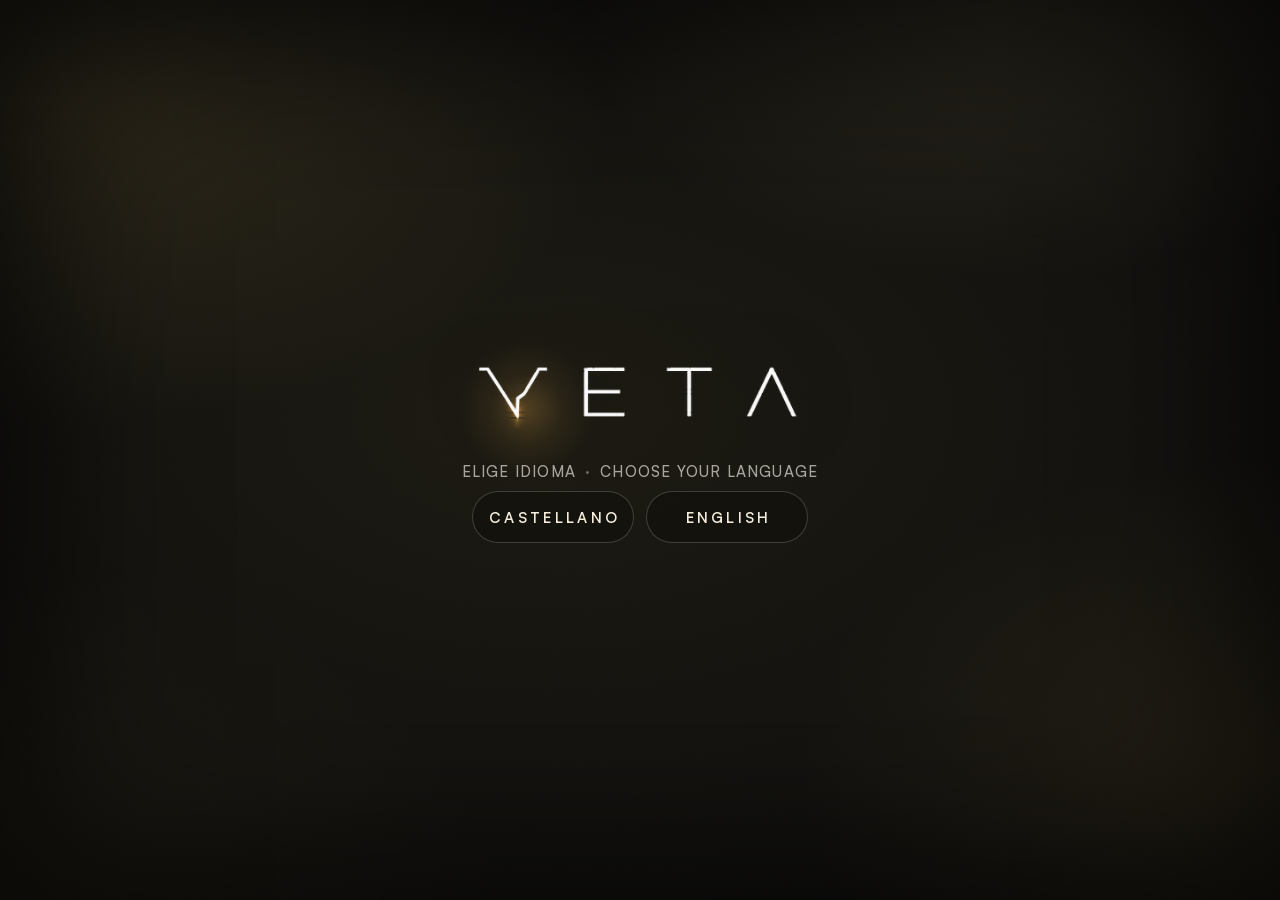
<file: index.html>
<!doctype html>
<html lang="es" data-modo="claro" data-color="veta" data-mov="normal">
<head>
<meta charset="utf-8">
<!-- Veta demo · núcleo · index.html — el armazón. Enlaza todos los archivos; después nadie más lo toca (PLAN_DEMO.md, 7.2). -->
<meta name="viewport" content="width=device-width, initial-scale=1, viewport-fit=cover">
<meta name="apple-mobile-web-app-capable" content="yes">
<meta name="mobile-web-app-capable" content="yes">
<meta name="apple-mobile-web-app-status-bar-style" content="black-translucent">
<meta name="apple-mobile-web-app-title" content="Veta">
<meta name="theme-color" content="#0A0906">
<meta name="description" content="Veta · demo con datos inventados">
<meta name="robots" content="noindex,nofollow">
<title>Veta</title>
<link rel="manifest" href="manifest.webmanifest">
<link rel="icon" type="image/png" href="assets/icono-180.png">
<link rel="apple-touch-icon" href="assets/icono-180.png">
<script>
/* tema antes del primer pintado (lo mismo que hace js/nucleo/tema.js) */
(function(){var r=document.documentElement,p={},s={};try{p=JSON.parse(localStorage.getItem('veta_pref_v1')||'{}')||{}}catch(e){}
try{s=JSON.parse(sessionStorage.getItem('veta_demo_v1')||'{}')||{}}catch(e){}
var mm=function(q){return !!(window.matchMedia&&matchMedia(q).matches)};var m=p.modo||'claro';if(m==='auto')m=mm('(prefers-color-scheme: dark)')?'oscuro':'claro';
r.setAttribute('data-modo',m==='oscuro'?'oscuro':'claro');r.setAttribute('data-color',p.color||'veta');
var red=p.mov==='reducido'||s.mov==='reducido'||/[?&]mov=reducido/.test(location.search)||mm('(prefers-reduced-motion: reduce)');r.setAttribute('data-mov',red?'reducido':'normal')})();
</script>
<link rel="stylesheet" href="css/base.css">
<link rel="stylesheet" href="css/temas.css">
<link rel="stylesheet" href="css/componentes.css">
<link rel="stylesheet" href="css/movimiento.css">
<link rel="stylesheet" href="css/vivo.css">
<link rel="stylesheet" href="css/ordenador.css">
<link rel="stylesheet" href="css/p-dia.css">
<link rel="stylesheet" href="css/p-clientes.css">
<link rel="stylesheet" href="css/p-veta.css">
<link rel="stylesheet" href="css/p-direccion.css">
<link rel="stylesheet" href="css/r7.css">
<link rel="stylesheet" href="css/imprimir.css" media="print">
</head>
<body>
<div id="app" class="app" data-completa="no">
  <div class="reloj" aria-hidden="true"></div>
  <aside id="lateral" class="lateral" aria-label="Destinos"></aside>
  <main id="marco" class="marco">
    <div id="col-a" class="col"></div>
    <div id="col-b" class="col"></div>
  </main>
  <aside id="cajon" class="cajon" aria-label="Guía"></aside>
  <nav id="barra" class="barra" aria-label="Destinos"></nav>
</div>
<div id="guia" class="guia" role="status" hidden></div>
<div id="aviso" class="aviso" role="status" aria-live="polite" hidden></div>
<div id="velo" class="velo" hidden></div>
<div id="hoja" class="hoja" role="dialog" aria-modal="true" tabindex="-1" hidden></div>
<noscript><p style="padding:16px">Veta necesita JavaScript.</p></noscript>

<!-- núcleo -->
<script src="js/nucleo/veta.js"></script>
<script src="js/nucleo/estado.js"></script>
<script src="js/nucleo/iconos.js"></script>
<script src="js/nucleo/tema.js"></script>
<script src="js/nucleo/movimiento.js"></script>
<script src="js/nucleo/ui.js"></script>
<script src="js/nucleo/plantillas.js"></script>
<script src="js/nucleo/hoja.js"></script>
<script src="js/nucleo/aviso.js"></script>
<script src="js/nucleo/modelo.js"></script>
<script src="js/nucleo/vivo.js"></script>
<script src="js/nucleo/rutas.js"></script>
<script src="js/nucleo/para.js"></script>
<script src="js/nucleo/guia.js"></script>
<!-- datos (los extra-*.js son de cada paquete) -->
<script src="js/datos/base.js"></script>
<script src="js/datos/dia.js"></script>
<script src="js/datos/clientes.js"></script>
<script src="js/datos/veta.js"></script>
<script src="js/datos/oficina.js"></script>
<script src="js/datos/extra-a.js"></script>
<script src="js/datos/extra-b.js"></script>
<script src="js/datos/extra-c.js"></script>
<script src="js/datos/extra-d.js"></script>
<!-- ronda 6: un archivo de datos por paquete (A, C, D) -->
<script src="js/datos/r6-dia.js"></script>
<script src="js/datos/r6-veta.js"></script>
<script src="js/datos/r6-direccion.js"></script>
<!-- pantallas: núcleo, A, B, C, D -->
<script src="js/pantallas/portada.js"></script>
<script src="js/pantallas/muestrario.js"></script>
<script src="js/pantallas/hoy.js"></script>
<script src="js/pantallas/mensaje.js"></script>
<script src="js/pantallas/dictar.js"></script>
<script src="js/pantallas/acta.js"></script>
<script src="js/pantallas/dictado.js"></script>
<script src="js/pantallas/espera.js"></script>
<script src="js/pantallas/informe.js"></script>
<script src="js/pantallas/clientes.js"></script>
<script src="js/pantallas/pregunta.js"></script>
<script src="js/pantallas/ficha.js"></script>
<script src="js/pantallas/documentos.js"></script>
<script src="js/pantallas/historia.js"></script>
<script src="js/pantallas/veta.js"></script>
<script src="js/pantallas/reglas.js"></script>
<script src="js/pantallas/regla.js"></script>
<script src="js/pantallas/entendido.js"></script>
<script src="js/pantallas/aprendido.js"></script>
<script src="js/pantallas/semana.js"></script>
<script src="js/pantallas/cuenta.js"></script>
<script src="js/pantallas/entrar.js"></script>
<script src="js/pantallas/primer-dia.js"></script>
<script src="js/pantallas/mapa.js"></script>
<script src="js/pantallas/oficina-veta.js"></script>
<script src="js/pantallas/equipo.js"></script>
<script src="js/pantallas/asunto.js"></script>
<script src="js/pantallas/regla-oficina.js"></script>
<script src="js/pantallas/semana-equipo.js"></script>
<script src="js/pantallas/reparto.js"></script>
<script src="js/pantallas/avisos.js"></script>
<script src="js/pantallas/conexiones.js"></script>
<script src="js/pantallas/informe-completo.js"></script>
<script src="js/pantallas/entra.js"></script>
<!-- ronda 6: pantallas nuevas (C: que-hace, antes-ahora · D: oficina-que-hace, oficina-antes-ahora) -->
<script src="js/pantallas/que-hace.js"></script>
<script src="js/pantallas/antes-ahora.js"></script>
<script src="js/pantallas/oficina-que-hace.js"></script>
<script src="js/pantallas/oficina-antes-ahora.js"></script>
<!-- ronda 6 · D: operaciones, una operación, una persona -->
<script src="js/pantallas/operaciones.js"></script>
<script src="js/pantallas/operacion.js"></script>
<script src="js/pantallas/persona.js"></script>
<!-- hojas: comunes (núcleo), A, B, C, D -->
<script src="js/hojas/comunes.js"></script>
<script src="js/hojas/dia.js"></script>
<script src="js/hojas/clientes.js"></script>
<script src="js/hojas/veta.js"></script>
<script src="js/hojas/direccion.js"></script>
</body>
</html>
</file>
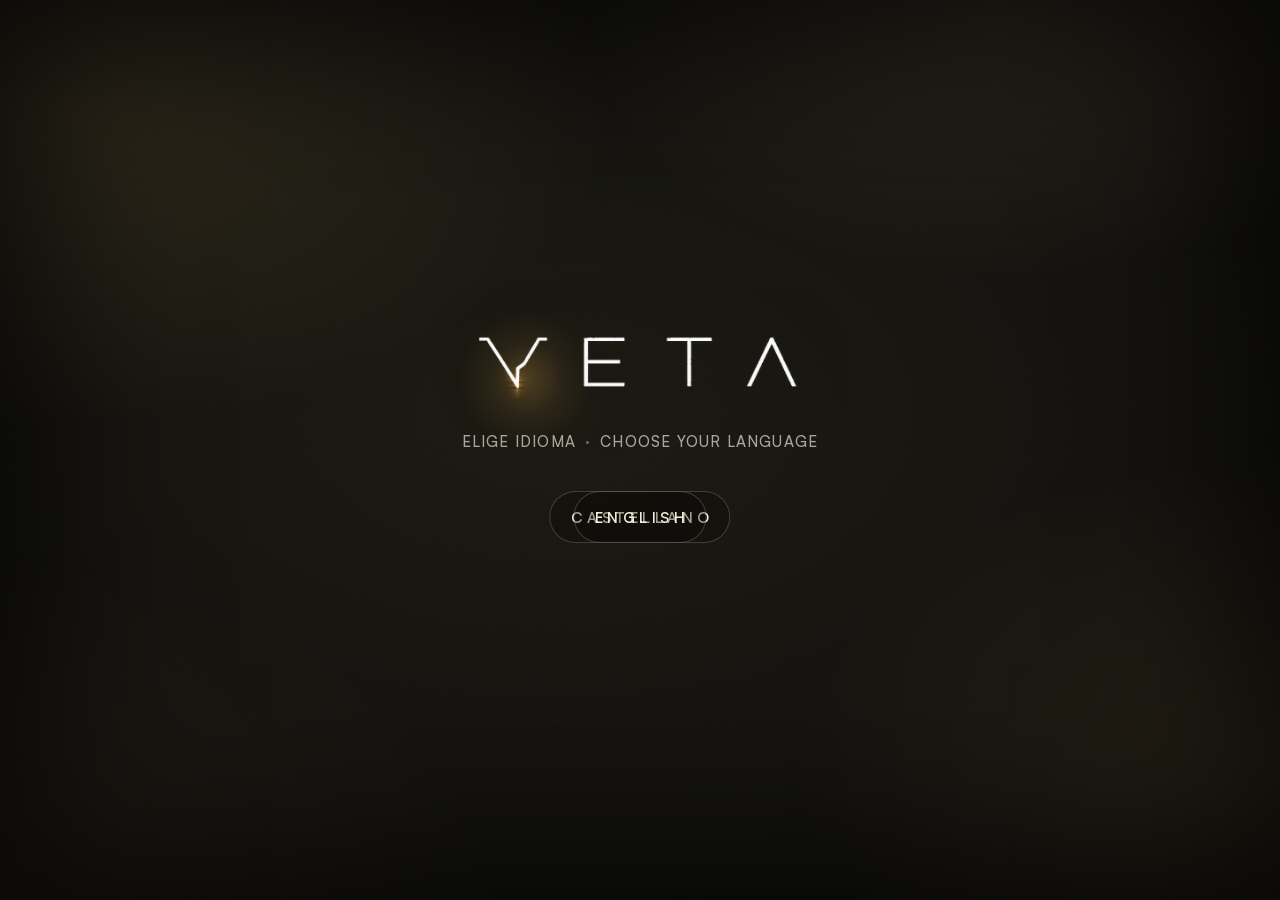
<file: b/index.html>
<!doctype html>
<html lang="es" data-modo="claro" data-color="veta" data-mov="normal">
<head>
<meta charset="utf-8">
<!-- Veta demo · núcleo · index.html — el armazón. Enlaza todos los archivos; después nadie más lo toca (PLAN_DEMO.md, 7.2). -->
<meta name="viewport" content="width=device-width, initial-scale=1, viewport-fit=cover">
<meta name="apple-mobile-web-app-capable" content="yes">
<meta name="mobile-web-app-capable" content="yes">
<meta name="apple-mobile-web-app-status-bar-style" content="black-translucent">
<meta name="apple-mobile-web-app-title" content="Veta">
<meta name="theme-color" content="#0A0906">
<meta name="description" content="Veta · demo con datos inventados">
<meta name="robots" content="noindex,nofollow">
<title>Veta</title>
<link rel="manifest" href="manifest.webmanifest">
<link rel="icon" type="image/png" href="assets/icono-180.png">
<link rel="apple-touch-icon" href="assets/icono-180.png">
<script>
/* tema antes del primer pintado (lo mismo que hace js/nucleo/tema.js) */
(function(){var r=document.documentElement,p={},s={};try{p=JSON.parse(localStorage.getItem('veta_pref_v1')||'{}')||{}}catch(e){}
try{s=JSON.parse(sessionStorage.getItem('veta_demo_v1')||'{}')||{}}catch(e){}
var mm=function(q){return !!(window.matchMedia&&matchMedia(q).matches)};var m=p.modo||'claro';if(m==='auto')m=mm('(prefers-color-scheme: dark)')?'oscuro':'claro';
r.setAttribute('data-modo',m==='oscuro'?'oscuro':'claro');r.setAttribute('data-color',p.color||'veta');
var red=p.mov==='reducido'||s.mov==='reducido'||/[?&]mov=reducido/.test(location.search)||mm('(prefers-reduced-motion: reduce)');r.setAttribute('data-mov',red?'reducido':'normal')})();
</script>
<link rel="stylesheet" href="css/base.css">
<link rel="stylesheet" href="css/temas.css">
<link rel="stylesheet" href="css/componentes.css">
<link rel="stylesheet" href="css/movimiento.css">
<link rel="stylesheet" href="css/vivo.css">
<link rel="stylesheet" href="css/ordenador.css">
<link rel="stylesheet" href="css/p-dia.css">
<link rel="stylesheet" href="css/p-clientes.css">
<link rel="stylesheet" href="css/p-veta.css">
<link rel="stylesheet" href="css/p-direccion.css">
<!-- ronda 7: piezas comunes (N2) y una hoja de estilos por agente -->
<link rel="stylesheet" href="css/r7.css">
<link rel="stylesheet" href="css/r7-a1.css">
<link rel="stylesheet" href="css/r7-a2.css">
<link rel="stylesheet" href="css/r7-e.css">
<link rel="stylesheet" href="css/r7-b.css">
<link rel="stylesheet" href="css/r7-c.css">
<link rel="stylesheet" href="css/r7-d1.css">
<link rel="stylesheet" href="css/r7-d2.css">
<link rel="stylesheet" href="css/imprimir.css" media="print">
</head>
<body>
<div id="app" class="app" data-completa="no">
  <div class="reloj" aria-hidden="true"></div>
  <aside id="lateral" class="lateral" aria-label="Destinos"></aside>
  <main id="marco" class="marco">
    <div id="col-a" class="col"></div>
    <div id="col-b" class="col"></div>
  </main>
  <aside id="cajon" class="cajon" aria-label="Guía"></aside>
  <nav id="barra" class="barra" aria-label="Destinos"></nav>
</div>
<div id="guia" class="guia" role="status" hidden></div>
<div id="aviso" class="aviso" role="status" aria-live="polite" hidden></div>
<div id="velo" class="velo" hidden></div>
<div id="hoja" class="hoja" role="dialog" aria-modal="true" tabindex="-1" hidden></div>
<noscript><p style="padding:16px">Veta necesita JavaScript.</p></noscript>

<!-- núcleo -->
<script src="js/nucleo/veta.js"></script>
<script src="js/nucleo/estado.js"></script>
<script src="js/nucleo/iconos.js"></script>
<script src="js/nucleo/tema.js"></script>
<script src="js/nucleo/movimiento.js"></script>
<script src="js/nucleo/ui.js"></script>
<script src="js/nucleo/plantillas.js"></script>
<script src="js/nucleo/hoja.js"></script>
<script src="js/nucleo/aviso.js"></script>
<script src="js/nucleo/modelo.js"></script>
<script src="js/nucleo/vivo.js"></script>
<script src="js/nucleo/rutas.js"></script>
<script src="js/nucleo/guia.js"></script>
<!-- datos (los extra-*.js son de cada paquete) -->
<script src="js/datos/base.js"></script>
<script src="js/datos/dia.js"></script>
<script src="js/datos/clientes.js"></script>
<script src="js/datos/veta.js"></script>
<script src="js/datos/oficina.js"></script>
<script src="js/datos/extra-a.js"></script>
<script src="js/datos/extra-b.js"></script>
<script src="js/datos/extra-c.js"></script>
<script src="js/datos/extra-d.js"></script>
<!-- ronda 6: un archivo de datos por paquete (A, C, D) -->
<script src="js/datos/r6-dia.js"></script>
<script src="js/datos/r6-veta.js"></script>
<script src="js/datos/r6-direccion.js"></script>
<!-- ronda 7: datos por agente y piezas comunes (r7.js va después de los datos y antes de las pantallas) -->
<script src="js/datos/r7-a1.js"></script>
<script src="js/datos/r7-a2.js"></script>
<script src="js/datos/r7-e.js"></script>
<script src="js/datos/r7-b.js"></script>
<script src="js/datos/r7-c.js"></script>
<script src="js/datos/r7-d1.js"></script>
<script src="js/datos/r7-d2.js"></script>
<script src="js/nucleo/r7.js"></script>
<!-- pantallas: núcleo, A, B, C, D -->
<script src="js/pantallas/portada.js"></script>
<script src="js/pantallas/muestrario.js"></script>
<script src="js/pantallas/hoy.js"></script>
<script src="js/pantallas/mensaje.js"></script>
<script src="js/pantallas/dictar.js"></script>
<script src="js/pantallas/acta.js"></script>
<script src="js/pantallas/dictado.js"></script>
<script src="js/pantallas/espera.js"></script>
<script src="js/pantallas/informe.js"></script>
<script src="js/pantallas/clientes.js"></script>
<script src="js/pantallas/pregunta.js"></script>
<script src="js/pantallas/ficha.js"></script>
<script src="js/pantallas/documentos.js"></script>
<script src="js/pantallas/historia.js"></script>
<script src="js/pantallas/veta.js"></script>
<script src="js/pantallas/reglas.js"></script>
<script src="js/pantallas/regla.js"></script>
<script src="js/pantallas/entendido.js"></script>
<script src="js/pantallas/aprendido.js"></script>
<script src="js/pantallas/semana.js"></script>
<script src="js/pantallas/cuenta.js"></script>
<script src="js/pantallas/entrar.js"></script>
<script src="js/pantallas/primer-dia.js"></script>
<script src="js/pantallas/mapa.js"></script>
<script src="js/pantallas/oficina-veta.js"></script>
<script src="js/pantallas/equipo.js"></script>
<script src="js/pantallas/asunto.js"></script>
<script src="js/pantallas/regla-oficina.js"></script>
<script src="js/pantallas/semana-equipo.js"></script>
<script src="js/pantallas/reparto.js"></script>
<script src="js/pantallas/avisos.js"></script>
<script src="js/pantallas/conexiones.js"></script>
<script src="js/pantallas/informe-completo.js"></script>
<script src="js/pantallas/entra.js"></script>
<!-- ronda 6: pantallas nuevas (C: que-hace, antes-ahora · D: oficina-que-hace, oficina-antes-ahora) -->
<script src="js/pantallas/que-hace.js"></script>
<script src="js/pantallas/antes-ahora.js"></script>
<script src="js/pantallas/oficina-que-hace.js"></script>
<script src="js/pantallas/oficina-antes-ahora.js"></script>
<!-- ronda 6 · D: operaciones, una operación, una persona -->
<script src="js/pantallas/operaciones.js"></script>
<script src="js/pantallas/operacion.js"></script>
<script src="js/pantallas/persona.js"></script>
<!-- ronda 7: Inicio (N2), visitas y visita (A2), decidir (D1), oficina (D2) -->
<script src="js/pantallas/inicio.js"></script>
<script src="js/pantallas/visitas.js"></script>
<script src="js/pantallas/visita.js"></script>
<script src="js/pantallas/decidir.js"></script>
<script src="js/pantallas/oficina.js"></script>
<!-- hojas: comunes (núcleo), A, B, C, D -->
<script src="js/hojas/comunes.js"></script>
<script src="js/hojas/dia.js"></script>
<script src="js/hojas/clientes.js"></script>
<script src="js/hojas/veta.js"></script>
<script src="js/hojas/direccion.js"></script>
</body>
</html>
</file>
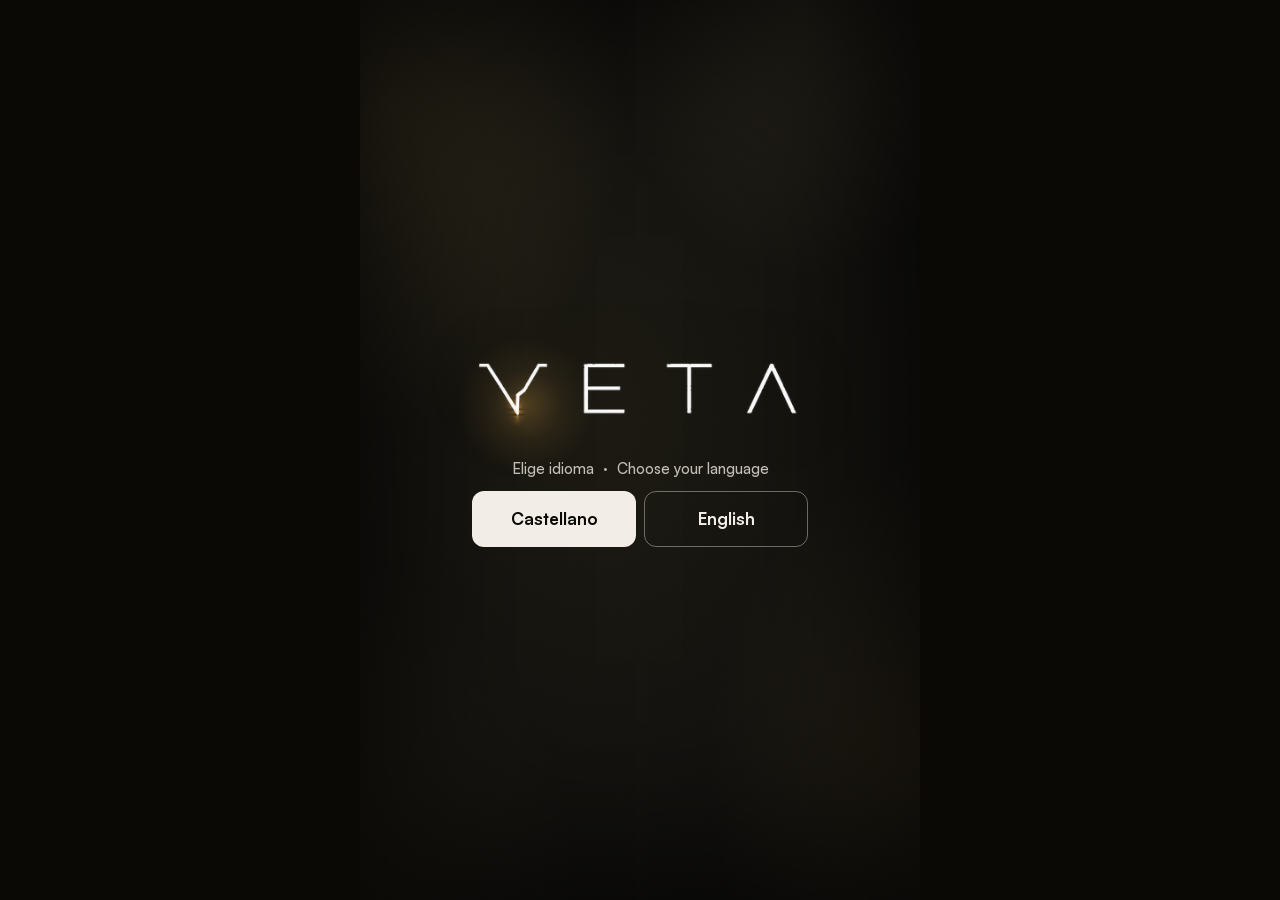
<file: c/index.html>
<!doctype html>
<html lang="es" data-modo="claro" data-color="veta" data-mov="normal">
<head>
<meta charset="utf-8">
<!-- Veta demo · núcleo · index.html — el armazón. Enlaza todos los archivos; después nadie más lo toca (PLAN_DEMO.md, 7.2). -->
<meta name="viewport" content="width=device-width, initial-scale=1, viewport-fit=cover">
<meta name="apple-mobile-web-app-capable" content="yes">
<meta name="mobile-web-app-capable" content="yes">
<meta name="apple-mobile-web-app-status-bar-style" content="black-translucent">
<meta name="apple-mobile-web-app-title" content="Veta">
<meta name="theme-color" content="#0A0906">
<meta name="description" content="Veta · demo con datos inventados">
<meta name="robots" content="noindex,nofollow">
<title>Veta</title>
<link rel="manifest" href="manifest.webmanifest">
<link rel="icon" type="image/png" href="assets/icono-180.png">
<link rel="apple-touch-icon" href="assets/icono-180.png">
<script>
/* tema antes del primer pintado (lo mismo que hace js/nucleo/tema.js) */
(function(){var r=document.documentElement,p={},s={};try{p=JSON.parse(localStorage.getItem('veta_pref_v1')||'{}')||{}}catch(e){}
try{s=JSON.parse(sessionStorage.getItem('veta_demo_v1')||'{}')||{}}catch(e){}
var mm=function(q){return !!(window.matchMedia&&matchMedia(q).matches)};var m=p.modo||'auto';if(m==='auto')m=mm('(prefers-color-scheme: dark)')?'oscuro':'claro';
r.setAttribute('data-modo',m==='oscuro'?'oscuro':'claro');r.setAttribute('data-color','veta');
var red=p.mov==='reducido'||s.mov==='reducido'||/[?&]mov=reducido/.test(location.search)||mm('(prefers-reduced-motion: reduce)');r.setAttribute('data-mov',red?'reducido':'normal')})();
</script>
<link rel="stylesheet" href="css/base.css">
<link rel="stylesheet" href="css/temas.css">
<link rel="stylesheet" href="css/componentes.css">
<link rel="stylesheet" href="css/v-sistema.css">
<link rel="stylesheet" href="css/movimiento.css">
<link rel="stylesheet" href="css/vivo.css">
<link rel="stylesheet" href="css/ordenador.css">
<link rel="stylesheet" href="css/p-dia.css">
<link rel="stylesheet" href="css/p-clientes.css">
<link rel="stylesheet" href="css/p-veta.css">
<link rel="stylesheet" href="css/p-visitas.css">
<link rel="stylesheet" href="css/p-pisos.css">
<link rel="stylesheet" href="css/p-direccion.css">
<!-- ronda 7: piezas comunes (N2) y una hoja de estilos por agente -->
<link rel="stylesheet" href="css/r7.css">
<link rel="stylesheet" href="css/r7-a1.css">
<link rel="stylesheet" href="css/r7-a2.css">
<link rel="stylesheet" href="css/r7-b.css">
<link rel="stylesheet" href="css/r7-c.css">
<link rel="stylesheet" href="css/r7-d2.css">
<!-- ronda 8: el fichero del carril E, el último -->
<link rel="stylesheet" href="css/r8-entrada.css">
<link rel="stylesheet" href="css/imprimir.css" media="print">
</head>
<body>
<div id="app" class="app" data-completa="no">
  <div class="reloj" aria-hidden="true"></div>
  <aside id="lateral" class="lateral" aria-label="Destinos"></aside>
  <main id="marco" class="marco">
    <div id="col-a" class="col"></div>
    <div id="col-b" class="col"></div>
  </main>
  <nav id="barra" class="barra" aria-label="Destinos"></nav>
</div>
<div id="aviso" class="aviso" role="status" aria-live="polite" hidden></div>
<div id="velo" class="velo" hidden></div>
<div id="hoja" class="hoja" role="dialog" aria-modal="true" tabindex="-1" hidden></div>
<noscript><p style="padding:16px">Veta necesita JavaScript.</p></noscript>

<!-- núcleo -->
<script src="js/nucleo/veta.js"></script>
<script src="js/nucleo/estado.js"></script>
<script src="js/nucleo/iconos.js"></script>
<script src="js/nucleo/tema.js"></script>
<script src="js/nucleo/movimiento.js"></script>
<script src="js/nucleo/ui.js"></script>
<script src="js/nucleo/v.js"></script>
<script src="js/nucleo/plantillas.js"></script>
<script src="js/nucleo/hoja.js"></script>
<script src="js/nucleo/aviso.js"></script>
<script src="js/nucleo/modelo.js"></script>
<script src="js/nucleo/vivo.js"></script>
<script src="js/nucleo/rutas.js"></script>
<!-- datos (los extra-*.js son de cada paquete) -->
<script src="js/datos/base.js"></script>
<script src="js/datos/dia.js"></script>
<script src="js/datos/clientes.js"></script>
<script src="js/datos/veta.js"></script>
<script src="js/datos/oficina.js"></script>
<script src="js/datos/extra-a.js"></script>
<script src="js/datos/extra-b.js"></script>
<script src="js/datos/extra-c.js"></script>
<script src="js/datos/extra-d.js"></script>
<!-- ronda 6: un archivo de datos por paquete (A, C, D) -->
<script src="js/datos/r6-dia.js"></script>
<script src="js/datos/r6-veta.js"></script>
<script src="js/datos/r6-direccion.js"></script>
<!-- ronda 7: datos por agente y piezas comunes (r7.js va después de los datos y antes de las pantallas) -->
<script src="js/datos/r7-a1.js"></script>
<script src="js/datos/r7-a2.js"></script>
<script src="js/datos/r7-e.js"></script>
<script src="js/datos/r7-b.js"></script>
<script src="js/datos/r7-c.js"></script>
<script src="js/datos/r7-d1.js"></script>
<script src="js/nucleo/r7.js"></script>
<!-- pantallas: núcleo, A, B, C, D -->
<script src="js/pantallas/portada.js"></script>
<script src="js/pantallas/muestrario.js"></script>
<script src="js/pantallas/hoy.js"></script>
<script src="js/pantallas/mensaje.js"></script>
<script src="js/pantallas/dictar.js"></script>
<script src="js/pantallas/acta.js"></script>
<script src="js/pantallas/dictado.js"></script>
<script src="js/pantallas/espera.js"></script>
<script src="js/pantallas/informe.js"></script>
<script src="js/pantallas/clientes.js"></script>
<script src="js/pantallas/pregunta.js"></script>
<script src="js/pantallas/ficha.js"></script>
<script src="js/pantallas/documentos.js"></script>
<script src="js/pantallas/historia.js"></script>
<script src="js/pantallas/veta.js"></script>
<script src="js/pantallas/reglas.js"></script>
<script src="js/pantallas/regla.js"></script>
<script src="js/pantallas/entendido.js"></script>
<script src="js/pantallas/aprendido.js"></script>
<script src="js/pantallas/semana.js"></script>
<script src="js/pantallas/cuenta.js"></script>
<script src="js/pantallas/entrar.js"></script>
<script src="js/pantallas/primer-dia.js"></script>
<script src="js/pantallas/mapa.js"></script>
<script src="js/pantallas/oficina-veta.js"></script>
<script src="js/pantallas/equipo.js"></script>
<script src="js/pantallas/asunto.js"></script>
<script src="js/pantallas/regla-oficina.js"></script>
<script src="js/pantallas/semana-equipo.js"></script>
<script src="js/pantallas/reparto.js"></script>
<script src="js/pantallas/avisos.js"></script>
<script src="js/pantallas/conexiones.js"></script>
<script src="js/pantallas/informe-completo.js"></script>
<script src="js/pantallas/entra.js"></script>
<!-- ronda 6: pantallas nuevas (C: que-hace, antes-ahora · D: oficina-que-hace, oficina-antes-ahora) -->
<script src="js/pantallas/que-hace.js"></script>
<script src="js/pantallas/antes-ahora.js"></script>
<script src="js/pantallas/oficina-que-hace.js"></script>
<script src="js/pantallas/oficina-antes-ahora.js"></script>
<!-- ronda 6 · D: operaciones, una operación, una persona -->
<script src="js/pantallas/operaciones.js"></script>
<script src="js/pantallas/operacion.js"></script>
<script src="js/pantallas/pisos.js"></script>
<script src="js/pantallas/operaciones-mias.js"></script>
<script src="js/pantallas/persona.js"></script>
<!-- ronda 7: Inicio (N2), visitas y visita (A2), decidir (D1), oficina (D2) -->
<script src="js/pantallas/inicio.js"></script>
<script src="js/pantallas/visitas.js"></script>
<script src="js/pantallas/visita.js"></script>
<script src="js/pantallas/decidir.js"></script>
<script src="js/pantallas/oficina.js"></script>
<!-- hojas: comunes (núcleo), A, B, C, D -->
<script src="js/hojas/comunes.js"></script>
<script src="js/hojas/dia.js"></script>
<script src="js/hojas/clientes.js"></script>
<script src="js/hojas/veta.js"></script>
<script src="js/hojas/direccion.js"></script>
</body>
</html>
</file>
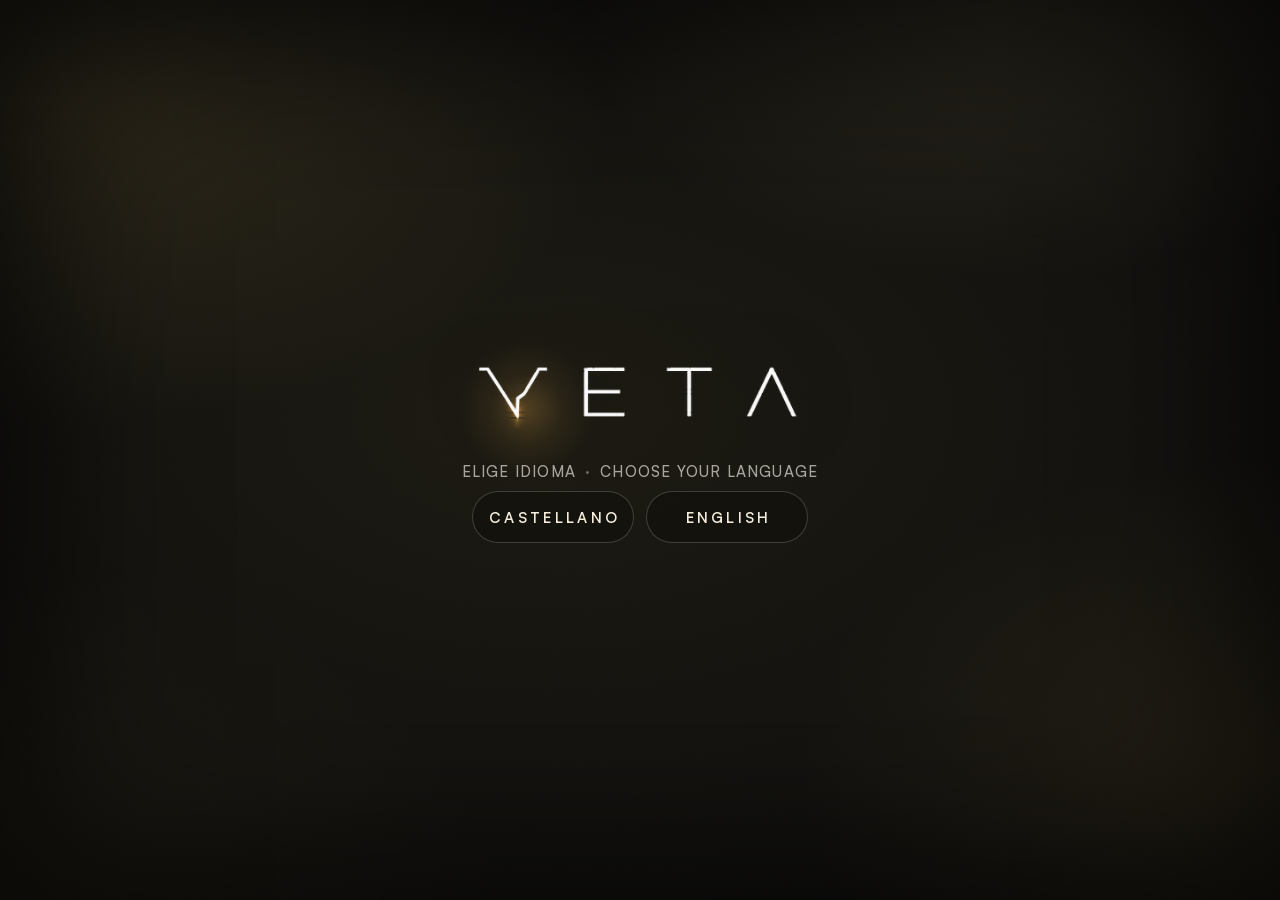
<file: en/index.html>
<!doctype html>
<html lang="en" data-modo="claro" data-color="veta" data-mov="normal">
<head>
<meta charset="utf-8">
<!-- Veta demo · núcleo · index.html — el armazón. Enlaza todos los archivos; después nadie más lo toca (PLAN_DEMO.md, 7.2). -->
<meta name="viewport" content="width=device-width, initial-scale=1, viewport-fit=cover">
<meta name="apple-mobile-web-app-capable" content="yes">
<meta name="mobile-web-app-capable" content="yes">
<meta name="apple-mobile-web-app-status-bar-style" content="black-translucent">
<meta name="apple-mobile-web-app-title" content="Veta">
<meta name="theme-color" content="#0A0906">
<meta name="description" content="Veta · demo with made-up data">
<meta name="robots" content="noindex,nofollow">
<title>Veta</title>
<link rel="manifest" href="manifest.webmanifest">
<link rel="icon" type="image/png" href="assets/icono-180.png">
<link rel="apple-touch-icon" href="assets/icono-180.png">
<script>
/* tema antes del primer pintado (lo mismo que hace js/nucleo/tema.js) */
(function(){var r=document.documentElement,p={},s={};try{p=JSON.parse(localStorage.getItem('veta_pref_v1')||'{}')||{}}catch(e){}
try{s=JSON.parse(sessionStorage.getItem('veta_demo_en_v1')||'{}')||{}}catch(e){}
var mm=function(q){return !!(window.matchMedia&&matchMedia(q).matches)};var m=p.modo||'claro';if(m==='auto')m=mm('(prefers-color-scheme: dark)')?'oscuro':'claro';
r.setAttribute('data-modo',m==='oscuro'?'oscuro':'claro');r.setAttribute('data-color',p.color||'veta');
var red=p.mov==='reducido'||s.mov==='reducido'||/[?&]mov=reducido/.test(location.search)||mm('(prefers-reduced-motion: reduce)');r.setAttribute('data-mov',red?'reducido':'normal')})();
</script>
<link rel="stylesheet" href="css/base.css">
<link rel="stylesheet" href="css/temas.css">
<link rel="stylesheet" href="css/componentes.css">
<link rel="stylesheet" href="css/movimiento.css">
<link rel="stylesheet" href="css/vivo.css">
<link rel="stylesheet" href="css/ordenador.css">
<link rel="stylesheet" href="css/p-dia.css">
<link rel="stylesheet" href="css/p-clientes.css">
<link rel="stylesheet" href="css/p-veta.css">
<link rel="stylesheet" href="css/p-direccion.css">
<link rel="stylesheet" href="css/r7.css">
<link rel="stylesheet" href="css/imprimir.css" media="print">
</head>
<body>
<div id="app" class="app" data-completa="no">
  <div class="reloj" aria-hidden="true"></div>
  <aside id="lateral" class="lateral" aria-label="Destinations"></aside>
  <main id="marco" class="marco">
    <div id="col-a" class="col"></div>
    <div id="col-b" class="col"></div>
  </main>
  <aside id="cajon" class="cajon" aria-label="Guide"></aside>
  <nav id="barra" class="barra" aria-label="Destinations"></nav>
</div>
<div id="guia" class="guia" role="status" hidden></div>
<div id="aviso" class="aviso" role="status" aria-live="polite" hidden></div>
<div id="velo" class="velo" hidden></div>
<div id="hoja" class="hoja" role="dialog" aria-modal="true" tabindex="-1" hidden></div>
<noscript><p style="padding:16px">Veta needs JavaScript.</p></noscript>

<!-- núcleo -->
<script src="js/nucleo/veta.js"></script>
<script src="js/nucleo/estado.js"></script>
<script src="js/nucleo/iconos.js"></script>
<script src="js/nucleo/tema.js"></script>
<script src="js/nucleo/movimiento.js"></script>
<script src="js/nucleo/ui.js"></script>
<script src="js/nucleo/plantillas.js"></script>
<script src="js/nucleo/hoja.js"></script>
<script src="js/nucleo/aviso.js"></script>
<script src="js/nucleo/modelo.js"></script>
<script src="js/nucleo/vivo.js"></script>
<script src="js/nucleo/rutas.js"></script>
<script src="js/nucleo/para.js"></script>
<script src="js/nucleo/guia.js"></script>
<!-- datos (los extra-*.js son de cada paquete) -->
<script src="js/datos/base.js"></script>
<script src="js/datos/dia.js"></script>
<script src="js/datos/clientes.js"></script>
<script src="js/datos/veta.js"></script>
<script src="js/datos/oficina.js"></script>
<script src="js/datos/extra-a.js"></script>
<script src="js/datos/extra-b.js"></script>
<script src="js/datos/extra-c.js"></script>
<script src="js/datos/extra-d.js"></script>
<!-- ronda 6: un archivo de datos por paquete (A, C, D) -->
<script src="js/datos/r6-dia.js"></script>
<script src="js/datos/r6-veta.js"></script>
<script src="js/datos/r6-direccion.js"></script>
<!-- pantallas: núcleo, A, B, C, D -->
<script src="js/pantallas/portada.js"></script>
<script src="js/pantallas/muestrario.js"></script>
<script src="js/pantallas/hoy.js"></script>
<script src="js/pantallas/mensaje.js"></script>
<script src="js/pantallas/dictar.js"></script>
<script src="js/pantallas/acta.js"></script>
<script src="js/pantallas/dictado.js"></script>
<script src="js/pantallas/espera.js"></script>
<script src="js/pantallas/informe.js"></script>
<script src="js/pantallas/clientes.js"></script>
<script src="js/pantallas/pregunta.js"></script>
<script src="js/pantallas/ficha.js"></script>
<script src="js/pantallas/documentos.js"></script>
<script src="js/pantallas/historia.js"></script>
<script src="js/pantallas/veta.js"></script>
<script src="js/pantallas/reglas.js"></script>
<script src="js/pantallas/regla.js"></script>
<script src="js/pantallas/entendido.js"></script>
<script src="js/pantallas/aprendido.js"></script>
<script src="js/pantallas/semana.js"></script>
<script src="js/pantallas/cuenta.js"></script>
<script src="js/pantallas/entrar.js"></script>
<script src="js/pantallas/primer-dia.js"></script>
<script src="js/pantallas/mapa.js"></script>
<script src="js/pantallas/oficina-veta.js"></script>
<script src="js/pantallas/equipo.js"></script>
<script src="js/pantallas/asunto.js"></script>
<script src="js/pantallas/regla-oficina.js"></script>
<script src="js/pantallas/semana-equipo.js"></script>
<script src="js/pantallas/reparto.js"></script>
<script src="js/pantallas/avisos.js"></script>
<script src="js/pantallas/conexiones.js"></script>
<script src="js/pantallas/informe-completo.js"></script>
<script src="js/pantallas/entra.js"></script>
<!-- ronda 6: pantallas nuevas (C: que-hace, antes-ahora · D: oficina-que-hace, oficina-antes-ahora) -->
<script src="js/pantallas/que-hace.js"></script>
<script src="js/pantallas/antes-ahora.js"></script>
<script src="js/pantallas/oficina-que-hace.js"></script>
<script src="js/pantallas/oficina-antes-ahora.js"></script>
<!-- ronda 6 · D: operaciones, una operación, una persona -->
<script src="js/pantallas/operaciones.js"></script>
<script src="js/pantallas/operacion.js"></script>
<script src="js/pantallas/persona.js"></script>
<!-- hojas: comunes (núcleo), A, B, C, D -->
<script src="js/hojas/comunes.js"></script>
<script src="js/hojas/dia.js"></script>
<script src="js/hojas/clientes.js"></script>
<script src="js/hojas/veta.js"></script>
<script src="js/hojas/direccion.js"></script>
</body>
</html>
</file>
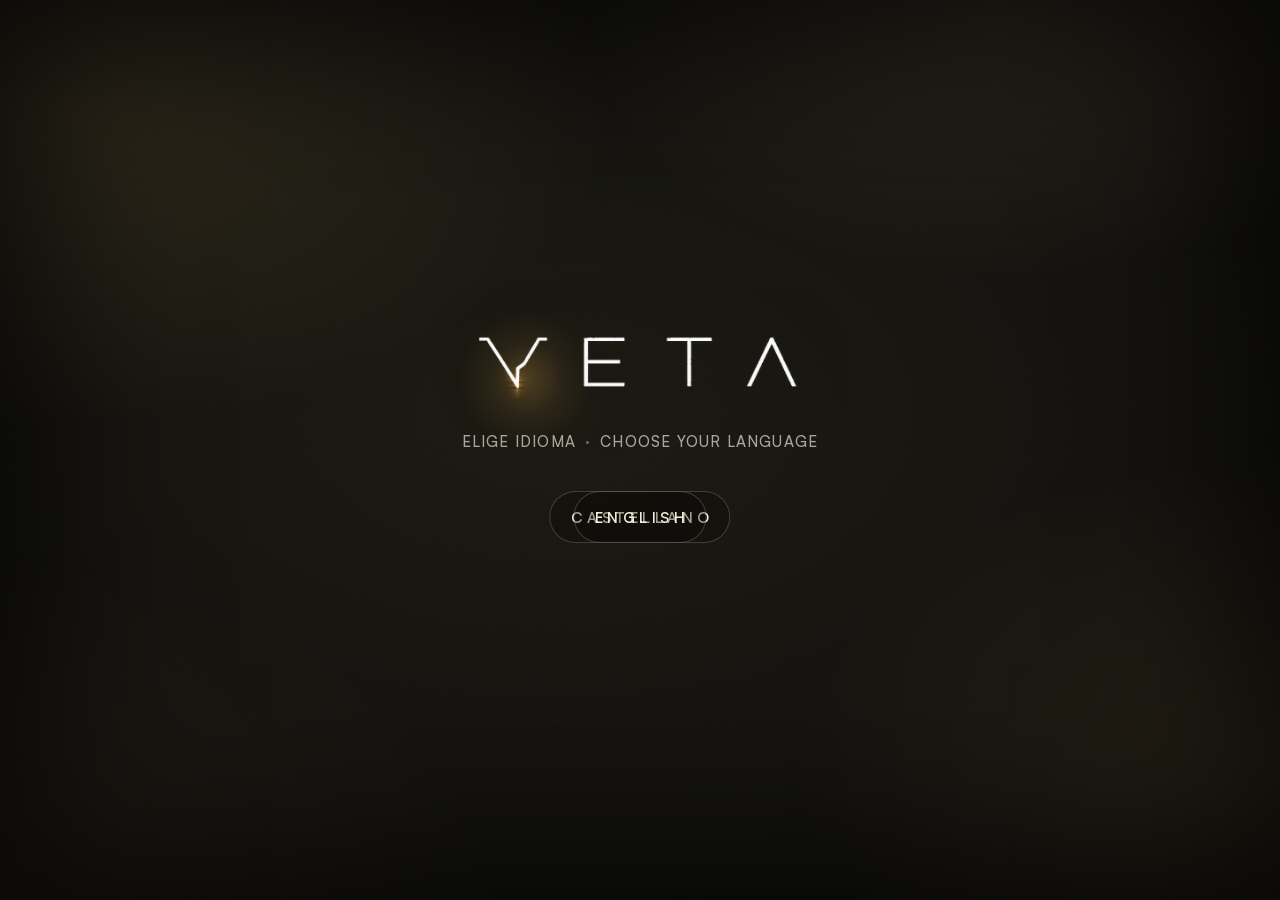
<file: b/en/index.html>
<!doctype html>
<html lang="en" data-modo="claro" data-color="veta" data-mov="normal">
<head>
<meta charset="utf-8">
<!-- Veta demo · núcleo · index.html — el armazón. Enlaza todos los archivos; después nadie más lo toca (PLAN_DEMO.md, 7.2). -->
<meta name="viewport" content="width=device-width, initial-scale=1, viewport-fit=cover">
<meta name="apple-mobile-web-app-capable" content="yes">
<meta name="mobile-web-app-capable" content="yes">
<meta name="apple-mobile-web-app-status-bar-style" content="black-translucent">
<meta name="apple-mobile-web-app-title" content="Veta">
<meta name="theme-color" content="#0A0906">
<meta name="description" content="Veta · demo with made-up data">
<meta name="robots" content="noindex,nofollow">
<title>Veta</title>
<link rel="manifest" href="manifest.webmanifest">
<link rel="icon" type="image/png" href="assets/icono-180.png">
<link rel="apple-touch-icon" href="assets/icono-180.png">
<script>
/* tema antes del primer pintado (lo mismo que hace js/nucleo/tema.js) */
(function(){var r=document.documentElement,p={},s={};try{p=JSON.parse(localStorage.getItem('veta_pref_v1')||'{}')||{}}catch(e){}
try{s=JSON.parse(sessionStorage.getItem('veta_demo_en_v1')||'{}')||{}}catch(e){}
var mm=function(q){return !!(window.matchMedia&&matchMedia(q).matches)};var m=p.modo||'claro';if(m==='auto')m=mm('(prefers-color-scheme: dark)')?'oscuro':'claro';
r.setAttribute('data-modo',m==='oscuro'?'oscuro':'claro');r.setAttribute('data-color',p.color||'veta');
var red=p.mov==='reducido'||s.mov==='reducido'||/[?&]mov=reducido/.test(location.search)||mm('(prefers-reduced-motion: reduce)');r.setAttribute('data-mov',red?'reducido':'normal')})();
</script>
<link rel="stylesheet" href="css/base.css">
<link rel="stylesheet" href="css/temas.css">
<link rel="stylesheet" href="css/componentes.css">
<link rel="stylesheet" href="css/movimiento.css">
<link rel="stylesheet" href="css/vivo.css">
<link rel="stylesheet" href="css/ordenador.css">
<link rel="stylesheet" href="css/p-dia.css">
<link rel="stylesheet" href="css/p-clientes.css">
<link rel="stylesheet" href="css/p-veta.css">
<link rel="stylesheet" href="css/p-direccion.css">
<!-- ronda 7: piezas comunes (N2) y una hoja de estilos por agente -->
<link rel="stylesheet" href="css/r7.css">
<link rel="stylesheet" href="css/r7-a1.css">
<link rel="stylesheet" href="css/r7-a2.css">
<link rel="stylesheet" href="css/r7-e.css">
<link rel="stylesheet" href="css/r7-b.css">
<link rel="stylesheet" href="css/r7-c.css">
<link rel="stylesheet" href="css/r7-d1.css">
<link rel="stylesheet" href="css/r7-d2.css">
<link rel="stylesheet" href="css/imprimir.css" media="print">
</head>
<body>
<div id="app" class="app" data-completa="no">
  <div class="reloj" aria-hidden="true"></div>
  <aside id="lateral" class="lateral" aria-label="Destinations"></aside>
  <main id="marco" class="marco">
    <div id="col-a" class="col"></div>
    <div id="col-b" class="col"></div>
  </main>
  <aside id="cajon" class="cajon" aria-label="Guide"></aside>
  <nav id="barra" class="barra" aria-label="Destinations"></nav>
</div>
<div id="guia" class="guia" role="status" hidden></div>
<div id="aviso" class="aviso" role="status" aria-live="polite" hidden></div>
<div id="velo" class="velo" hidden></div>
<div id="hoja" class="hoja" role="dialog" aria-modal="true" tabindex="-1" hidden></div>
<noscript><p style="padding:16px">Veta needs JavaScript.</p></noscript>

<!-- núcleo -->
<script src="js/nucleo/veta.js"></script>
<script src="js/nucleo/estado.js"></script>
<script src="js/nucleo/iconos.js"></script>
<script src="js/nucleo/tema.js"></script>
<script src="js/nucleo/movimiento.js"></script>
<script src="js/nucleo/ui.js"></script>
<script src="js/nucleo/plantillas.js"></script>
<script src="js/nucleo/hoja.js"></script>
<script src="js/nucleo/aviso.js"></script>
<script src="js/nucleo/modelo.js"></script>
<script src="js/nucleo/vivo.js"></script>
<script src="js/nucleo/rutas.js"></script>
<script src="js/nucleo/guia.js"></script>
<!-- datos (los extra-*.js son de cada paquete) -->
<script src="js/datos/base.js"></script>
<script src="js/datos/dia.js"></script>
<script src="js/datos/clientes.js"></script>
<script src="js/datos/veta.js"></script>
<script src="js/datos/oficina.js"></script>
<script src="js/datos/extra-a.js"></script>
<script src="js/datos/extra-b.js"></script>
<script src="js/datos/extra-c.js"></script>
<script src="js/datos/extra-d.js"></script>
<!-- ronda 6: un archivo de datos por paquete (A, C, D) -->
<script src="js/datos/r6-dia.js"></script>
<script src="js/datos/r6-veta.js"></script>
<script src="js/datos/r6-direccion.js"></script>
<!-- ronda 7: datos por agente y piezas comunes (r7.js va después de los datos y antes de las pantallas) -->
<script src="js/datos/r7-a1.js"></script>
<script src="js/datos/r7-a2.js"></script>
<script src="js/datos/r7-e.js"></script>
<script src="js/datos/r7-b.js"></script>
<script src="js/datos/r7-c.js"></script>
<script src="js/datos/r7-d1.js"></script>
<script src="js/datos/r7-d2.js"></script>
<script src="js/nucleo/r7.js"></script>
<!-- pantallas: núcleo, A, B, C, D -->
<script src="js/pantallas/portada.js"></script>
<script src="js/pantallas/muestrario.js"></script>
<script src="js/pantallas/hoy.js"></script>
<script src="js/pantallas/mensaje.js"></script>
<script src="js/pantallas/dictar.js"></script>
<script src="js/pantallas/acta.js"></script>
<script src="js/pantallas/dictado.js"></script>
<script src="js/pantallas/espera.js"></script>
<script src="js/pantallas/informe.js"></script>
<script src="js/pantallas/clientes.js"></script>
<script src="js/pantallas/pregunta.js"></script>
<script src="js/pantallas/ficha.js"></script>
<script src="js/pantallas/documentos.js"></script>
<script src="js/pantallas/historia.js"></script>
<script src="js/pantallas/veta.js"></script>
<script src="js/pantallas/reglas.js"></script>
<script src="js/pantallas/regla.js"></script>
<script src="js/pantallas/entendido.js"></script>
<script src="js/pantallas/aprendido.js"></script>
<script src="js/pantallas/semana.js"></script>
<script src="js/pantallas/cuenta.js"></script>
<script src="js/pantallas/entrar.js"></script>
<script src="js/pantallas/primer-dia.js"></script>
<script src="js/pantallas/mapa.js"></script>
<script src="js/pantallas/oficina-veta.js"></script>
<script src="js/pantallas/equipo.js"></script>
<script src="js/pantallas/asunto.js"></script>
<script src="js/pantallas/regla-oficina.js"></script>
<script src="js/pantallas/semana-equipo.js"></script>
<script src="js/pantallas/reparto.js"></script>
<script src="js/pantallas/avisos.js"></script>
<script src="js/pantallas/conexiones.js"></script>
<script src="js/pantallas/informe-completo.js"></script>
<script src="js/pantallas/entra.js"></script>
<!-- ronda 6: pantallas nuevas (C: que-hace, antes-ahora · D: oficina-que-hace, oficina-antes-ahora) -->
<script src="js/pantallas/que-hace.js"></script>
<script src="js/pantallas/antes-ahora.js"></script>
<script src="js/pantallas/oficina-que-hace.js"></script>
<script src="js/pantallas/oficina-antes-ahora.js"></script>
<!-- ronda 6 · D: operaciones, una operación, una persona -->
<script src="js/pantallas/operaciones.js"></script>
<script src="js/pantallas/operacion.js"></script>
<script src="js/pantallas/persona.js"></script>
<!-- ronda 7: Inicio (N2), visitas y visita (A2), decidir (D1), oficina (D2) -->
<script src="js/pantallas/inicio.js"></script>
<script src="js/pantallas/visitas.js"></script>
<script src="js/pantallas/visita.js"></script>
<script src="js/pantallas/decidir.js"></script>
<script src="js/pantallas/oficina.js"></script>
<!-- hojas: comunes (núcleo), A, B, C, D -->
<script src="js/hojas/comunes.js"></script>
<script src="js/hojas/dia.js"></script>
<script src="js/hojas/clientes.js"></script>
<script src="js/hojas/veta.js"></script>
<script src="js/hojas/direccion.js"></script>
</body>
</html>
</file>
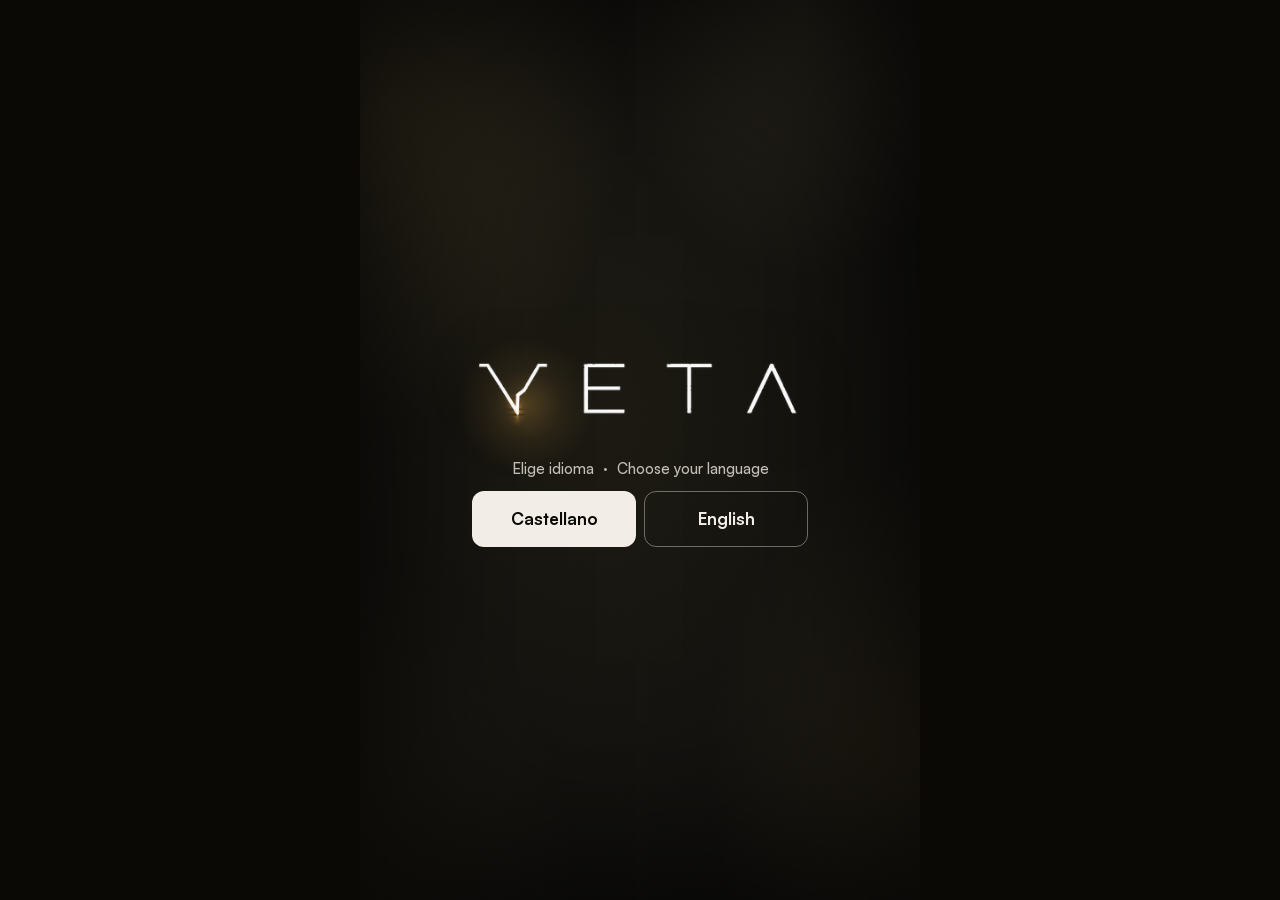
<file: c/en/index.html>
<!doctype html>
<html lang="en" data-modo="claro" data-color="veta" data-mov="normal">
<head>
<meta charset="utf-8">
<!-- Veta demo · núcleo · index.html — el armazón. Enlaza todos los archivos; después nadie más lo toca (PLAN_DEMO.md, 7.2). -->
<meta name="viewport" content="width=device-width, initial-scale=1, viewport-fit=cover">
<meta name="apple-mobile-web-app-capable" content="yes">
<meta name="mobile-web-app-capable" content="yes">
<meta name="apple-mobile-web-app-status-bar-style" content="black-translucent">
<meta name="apple-mobile-web-app-title" content="Veta">
<meta name="theme-color" content="#0A0906">
<meta name="description" content="Veta · demo with made-up data">
<meta name="robots" content="noindex,nofollow">
<title>Veta</title>
<link rel="manifest" href="manifest.webmanifest">
<link rel="icon" type="image/png" href="assets/icono-180.png">
<link rel="apple-touch-icon" href="assets/icono-180.png">
<script>
/* tema antes del primer pintado (lo mismo que hace js/nucleo/tema.js) */
(function(){var r=document.documentElement,p={},s={};try{p=JSON.parse(localStorage.getItem('veta_pref_v1')||'{}')||{}}catch(e){}
try{s=JSON.parse(sessionStorage.getItem('veta_demo_en_v1')||'{}')||{}}catch(e){}
var mm=function(q){return !!(window.matchMedia&&matchMedia(q).matches)};var m=p.modo||'auto';if(m==='auto')m=mm('(prefers-color-scheme: dark)')?'oscuro':'claro';
r.setAttribute('data-modo',m==='oscuro'?'oscuro':'claro');r.setAttribute('data-color','veta');
var red=p.mov==='reducido'||s.mov==='reducido'||/[?&]mov=reducido/.test(location.search)||mm('(prefers-reduced-motion: reduce)');r.setAttribute('data-mov',red?'reducido':'normal')})();
</script>
<link rel="stylesheet" href="css/base.css">
<link rel="stylesheet" href="css/temas.css">
<link rel="stylesheet" href="css/componentes.css">
<link rel="stylesheet" href="css/v-sistema.css">
<link rel="stylesheet" href="css/movimiento.css">
<link rel="stylesheet" href="css/vivo.css">
<link rel="stylesheet" href="css/ordenador.css">
<link rel="stylesheet" href="css/p-dia.css">
<link rel="stylesheet" href="css/p-clientes.css">
<link rel="stylesheet" href="css/p-veta.css">
<link rel="stylesheet" href="css/p-visitas.css">
<link rel="stylesheet" href="css/p-pisos.css">
<link rel="stylesheet" href="css/p-direccion.css">
<!-- ronda 7: piezas comunes (N2) y una hoja de estilos por agente -->
<link rel="stylesheet" href="css/r7.css">
<link rel="stylesheet" href="css/r7-a1.css">
<link rel="stylesheet" href="css/r7-a2.css">
<link rel="stylesheet" href="css/r7-b.css">
<link rel="stylesheet" href="css/r7-c.css">
<link rel="stylesheet" href="css/r7-d2.css">
<!-- ronda 8: el fichero del carril E, el último -->
<link rel="stylesheet" href="css/r8-entrada.css">
<link rel="stylesheet" href="css/imprimir.css" media="print">
</head>
<body>
<div id="app" class="app" data-completa="no">
  <div class="reloj" aria-hidden="true"></div>
  <aside id="lateral" class="lateral" aria-label="Destinations"></aside>
  <main id="marco" class="marco">
    <div id="col-a" class="col"></div>
    <div id="col-b" class="col"></div>
  </main>
  <nav id="barra" class="barra" aria-label="Destinations"></nav>
</div>
<div id="aviso" class="aviso" role="status" aria-live="polite" hidden></div>
<div id="velo" class="velo" hidden></div>
<div id="hoja" class="hoja" role="dialog" aria-modal="true" tabindex="-1" hidden></div>
<noscript><p style="padding:16px">Veta needs JavaScript.</p></noscript>

<!-- núcleo -->
<script src="js/nucleo/veta.js"></script>
<script src="js/nucleo/estado.js"></script>
<script src="js/nucleo/iconos.js"></script>
<script src="js/nucleo/tema.js"></script>
<script src="js/nucleo/movimiento.js"></script>
<script src="js/nucleo/ui.js"></script>
<script src="js/nucleo/v.js"></script>
<script src="js/nucleo/plantillas.js"></script>
<script src="js/nucleo/hoja.js"></script>
<script src="js/nucleo/aviso.js"></script>
<script src="js/nucleo/modelo.js"></script>
<script src="js/nucleo/vivo.js"></script>
<script src="js/nucleo/rutas.js"></script>
<!-- datos (los extra-*.js son de cada paquete) -->
<script src="js/datos/base.js"></script>
<script src="js/datos/dia.js"></script>
<script src="js/datos/clientes.js"></script>
<script src="js/datos/veta.js"></script>
<script src="js/datos/oficina.js"></script>
<script src="js/datos/extra-a.js"></script>
<script src="js/datos/extra-b.js"></script>
<script src="js/datos/extra-c.js"></script>
<script src="js/datos/extra-d.js"></script>
<!-- ronda 6: un archivo de datos por paquete (A, C, D) -->
<script src="js/datos/r6-dia.js"></script>
<script src="js/datos/r6-veta.js"></script>
<script src="js/datos/r6-direccion.js"></script>
<!-- ronda 7: datos por agente y piezas comunes (r7.js va después de los datos y antes de las pantallas) -->
<script src="js/datos/r7-a1.js"></script>
<script src="js/datos/r7-a2.js"></script>
<script src="js/datos/r7-e.js"></script>
<script src="js/datos/r7-b.js"></script>
<script src="js/datos/r7-c.js"></script>
<script src="js/datos/r7-d1.js"></script>
<script src="js/nucleo/r7.js"></script>
<!-- pantallas: núcleo, A, B, C, D -->
<script src="js/pantallas/portada.js"></script>
<script src="js/pantallas/muestrario.js"></script>
<script src="js/pantallas/hoy.js"></script>
<script src="js/pantallas/mensaje.js"></script>
<script src="js/pantallas/dictar.js"></script>
<script src="js/pantallas/acta.js"></script>
<script src="js/pantallas/dictado.js"></script>
<script src="js/pantallas/espera.js"></script>
<script src="js/pantallas/informe.js"></script>
<script src="js/pantallas/clientes.js"></script>
<script src="js/pantallas/pregunta.js"></script>
<script src="js/pantallas/ficha.js"></script>
<script src="js/pantallas/documentos.js"></script>
<script src="js/pantallas/historia.js"></script>
<script src="js/pantallas/veta.js"></script>
<script src="js/pantallas/reglas.js"></script>
<script src="js/pantallas/regla.js"></script>
<script src="js/pantallas/entendido.js"></script>
<script src="js/pantallas/aprendido.js"></script>
<script src="js/pantallas/semana.js"></script>
<script src="js/pantallas/cuenta.js"></script>
<script src="js/pantallas/entrar.js"></script>
<script src="js/pantallas/primer-dia.js"></script>
<script src="js/pantallas/mapa.js"></script>
<script src="js/pantallas/oficina-veta.js"></script>
<script src="js/pantallas/equipo.js"></script>
<script src="js/pantallas/asunto.js"></script>
<script src="js/pantallas/regla-oficina.js"></script>
<script src="js/pantallas/semana-equipo.js"></script>
<script src="js/pantallas/reparto.js"></script>
<script src="js/pantallas/avisos.js"></script>
<script src="js/pantallas/conexiones.js"></script>
<script src="js/pantallas/informe-completo.js"></script>
<script src="js/pantallas/entra.js"></script>
<!-- ronda 6: pantallas nuevas (C: que-hace, antes-ahora · D: oficina-que-hace, oficina-antes-ahora) -->
<script src="js/pantallas/que-hace.js"></script>
<script src="js/pantallas/antes-ahora.js"></script>
<script src="js/pantallas/oficina-que-hace.js"></script>
<script src="js/pantallas/oficina-antes-ahora.js"></script>
<!-- ronda 6 · D: operaciones, una operación, una persona -->
<script src="js/pantallas/operaciones.js"></script>
<script src="js/pantallas/operacion.js"></script>
<script src="js/pantallas/pisos.js"></script>
<script src="js/pantallas/operaciones-mias.js"></script>
<script src="js/pantallas/persona.js"></script>
<!-- ronda 7: Inicio (N2), visitas y visita (A2), decidir (D1), oficina (D2) -->
<script src="js/pantallas/inicio.js"></script>
<script src="js/pantallas/visitas.js"></script>
<script src="js/pantallas/visita.js"></script>
<script src="js/pantallas/decidir.js"></script>
<script src="js/pantallas/oficina.js"></script>
<!-- hojas: comunes (núcleo), A, B, C, D -->
<script src="js/hojas/comunes.js"></script>
<script src="js/hojas/dia.js"></script>
<script src="js/hojas/clientes.js"></script>
<script src="js/hojas/veta.js"></script>
<script src="js/hojas/direccion.js"></script>
</body>
</html>
</file>
<file: css/base.css>
/* Veta demo · núcleo · base.css
   Letras, variables (5.1), armazón de móvil y reglas de ergonomía (5.2). Los colores salen de temas.css
   (12 paletas × 2 modos, copiado de la demo antigua); aquí solo se definen sombras y velos como variables. */
@font-face{font-family:"Clash";src:url("../fonts/ClashDisplay-Variable.woff2") format("woff2");font-weight:200 700;font-display:swap}
@font-face{font-family:"Satoshi";src:url("../fonts/Satoshi-Variable.woff2") format("woff2");font-weight:300 900;font-display:swap}
/* el espacio de Clash mide .14 em y con el tracking negativo las palabras se juntan («¿Loenviaste?»): en toda letra de títulos
   el espacio sale de Satoshi (.265 em). Arreglo de raíz para todo lo que usa var(--display); no hace falta word-spacing. */
@font-face{font-family:"Hueco";src:url("../fonts/Satoshi-Variable.woff2") format("woff2");font-weight:300 900;font-display:swap;unicode-range:U+0020}
@font-face{font-family:"Signos";src:local("Helvetica Neue"),local("Helvetica"),local("Arial"),local("Roboto");unicode-range:U+00A1,U+00BF}

:root{
  --display:"Signos","Hueco","Clash","Satoshi",system-ui,sans-serif;
  --body:"Signos","Satoshi",system-ui,sans-serif;
  /* cinco tamaños y ni uno más */
  --f-apoyo:.9375rem; --f-cuerpo:1.0625rem; --f-hoja:1.25rem; --f-titulo:1.75rem; --f-cifra:2.5rem;
  /* espacio, rejilla de 4 */
  --e1:4px; --e2:8px; --e3:12px; --e4:16px; --e5:24px; --e6:32px; --e7:48px; --margen:16px;
  --r-1:8px; --r-2:12px; --r-btn:14px; --r-3:20px; --r-4:28px; --r-pill:999px;
  --banda:56px; --cab:56px; --tab-h:80px; --btn:56px; --btn-2:48px; --toque:48px; --fila:64px;
  --mic:58px; --mic-sube:26px; --col-max:560px;
  /* movimiento (5.4) */
  --t-toque:100ms; --t-corto:200ms; --t-medio:300ms; --t-largo:400ms; --t-paso:40ms;
  --c-estandar:cubic-bezier(.2,0,0,1); --c-entra:cubic-bezier(.05,.7,.1,1); --c-sale:cubic-bezier(.4,0,1,1);
  --c-muelle:cubic-bezier(.16,1,.3,1);
  /* sombras y velos (no son colores de paleta) */
  --velo:rgba(17,17,16,.4);
  --sombra-banda:0 8px 18px -12px rgba(0,0,0,.55);
  --sombra-fijo:0 -10px 18px -14px rgba(10,9,6,.35);
  --sombra-mic:inset 0 0 0 1px var(--mic-borde,transparent),0 0 0 5px var(--tab-b),0 10px 22px -8px rgba(0,0,0,.45);
  --brillo:rgba(255,255,255,.45);
  --rojo-b:var(--urg-t); --rojo-t:var(--urg-b);
}
@supports (transition-timing-function:linear(0,1)){:root{
  --c-muelle:linear(0,.016,.056,.111,.177,.247,.318,.388,.455,.518,.576,.63,.678,.721,.76,.794,.824,.85,.873,.893,.909,.924,.936,.947,.956,.964,.97,.975,.98,.983,.987,.989,.991,.993,.994,.996,.997,.997,.998,.998,1);
}}
html[data-modo=oscuro]{--brillo:rgba(255,255,255,.07);--sombra-fijo:0 -10px 18px -14px rgba(0,0,0,.7)}

/* ---- base ---- */
*,*::before,*::after{box-sizing:border-box}
html{-webkit-text-size-adjust:100%;text-size-adjust:100%;background:var(--fondo)}
html,body{height:100%;margin:0}
body{background:var(--fondo);color:var(--t1);font:500 var(--f-cuerpo)/1.4 var(--body);overflow:hidden;-webkit-font-smoothing:antialiased;-webkit-tap-highlight-color:transparent}
h1,h2,h3,p,ul,ol{margin:0}
ul,ol{padding:0;list-style:none}
button{font:inherit;color:inherit;background:none;border:0;padding:0;margin:0;cursor:pointer;text-align:inherit;-webkit-appearance:none;appearance:none}
button:disabled{cursor:default;opacity:.5}
img{display:block;max-width:100%}
input,textarea{font:500 var(--f-cuerpo)/1.4 var(--body);color:var(--t1)}
:focus{outline:none}
:focus-visible{outline:2px solid var(--acento);outline-offset:2px}
.desplaza:focus-visible{outline:none}
.solo-lector{position:absolute;width:1px;height:1px;overflow:hidden;clip:rect(0 0 0 0);white-space:nowrap}
[hidden]{display:none!important}
.ic{flex:none;display:block}
mark{background:var(--tinte);color:inherit;border-radius:4px;padding:0 2px}

/* ---- armazón de móvil ---- */
.app{position:fixed;inset:0;display:flex;flex-direction:column;background:var(--fondo);overflow:hidden}
.reloj{flex:none;height:env(safe-area-inset-top,0px);background:var(--top-b)}
.lateral,.cajon{display:none}
.marco{flex:1;min-height:0;display:flex;position:relative}
.col{flex:1;min-width:0;min-height:0;display:flex;flex-direction:column;background:var(--fondo);position:relative;timeline-scope:--desp}
#col-b:empty{display:none}
.desplaza{flex:1;min-height:0;overflow-y:auto;overflow-x:hidden;overscroll-behavior:contain;-webkit-overflow-scrolling:touch;scroll-timeline:--desp block}
.pant{width:100%;max-width:calc(var(--col-max) + 2*var(--margen));margin:0 auto;padding:var(--e4) var(--margen) var(--e6)}
.pant-cuerpo{display:flex;flex-direction:column;gap:var(--e3)}
.app[data-completa=si] .barra{display:none}

/* ---- cabeceras ---- */
.cab{flex:none;height:var(--cab);display:flex;align-items:center;gap:var(--e3);padding:0 var(--margen);position:relative;z-index:3;background:var(--fondo)}
.cab-t{font:700 var(--f-hoja)/1.1 var(--display);letter-spacing:-.01em;white-space:nowrap;overflow:hidden;text-overflow:ellipsis;min-width:0}
.cab-banda{background:var(--top-b);color:var(--top-t);justify-content:space-between}
.cab-banda .cab-t{font-size:var(--f-titulo);letter-spacing:-.02em}
.cab-yo{width:var(--toque);height:var(--toque);display:grid;place-items:center;border-radius:50%;margin-right:-6px}
/* el «volver» es solo la flecha (con su aria-label): el título tiene todo el ancho y no parte en dos líneas por culpa suya */
.cab-detalle{display:grid;grid-template-columns:minmax(min-content,1fr) minmax(0,auto) minmax(min-content,1fr);padding:0 var(--e2)}
.cab-detalle .cab-t{text-align:center;white-space:normal;line-height:1.08;display:-webkit-box;-webkit-box-orient:vertical;-webkit-line-clamp:2}
.cab-detalle .cab-atras span{max-width:11em}
.cab-detalle .cab-der{min-width:48px}
.cab-detalle .cab-der:empty{min-width:0}
.cab-atras{display:flex;align-items:center;gap:2px;min-height:var(--toque);min-width:var(--toque);padding:0 var(--e2) 0 0;color:var(--t2);font:600 var(--f-apoyo)/1.2 var(--body);overflow:hidden;justify-self:start;max-width:100%}
.cab-atras span{white-space:nowrap;overflow:hidden;text-overflow:ellipsis}
.cab-der{justify-self:end;display:flex;align-items:center}
.cab-lista{height:auto;padding:var(--e5) var(--margen) var(--e2)}
.cab-lista .cab-t{font-size:var(--f-titulo);letter-spacing:-.02em}

/* ---- botón fijo abajo (detalles) ---- */
.fijo{flex:none;position:relative;z-index:2;background:var(--fondo);padding:var(--e3) var(--margen);display:flex;flex-direction:column;gap:var(--e2);align-items:center}
.fijo>*{width:100%;max-width:var(--col-max)}
/* en móvil, con barra, el micro sube 26 px sobre ella: el botón fijo deja ese hueco para que no lo tape */
.app[data-vista=movil] .col-movil .fijo{padding-bottom:calc(var(--e3) + var(--mic-sube))}
/* y la lista deja debajo 96 px (el micro más aire): lo último de la pantalla nunca queda debajo del micro */
.app[data-vista=movil]:not([data-completa=si]) .col-movil .pant{padding-bottom:calc(96px + env(safe-area-inset-bottom,0px))}

/* ---- barra de abajo ---- */
.barra{flex:none;position:relative;z-index:4;height:calc(var(--tab-h) + env(safe-area-inset-bottom,0px));padding:0 var(--e2) env(safe-area-inset-bottom,0px);background:var(--tab-b);border-top:1px solid var(--borde);display:flex;align-items:stretch;justify-content:space-between}
.tabs{display:flex;gap:var(--e1);min-width:0}
.tab{position:relative;width:72px;min-width:var(--toque);height:var(--tab-h);display:flex;flex-direction:column;align-items:center;justify-content:center;gap:var(--e1);color:var(--t3);font:600 var(--f-apoyo)/1.1 var(--body)}
.tab::before{content:"";position:absolute;top:-1px;left:50%;width:28px;height:2px;margin-left:-14px;border-radius:2px;background:var(--tab-filete);opacity:0}
.tab.on{color:var(--tab-on,var(--t1));font-weight:700}
.tab.on::before{opacity:1}
.tab-ic{position:relative}
.contador{position:absolute;top:-7px;left:14px;min-width:20px;height:20px;padding:0 5px;border-radius:10px;background:var(--rojo-b);color:var(--rojo-t);font:700 var(--f-apoyo)/20px var(--body);text-align:center;box-shadow:0 0 0 2px var(--tab-b);font-variant-numeric:tabular-nums}
.contador-n{display:inline-block}
.mic{width:76px;height:calc(var(--tab-h) + var(--mic-sube));margin-top:calc(-1*var(--mic-sube));display:flex;flex-direction:column;align-items:center;justify-content:flex-start;gap:var(--e1);color:var(--t1);font:600 var(--f-apoyo)/1.1 var(--body)}
.mic-c{width:var(--mic);height:var(--mic);border-radius:50%;display:grid;place-items:center;background:var(--mic-b);color:var(--top-acento);box-shadow:var(--sombra-mic)}
.mic-p{color:var(--t3)}

/* ---- capas: velo, hoja, aviso, guía ---- */
.velo{position:fixed;inset:0;z-index:20;background:var(--velo);opacity:0}
.velo.on{opacity:1}
.hoja{position:fixed;left:0;right:0;bottom:0;z-index:21;max-height:86dvh;overflow-y:auto;overscroll-behavior:contain;background:var(--s1);color:var(--t1);border-radius:var(--r-4) var(--r-4) 0 0;padding:0 var(--margen) calc(var(--e6) + env(safe-area-inset-bottom,0px));box-shadow:var(--flota);transform:translateY(105%)}
.hoja.on{transform:none}
.hoja>*{max-width:var(--col-max);margin-left:auto;margin-right:auto}
.aviso{position:fixed;left:var(--margen);right:var(--margen);bottom:var(--aviso-b,104px);z-index:30;margin:0 auto;max-width:var(--col-max);min-height:var(--toque);display:flex;align-items:center;justify-content:space-between;gap:var(--e3);padding:var(--e2) var(--e2) var(--e2) var(--e4);border-radius:var(--r-3);background:var(--t1);color:var(--fondo);font:600 var(--f-apoyo)/1.3 var(--body);box-shadow:var(--flota);opacity:0;translate:0 8px}
.aviso.on{opacity:1;translate:0 0}
.aviso .btn-texto{color:var(--fondo);text-decoration:underline;text-underline-offset:3px}
.guia{position:fixed;left:var(--margen);right:var(--margen);bottom:calc(var(--tab-h) + env(safe-area-inset-bottom,0px) + var(--e3));z-index:6;margin:0 auto;max-width:var(--col-max);display:flex;gap:var(--e2);align-items:flex-start;padding:var(--e3) var(--e2) var(--e3) var(--e4);border-radius:var(--r-3);background:var(--tinte);color:var(--t1);border:1px solid var(--borde);box-shadow:var(--flota);font:500 var(--f-apoyo)/1.35 var(--body)}
.app[data-completa=si] ~ .guia,.app[data-completa=si] .guia{bottom:var(--e4)}
.guia-c{flex:1;min-width:0}
.guia-f{list-style:decimal;padding-left:1.2em;display:flex;flex-direction:column;gap:2px}
.guia-x{flex:none}
/* móviles bajos (375×667): un poco menos de aire arriba y entre bloques de la tarjeta, para que el botón principal
   de la primera tarjeta quede por encima del micro */
@media (max-width:899px) and (max-height:700px){
  .app[data-vista=movil] .pant{padding-top:var(--e1)}
  .app[data-vista=movil] .tarjeta{gap:var(--e2);padding:var(--e3) var(--e4)}
}
</file>
<file: css/temas.css>
/* GENERADO por demo/temas_app_veta.py — no editar a mano: cambia la paleta en el guion y vuelve a generar. */
html{--port-b:#0A0906;--port-t:#F2EDE6;--port-t2:#C3BFB8;--port-3:#C4A267;--port-btn-b:#F2EDE6;--port-btn-t:#0A0906;--port-sec:#F2EDE6}
html[data-modo=claro]{color-scheme:light;--urg-b:#FDEBE7;--urg-t:#A12A1B;--esp-b:#FFF1CC;--esp-t:#7A5300;--opo-b:#DFF3E5;--opo-t:#14592F;--inf-b:#E4EEFC;--inf-t:#1D4E96;--veta:#7F6234;--mic-b:radial-gradient(130% 100% at 28% 18%,rgba(255,246,228,.42),rgba(255,246,228,0) 52%),linear-gradient(155deg,#E6D3A8 0%,#C4A267 44%,#7F6234 100%);--mic-t:#0A0906;--av-ic-b:#EFE5D2;--av-ic-t:#7A5A2B;--somb:0 1px 2px rgba(10,9,6,.05),0 10px 24px -14px rgba(10,9,6,.22);--flota:0 12px 32px -8px rgba(10,9,6,.28);--veta-g:linear-gradient(115deg,#E6D3A8 0%,#C4A267 45%,#7F6234 100%);--mic-borde:transparent}
html[data-modo=oscuro]{color-scheme:dark;--urg-b:#3A1C17;--urg-t:#FFA898;--esp-b:#372B10;--esp-t:#F3C969;--opo-b:#132E1E;--opo-t:#86DDA2;--inf-b:#152843;--inf-t:#9CC2FA;--veta:#B08D57;--mic-b:radial-gradient(130% 100% at 28% 18%,rgba(255,246,228,.42),rgba(255,246,228,0) 52%),linear-gradient(155deg,#E6D3A8 0%,#C4A267 44%,#7F6234 100%);--mic-t:#0A0906;--av-ic-b:rgba(196,162,103,.16);--av-ic-t:#C4A267;--somb:none;--flota:0 12px 32px -8px rgba(0,0,0,.6);--veta-g:linear-gradient(115deg,#E6D3A8 0%,#C4A267 45%,#7F6234 100%);--mic-borde:transparent}
html[data-color=veta][data-modo=claro]{--fondo:#F2EDE6;--s1:#FFFDFA;--s2:#E9E2D8;--t1:#0A0906;--tab-b:#FFFDFA;--t2:#4A453D;--t3:#6A6259;--borde:rgba(10,9,6,.11);--tinte:#EDE4D2;--top-b:#0A0906;--top-t:#F2EDE6;--top-t2:#D2CDC7;--top-t3:#B6B2AC;--top-acento:#C4A267;--accion:#0A0906;--accion-t:#F2EDE6;--acento:#7A5A2B;--activo:#7A5A2B;--mic-b:radial-gradient(120% 90% at 30% 16%,rgba(242,237,230,.10),rgba(242,237,230,0) 55%),linear-gradient(160deg,#3B3733 0%,#171513 100%);--mic-t:#F2EDE6;--mic-aro:#F2EDE6;--mic-borde:transparent;--tab-on:#0A0906;--tab-filete:#C4A267}
html[data-color=veta][data-modo=claro] [data-area=marca]{--tinte:#E9E2D8;--top-b:transparent;--top-t:#0A0906;--top-t2:#4A453D;--top-t3:#6A6259;--accion:#0A0906;--accion-t:#F2EDE6;--acento:#7A5A2B;--top-acento:#7A5A2B;--activo:#7A5A2B}
.muestra[data-color=veta][data-modo=claro]{--m-fondo:#F2EDE6;--m-s1:#FFFDFA;--m-t:#0A0906;--m-borde:rgba(10,9,6,.11);--m-accion:#0A0906;--m-b1:#0A0906;--m-b2:#0A0906;--m-b3:#0A0906;--m-b4:#0A0906;--m-b5:#0A0906}
html[data-color=veta][data-modo=oscuro]{--fondo:#0A0906;--s1:#17140F;--s2:#221E17;--t1:#F2EDE6;--tab-b:#110F0B;--t2:#C3BFB8;--t3:#8F867B;--borde:rgba(242,237,230,.10);--tinte:#262017;--top-b:#1B1710;--top-t:#F2EDE6;--top-t2:#D4CFC8;--top-t3:#BAB5AE;--top-acento:#C4A267;--accion:#F2EDE6;--accion-t:#0A0906;--acento:#C4A267;--activo:#C4A267;--mic-b:radial-gradient(120% 90% at 30% 16%,rgba(242,237,230,.10),rgba(242,237,230,0) 55%),linear-gradient(160deg,#3B3733 0%,#171513 100%);--mic-t:#F2EDE6;--mic-aro:#0A0906;--mic-borde:rgba(242,237,230,.14);--tab-on:#F2EDE6;--tab-filete:#C4A267}
html[data-color=veta][data-modo=oscuro] [data-area=marca]{--tinte:#221E17;--top-b:transparent;--top-t:#F2EDE6;--top-t2:#C3BFB8;--top-t3:#8F867B;--accion:#C4A267;--accion-t:#0A0906;--acento:#C4A267;--top-acento:#C4A267;--activo:#C4A267}
.muestra[data-color=veta][data-modo=oscuro]{--m-fondo:#0A0906;--m-s1:#17140F;--m-t:#F2EDE6;--m-borde:rgba(242,237,230,.10);--m-accion:#F2EDE6;--m-b1:#1B1710;--m-b2:#1B1710;--m-b3:#1B1710;--m-b4:#1B1710;--m-b5:#1B1710}
html[data-color=joya][data-modo=claro]{--fondo:#F2EDE6;--s1:#FFFDFA;--s2:#E9E2D8;--t1:#0A0906;--tab-b:#FFFDFA;--t2:#4A453D;--t3:#6A6259;--borde:rgba(10,9,6,.11);--tinte:#EEE6CD;--top-b:#2B2A27;--top-t:#FFFFFF;--top-t2:#E1E1E1;--top-t3:#C8C8C7;--top-acento:#E6D3A8;--accion:#2B2A27;--accion-t:#FFFFFF;--acento:#2B2A27;--activo:#2B2A27}
html[data-color=joya][data-modo=claro] [data-area=hoy]{--tinte:#DCE6FE;--top-b:#1F3384;--top-t:#FFFFFF;--top-t2:#E0E2EE;--top-t3:#C5CADF;--top-acento:#E6D3A8;--accion:#1F3384;--accion-t:#FFFFFF;--acento:#1F3384;--activo:#1F3384}
html[data-color=joya][data-modo=claro] [data-area=vigilando]{--tinte:#E9E2FA;--top-b:#56308C;--top-t:#FFFFFF;--top-t2:#E7E2EF;--top-t3:#D3C9E1;--top-acento:#E6D3A8;--accion:#56308C;--accion-t:#FFFFFF;--acento:#56308C;--activo:#56308C}
html[data-color=joya][data-modo=claro] [data-area=clientes]{--tinte:#D1EEE3;--top-b:#0F5E4B;--top-t:#FFFFFF;--top-t2:#DDE8E6;--top-t3:#C1D5D0;--top-acento:#E6D3A8;--accion:#0F5E4B;--accion-t:#FFFFFF;--acento:#0F5E4B;--activo:#0F5E4B}
html[data-color=joya][data-modo=claro] [data-area=aprende]{--tinte:#FBDDE3;--top-b:#7E1F3F;--top-t:#FFFFFF;--top-t2:#EDE0E4;--top-t3:#DDC5CD;--top-acento:#E6D3A8;--accion:#7E1F3F;--accion-t:#FFFFFF;--acento:#7E1F3F;--activo:#7E1F3F}
html[data-color=joya][data-modo=claro] [data-area=voz]{--tinte:#FBDFD5;--top-b:#A14A27;--top-t:#FFFFFF;--top-t2:#F2E6E1;--top-t3:#F0E2DC;--top-acento:#E6D3A8;--accion:#A14A27;--accion-t:#FFFFFF;--acento:#A14A27;--activo:#A14A27}
html[data-color=joya][data-modo=claro] [data-area=yo]{--tinte:#EEE6CD;--top-b:#2B2A27;--top-t:#FFFFFF;--top-t2:#E1E1E1;--top-t3:#C8C8C7;--top-acento:#E6D3A8;--accion:#2B2A27;--accion-t:#FFFFFF;--acento:#2B2A27;--activo:#2B2A27}
html[data-color=joya][data-modo=claro] [data-area=direccion]{--tinte:#D1EBF9;--top-b:#0E4A63;--top-t:#FFFFFF;--top-t2:#DDE6E9;--top-t3:#C0D0D6;--top-acento:#E6D3A8;--accion:#0E4A63;--accion-t:#FFFFFF;--acento:#0E4A63;--activo:#0E4A63}
html[data-color=joya][data-modo=claro] [data-area=marca]{--tinte:#E9E2D8;--top-b:transparent;--top-t:#0A0906;--top-t2:#4A453D;--top-t3:#6A6259;--accion:#0A0906;--accion-t:#F2EDE6;--acento:#7A5A2B;--top-acento:#7A5A2B;--activo:#7A5A2B}
.muestra[data-color=joya][data-modo=claro]{--m-fondo:#F2EDE6;--m-s1:#FFFDFA;--m-t:#0A0906;--m-borde:rgba(10,9,6,.11);--m-accion:#1F3384;--m-b1:#1F3384;--m-b2:#56308C;--m-b3:#0F5E4B;--m-b4:#7E1F3F;--m-b5:#A14A27}
html[data-color=joya][data-modo=oscuro]{--fondo:#0A0906;--s1:#17140F;--s2:#221E17;--t1:#F2EDE6;--tab-b:#110F0B;--t2:#C3BFB8;--t3:#8F867B;--borde:rgba(242,237,230,.10);--tinte:#2E260E;--top-b:#363532;--top-t:#FFFFFF;--top-t2:#E3E3E2;--top-t3:#CBCACA;--top-acento:#E6D3A8;--accion-t:#120D01;--accion:#CEBD8A;--acento:#CEBD8A;--activo:#CEBD8A}
html[data-color=joya][data-modo=oscuro] [data-area=hoy]{--tinte:#1E263A;--top-b:#1E2F6D;--top-t:#FFFFFF;--top-t2:#DFE2EB;--top-t3:#C4C9D9;--top-acento:#E6D3A8;--accion-t:#080D1A;--accion:#A2BCFE;--acento:#A2BCFE;--activo:#A2BCFE}
html[data-color=joya][data-modo=oscuro] [data-area=vigilando]{--tinte:#292237;--top-b:#3E2465;--top-t:#FFFFFF;--top-t2:#E4E0E9;--top-t3:#CDC6D7;--top-acento:#E6D3A8;--accion-t:#0F0A18;--accion:#C7ADFE;--acento:#C7ADFE;--activo:#C7ADFE}
html[data-color=joya][data-modo=oscuro] [data-area=clientes]{--tinte:#0E2D24;--top-b:#034031;--top-t:#FFFFFF;--top-t2:#DCE4E2;--top-t3:#BDCDC9;--top-acento:#E6D3A8;--accion-t:#00110C;--accion:#88CFB8;--acento:#88CFB8;--activo:#88CFB8}
html[data-color=joya][data-modo=oscuro] [data-area=aprende]{--tinte:#371E24;--top-b:#60132E;--top-t:#FFFFFF;--top-t2:#E9DEE2;--top-t3:#D6C2C9;--top-acento:#E6D3A8;--accion-t:#18080B;--accion:#FE9DB3;--acento:#FE9DB3;--activo:#FE9DB3}
html[data-color=joya][data-modo=oscuro] [data-area=voz]{--tinte:#372017;--top-b:#5E1D00;--top-t:#FFFFFF;--top-t2:#E8DFDB;--top-t3:#D5C4BD;--top-acento:#E6D3A8;--accion-t:#180904;--accion:#FEA482;--acento:#FEA482;--activo:#FEA482}
html[data-color=joya][data-modo=oscuro] [data-area=yo]{--tinte:#2E260E;--top-b:#363532;--top-t:#FFFFFF;--top-t2:#E3E3E2;--top-t3:#CBCACA;--top-acento:#E6D3A8;--accion-t:#120D01;--accion:#CEBD8A;--acento:#CEBD8A;--activo:#CEBD8A}
html[data-color=joya][data-modo=oscuro] [data-area=direccion]{--tinte:#0F2A37;--top-b:#003B52;--top-t:#FFFFFF;--top-t2:#DBE4E7;--top-t3:#BDCCD2;--top-acento:#E6D3A8;--accion-t:#010F18;--accion:#8EC7E4;--acento:#8EC7E4;--activo:#8EC7E4}
html[data-color=joya][data-modo=oscuro] [data-area=marca]{--tinte:#221E17;--top-b:transparent;--top-t:#F2EDE6;--top-t2:#C3BFB8;--top-t3:#8F867B;--accion:#C4A267;--accion-t:#0A0906;--acento:#C4A267;--top-acento:#C4A267;--activo:#C4A267}
.muestra[data-color=joya][data-modo=oscuro]{--m-fondo:#0A0906;--m-s1:#17140F;--m-t:#F2EDE6;--m-borde:rgba(242,237,230,.10);--m-accion:#A2BCFE;--m-b1:#1E2F6D;--m-b2:#3E2465;--m-b3:#034031;--m-b4:#60132E;--m-b5:#5E1D00}
html[data-color=medianoche][data-modo=claro]{--fondo:#F7F8F8;--s1:#FFFFFF;--t1:#08090A;--s2:#E6E7E7;--tab-b:#FFFFFF;--t2:#464748;--t3:#646566;--borde:rgba(8,9,10,.11);--tinte:#D8EBE9;--top-b:#4F5BC4;--top-t:#FFFFFF;--top-t2:#E6E8F7;--top-t3:#E3E5F6;--accion:#4F5BC4;--accion-t:#FFFFFF;--acento:#0D7267;--top-acento:#FFFFFF;--activo:#4F5BC4}
html[data-color=medianoche][data-modo=claro] [data-area=marca]{--tinte:#E6E7E7;--top-b:transparent;--top-t:#08090A;--top-t2:#464748;--top-t3:#646566;--accion:#0A0906;--accion-t:#F2EDE6;--acento:#7A5A2B;--top-acento:#7A5A2B;--activo:#7A5A2B}
.muestra[data-color=medianoche][data-modo=claro]{--m-fondo:#F7F8F8;--m-s1:#FFFFFF;--m-t:#08090A;--m-borde:rgba(8,9,10,.11);--m-accion:#4F5BC4;--m-b1:#4F5BC4;--m-b2:#4F5BC4;--m-b3:#4F5BC4;--m-b4:#4F5BC4;--m-b5:#4F5BC4}
html[data-color=medianoche][data-modo=oscuro]{--fondo:#08090A;--s1:#14161A;--t1:#F7F8F8;--s2:#282A2E;--tab-b:#0E1012;--t2:#B9BABA;--t3:#919292;--borde:rgba(247,248,248,.11);--tinte:#243F51;--top-b:transparent;--top-t:#F7F8F8;--top-t2:#B9BABA;--top-t3:#919292;--accion:#8C96F5;--accion-t:#08090A;--acento:#56C2FF;--top-acento:#56C2FF;--activo:#8C96F5}
html[data-color=medianoche][data-modo=oscuro] [data-area=marca]{--tinte:#282A2E;--top-b:transparent;--top-t:#F7F8F8;--top-t2:#B9BABA;--top-t3:#919292;--accion:#C4A267;--accion-t:#0A0906;--acento:#C4A267;--top-acento:#C4A267;--activo:#C4A267}
.muestra[data-color=medianoche][data-modo=oscuro]{--m-fondo:#08090A;--m-s1:#14161A;--m-t:#F7F8F8;--m-borde:rgba(247,248,248,.11);--m-accion:#8C96F5;--m-b1:#8C96F5;--m-b2:#8C96F5;--m-b3:#8C96F5;--m-b4:#8C96F5;--m-b5:#8C96F5}
html[data-color=nube][data-modo=claro]{--fondo:#F0EEE9;--s1:#FFFFFF;--t1:#1B1C1E;--s2:#E1DFDB;--tab-b:#FFFFFF;--t2:#464747;--t3:#626160;--borde:rgba(27,28,30,.11);--tinte:#F1E3DC;--top-b:#0E6B72;--top-t:#FFFFFF;--top-t2:#DDEAEB;--top-t3:#CFE1E3;--accion:#0E6B72;--accion-t:#FFFFFF;--acento:#9F451B;--top-acento:#F2C9A6;--activo:#0E6B72}
html[data-color=nube][data-modo=claro] [data-area=marca]{--tinte:#E1DFDB;--top-b:transparent;--top-t:#1B1C1E;--top-t2:#464747;--top-t3:#626160;--accion:#0A0906;--accion-t:#F2EDE6;--acento:#7A5A2B;--top-acento:#7A5A2B;--activo:#7A5A2B}
.muestra[data-color=nube][data-modo=claro]{--m-fondo:#F0EEE9;--m-s1:#FFFFFF;--m-t:#1B1C1E;--m-borde:rgba(27,28,30,.11);--m-accion:#0E6B72;--m-b1:#0E6B72;--m-b2:#0E6B72;--m-b3:#0E6B72;--m-b4:#0E6B72;--m-b5:#0E6B72}
html[data-color=nube][data-modo=oscuro]{--fondo:#121413;--s1:#1C1F1E;--t1:#F0EEE9;--s2:#2F3230;--tab-b:#171A18;--t2:#C0BFBA;--t3:#9C9C99;--borde:rgba(240,238,233,.11);--tinte:#4D3E32;--top-b:#24484A;--top-t:#F0EEE9;--top-t2:#D3D7D3;--top-t3:#BBC3C0;--accion:#4FC3C9;--accion-t:#121413;--acento:#E8A173;--top-acento:#E8A173;--activo:#4FC3C9}
html[data-color=nube][data-modo=oscuro] [data-area=marca]{--tinte:#2F3230;--top-b:transparent;--top-t:#F0EEE9;--top-t2:#C0BFBA;--top-t3:#9C9C99;--accion:#C4A267;--accion-t:#0A0906;--acento:#C4A267;--top-acento:#C4A267;--activo:#C4A267}
.muestra[data-color=nube][data-modo=oscuro]{--m-fondo:#121413;--m-s1:#1C1F1E;--m-t:#F0EEE9;--m-borde:rgba(240,238,233,.11);--m-accion:#4FC3C9;--m-b1:#24484A;--m-b2:#24484A;--m-b3:#24484A;--m-b4:#24484A;--m-b5:#24484A}
html[data-color=lima][data-modo=claro]{--fondo:#F6F8F2;--s1:#FFFFFF;--t1:#0E1F00;--s2:#E6E9E1;--tab-b:#FFFFFF;--t2:#435038;--t3:#606A56;--borde:rgba(14,31,0,.11);--tinte:#F0FBE8;--top-b:#163300;--top-t:#FFFFFF;--top-t2:#DEE2DB;--top-t3:#C2CABD;--accion:#9FE870;--accion-t:#0E1F00;--acento:#163300;--top-acento:#9FE870;--activo:#163300}
html[data-color=lima][data-modo=claro] [data-area=marca]{--tinte:#E6E9E1;--top-b:transparent;--top-t:#0E1F00;--top-t2:#435038;--top-t3:#606A56;--accion:#0A0906;--accion-t:#F2EDE6;--acento:#7A5A2B;--top-acento:#7A5A2B;--activo:#7A5A2B}
.muestra[data-color=lima][data-modo=claro]{--m-fondo:#F6F8F2;--m-s1:#FFFFFF;--m-t:#0E1F00;--m-borde:rgba(14,31,0,.11);--m-accion:#9FE870;--m-b1:#163300;--m-b2:#163300;--m-b3:#163300;--m-b4:#163300;--m-b5:#163300}
html[data-color=lima][data-modo=oscuro]{--fondo:#0C1407;--s1:#162010;--t1:#EEF5E6;--s2:#293323;--tab-b:#111A0C;--t2:#B9C0B2;--t3:#949B8D;--borde:rgba(238,245,230,.11);--tinte:#445338;--top-b:#163300;--top-t:#EEF5E6;--top-t2:#D0DAC6;--top-t3:#B6C3AA;--accion:#9FE870;--accion-t:#0C1407;--acento:#D4F5B8;--top-acento:#9FE870;--activo:#9FE870}
html[data-color=lima][data-modo=oscuro] [data-area=marca]{--tinte:#293323;--top-b:transparent;--top-t:#EEF5E6;--top-t2:#B9C0B2;--top-t3:#949B8D;--accion:#C4A267;--accion-t:#0A0906;--acento:#C4A267;--top-acento:#C4A267;--activo:#C4A267}
.muestra[data-color=lima][data-modo=oscuro]{--m-fondo:#0C1407;--m-s1:#162010;--m-t:#EEF5E6;--m-borde:rgba(238,245,230,.11);--m-accion:#9FE870;--m-b1:#163300;--m-b2:#163300;--m-b3:#163300;--m-b4:#163300;--m-b5:#163300}
html[data-color=coral][data-modo=claro]{--fondo:#FFF8F5;--s1:#FFFFFF;--t1:#222222;--s2:#F0E9E6;--tab-b:#FFFFFF;--t2:#4D4C4B;--t3:#6A6766;--borde:rgba(34,34,34,.11);--tinte:#D6E9E7;--top-b:#D42246;--top-t:#FFFFFF;--top-t2:#FCF2F4;--top-t3:#FCF2F4;--accion:#D42246;--accion-t:#FFFFFF;--acento:#0A7168;--top-acento:#FFD9D2;--activo:#D42246}
html[data-color=coral][data-modo=claro] [data-area=marca]{--tinte:#F0E9E6;--top-b:transparent;--top-t:#222222;--top-t2:#4D4C4B;--top-t3:#6A6766;--accion:#0A0906;--accion-t:#F2EDE6;--acento:#7A5A2B;--top-acento:#7A5A2B;--activo:#7A5A2B}
.muestra[data-color=coral][data-modo=claro]{--m-fondo:#FFF8F5;--m-s1:#FFFFFF;--m-t:#222222;--m-borde:rgba(34,34,34,.11);--m-accion:#D42246;--m-b1:#D42246;--m-b2:#D42246;--m-b3:#D42246;--m-b4:#D42246;--m-b5:#D42246}
html[data-color=coral][data-modo=oscuro]{--fondo:#1A1213;--s1:#261A1C;--t1:#FBEFEF;--s2:#392D2F;--tab-b:#201618;--t2:#C5BBBB;--t3:#A19797;--borde:rgba(251,239,239,.11);--tinte:#2C4240;--top-b:#5F2831;--top-t:#FBEFEF;--top-t2:#E5D3D4;--top-t3:#D2BBBE;--accion:#FF5A78;--accion-t:#1A1213;--acento:#3FC1B3;--top-acento:#3FC1B3;--activo:#FF5A78}
html[data-color=coral][data-modo=oscuro] [data-area=marca]{--tinte:#392D2F;--top-b:transparent;--top-t:#FBEFEF;--top-t2:#C5BBBB;--top-t3:#A19797;--accion:#C4A267;--accion-t:#0A0906;--acento:#C4A267;--top-acento:#C4A267;--activo:#C4A267}
.muestra[data-color=coral][data-modo=oscuro]{--m-fondo:#1A1213;--m-s1:#261A1C;--m-t:#FBEFEF;--m-borde:rgba(251,239,239,.11);--m-accion:#FF5A78;--m-b1:#5F2831;--m-b2:#5F2831;--m-b3:#5F2831;--m-b4:#5F2831;--m-b5:#5F2831}
html[data-color=lavanda][data-modo=claro]{--fondo:#F6F3FB;--s1:#FFFFFF;--t1:#1E1B2E;--s2:#E7E4ED;--tab-b:#FFFFFF;--t2:#4B4858;--t3:#666370;--borde:rgba(30,27,46,.11);--tinte:#F4DEE8;--top-b:#D7D1F0;--top-t:#1E1B2E;--top-t2:#383449;--top-t3:#4E4A60;--accion:#5B4BC4;--accion-t:#FFFFFF;--acento:#B52E6C;--top-acento:#B8326F;--activo:#5B4BC4}
html[data-color=lavanda][data-modo=claro] [data-area=marca]{--tinte:#E7E4ED;--top-b:transparent;--top-t:#1E1B2E;--top-t2:#4B4858;--top-t3:#666370;--accion:#0A0906;--accion-t:#F2EDE6;--acento:#7A5A2B;--top-acento:#7A5A2B;--activo:#7A5A2B}
.muestra[data-color=lavanda][data-modo=claro]{--m-fondo:#F6F3FB;--m-s1:#FFFFFF;--m-t:#1E1B2E;--m-borde:rgba(30,27,46,.11);--m-accion:#5B4BC4;--m-b1:#D7D1F0;--m-b2:#D7D1F0;--m-b3:#D7D1F0;--m-b4:#D7D1F0;--m-b5:#D7D1F0}
html[data-color=lavanda][data-modo=oscuro]{--fondo:#14121C;--s1:#1E1B2B;--t1:#EFEBFA;--s2:#312E3E;--tab-b:#191624;--t2:#C0BCCA;--t3:#9A97A3;--borde:rgba(239,235,250,.11);--tinte:#513D52;--top-b:#443E60;--top-t:#EFEBFA;--top-t2:#D7D3E4;--top-t3:#C3BED2;--accion:#B3A5FF;--accion-t:#14121C;--acento:#F2A7CE;--top-acento:#F2A7CE;--activo:#B3A5FF}
html[data-color=lavanda][data-modo=oscuro] [data-area=marca]{--tinte:#312E3E;--top-b:transparent;--top-t:#EFEBFA;--top-t2:#C0BCCA;--top-t3:#9A97A3;--accion:#C4A267;--accion-t:#0A0906;--acento:#C4A267;--top-acento:#C4A267;--activo:#C4A267}
.muestra[data-color=lavanda][data-modo=oscuro]{--m-fondo:#14121C;--m-s1:#1E1B2B;--m-t:#EFEBFA;--m-borde:rgba(239,235,250,.11);--m-accion:#B3A5FF;--m-b1:#443E60;--m-b2:#443E60;--m-b3:#443E60;--m-b4:#443E60;--m-b5:#443E60}
html[data-color=mocha][data-modo=claro]{--fondo:#F4EDE4;--s1:#FBF7F1;--t1:#2A1F18;--s2:#E6DFD6;--tab-b:#FBF7F1;--t2:#4E453D;--t3:#696058;--borde:rgba(42,31,24,.11);--tinte:#DFE1D5;--top-b:#7A4B2E;--top-t:#FFFFFF;--top-t2:#ECE6E2;--top-t3:#DCD0C9;--accion:#7A4B2E;--accion-t:#FFFFFF;--acento:#4C6840;--top-acento:#E9C9A4;--activo:#7A4B2E}
html[data-color=mocha][data-modo=claro] [data-area=marca]{--tinte:#E6DFD6;--top-b:transparent;--top-t:#2A1F18;--top-t2:#4E453D;--top-t3:#696058;--accion:#0A0906;--accion-t:#F2EDE6;--acento:#7A5A2B;--top-acento:#7A5A2B;--activo:#7A5A2B}
.muestra[data-color=mocha][data-modo=claro]{--m-fondo:#F4EDE4;--m-s1:#FBF7F1;--m-t:#2A1F18;--m-borde:rgba(42,31,24,.11);--m-accion:#7A4B2E;--m-b1:#7A4B2E;--m-b2:#7A4B2E;--m-b3:#7A4B2E;--m-b4:#7A4B2E;--m-b5:#7A4B2E}
html[data-color=mocha][data-modo=oscuro]{--fondo:#1A1410;--s1:#251D17;--t1:#F3E9DD;--s2:#382F29;--tab-b:#201814;--t2:#C6BDB3;--t3:#A29991;--borde:rgba(243,233,221,.11);--tinte:#424233;--top-b:#533E2B;--top-t:#F3E9DD;--top-t2:#DDD1C4;--top-t3:#C9BDAF;--accion:#D9A06B;--accion-t:#1A1410;--acento:#9DB88A;--top-acento:#9DB88A;--activo:#D9A06B}
html[data-color=mocha][data-modo=oscuro] [data-area=marca]{--tinte:#382F29;--top-b:transparent;--top-t:#F3E9DD;--top-t2:#C6BDB3;--top-t3:#A29991;--accion:#C4A267;--accion-t:#0A0906;--acento:#C4A267;--top-acento:#C4A267;--activo:#C4A267}
.muestra[data-color=mocha][data-modo=oscuro]{--m-fondo:#1A1410;--m-s1:#251D17;--m-t:#F3E9DD;--m-borde:rgba(243,233,221,.11);--m-accion:#D9A06B;--m-b1:#533E2B;--m-b2:#533E2B;--m-b3:#533E2B;--m-b4:#533E2B;--m-b5:#533E2B}
html[data-color=cobalto][data-modo=claro]{--fondo:#FAFAF5;--s1:#FFFFFF;--t1:#101014;--s2:#EAEAE5;--tab-b:#FFFFFF;--t2:#4C4C4D;--t3:#676767;--borde:rgba(16,16,20,.11);--tinte:#E5EAD6;--top-b:#2B2BE0;--top-t:#FFFFFF;--top-t2:#E1E1FB;--top-t3:#C8C8F7;--accion:#2B2BE0;--accion-t:#FFFFFF;--acento:#546F08;--top-acento:#C6F432;--activo:#2B2BE0}
html[data-color=cobalto][data-modo=claro] [data-area=marca]{--tinte:#EAEAE5;--top-b:transparent;--top-t:#101014;--top-t2:#4C4C4D;--top-t3:#676767;--accion:#0A0906;--accion-t:#F2EDE6;--acento:#7A5A2B;--top-acento:#7A5A2B;--activo:#7A5A2B}
.muestra[data-color=cobalto][data-modo=claro]{--m-fondo:#FAFAF5;--m-s1:#FFFFFF;--m-t:#101014;--m-borde:rgba(16,16,20,.11);--m-accion:#2B2BE0;--m-b1:#2B2BE0;--m-b2:#2B2BE0;--m-b3:#2B2BE0;--m-b4:#2B2BE0;--m-b5:#2B2BE0}
html[data-color=cobalto][data-modo=oscuro]{--fondo:#0D0D14;--s1:#1A1A26;--t1:#F5F5FA;--s2:#2E2E39;--tab-b:#14141D;--t2:#BBBBC0;--t3:#97979D;--borde:rgba(245,245,250,.11);--tinte:#36365A;--top-b:#1B1B6E;--top-t:#F5F5FA;--top-t2:#D6D6E6;--top-t3:#BCBCD6;--accion:#C6F432;--accion-t:#0D0D14;--acento:#999BFE;--top-acento:#C6F432;--activo:#C6F432}
html[data-color=cobalto][data-modo=oscuro] [data-area=marca]{--tinte:#2E2E39;--top-b:transparent;--top-t:#F5F5FA;--top-t2:#BBBBC0;--top-t3:#97979D;--accion:#C4A267;--accion-t:#0A0906;--acento:#C4A267;--top-acento:#C4A267;--activo:#C4A267}
.muestra[data-color=cobalto][data-modo=oscuro]{--m-fondo:#0D0D14;--m-s1:#1A1A26;--m-t:#F5F5FA;--m-borde:rgba(245,245,250,.11);--m-accion:#C6F432;--m-b1:#1B1B6E;--m-b2:#1B1B6E;--m-b3:#1B1B6E;--m-b4:#1B1B6E;--m-b5:#1B1B6E}
html[data-color=zafiro][data-modo=claro]{--fondo:#F3F6FB;--s1:#FFFFFF;--t1:#0F1B33;--s2:#E3E7ED;--tab-b:#FFFFFF;--t2:#414A5D;--t3:#5E6575;--borde:rgba(15,27,51,.11);--tinte:#EFE6D6;--top-b:#1A3FA6;--top-t:#FFFFFF;--top-t2:#DFE4F3;--top-t3:#C3CDE8;--accion:#1A3FA6;--accion-t:#FFFFFF;--acento:#8E5B04;--top-acento:#F0B955;--activo:#1A3FA6}
html[data-color=zafiro][data-modo=claro] [data-area=marca]{--tinte:#E3E7ED;--top-b:transparent;--top-t:#0F1B33;--top-t2:#414A5D;--top-t3:#5E6575;--accion:#0A0906;--accion-t:#F2EDE6;--acento:#7A5A2B;--top-acento:#7A5A2B;--activo:#7A5A2B}
.muestra[data-color=zafiro][data-modo=claro]{--m-fondo:#F3F6FB;--m-s1:#FFFFFF;--m-t:#0F1B33;--m-borde:rgba(15,27,51,.11);--m-accion:#1A3FA6;--m-b1:#1A3FA6;--m-b2:#1A3FA6;--m-b3:#1A3FA6;--m-b4:#1A3FA6;--m-b5:#1A3FA6}
html[data-color=zafiro][data-modo=oscuro]{--fondo:#0A1224;--s1:#131D36;--t1:#EAF0FF;--s2:#263048;--tab-b:#0E182D;--t2:#B8BECE;--t3:#9299AA;--borde:rgba(234,240,255,.11);--tinte:#48423D;--top-b:#283B66;--top-t:#EAF0FF;--top-t2:#CFD7EA;--top-t3:#B8C1D7;--accion:#6E9BFF;--accion-t:#0A1224;--acento:#F0B955;--top-acento:#F0B955;--activo:#6E9BFF}
html[data-color=zafiro][data-modo=oscuro] [data-area=marca]{--tinte:#263048;--top-b:transparent;--top-t:#EAF0FF;--top-t2:#B8BECE;--top-t3:#9299AA;--accion:#C4A267;--accion-t:#0A0906;--acento:#C4A267;--top-acento:#C4A267;--activo:#C4A267}
.muestra[data-color=zafiro][data-modo=oscuro]{--m-fondo:#0A1224;--m-s1:#131D36;--m-t:#EAF0FF;--m-borde:rgba(234,240,255,.11);--m-accion:#6E9BFF;--m-b1:#283B66;--m-b2:#283B66;--m-b3:#283B66;--m-b4:#283B66;--m-b5:#283B66}
html[data-color=aurora][data-modo=claro]{--fondo:#F5F4FA;--s1:#FFFFFF;--t1:#1A1530;--s2:#E6E4EC;--tab-b:#FFFFFF;--t2:#4B475C;--t3:#666374;--borde:rgba(26,21,48,.11);--tinte:#D8E9EA;--top-b:linear-gradient(90deg,#6D3FD6,#3D5BD0,#0A7479);--top-t:#FFFFFF;--top-t2:#EBE4F9;--top-t3:#E2D9F7;--accion:#6D3FD6;--accion-t:#FFFFFF;--acento:#0F6F74;--top-acento:#FFFFFF;--activo:#6D3FD6}
html[data-color=aurora][data-modo=claro] [data-area=marca]{--tinte:#E6E4EC;--top-b:transparent;--top-t:#1A1530;--top-t2:#4B475C;--top-t3:#666374;--accion:#0A0906;--accion-t:#F2EDE6;--acento:#7A5A2B;--top-acento:#7A5A2B;--activo:#7A5A2B}
.muestra[data-color=aurora][data-modo=claro]{--m-fondo:#F5F4FA;--m-s1:#FFFFFF;--m-t:#1A1530;--m-borde:rgba(26,21,48,.11);--m-accion:#6D3FD6;--m-b1:#6D3FD6;--m-b2:#6D3FD6;--m-b3:#6D3FD6;--m-b4:#6D3FD6;--m-b5:#6D3FD6}
html[data-color=aurora][data-modo=oscuro]{--fondo:#0B0A14;--s1:#17142A;--t1:#EFEDFA;--s2:#2A283D;--tab-b:#110F1F;--t2:#B7B5C1;--t3:#93919D;--borde:rgba(239,237,250,.11);--tinte:#1C424E;--top-b:linear-gradient(90deg,#35206F,#1E3A6E,#0C4F52);--top-t:#EFEDFA;--top-t2:#D5D0E7;--top-t3:#BFB8D6;--accion:#9B7BFF;--accion-t:#0B0A14;--acento:#2DD4BF;--top-acento:#2DD4BF;--activo:#9B7BFF}
html[data-color=aurora][data-modo=oscuro] [data-area=marca]{--tinte:#2A283D;--top-b:transparent;--top-t:#EFEDFA;--top-t2:#B7B5C1;--top-t3:#93919D;--accion:#C4A267;--accion-t:#0A0906;--acento:#C4A267;--top-acento:#C4A267;--activo:#C4A267}
.muestra[data-color=aurora][data-modo=oscuro]{--m-fondo:#0B0A14;--m-s1:#17142A;--m-t:#EFEDFA;--m-borde:rgba(239,237,250,.11);--m-accion:#9B7BFF;--m-b1:#35206F;--m-b2:#35206F;--m-b3:#35206F;--m-b4:#35206F;--m-b5:#35206F}
html[data-color=salvia][data-modo=claro]{--fondo:#F3F5EE;--s1:#FFFFFF;--t1:#1C2A22;--s2:#E4E7E0;--tab-b:#FFFFFF;--t2:#424D45;--t3:#606761;--borde:rgba(28,42,34,.11);--tinte:#F2E2DD;--top-b:#2F6B4F;--top-t:#FFFFFF;--top-t2:#E2EAE6;--top-t3:#D5E1DC;--accion:#2F6B4F;--accion-t:#FFFFFF;--acento:#A94524;--top-acento:#F3C1A8;--activo:#2F6B4F}
html[data-color=salvia][data-modo=claro] [data-area=marca]{--tinte:#E4E7E0;--top-b:transparent;--top-t:#1C2A22;--top-t2:#424D45;--top-t3:#606761;--accion:#0A0906;--accion-t:#F2EDE6;--acento:#7A5A2B;--top-acento:#7A5A2B;--activo:#7A5A2B}
.muestra[data-color=salvia][data-modo=claro]{--m-fondo:#F3F5EE;--m-s1:#FFFFFF;--m-t:#1C2A22;--m-borde:rgba(28,42,34,.11);--m-accion:#2F6B4F;--m-b1:#2F6B4F;--m-b2:#2F6B4F;--m-b3:#2F6B4F;--m-b4:#2F6B4F;--m-b5:#2F6B4F}
html[data-color=salvia][data-modo=oscuro]{--fondo:#0F1612;--s1:#19231D;--t1:#E9F1EA;--s2:#2C362F;--tab-b:#141C18;--t2:#BDC5BF;--t3:#979F99;--borde:rgba(233,241,234,.11);--tinte:#4A3C2F;--top-b:#304C3D;--top-t:#E9F1EA;--top-t2:#CFDAD2;--top-t3:#B9C6BD;--accion:#7CCBA0;--accion-t:#0F1612;--acento:#EF9473;--top-acento:#E58B6A;--activo:#7CCBA0}
html[data-color=salvia][data-modo=oscuro] [data-area=marca]{--tinte:#2C362F;--top-b:transparent;--top-t:#E9F1EA;--top-t2:#BDC5BF;--top-t3:#979F99;--accion:#C4A267;--accion-t:#0A0906;--acento:#C4A267;--top-acento:#C4A267;--activo:#C4A267}
.muestra[data-color=salvia][data-modo=oscuro]{--m-fondo:#0F1612;--m-s1:#19231D;--m-t:#E9F1EA;--m-borde:rgba(233,241,234,.11);--m-accion:#7CCBA0;--m-b1:#304C3D;--m-b2:#304C3D;--m-b3:#304C3D;--m-b4:#304C3D;--m-b5:#304C3D}
</file>
<file: css/componentes.css>
/* Veta demo · núcleo · componentes.css
   Los componentes de la sección 5.3 (los pinta js/nucleo/ui.js). Todo con variables: ningún color a mano. */

/* ---- botones ---- */
.btn{display:flex;align-items:center;justify-content:center;gap:var(--e2);width:100%;min-height:var(--btn-2);border-radius:var(--r-btn);font:700 var(--f-apoyo)/1.2 var(--body);text-align:center;padding:0 var(--e4)}
.btn-principal{min-height:var(--btn);background:var(--accion);color:var(--accion-t);font-size:var(--f-cuerpo)}
.btn-claro{min-height:var(--btn);background:var(--port-btn-b);color:var(--port-btn-t);font-size:var(--f-cuerpo)}
.btn-secundario{background:transparent;color:var(--t1);box-shadow:inset 0 0 0 1.5px var(--borde)}
.btn-texto{width:auto;min-width:var(--toque);padding:0 var(--e2);background:none;color:var(--acento);font-weight:600}
.btn-redondo{width:var(--toque);height:var(--toque);min-height:var(--toque);padding:0;border-radius:50%;background:var(--s2);color:var(--t1)}
.btn-suelto{width:auto}
.btns{display:flex;gap:var(--e2)}
.btns>.btn{flex:1;min-width:0}
.btns:empty{display:none}

/* ---- tarjeta, bloque, lista, fila ---- */
.tarjeta{background:var(--s1);border:1px solid var(--borde);border-radius:var(--r-3);box-shadow:var(--somb);padding:var(--e4);display:flex;flex-direction:column;gap:var(--e3)}
.bloque{display:flex;flex-direction:column;gap:var(--e2)}
.bloque-t{font:700 var(--f-hoja)/1.1 var(--display);letter-spacing:-.01em;margin-top:var(--e2)}
.bloque-sub,.intro,.pie{font:500 var(--f-apoyo)/1.4 var(--body);color:var(--t2)}
.intro{font-size:var(--f-cuerpo);color:var(--t1)}
.pie{color:var(--t3);text-align:center;padding:var(--e3) 0}
.lista{background:var(--s1);border:1px solid var(--borde);border-radius:var(--r-3);box-shadow:var(--somb);overflow:hidden}
.fila{position:relative;width:100%;min-height:var(--fila);display:flex;align-items:center;gap:var(--e3);padding:var(--e3) var(--e4);text-align:left;color:var(--t1)}
.lista>.fila+.fila,.lista>*+.fila,.lista>.fila+*{border-top:1px solid var(--borde)}
.fila-c{flex:1;min-width:0;display:flex;flex-direction:column;gap:2px}
.fila-t{font:600 var(--f-cuerpo)/1.3 var(--body)}
.fila-s{font:500 var(--f-apoyo)/1.35 var(--body);color:var(--t2)}
.fila-e{margin-top:var(--e1)}
.fila-d{flex:none;font:500 var(--f-apoyo)/1.2 var(--body);color:var(--t3);font-variant-numeric:tabular-nums}
.fila-chev{flex:none;color:var(--t3)}
.fila-ic{flex:none;width:40px;height:40px;border-radius:50%;display:grid;place-items:center;background:var(--s2);color:var(--t1)}
.fila.marcada{background:var(--tinte);box-shadow:inset 3px 0 0 var(--top-acento)}

/* ---- avatar ---- */
.av{position:relative;flex:none;display:inline-grid;place-items:center;border-radius:50%;background:var(--s2);color:var(--t1);overflow:hidden;font:700 var(--f-apoyo)/1 var(--body)}
.av-32{width:32px;height:32px}.av-36{width:36px;height:36px}.av-40{width:40px;height:40px}.av-64{width:64px;height:64px;font-size:var(--f-hoja)}
.av img{position:absolute;inset:0;width:100%;height:100%;object-fit:cover}
.av.con-foto b{visibility:hidden}
.av-aro{box-shadow:0 0 0 1.5px var(--top-acento)}
.cab-banda .av{background:var(--s2);color:var(--t1)}

/* ---- foto de piso ---- */
.foto{position:relative;flex:none;display:block;overflow:hidden;border-radius:var(--r-btn);background:var(--s2);color:var(--t3)}
.foto img{position:absolute;inset:0;width:100%;height:100%;object-fit:cover}
.foto-res{position:absolute;inset:0;display:grid;place-items:center}
.foto.con-foto .foto-res{visibility:hidden}
.foto-mini{width:56px;height:56px}
.foto-ancha{width:100%;aspect-ratio:16/10}
button.foto{padding:0}

/* ---- etiquetas ---- */
.etq{display:inline-flex;align-items:center;gap:6px;min-height:28px;padding:2px var(--e3) 2px var(--e2);border-radius:var(--r-pill);font:600 var(--f-apoyo)/1.2 var(--body);vertical-align:middle}
.etq-neutro{background:var(--s2);color:var(--t2)}
.etq-rojo{background:var(--urg-b);color:var(--urg-t)}
.etq-ambar{background:var(--esp-b);color:var(--esp-t)}
.etq-verde{background:var(--opo-b);color:var(--opo-t)}
.etq-azul{background:var(--inf-b);color:var(--inf-t)}
.etq-oro{background:var(--tinte);color:var(--acento)}

/* ---- cita, borrador, nota ---- */
.cita{display:flex;flex-direction:column;gap:var(--e1);width:100%;min-height:var(--toque);text-align:left;color:var(--t1)}
.cita-t{font:500 var(--f-cuerpo)/1.4 var(--body);display:-webkit-box;-webkit-line-clamp:2;-webkit-box-orient:vertical;overflow:hidden}
.cita-o{font:500 var(--f-apoyo)/1.3 var(--body);color:var(--t3)}
.borrador{background:var(--s1);border:1px solid var(--veta);border-radius:var(--r-btn);padding:var(--e3) var(--e4);display:flex;flex-direction:column;gap:var(--e1)}
.borrador-r{font:700 var(--f-apoyo)/1.2 var(--body);color:var(--acento)}
.borrador-t{font:500 var(--f-cuerpo)/1.4 var(--body)}
.nota{display:flex;gap:var(--e2);align-items:flex-start;font:500 var(--f-apoyo)/1.4 var(--body);color:var(--t2)}
.nota .ic{margin-top:1px}
.nota-caja{background:var(--tinte);border-radius:var(--r-2);padding:var(--e3);color:var(--t1)}
.nota-gris{color:var(--t3)}
.enlace{display:inline-flex;align-items:center;min-height:var(--toque);font:600 var(--f-apoyo)/1.2 var(--body);color:var(--acento)}

/* ---- tarjeta de una cosa de la cola ---- */
.tc-cab{display:flex;align-items:center;gap:var(--e3)}
.tc-nombre{flex:1;min-width:0;font:700 var(--f-cuerpo)/1.25 var(--body)}
.tc-n{flex:none;font:600 var(--f-apoyo)/1 var(--body);color:var(--t3);font-variant-numeric:tabular-nums}
.tc-quien{display:flex;flex-wrap:wrap;align-items:center;gap:var(--e2);font:500 var(--f-apoyo)/1.3 var(--body);color:var(--t2)}
.tc-momento{font:600 var(--f-cuerpo)/1.3 var(--body)}
.tc-piso{display:flex;align-items:center;gap:var(--e3);font:500 var(--f-apoyo)/1.35 var(--body);color:var(--t2)}
.tc-saber,.tc-resumen,.tc-pie{font:500 var(--f-cuerpo)/1.4 var(--body)}
.tc-pie{font-size:var(--f-apoyo);color:var(--t2)}
.tc-encaja{display:flex;flex-direction:column;gap:var(--e2);padding:var(--e3);border-radius:var(--r-btn);background:var(--opo-b);color:var(--opo-t)}
.tc-encaja .tc-piso{color:var(--t1)}
.tc-encaja-t{font:700 var(--f-apoyo)/1.2 var(--body)}
.tc-antes{display:flex;flex-direction:column;gap:var(--e1);padding:var(--e3);border-radius:var(--r-btn);background:var(--tinte)}
.tc-antes b{font:700 var(--f-apoyo)/1.2 var(--body);color:var(--acento)}
.tc-antes li{font:500 var(--f-apoyo)/1.4 var(--body)}
.tc-preg{font:700 var(--f-hoja)/1.15 var(--display);letter-spacing:-.01em}
.tc-ic{width:40px;height:40px;border-radius:50%;display:grid;place-items:center;background:var(--tinte);color:var(--acento);flex:none}

/* ---- línea de hecho ---- */
.hecho{display:flex;align-items:center;justify-content:space-between;gap:var(--e2);min-height:var(--toque);padding:0 var(--e1) 0 var(--e3);border-radius:var(--r-2);background:var(--s1);border:1px solid var(--borde)}
.hecho-a{flex:1;min-width:0;min-height:var(--toque);display:flex;align-items:center;gap:var(--e2);text-align:left;color:var(--t1)}
.hecho-txt{font:600 var(--f-apoyo)/1.3 var(--body);min-width:0}
.hecho-h{color:var(--t3);font-weight:500;font-variant-numeric:tabular-nums}
.visto{flex:none;color:var(--acento)}
.visto path{stroke-dasharray:1;stroke-dashoffset:0}

/* ---- cifras ---- */
.cifra{display:flex;flex-direction:column;gap:var(--e1)}
.cifra-n{font:600 var(--f-cifra)/1 var(--display);letter-spacing:-.02em;font-variant-numeric:tabular-nums}
.cifra-u{font:500 var(--f-apoyo)/1.3 var(--body);color:var(--t2)}
.n8{display:grid;grid-template-columns:repeat(2,minmax(0,1fr));gap:1px;background:var(--borde);border:1px solid var(--borde);border-radius:var(--r-3);overflow:hidden}
.n8-c{background:var(--s1);padding:var(--e3) var(--e4);display:flex;flex-direction:column;gap:var(--e1)}
.n8-n{font:600 var(--f-titulo)/1 var(--display);font-variant-numeric:tabular-nums}
.n8-r{font:500 var(--f-apoyo)/1.3 var(--body);color:var(--t2)}
.rueda-col{display:inline-block;height:1.15em;overflow:hidden;vertical-align:top}
.rueda-tira{display:flex;flex-direction:column;transition:transform var(--t-largo) var(--c-estandar)}
.rueda-tira span{display:block;height:1.15em;line-height:1.15em}

/* ---- barra de pasos ---- */
.pasos{display:flex;flex-direction:column;gap:var(--e2)}
.pasos-l{display:block;height:4px;border-radius:2px;background:var(--s2);overflow:hidden}
.pasos-l i{display:block;height:100%;background:var(--acento);border-radius:2px}
.pasos-t{font:500 var(--f-apoyo)/1.3 var(--body);color:var(--t2)}

/* ---- campo ---- */
.campo{display:flex;flex-direction:column;gap:var(--e2)}
.campo-e{font:600 var(--f-apoyo)/1.2 var(--body);color:var(--t2)}
.campo-caja{display:flex;align-items:center;gap:var(--e2);min-height:var(--toque);padding:0 var(--e3);border-radius:var(--r-2);background:var(--s1);box-shadow:inset 0 0 0 1.5px color-mix(in srgb,var(--t1) 22%,transparent);color:var(--t3)}
.campo-i{flex:1;min-width:0;min-height:var(--toque);border:0;background:none;outline:none;font-size:var(--f-cuerpo);padding:var(--e3) 0}
textarea.campo-i{resize:vertical;line-height:1.4}
.campo-caja:focus-within{box-shadow:inset 0 0 0 2px var(--acento)}
.campo-i::placeholder{color:var(--t3)}

/* ---- interruptor ---- */
.interr{width:100%;min-height:var(--toque);display:flex;align-items:center;gap:var(--e3);padding:var(--e2) 0;text-align:left}
.interr-c{flex:1;min-width:0;display:flex;flex-direction:column;gap:2px}
.interr-t{font:600 var(--f-cuerpo)/1.3 var(--body)}
.interr-s{font:500 var(--f-apoyo)/1.3 var(--body);color:var(--t2)}
.interr-v{position:relative;flex:none;width:64px;height:48px}
.interr-v::before{content:"";position:absolute;left:8px;top:10px;width:48px;height:28px;border-radius:14px;background:var(--s2);box-shadow:inset 0 0 0 1.5px var(--borde)}
.interr-v::after{content:"";position:absolute;left:12px;top:14px;width:20px;height:20px;border-radius:50%;background:var(--s1);box-shadow:0 1px 3px rgba(0,0,0,.25)}
.interr[aria-checked=true] .interr-v::before{background:var(--accion)}
.interr[aria-checked=true] .interr-v::after{translate:20px 0;background:var(--accion-t)}

/* ---- selector de dos (o tres) ---- */
.selector{position:relative;display:grid;grid-template-columns:repeat(var(--n),minmax(0,1fr));min-height:var(--toque);padding:0;border-radius:var(--r-pill);background:var(--s2)}
.selector::before{content:"";position:absolute;top:3px;bottom:3px;left:3px;width:calc((100% - 6px)/var(--n));border-radius:var(--r-pill);background:var(--s1);box-shadow:var(--somb);translate:calc(100% * var(--pos)) 0}
.selector button{position:relative;min-height:var(--toque);border-radius:var(--r-pill);font:600 var(--f-apoyo)/1.1 var(--body);color:var(--t2);text-align:center}
.selector button[aria-checked=true]{color:var(--t1);font-weight:700}

/* ---- estados de pantalla ---- */
.vacio{display:flex;flex-direction:column;align-items:center;gap:var(--e3);text-align:center;padding:var(--e6) var(--e4)}
.vacio-ic{width:56px;height:56px;border-radius:50%;display:grid;place-items:center;background:var(--tinte);color:var(--acento)}
.vacio-t{font:700 var(--f-hoja)/1.15 var(--display);letter-spacing:-.01em}
.vacio-x{font:500 var(--f-apoyo)/1.4 var(--body);color:var(--t2);max-width:34ch}
.vacio .btn{width:auto}
.silueta{display:flex;flex-direction:column;gap:var(--e3)}
.sil-b{display:block;height:20px;border-radius:var(--r-1);background:var(--s2);position:relative;overflow:hidden}
.sil-alta{height:96px;border-radius:var(--r-3)}
.sil-b::after{content:"";position:absolute;inset:0;background:linear-gradient(90deg,transparent,var(--brillo),transparent);translate:-100% 0}
.error-p{display:flex;flex-direction:column;gap:var(--e3);align-items:stretch;padding:var(--e5) 0}
.error-p p{font:600 var(--f-cuerpo)/1.4 var(--body)}
.sinred{flex:none;display:flex;align-items:center;gap:var(--e2);min-height:var(--toque);padding:var(--e2) var(--margen);background:var(--tinte);color:var(--t1);font:500 var(--f-apoyo)/1.3 var(--body)}
.onda{display:inline-flex;align-items:center;gap:4px;height:40px}
.onda i{display:block;width:4px;height:36px;border-radius:2px;background:var(--veta-g);transform:scaleY(.35)}

/* ---- burbujas (H01) ---- */
.burbujas{display:flex;flex-direction:column;gap:var(--e2)}
.burbuja{max-width:85%;padding:var(--e2) var(--e3);border-radius:var(--r-btn);display:flex;flex-direction:column;gap:2px}
.burbuja p{font:500 var(--f-cuerpo)/1.4 var(--body)}
.burbuja span{font:500 var(--f-apoyo)/1.2 var(--body);color:var(--t3)}
.b-otro{align-self:flex-start;background:var(--s2);border-bottom-left-radius:4px}
.b-tu{align-self:flex-end;background:var(--tinte);border-bottom-right-radius:4px}

/* ---- contenido de las hojas ---- */
.asa{height:28px;display:grid;place-items:center;cursor:grab;touch-action:none;margin:0 calc(-1*var(--margen))}
.asa i{display:block;width:36px;height:4px;border-radius:2px;background:var(--borde);background:color-mix(in srgb,var(--t1) 22%,transparent)}
.hoja-t{font:700 var(--f-hoja)/1.15 var(--display);letter-spacing:-.01em;padding:var(--e1) 0 var(--e3)}
.hoja-c{display:flex;flex-direction:column;gap:var(--e3)}
.hoja-x{font:500 var(--f-cuerpo)/1.4 var(--body)}
.hoja-x.tenue{font-size:var(--f-apoyo);color:var(--t2)}
.ops{display:flex;flex-direction:column;border-radius:var(--r-3);border:1px solid var(--borde);overflow:hidden}
.op{width:100%;min-height:56px;display:flex;align-items:center;gap:var(--e3);padding:var(--e2) var(--e4);text-align:left;background:var(--s1)}
.op+.op{border-top:1px solid var(--borde)}
.op-c{flex:1;min-width:0;display:flex;flex-direction:column;gap:2px}
.op-t{font:600 var(--f-cuerpo)/1.3 var(--body)}
.op-s{font:500 var(--f-apoyo)/1.3 var(--body);color:var(--t2)}
.op-peligro .op-t{color:var(--urg-t)}
.op-marca{flex:none;color:var(--acento);opacity:0}
.op-elige[aria-checked=true] .op-marca{opacity:1}
.hoja-cancela{align-self:center}
.hoja-texto{display:flex;flex-direction:column;gap:var(--e4)}
.ht-b{display:flex;flex-direction:column;gap:var(--e1)}
.ht-t{font:700 var(--f-apoyo)/1.2 var(--body);color:var(--acento)}
.ht-b p,.ht-b li{font:500 var(--f-cuerpo)/1.45 var(--body)}
.ht-b ul{display:flex;flex-direction:column;gap:var(--e1)}
.ht-b li{padding-left:var(--e4);position:relative}
.ht-b li::before{content:"";position:absolute;left:2px;top:.62em;width:6px;height:6px;border-radius:50%;background:var(--acento)}

/* ---- H26 · paletas ---- */
.paletas{display:grid;grid-template-columns:repeat(2,minmax(0,1fr));gap:var(--e2)}
.paleta{min-height:var(--toque);display:flex;align-items:center;gap:var(--e2);padding:var(--e2) var(--e3);border-radius:var(--r-2);background:var(--s1);box-shadow:inset 0 0 0 1px var(--borde);font:600 var(--f-apoyo)/1.2 var(--body);text-align:left}
.paleta[aria-pressed=true]{box-shadow:inset 0 0 0 2px var(--acento)}
.muestra{flex:none;display:flex;width:36px;height:24px;border-radius:6px;overflow:hidden;box-shadow:inset 0 0 0 1px var(--m-borde,var(--borde))}
.muestra i{flex:1}
.muestra i:nth-child(1){background:var(--m-fondo)}.muestra i:nth-child(2){background:var(--m-b1)}.muestra i:nth-child(3){background:var(--m-accion)}

/* ---- H17 · foto ampliada ---- */
.fotos-mini{display:flex;gap:var(--e2)}
.fotos-mini .foto[aria-pressed=true]{box-shadow:0 0 0 2px var(--acento)}

/* ---- pantalla provisional ---- */
.pendiente{gap:var(--e2)}
.pendiente .etq{align-self:flex-start}

/* ---- portada (E1) ---- */
.pant-E1{max-width:none;padding:0;min-height:100%;display:flex}
.pant-E1 .pant-cuerpo{flex:1;gap:0}
.col[data-pant=E1],.col[data-pant=E1] .desplaza{background:var(--port-b)}
.portada{position:relative;flex:1;min-height:calc(100dvh - env(safe-area-inset-top,0px));display:flex;flex-direction:column;padding:var(--e5) var(--margen) calc(var(--e5) + env(safe-area-inset-bottom,0px));background:var(--port-b);color:var(--port-t);overflow:hidden}
.portada>*{position:relative;width:100%;max-width:var(--col-max);margin-left:auto;margin-right:auto}
.port-luz{position:absolute;inset:0 0 auto;max-width:none;height:420px;pointer-events:none;background:radial-gradient(85% 70% at 100% 0%,color-mix(in srgb,var(--port-3) 17%,transparent),transparent 70%)}
.port-veta{position:absolute;inset:0;max-width:none;pointer-events:none;background:var(--veta-g);opacity:.8;
  -webkit-mask:url("data:image/svg+xml,%3Csvg xmlns='http://www.w3.org/2000/svg' viewBox='0 0 390 844' preserveAspectRatio='none' fill='none' stroke='black' stroke-linecap='round'%3E%3Cpath d='M410 70C352 108 322 128 284 180S214 268 170 300 84 352 40 384-10 404-30 412' stroke-width='3.4'/%3E%3Cpath d='M284 180c26 30 40 62 74 82s44 30 60 34' stroke-width='2' opacity='.75'/%3E%3Cpath d='M170 300c-6 22-26 34-30 60s-16 34-30 50' stroke-width='1.6' opacity='.6'/%3E%3C/svg%3E") center/100% 100% no-repeat;
  mask:url("data:image/svg+xml,%3Csvg xmlns='http://www.w3.org/2000/svg' viewBox='0 0 390 844' preserveAspectRatio='none' fill='none' stroke='black' stroke-linecap='round'%3E%3Cpath d='M410 70C352 108 322 128 284 180S214 268 170 300 84 352 40 384-10 404-30 412' stroke-width='3.4'/%3E%3Cpath d='M284 180c26 30 40 62 74 82s44 30 60 34' stroke-width='2' opacity='.75'/%3E%3Cpath d='M170 300c-6 22-26 34-30 60s-16 34-30 50' stroke-width='1.6' opacity='.6'/%3E%3C/svg%3E") center/100% 100% no-repeat}
.port-marca{display:flex;align-items:center;gap:var(--e2);min-height:var(--toque)}
.port-marca img{width:30px;height:24px;object-fit:contain}
.port-marca b{font:600 var(--f-cuerpo)/1 var(--display);letter-spacing:.2em;color:var(--port-t)}
.port-h{margin-top:auto;font:600 var(--f-titulo)/1.08 var(--display);letter-spacing:-.02em;color:var(--port-t);text-wrap:balance}
.port-h span{display:block}
.port-h .oro{color:var(--port-3)}
.port-que{margin-top:var(--e4);font:500 var(--f-cuerpo)/1.45 var(--body);color:var(--port-t)}
.port-dice{margin-top:var(--e3);font:500 var(--f-cuerpo)/1.4 var(--body);color:var(--port-t2)}
.port-acc{margin-top:var(--e7);display:flex;flex-direction:column;gap:var(--e2)}
.port-acc .btn-texto{align-self:center;color:var(--port-3)}
.port-aviso{margin-top:var(--e3);font:500 var(--f-apoyo)/1.4 var(--body);color:var(--top-t3);text-align:center}

/* ---- marca e idioma (E1), como la portada de la web (revision_valor/PORTADA_WEB.md, A); el fondo también en Entrar (E2) ----
   El movimiento (luz que deriva, logotipo que respira, carrusel que gira) está en movimiento.css (17). */
.m-fondo{position:absolute;inset:0;max-width:none;margin:0;pointer-events:none;overflow:hidden;background:radial-gradient(125% 105% at 43% 46%,#1c1a12,#11100e 48%,#0a0a0b)}
.m-fondo i{position:absolute;display:block}
.m-luz{inset:-30%;background:radial-gradient(38% 32% at 22% 26%,rgba(226,192,103,.12),transparent 70%),radial-gradient(34% 30% at 82% 72%,rgba(201,162,75,.11),transparent 72%)}
.m-luz.dos{background:radial-gradient(30% 26% at 68% 20%,rgba(242,217,141,.09),transparent 70%),radial-gradient(40% 34% at 14% 82%,rgba(201,162,75,.08),transparent 74%)}
.m-vin{inset:0;box-shadow:inset 0 0 170px 34px #000000b3}
.m-grano{inset:0;opacity:.05;mix-blend-mode:overlay;background-image:url("data:image/svg+xml;utf8,<svg xmlns='http://www.w3.org/2000/svg' width='160' height='160'><filter id='n'><feTurbulence type='fractalNoise' baseFrequency='0.9' numOctaves='2'/></filter><rect width='100%25' height='100%25' filter='url(%23n)'/></svg>")}
.m-marca{padding:0}
/* la entrada ocupa la pantalla justa: sin el respiro de arriba que llevan las demás pantallas en móviles bajos (base.css) */
.app[data-vista=movil] .pant-E1,.app[data-vista=movil] .pant-E2{padding-top:0}
.m-pick{flex:1;max-width:none;display:flex;flex-direction:column;align-items:center;justify-content:center;gap:clamp(1.5rem,3.5vh,2.4rem);padding:var(--e5) var(--margen) calc(var(--e5) + env(safe-area-inset-bottom,0px))}
.m-logo{position:relative;display:inline-block}
.m-logo img{display:block;width:min(72vw,380px);height:auto;filter:drop-shadow(0 2px 30px rgba(0,0,0,.5));position:relative;z-index:2}
.m-halo{position:absolute;left:20%;top:72%;width:42%;aspect-ratio:1;transform:translate(-50%,-50%);background:radial-gradient(circle,rgba(226,170,78,.42) 0%,rgba(226,170,78,.12) 32%,transparent 60%);pointer-events:none;z-index:1;opacity:.65}
/* los idiomas: «Elige idioma · Choose your language» y la órbita con los dos. Cada idioma es su botón y se toca siempre:
   el de detrás sube y se atenúa, no se esconde. La órbita mide 2 × 5,75rem de ancho más el botón; 2 × 2rem de alto más el toque */
.m-idiomas{display:flex;flex-direction:column;align-items:center;gap:var(--e2);touch-action:manipulation;-webkit-user-select:none;user-select:none;-webkit-touch-callout:none}
.m-elige{margin:0;display:flex;flex-wrap:wrap;justify-content:center;gap:0 .6em;font:500 var(--f-apoyo)/1.5 var(--body);letter-spacing:.08em;text-transform:uppercase;color:var(--port-t2);opacity:.85;text-align:center}
.m-elige i{font-style:normal;opacity:.6}
.m-orbita{position:relative;width:min(100%,21rem);height:calc(4rem + var(--toque))}
.m-via{position:absolute;left:50%;top:50%;width:0;height:0}
.m-idioma{position:absolute;left:0;top:0;transform:translate(-50%,-50%);display:flex;align-items:center;justify-content:center;min-height:calc(var(--toque) + 4px);padding:0 1rem;white-space:nowrap;background:rgba(10,9,6,.35);border:1px solid rgba(245,236,220,.2);border-radius:999px;font:600 var(--f-apoyo)/1 var(--body);letter-spacing:.3em;text-indent:.3em;text-transform:uppercase;color:#F5ECDC;cursor:pointer;touch-action:manipulation;-webkit-user-select:none;user-select:none}
.m-idioma:focus-visible{outline:2px solid var(--port-3);outline-offset:2px}
@media (hover:hover) and (pointer:fine){.m-idioma:hover{border-color:rgba(232,190,120,.6)}}
/* sin movimiento: los dos quietos, en fila */
html[data-mov=reducido] .m-orbita{width:auto;height:auto;display:flex;flex-wrap:wrap;justify-content:center;gap:var(--e3)}
html[data-mov=reducido] .m-via{position:static;width:auto;height:auto}
html[data-mov=reducido] .m-idioma{position:static;transform:none;opacity:1}

/* ---- muestrario ---- */
.mu-sec{display:flex;flex-direction:column;gap:var(--e3)}
.mu-fila{display:flex;flex-wrap:wrap;gap:var(--e2);align-items:center}
.mu-cod{font:600 var(--f-apoyo)/1.2 var(--body);color:var(--t3)}
.mu-banda{border-radius:var(--r-3);overflow:hidden;border:1px solid var(--borde)}
.mu-banda .cab{position:static}
.mu-barra{position:relative;border-radius:var(--r-3);overflow:visible;padding-top:var(--mic-sube)}
.mu-barra .barra{height:var(--tab-h);padding-bottom:0;border:1px solid var(--borde);border-radius:0 0 var(--r-3) var(--r-3)}
.mu-efectos{display:grid;grid-template-columns:repeat(2,minmax(0,1fr));gap:var(--e2)}
.mu-efectos .btn{font-size:var(--f-apoyo)}
.mu-informe{height:220px;overflow-y:auto;border-radius:var(--r-3);border:1px solid var(--borde);background:var(--s1);padding:var(--e3)}
.mu-informe p{font:500 var(--f-apoyo)/1.4 var(--body);color:var(--t2);padding:var(--e2) 0}
/* cita de un chat que dirección no lee (cliente de otra persona) */
.cita.cita-ajena{flex-direction:row;align-items:flex-start;gap:var(--e2);min-height:0;color:var(--t2);font:500 var(--f-apoyo)/1.4 var(--body)}
.cita-ajena svg{flex:none;margin-top:2px}

/* A11 · las dos etiquetas de la orden dictada (Trabajo nuevo · Te lo propongo + Ejemplo) */
.c-etqs{display:flex;flex-wrap:wrap;gap:var(--e2);align-items:center}
</file>
<file: css/movimiento.css>
/* Veta demo · núcleo · movimiento.css
   Los 16 efectos de la sección 5.4. Cuatro duraciones (100, 200, 300, 400), cuatro curvas (estándar, entra, sale, muelle).
   Solo se mueven solos grabar (onda) y cargar (silueta). Con «Reducir movimiento» (html[data-mov=reducido]) se apaga todo:
   sin animaciones, sin desplazamientos; quedan fundidos de 100 ms en hoja, velo y aviso. */

/* 1 · el botón responde al dedo */
.btn,.tab,.mic,.op,.paleta,.cita,.hecho-a,.cab-atras,.cab-yo,.lat-d,.lat-mic,.lat-yo,.interr,.selector button,.fila,.foto,.guia-i,.miga-b,.enlace{transition:transform var(--t-corto) var(--c-muelle),opacity var(--t-corto) var(--c-muelle),background-color var(--t-corto) var(--c-estandar)}
.btn:active,.tab:active,.mic:active,.op:active,.paleta:active,.cita:active,.hecho-a:active,.cab-atras:active,.cab-yo:active,.lat-d:active,.lat-mic:active,.lat-yo:active,.interr:active,.selector button:active,.foto:active,.guia-i:active,.miga-b:active,.enlace:active{transform:scale(.97);opacity:.9;transition-duration:var(--t-toque);transition-timing-function:var(--c-estandar)}
.fila:active{transform:scale(.985);opacity:.9;transition-duration:var(--t-toque);transition-timing-function:var(--c-estandar)}
@media (hover:hover){.fila:hover,.op:hover{background-color:color-mix(in srgb,var(--tinte) 55%,transparent)}}

/* 2, 3, 4, 7, 16 · View Transitions: la columna activa se llama «pantalla»; la barra y la lista, aparte */
.col.activa{view-transition-name:pantalla}
#col-a.col-lista:not(.activa){view-transition-name:lista}
#barra{view-transition-name:barra}
#lateral{view-transition-name:lateral}
::view-transition-old(root),::view-transition-new(root){animation-duration:var(--t-corto)}
::view-transition-group(*){animation-duration:var(--t-medio);animation-timing-function:var(--c-estandar)}
::view-transition-group(foco-foto),::view-transition-group(foco-nombre),::view-transition-group(foco-piso){animation-timing-function:var(--c-muelle)}
html[data-dir=adelante]::view-transition-old(pantalla){animation:vt-sale var(--t-toque) var(--c-sale) both}
html[data-dir=adelante]::view-transition-new(pantalla){animation:vt-entra var(--t-medio) var(--c-muelle) 60ms both}
html[data-dir=atras]::view-transition-old(pantalla){animation:vt-sale var(--t-toque) var(--c-sale) both}
html[data-dir=atras]::view-transition-new(pantalla){animation:vt-entra-atras var(--t-medio) var(--c-muelle) 60ms both}
html[data-dir=pestana]::view-transition-old(pantalla){animation:vt-sale var(--t-toque) var(--c-sale) both}
html[data-dir=pestana]::view-transition-new(pantalla){animation:vt-funde var(--t-corto) var(--c-estandar) 60ms both}
html[data-dir=cambia]::view-transition-old(pantalla){animation:none;opacity:0}
html[data-dir=cambia]::view-transition-new(pantalla){animation:none}
::view-transition-group(pantalla),::view-transition-group(lista),::view-transition-group(barra),::view-transition-group(lateral){animation-duration:0s}
@keyframes vt-sale{to{opacity:0}}
@keyframes vt-entra{from{opacity:0;transform:translateX(12px)}}
@keyframes vt-entra-atras{from{opacity:0;transform:translateX(-12px)}}
@keyframes vt-funde{from{opacity:0}}
/* sin la API: la nueva entra con la misma animación en CSS y la vieja desaparece seca */
.entra-adelante{animation:vt-entra var(--t-medio) var(--c-muelle) both}
.entra-atras{animation:vt-entra-atras var(--t-medio) var(--c-muelle) both}
.entra-pestana{animation:vt-funde var(--t-corto) var(--c-estandar) both}

/* 5 · cascada al entrar (5 escalones de 40 ms como mucho) */
.tac .tac-b{animation:tac var(--t-corto) var(--c-entra) both;animation-delay:calc(var(--i,0) * var(--t-paso))}
@keyframes tac{from{opacity:0;transform:translateY(10px)}}

/* 6 · la hoja sube; el velo funde */
.hoja{transition:transform var(--t-corto) var(--c-sale)}
.hoja.on{transition:transform var(--t-medio) var(--c-muelle)}
.velo{transition:opacity var(--t-corto) var(--c-estandar)}

/* 7 · cambio en el sitio: lo viejo se va antes de que entre lo nuevo, así ningún texto se ve doble (crítica 2.5) */
::view-transition-old(*.sitio){animation:vt-sale 110ms var(--c-sale) both}
::view-transition-new(*.sitio){animation:vt-funde var(--t-corto) var(--c-estandar) 110ms both}
/* 7b · paso (ronda 6): con data-muda, lo nombrado viaja entero a su sitio nuevo, sin fundido (la fila que se muda de bloque) */
::view-transition-group(*.muda){animation-duration:var(--t-largo);animation-timing-function:var(--c-muelle)}
::view-transition-old(*.muda){animation:none;opacity:0}
::view-transition-new(*.muda){animation:none}
/* 4b · paso: la tarjeta se abre desde su sitio (data-foco="tarjeta" en la tarjeta tocada y en su destino). El contenido no se estira: se recorta */
::view-transition-group(foco-tarjeta){animation-duration:var(--t-largo);animation-timing-function:var(--c-muelle);overflow:clip;border-radius:var(--r-3)}
::view-transition-old(foco-tarjeta),::view-transition-new(foco-tarjeta){width:100%;height:100%;object-fit:none;object-position:0 0}
::view-transition-old(foco-tarjeta){animation:vt-sale var(--t-toque) var(--c-sale) both}
::view-transition-new(foco-tarjeta){animation:vt-funde var(--t-corto) var(--c-estandar) 60ms both}
/* 7 · hecho en el sitio: se dibuja el visto */
.hecho .visto path{animation:dibuja var(--t-corto) var(--c-estandar) 100ms both}
@keyframes dibuja{from{stroke-dashoffset:1}}

/* 8 · aviso negro: sube 8 px y aparece */
.aviso{transition:opacity var(--t-corto) var(--c-sale),translate var(--t-corto) var(--c-sale)}
.aviso.on{transition:opacity var(--t-corto) var(--c-muelle),translate var(--t-corto) var(--c-muelle)}

/* 10 · sombra bajo la cabecera y sobre el botón fijo, ligada al desplazamiento */
@supports (animation-timeline:scroll()){
  html:not([data-mov=reducido]) .cab-banda{animation:sombra-banda linear both;animation-timeline:--desp;animation-range:0 8px}
  html:not([data-mov=reducido]) .cab-detalle,html:not([data-mov=reducido]) .cab-panel{animation:linea-cab linear both;animation-timeline:--desp;animation-range:0 8px}
  html:not([data-mov=reducido]) .fijo{animation:sombra-fijo linear both;animation-timeline:--desp}
}
@keyframes sombra-banda{to{box-shadow:var(--sombra-banda)}}
@keyframes linea-cab{to{box-shadow:0 1px 0 var(--borde)}}
@keyframes sombra-fijo{0%,96%{box-shadow:var(--sombra-fijo)}100%{box-shadow:none}}
@supports not (animation-timeline:scroll()){
  .col.desplazado .cab-banda{box-shadow:var(--sombra-banda)}
  .col.desplazado .cab-detalle,.col.desplazado .cab-panel{box-shadow:0 1px 0 var(--borde)}
}
html[data-mov=reducido] .col.desplazado .cab-banda{box-shadow:var(--sombra-banda)}
html[data-mov=reducido] .col.desplazado .cab-detalle,html[data-mov=reducido] .col.desplazado .cab-panel{box-shadow:0 1px 0 var(--borde)}

/* 11 · en el informe, la foto se encoge un poco al bajar */
@supports (animation-timeline:view()){
  html:not([data-mov=reducido]) .foto-encoge{animation:encoge linear both;animation-timeline:view();animation-range:exit 0% exit 100%;transform-origin:50% 100%}
}
@keyframes encoge{to{transform:scale(.94)}}

/* 12 · silueta de carga (bucle permitido: cargar) */
.sil-b::after{animation:brillo 1.2s linear infinite}
@keyframes brillo{to{translate:100% 0}}

/* 13 · onda de dictar (bucle permitido: grabar) */
.onda i{animation:onda 1.2s ease-in-out infinite alternate}
.onda i:nth-child(even){animation-duration:1.6s}
.onda i:nth-child(2){animation-delay:-120ms}.onda i:nth-child(3){animation-delay:-360ms}.onda i:nth-child(4){animation-delay:-600ms}.onda i:nth-child(5){animation-delay:-240ms}.onda i:nth-child(6){animation-delay:-480ms}
.onda.pausada i{animation-play-state:paused}
@keyframes onda{from{transform:scaleY(.25)}to{transform:scaleY(1)}}

/* 14 · portada: la veta se descubre una vez, de derecha a izquierda */
.port-veta.descubre{animation:descubre 1.2s var(--c-entra) both}
@keyframes descubre{from{clip-path:inset(0 0 0 100%)}to{clip-path:inset(0)}}

/* 17 · marca e idioma (E1; la luz también en E2): son los tiempos de la portada de la web, no los de la app.
   La luz deriva (42 y 55 s), el logotipo y su halo respiran (4,4 s), el carrusel da una vuelta cada 10 s y el que da la cara
   se enciende. Al apoyar el dedo se para (.quieto); con ratón, al pasar por encima. Con «Reducir movimiento», nada de esto. */
.m-luz{animation:m-deriva 42s ease-in-out infinite alternate}
.m-luz.dos{animation:m-deriva2 55s ease-in-out infinite alternate}
@keyframes m-deriva{from{transform:translate3d(-2%,-1%,0) scale(1.04)}to{transform:translate3d(3%,2%,0) scale(1.12)}}
@keyframes m-deriva2{from{transform:translate3d(2%,1%,0) scale(1.08)}to{transform:translate3d(-3%,-2%,0) scale(1.02)}}
.m-pick{animation:m-aparece 1.1s ease .15s both}
@keyframes m-aparece{from{opacity:0}}
.m-logo img{animation:m-respira 4.4s ease-in-out infinite}
@keyframes m-respira{0%,to{transform:scale(1);opacity:.94}50%{transform:scale(1.055);opacity:1}}
.m-halo{animation:m-halo 4.4s ease-in-out infinite}
@keyframes m-halo{0%,to{opacity:.65;transform:translate(-50%,-50%) scale(1)}50%{opacity:1;transform:translate(-50%,-50%) scale(1.18)}}
/* los dos idiomas circulan, media vuelta de desfase: el riel lleva la x (ida y vuelta, 5 s cada tramo) y el botón la y y la
   profundidad, un cuarto de vuelta por detrás; así trazan una elipse. El de delante (abajo) se enciende como en la web */
.m-via{animation:m-orb-x 5s cubic-bezier(.37,0,.63,1) infinite alternate;animation-delay:calc(var(--i) * -5s)}
.m-idioma{animation:m-orb-y 5s cubic-bezier(.37,0,.63,1) infinite alternate;animation-delay:calc(var(--i) * -5s - 2.5s)}
@keyframes m-orb-x{from{transform:translateX(5.75rem)}to{transform:translateX(-5.75rem)}}
@keyframes m-orb-y{from{transform:translate(-50%,-50%) translateY(-2rem) scale(.96);opacity:.66;color:#C3BFB8;text-shadow:none;border-color:rgba(245,236,220,.14)}
  to{transform:translate(-50%,-50%) translateY(2rem) scale(1.06);opacity:1;color:#F5ECDC;text-shadow:0 0 26px rgba(232,190,120,.55);border-color:rgba(232,190,120,.5)}}
.m-orbita.quieto .m-via,.m-orbita.quieto .m-idioma{animation-play-state:paused}
@media (hover:hover) and (pointer:fine){.m-orbita:hover .m-via,.m-orbita:hover .m-idioma{animation-play-state:paused}}

/* 15 · interruptor y selector: el pomo se desliza; el flechín de un plegable gira */
.interr-v::before{transition:background-color var(--t-corto) var(--c-estandar)}
.interr-v::after{transition:translate var(--t-corto) var(--c-muelle),background-color var(--t-corto) var(--c-estandar)}
.selector::before{transition:translate var(--t-corto) var(--c-muelle)}
.chev-gira{transition:transform var(--t-corto) var(--c-muelle)}
[aria-expanded=true] .chev-gira{transform:rotate(180deg)}

/* 16 · cambio de tema, de paleta o de perfil: los colores funden */
html.cambia-tema *,html.cambia-tema *::before,html.cambia-tema *::after{transition:background-color var(--t-corto) var(--c-estandar),color var(--t-corto) var(--c-estandar),border-color var(--t-corto) var(--c-estandar),fill var(--t-corto) var(--c-estandar),stroke var(--t-corto) var(--c-estandar),box-shadow var(--t-corto) var(--c-estandar)!important}

/* ---- Reducir movimiento: todo apagado ---- */
html[data-mov=reducido] *,html[data-mov=reducido] *::before,html[data-mov=reducido] *::after{animation:none!important;transition-property:opacity!important;transition-duration:var(--t-toque)!important;transition-delay:0s!important;scroll-behavior:auto!important}
html[data-mov=reducido] .hoja{transform:none!important;opacity:0}
html[data-mov=reducido] .hoja.on{opacity:1}
html[data-mov=reducido] .aviso{translate:none}
html[data-mov=reducido] :active{transform:none!important}
html[data-mov=reducido] ::view-transition-group(*),html[data-mov=reducido] ::view-transition-old(*),html[data-mov=reducido] ::view-transition-new(*){animation:none!important}
</file>
<file: css/vivo.css>
/* Veta demo · núcleo · vivo.css · ronda 6 · «Piezas vivas»
   Lo que hace ver que Veta lee, aprende y trabaja sola. Se usan con VETA.vivo (js/nucleo/vivo.js); guía en PIEZAS_VIVAS.md.
   Regla del oro: --oro solo donde Veta ha encontrado, aprendido o cerrado algo. Nunca de adorno.
   Cómo se mueven: lo escrito aquí es el ESTADO FINAL. vivo.js pone .v-antes (el estado de salida) solo si hay movimiento
   y lo quita cuando la pieza entra en pantalla; la transición hace el resto. Sin JS o con «Reducir movimiento», se ve el final. */
:root{--oro:#BF953F;--oro-trazo:rgba(219,172,78,.62);--oro-suave:rgba(219,172,78,.18);--v-pista:color-mix(in srgb,var(--t1) 14%,transparent)}
html[data-modo=oscuro]{--oro:#D4AA70;--oro-trazo:rgba(212,170,112,.5);--oro-suave:rgba(212,170,112,.16)}

/* 1 · Oro: trazo de rotulador bajo la frase que prueba algo. Con varias líneas se dibuja seguido, una tras otra */
.v-oro{background:linear-gradient(transparent 60%,var(--oro-trazo) 60%,var(--oro-trazo) 93%,transparent 93%) no-repeat 0 0/100% 100%;border-radius:2px;transition:background-size var(--t-largo) var(--c-estandar) var(--v-ret,260ms)}
.v-oro.v-antes{background-size:0% 100%}
.hoja .v-oro{--v-ret:420ms}
.v-pastilla{display:inline-flex;align-items:center;gap:6px;min-height:28px;padding:2px var(--e3);border-radius:var(--r-pill);background:var(--s2);color:var(--t2);font:600 var(--f-apoyo)/1.2 var(--body);white-space:nowrap}

/* 2 · Anillo: casos contados (un tramo por caso) o veces vistas. Tres tamaños: s 28, m 56, l 104 */
.v-anillo{display:inline-flex;align-items:center;gap:var(--e2);vertical-align:middle;--v-d:56px;--v-g:3.6}
.v-an-s{--v-d:28px;--v-g:5}.v-an-l{--v-d:104px;--v-g:3}
.v-an-c{position:relative;flex:none;width:var(--v-d);height:var(--v-d);display:grid;place-items:center}
.v-an-c svg{position:absolute;inset:0;width:100%;height:100%;transform:rotate(-90deg);overflow:visible}
.v-an-p,.v-an-o{fill:none;stroke-width:var(--v-g)}
.v-an-p{stroke:var(--v-pista)}
.v-an-o{stroke:var(--oro);transition:stroke-dashoffset var(--t-largo) var(--c-estandar) var(--v-ret,160ms)}
.v-antes .v-an-o{stroke-dashoffset:var(--v-l)}
.v-an-i{position:relative;display:flex;flex-direction:column;align-items:center;gap:2px}
.v-an-n{font:700 var(--f-cuerpo)/1 var(--display);font-variant-numeric:tabular-nums}
.v-an-l .v-an-n{font-size:var(--f-cifra);letter-spacing:-.02em}
.v-an-de{font:500 var(--f-apoyo)/1 var(--body);color:var(--t2)}
.v-an-t{font:500 var(--f-apoyo)/1.3 var(--body);color:var(--t2)}

/* 3 · «¿Quién lo hace?»: los cinco pasos en una línea que baja de «Lo haces tú» a «Lo hago yo» (el último, cerrado). Mini: cinco puntos en fila */
.v-mini{display:inline-flex;align-items:center;gap:var(--e2);font:500 var(--f-apoyo)/1.2 var(--body);color:var(--t2);vertical-align:middle}
.v-mini-b{display:inline-flex;align-items:center;gap:3px;height:17px;flex:none}
.v-mini-b i{width:7px;height:7px;border-radius:50%;background:var(--v-pista)}
.v-mini-b i.on{background:var(--t1)}.v-mini-b i.aqui{width:9px;height:9px;background:var(--oro)}
.v-mini-b i.cerrado{background:none;box-shadow:inset 0 0 0 1.5px var(--t3)}
.v-esc-c{display:flex;flex-direction:column}
.v-esc-ext{font:600 var(--f-apoyo)/1.2 var(--body);color:var(--t2)}
.v-esc-ext:first-child{margin-bottom:var(--e3)}
.v-esc{display:flex;flex-direction:column;list-style:none}
.v-esc-p{position:relative;display:flex;flex-wrap:wrap;align-items:center;gap:2px var(--e2);padding:0 0 var(--e4) 30px;--v-c:var(--v-pista)}
.v-esc-p:last-child{padding-bottom:var(--e3)}
.v-esc-p::before{content:"";position:absolute;left:7px;top:14px;bottom:-10px;border-left:2px solid var(--v-c);transition:border-color var(--t-medio) var(--c-estandar)}
.v-esc-p:last-child::before{display:none}
.v-esc-p:nth-last-child(2)::before{border-left-style:dashed}
.v-esc-p::after{content:"";position:absolute;left:0;top:4px;width:16px;height:16px;border-radius:50%;background:var(--fondo);box-shadow:inset 0 0 0 2px var(--v-c);transition:background-color var(--t-medio) var(--c-estandar)}
.v-esc-hecho{--v-c:var(--t1)}.v-esc-hecho::after{background:var(--t1)}
.v-esc-aqui-p::after{background:var(--oro);box-shadow:0 0 0 4px var(--oro-suave)}
.v-esc-cerrado::after{display:none}
.v-esc-cerrado .v-esc-nom svg{position:absolute;left:-1px;top:3px;color:var(--t3)}
.v-esc-nom{font:600 var(--f-cuerpo)/1.5 var(--body)}
.v-esc-tx{flex-basis:100%;font:500 var(--f-apoyo)/1.35 var(--body);color:var(--t2)}
.v-esc-falta .v-esc-nom,.v-esc-cerrado .v-esc-nom{color:var(--t2)}
.v-esc-aqui{display:inline-flex;align-items:center;min-height:26px;padding:2px var(--e3);border-radius:var(--r-pill);background:var(--oro-suave);box-shadow:inset 0 0 0 1px var(--oro);font:600 var(--f-apoyo)/1.2 var(--body);color:var(--t1)}
.v-esc-sube{flex-basis:100%;display:flex;flex-direction:column;align-items:flex-start;gap:var(--e2);margin-top:var(--e2);padding:var(--e3);border-radius:var(--r-2);background:var(--tinte)}
.v-esc-sube p{font:500 var(--f-cuerpo)/1.4 var(--body);color:var(--t1)}
.v-esc-sube .btn{width:100%}
.v-esc-nota{flex-basis:100%;margin-top:var(--e2);padding:var(--e3);border-radius:var(--r-2);background:var(--oro-suave);font:500 var(--f-cuerpo)/1.4 var(--body);color:var(--t1)}

/* 4 · Hilo: línea de oro que une nodos (dijo → preparé → decidiste → aprendí) y se dibuja al llegar o al bajar */
.v-hilo{position:relative;display:flex;flex-direction:column;gap:var(--e4);padding-left:28px;list-style:none}
.v-hilo::before{content:"";position:absolute;left:5px;top:9px;bottom:14px;width:2px;border-radius:2px;background:var(--oro);transform-origin:50% 0;transition:transform var(--t-largo) var(--c-estandar) 80ms}
.v-hilo.v-antes::before{transform:scaleY(0)}
.v-hilo-n{position:relative;display:flex;flex-direction:column;gap:2px;transition:opacity var(--t-medio) var(--c-estandar) calc(var(--k,0) * 90ms),translate var(--t-medio) var(--c-muelle) calc(var(--k,0) * 90ms)}
.v-hilo-n::before{content:"";position:absolute;left:-28px;top:4px;width:12px;height:12px;border-radius:50%;background:var(--oro)}
.v-hilo.v-antes .v-hilo-n{opacity:0;translate:0 6px}
.v-hilo-k{font:600 var(--f-apoyo)/1.2 var(--body);color:var(--veta)}
.v-hilo-t{font:500 var(--f-cuerpo)/1.35 var(--body)}
.v-hilo-c{font:500 var(--f-apoyo)/1.3 var(--body);color:var(--t3)}
@supports (animation-timeline:view()){
  html:not([data-mov=reducido]) .v-hilo[data-scroll]::before{animation:v-hilo linear both;animation-timeline:view();animation-range:entry 15% cover 55%}
}
@keyframes v-hilo{from{transform:scaleY(0)}}

/* 5 · Cuenta: cifra que rueda de un valor a otro (usa VETA.rueda) */
.v-cuenta{font-variant-numeric:tabular-nums}

/* 6 · Antes y ahora: dos columnas y la línea de seis semanas */
.v-aa{display:flex;flex-direction:column;gap:var(--e3)}
.v-aa-cols{display:grid;grid-template-columns:1fr 1fr;gap:var(--e2)}
.v-aa-col{display:flex;flex-direction:column;gap:var(--e1);padding:var(--e3);border-radius:var(--r-2);background:var(--s2);min-width:0}
.v-aa-hoy{background:var(--oro-suave);box-shadow:inset 0 0 0 1px var(--oro)}
.v-aa-r{font:600 var(--f-apoyo)/1.2 var(--body);color:var(--t2)}
.v-aa-n{font:600 var(--f-cifra)/1 var(--display);letter-spacing:-.02em;font-variant-numeric:tabular-nums}
.v-aa-u{font:500 var(--f-apoyo)/1.3 var(--body);color:var(--t2)}
.v-aa-l{list-style:none;display:flex;flex-direction:column;gap:2px;margin-top:var(--e1);font:500 var(--f-apoyo)/1.35 var(--body);color:var(--t1)}
.v-aa-g{position:relative;height:76px;margin:0 7px}
.v-aa-g svg{position:absolute;inset:0;width:100%;height:100%;overflow:visible}
.v-aa-g polyline{fill:none;stroke:var(--oro);stroke-width:2.5;stroke-linecap:round;stroke-linejoin:round;vector-effect:non-scaling-stroke}
/* la línea se descubre de izquierda a derecha (con recorte: el trazo a rayas no se lleva bien con non-scaling-stroke) */
.v-aa-g svg{clip-path:inset(-12px -12px -12px 0);transition:clip-path var(--t-largo) var(--c-estandar) 120ms}
.v-aa.v-antes .v-aa-g svg{clip-path:inset(-12px 100% -12px 0)}
.v-aa-g i{position:absolute;width:8px;height:8px;margin:-4px 0 0 -4px;border-radius:50%;background:var(--t3)}
.v-aa-g i:last-child{width:14px;height:14px;margin:-7px 0 0 -7px;background:var(--oro);box-shadow:0 0 0 3px var(--s1);transition:opacity var(--t-corto) var(--c-estandar) 460ms,scale var(--t-corto) var(--c-muelle) 460ms}
.v-aa.v-antes .v-aa-g i:last-child{opacity:0;scale:.6}
.v-aa-ejes{display:flex;justify-content:space-between;gap:var(--e2);font:500 var(--f-apoyo)/1.3 var(--body);color:var(--t2)}

/* 7 · Escena «Veta lee»: caen mensajes, el oro subraya una frase y esa frase se vuelve la tarjeta con su prueba (6-8 s; se salta) */
.v-escena{display:flex;flex-direction:column;gap:var(--e2)}
.v-es-cab{display:flex;align-items:center;justify-content:space-between;gap:var(--e2);min-height:var(--toque)}
.v-es-salta{flex:none;white-space:nowrap}
.v-es-marco{position:relative;transition:min-height var(--t-medio) var(--c-estandar)}
.v-es-chat{display:none;flex-direction:column;gap:var(--e2);position:absolute;left:0;right:0;top:0;transition:opacity var(--t-corto) var(--c-sale)}
.v-es-b{max-width:88%;align-self:flex-start;padding:var(--e2) var(--e3);border-radius:var(--r-btn);border-bottom-left-radius:4px;background:var(--s2);display:flex;flex-direction:column;gap:2px;transition:opacity var(--t-medio) var(--c-estandar),translate var(--t-largo) var(--c-muelle)}
/* las tres son mensajes que llegan (de tres chats): todas a la izquierda; la derecha es de «tú» */
.v-es-b b{font:600 var(--f-apoyo)/1.2 var(--body);color:var(--t2)}
.v-es-b p{font:500 var(--f-cuerpo)/1.4 var(--body);display:-webkit-box;-webkit-line-clamp:3;-webkit-box-orient:vertical;overflow:hidden}
.v-es-b .v-oro{transition-duration:600ms;transition-delay:0s}
.v-es-fin{transition:opacity var(--t-medio) var(--c-estandar)}
.v-es-quien{display:flex;align-items:center;gap:var(--e3)}
.v-es-quien span{display:flex;flex-direction:column;gap:2px;min-width:0}
.v-es-quien b{font:600 var(--f-cuerpo)/1.2 var(--body)}
.v-es-quien span span{font:500 var(--f-apoyo)/1.3 var(--body);color:var(--t2)}
.v-es-cita{font:500 var(--f-cuerpo)/1.4 var(--body)}
.v-es-frase{display:block;transition:translate 480ms var(--c-muelle)}
.v-es-prueba{display:flex;flex-direction:column;align-items:flex-start;gap:var(--e2);transition:opacity var(--t-medio) var(--c-estandar),translate var(--t-medio) var(--c-muelle)}
.v-es-hecho{display:flex;gap:var(--e2);align-items:flex-start;font:500 var(--f-apoyo)/1.4 var(--body);color:var(--t1)}
.v-es-hecho .ic{color:var(--oro);flex:none;margin-top:1px}
.v-es-prueba .btn{width:100%}
/* mientras se reproduce (.v-jugando): estados de salida que las fases van soltando (f1 f2 f3 · lee · carta · prueba) */
.v-jugando .v-es-chat{display:flex}
.v-jugando .v-es-b{opacity:0;translate:0 -16px}
.v-jugando.f1 .v-es-b:nth-child(1),.v-jugando.f2 .v-es-b:nth-child(2),.v-jugando.f3 .v-es-b:nth-child(3){opacity:1;translate:0 0}
.v-jugando.lee .v-es-b:not(.v-es-clave){opacity:.32}
.v-jugando:not(.lee) .v-es-b .v-oro{background-size:0% 100%}
.v-jugando.carta .v-es-chat{opacity:0}
.v-jugando:not(.carta) .v-es-fin{opacity:0}
.v-jugando:not(.prueba) .v-es-prueba{opacity:0;translate:0 8px}

/* 8 · Pulso (estado vivo de Veta) y halo de borde mientras escucha */
.v-pulso{display:inline-flex;align-items:center;gap:var(--e2);min-height:24px;font:500 var(--f-apoyo)/1.3 var(--body);color:var(--v-pulso-c,var(--t2))}
.v-pulso-p{position:relative;flex:none;width:8px;height:8px;margin:0 3px;border-radius:50%;background:var(--oro)}
.v-pulso.vivo .v-pulso-p::after{content:"";position:absolute;inset:0;border-radius:50%;background:var(--oro);animation:v-late 1.4s cubic-bezier(.2,.6,.3,1) infinite}
@keyframes v-late{from{opacity:.55;transform:scale(1)}to{opacity:0;transform:scale(3.4)}}
.v-pulso-t{transition:opacity 140ms var(--c-estandar)}
.v-pulso.cambia .v-pulso-t{opacity:0}
@property --v-ang{syntax:"<angle>";inherits:false;initial-value:0deg}
.v-halo{position:fixed;inset:0;z-index:40;pointer-events:none;padding:4px;opacity:0;transition:opacity var(--t-medio) var(--c-estandar);
  background:conic-gradient(from var(--v-ang),transparent 0 6%,var(--oro) 20%,#F4E2B4 28%,var(--oro) 36%,transparent 52% 56%,var(--oro) 70%,#F4E2B4 78%,var(--oro) 86%,transparent 100%);
  -webkit-mask:linear-gradient(#000 0 0) content-box,linear-gradient(#000 0 0);-webkit-mask-composite:xor;mask:linear-gradient(#000 0 0) content-box exclude,linear-gradient(#000 0 0)}
.v-halo.on{opacity:1;animation:v-gira 3.6s linear infinite}
@keyframes v-gira{to{--v-ang:360deg}}
html[data-mov=reducido] .v-halo{background:var(--oro)}

/* 10 · Aviso con deshacer: anillo de cuenta atrás; al deshacer, el aviso enseña lo que Veta ha entendido */
.aviso-d{gap:6px}
.aviso-an{width:22px;height:22px;flex:none;transform:rotate(-90deg)}
.aviso-an circle{fill:none;stroke:currentColor;stroke-width:2.6}
.aviso-an circle:first-child{opacity:.28}
.aviso-an circle:last-child{stroke-dasharray:1;animation:v-atras var(--v-ms,5000ms) linear both}
@keyframes v-atras{to{stroke-dashoffset:1}}
.aviso.ensena .aviso-t{display:flex;align-items:center;gap:var(--e2)}
.aviso.ensena .aviso-t::before{content:"";flex:none;width:8px;height:8px;border-radius:50%;background:#D4AA70}

/* 11 · «De dónde sale» (H01): la frase literal subrayada y su fecha en una pastilla */
.burbuja.v-clave{max-width:92%;box-shadow:inset 0 0 0 1px var(--oro)}
.burbuja.v-clave .v-pastilla{align-self:flex-start;margin-top:var(--e1);background:var(--s1);color:var(--t1)}
.v-h01-pie{display:flex;gap:var(--e2);align-items:flex-start;font:500 var(--f-apoyo)/1.4 var(--body);color:var(--t2)}
.v-h01-pie .ic{color:var(--oro);flex:none;margin-top:1px}

/* muestrario: rótulo de cada pieza */
.v-mu{display:flex;flex-direction:column;gap:var(--e3)}
.v-mu-r{font:600 var(--f-apoyo)/1.3 var(--body);color:var(--t2);margin-top:var(--e2)}
.v-mu-fila{display:flex;flex-wrap:wrap;align-items:center;gap:var(--e4)}
</file>
<file: css/ordenador.css>
/* Veta demo · núcleo · ordenador.css
   A 900 px o más (5.5): barra lateral negra de 240, lista del destino (380) y panel de detalle (hasta 720).
   Las hojas son diálogos centrados de 480. Con la guía encendida, cajón de 320 a la derecha con el índice. */
@media (min-width:900px){
  .app{display:grid;grid-template-columns:240px minmax(0,1fr);grid-template-rows:minmax(0,1fr)}
  .app.guia-on{grid-template-columns:240px minmax(0,1fr) 320px}
  .reloj,#barra,#guia{display:none!important}
  .marco{grid-column:2;grid-row:1}

  /* barra lateral */
  .lateral{display:flex;flex-direction:column;gap:var(--e2);grid-column:1;grid-row:1;padding:var(--e5) var(--e3) var(--e4);background:var(--top-b);color:var(--top-t);overflow-y:auto}
  .lat-marca{display:flex;align-items:center;gap:var(--e2);min-height:var(--toque);padding:0 var(--e3);margin-bottom:var(--e3)}
  .lat-marca img{width:30px;height:24px;object-fit:contain}
  .lat-marca b{font:600 var(--f-cuerpo)/1 var(--display);letter-spacing:.2em}
  .lat-dest{display:flex;flex-direction:column;gap:var(--e1)}
  .lat-d{position:relative;display:flex;align-items:center;gap:var(--e3);min-height:var(--toque);padding:0 var(--e3);border-radius:var(--r-2);color:var(--top-t2);font:600 var(--f-cuerpo)/1.2 var(--body)}
  .lat-d.on{background:color-mix(in srgb,var(--top-t) 10%,transparent);color:var(--top-t);font-weight:700;box-shadow:inset 3px 0 0 var(--top-acento)}
  .lat-n{margin-left:auto;min-width:24px;height:24px;padding:0 6px;border-radius:12px;background:var(--rojo-b);color:var(--rojo-t);font:700 var(--f-apoyo)/24px var(--body);text-align:center}
  .lat-mic{display:flex;align-items:center;gap:var(--e3);min-height:56px;margin-top:var(--e4);padding:0 var(--e2);border-radius:var(--r-pill);color:var(--top-t);font:700 var(--f-cuerpo)/1 var(--body)}
  .lat-mic .mic-c{width:44px;height:44px;box-shadow:inset 0 0 0 1px var(--mic-borde,transparent)}
  .lat-yo{margin-top:auto;display:flex;align-items:center;gap:var(--e3);min-height:56px;padding:var(--e2);border-radius:var(--r-2);text-align:left;color:var(--top-t)}
  .lat-yo-c{display:flex;flex-direction:column;min-width:0}
  .lat-yo-n{font:600 var(--f-cuerpo)/1.2 var(--body);white-space:nowrap;overflow:hidden;text-overflow:ellipsis}
  .lat-yo-p{font:500 var(--f-apoyo)/1.2 var(--body);color:var(--top-t3)}

  /* dos columnas */
  .app[data-vista=dos] #col-a{flex:0 0 380px;border-right:1px solid var(--borde)}
  .app[data-vista=dos] #col-b{flex:1}
  .col-lista .pant{max-width:none}
  .col-panel .pant,.col-detalle .pant{max-width:calc(720px + 2*var(--margen));padding-left:var(--e5);padding-right:var(--e5)}
  .col-panel{background:var(--fondo)}
  .cab-panel{padding:0 var(--e5);justify-content:space-between}
  .miga{display:flex;align-items:center;gap:var(--e1);min-width:0}
  .miga-b{min-height:var(--toque);min-width:var(--toque);padding:0 var(--e1);font:600 var(--f-apoyo)/1.2 var(--body);color:var(--t2);white-space:nowrap}
  .miga-quieta{display:flex;align-items:center;min-width:0}
  .miga-s{color:var(--t3);font:600 var(--f-apoyo)/1 var(--body)}
  .fijo{align-items:flex-end;padding-left:var(--e5);padding-right:var(--e5)}
  .fijo>*{max-width:360px}
  .col-panel .borrador{max-width:560px}

  /* pantallas completas y anchas */
  .app[data-vista=completa]{grid-template-columns:minmax(0,1fr)}
  .app[data-vista=completa] .lateral,.app[data-vista=completa] .cajon{display:none}
  .app[data-vista=completa] .marco{grid-column:1}

  /* ocho números en 4×2 */
  .n8{grid-template-columns:repeat(4,minmax(0,1fr))}

  /* hojas: diálogos centrados de 480 */
  .hoja{left:50%;right:auto;top:50%;bottom:auto;width:480px;max-height:86dvh;border-radius:var(--r-4);padding-bottom:var(--e5);translate:-50% -50%;transform:translateY(16px);opacity:0;transition:transform var(--t-corto) var(--c-sale),opacity var(--t-corto) var(--c-sale)}
  .hoja.on{transform:none;opacity:1;transition:transform var(--t-medio) var(--c-muelle),opacity var(--t-corto) var(--c-estandar)}
  .asa{height:16px;cursor:default}
  .asa i{visibility:hidden}

  /* aviso: centrado en la zona de contenido */
  .aviso{left:calc(240px + var(--margen))}
  .app.guia-on ~ .aviso{right:calc(320px + var(--margen))}

  /* cajón de la guía */
  .app.guia-on .cajon{display:block;grid-column:3;grid-row:1;overflow-y:auto;background:var(--s1);border-left:1px solid var(--borde)}
  .cajon-c{padding:var(--e4);display:flex;flex-direction:column;gap:var(--e3)}
  .cajon-cab{display:flex;align-items:center;justify-content:space-between}
  .cajon-cab h2{font:700 var(--f-hoja)/1.1 var(--display)}
  .guia-pt{font:700 var(--f-apoyo)/1.2 var(--body);color:var(--acento);margin-top:var(--e2)}
  .cajon .guia-f{font:500 var(--f-apoyo)/1.4 var(--body)}
  .guia-g h3{font:700 var(--f-apoyo)/1.2 var(--body);color:var(--t2);margin:var(--e3) 0 var(--e1)}
  .guia-i{width:100%;min-height:var(--toque);display:flex;align-items:center;justify-content:space-between;gap:var(--e2);padding:0 var(--e2);border-radius:var(--r-1);font:500 var(--f-apoyo)/1.2 var(--body);text-align:left}
  .guia-cod{color:var(--t3);font-variant-numeric:tabular-nums}
  .guia-tt{font:500 var(--f-apoyo)/1.4 var(--body);padding:var(--e3);border-radius:var(--r-2);background:var(--tinte)}
  .guia-toque:empty{display:none}

  /* muestrario a lo ancho */
  .mu-efectos{grid-template-columns:repeat(4,minmax(0,1fr))}
}
</file>
<file: css/p-dia.css>
/* Veta demo · css · p-dia.css · paquete A (El día)
   Estilos propios de las pantallas y hojas del paquete A. Solo variables (temas.css, base.css): ningún color a mano.
   Prefijo .a-. El movimiento propio se apaga con «Reducir movimiento» (html[data-mov=reducido]). */

/* ---- A1 · Hoy ---- */
.a-leido{display:flex;align-items:center;justify-content:space-between;gap:var(--e2);width:100%;min-height:var(--toque);margin-top:calc(-1*var(--e2));text-align:left;font:600 var(--f-apoyo)/1.3 var(--body);color:var(--t2)}
.a-leido>span:first-child::first-letter{text-transform:uppercase}
.a-leido-c{color:var(--t3);display:grid;place-items:center}
.a-sitio{display:flex;flex-direction:column;gap:var(--e2)}
.a-abierta>.tarjeta{box-shadow:var(--somb),0 0 0 1px var(--borde)}
.a-pies{margin-top:var(--e1)}
.a-medias{gap:var(--e1)}
.a-medias .hecho-a{color:var(--t1)}
.a-medias .hecho-a svg{color:var(--urg-t);flex:none}
.a-medias .btn-texto{flex:none}

/* fin del día */
.a-fin{display:flex;flex-direction:column;align-items:center;gap:var(--e2);text-align:center;padding:var(--e5) var(--e4) var(--e3)}
.a-fin-ic{width:64px;height:64px;border-radius:50%;display:grid;place-items:center;background:var(--tinte);color:var(--acento)}
.a-fin-t{font:600 var(--f-titulo)/1.1 var(--display);letter-spacing:-.02em}
.a-fin-x{font:500 var(--f-apoyo)/1.4 var(--body);color:var(--t2);font-variant-numeric:tabular-nums}
.a-ens-cab{display:flex;align-items:center;gap:var(--e3)}
.a-ens-t{font:700 var(--f-cuerpo)/1.25 var(--body)}
.a-ens-x{font:500 var(--f-cuerpo)/1.45 var(--body)}
.a-dia{display:flex;flex-direction:column;background:var(--s1);border:1px solid var(--borde);border-radius:var(--r-2);padding:var(--e1) var(--e4)}
.a-dia-l{display:flex;gap:var(--e3);align-items:baseline;min-height:40px;padding:var(--e2) 0}
.a-dia-l+.a-dia-l{border-top:1px solid var(--borde)}
.a-dia-h{flex:none;width:44px;font:600 var(--f-apoyo)/1.3 var(--body);color:var(--t3);font-variant-numeric:tabular-nums}
.a-dia-t{font:500 var(--f-apoyo)/1.35 var(--body);color:var(--t1);min-width:0}

/* ---- A2 · Editar mensaje ---- */
.a-para{font:600 var(--f-apoyo)/1.3 var(--body);color:var(--t2)}
.a-msg .campo-i{min-height:120px;resize:none;overflow:hidden;font-size:var(--f-cuerpo);line-height:1.45}
.a-cambiado{background:var(--tinte)}
.a-cambiado .btn-texto{flex:none}
.a-vacio{color:var(--t2)}
.a-ajustes{display:flex;flex-wrap:wrap;gap:var(--e2)}
.a-ajustes .btn{width:auto;flex:1 1 auto;padding:0 var(--e3);border-radius:var(--r-pill)}
.a-ajustes .btn.on{box-shadow:inset 0 0 0 1.5px var(--veta);color:var(--acento)}

/* ---- A3 · Dictar ---- */
.pant-A3 .pant-cuerpo{gap:var(--e4)}
.a-rec{display:flex;align-items:center;justify-content:center;gap:var(--e2);padding-top:var(--e3)}
.a-punto{width:12px;height:12px;border-radius:50%;background:var(--urg-t);flex:none}
.a-rec-t{font:600 var(--f-hoja)/1.2 var(--display);font-variant-numeric:tabular-nums;letter-spacing:-.01em}
.a-rec.pausada .a-punto{background:var(--t3)}
.a-voz{display:flex;justify-content:center;align-items:center;min-height:120px}
.a-voz .onda{transform:scale(1.9);transform-origin:center}
.a-voz .a-escribe{width:100%}
.a-voz .a-escribe .campo-i{min-height:120px;resize:none;font-size:var(--f-cuerpo)}
.a-ctx{text-align:center;font:600 var(--f-apoyo)/1.3 var(--body);color:var(--t2)}
.a-ej{gap:var(--e2)}
.a-ej-r{font:700 var(--f-apoyo)/1.2 var(--body);color:var(--acento)}
.a-ej-t{font:500 var(--f-cuerpo)/1.5 var(--body)}
.a-ej-n{font-size:var(--f-apoyo)}
.a-senal{display:flex;gap:var(--e2);align-items:flex-start;font:500 var(--f-apoyo)/1.4 var(--body);color:var(--t2)}
.a-senal svg{flex:none;margin-top:1px}
.a-que{align-self:center}
.a-pasando{text-align:center;font:600 var(--f-hoja)/1.2 var(--display);padding:var(--e5) 0 var(--e2)}
html:not([data-mov=reducido]) .a-rec:not(.pausada) .a-punto{animation:a-late 1.2s var(--c-estandar) infinite}
@keyframes a-late{0%,100%{box-shadow:0 0 0 0 color-mix(in srgb,var(--urg-t) 45%,transparent)}50%{box-shadow:0 0 0 7px color-mix(in srgb,var(--urg-t) 0%,transparent)}}
html:not([data-mov=reducido]) .a-cambia{animation:a-cambia var(--t-medio) var(--c-entra) both}
@keyframes a-cambia{from{opacity:0;transform:translateY(8px)}}

/* ---- A4 · Acta y A4b ---- */
.a-ent{display:flex;align-items:flex-start;justify-content:space-between;gap:var(--e2)}
.a-ent-t{display:flex;flex-direction:column;gap:2px;min-width:0;padding-top:var(--e2)}
.a-ent-t b{font:700 var(--f-cuerpo)/1.3 var(--body)}
.a-ent-t span{font:500 var(--f-apoyo)/1.35 var(--body);color:var(--t2)}
.a-ent .btn-texto{flex:none}
.a-acta{gap:var(--e3)}
.a-acta-b{display:flex;flex-direction:column;gap:2px}
.a-acta-b+.a-acta-b{padding-top:var(--e3);border-top:1px solid var(--borde)}
.a-acta-t{font:700 var(--f-apoyo)/1.25 var(--body);color:var(--t2)}
.a-acta-x{font:500 var(--f-cuerpo)/1.45 var(--body)}
.a-corrige .campo-i{resize:none;font-size:var(--f-cuerpo)}
.a-tarea{display:flex;gap:var(--e3);padding:var(--e3) var(--e4);border-radius:var(--r-btn);background:var(--tinte)}
.a-tarea-ic{flex:none;width:40px;height:40px;border-radius:50%;display:grid;place-items:center;background:var(--s1);color:var(--acento)}
.a-tarea-c{display:flex;flex-direction:column;gap:2px;min-width:0}
.a-tarea-r{font:700 var(--f-apoyo)/1.25 var(--body);color:var(--acento)}
.a-tarea-t{font:600 var(--f-cuerpo)/1.4 var(--body)}
.a-tarea-p{font:500 var(--f-apoyo)/1.3 var(--body);color:var(--t2)}
.a-cosa{gap:var(--e2)}
.a-cosa-t{font:600 var(--f-hoja)/1.3 var(--display);letter-spacing:-.01em}
.a-cosa-nota{font:500 var(--f-cuerpo)/1.45 var(--body);letter-spacing:0}
.a-cosa-d{display:flex;align-items:center;gap:var(--e2);font:600 var(--f-cuerpo)/1.3 var(--body);color:var(--t2)}
.a-pie{font:500 var(--f-apoyo)/1.4 var(--body);color:var(--t2)}

/* ---- A7 · En espera ---- */
.a-cuantas{font:600 var(--f-apoyo)/1.3 var(--body);color:var(--t2)}
.a-fecha{font-variant-numeric:tabular-nums}
.a-vencida{color:var(--urg-t)}

/* ---- A12 · Informe al propietario ---- */
.a-inf-cab{display:flex;flex-direction:column;gap:0}
.a-inf-cab .enlace{align-self:flex-start}
.a-voz-av{display:flex;align-items:center;gap:var(--e3);width:100%;min-height:var(--toque);padding:var(--e2) var(--e4);border-radius:var(--r-btn);background:var(--inf-b);color:var(--inf-t);text-align:left;font:500 var(--f-apoyo)/1.35 var(--body)}
.a-voz-av svg{flex:none}
.a-inf{padding:0;overflow:hidden;gap:var(--e2)}
.a-inf>*:not(.a-inf-foto){margin:0 var(--e4)}
.a-inf-r{order:-1;padding-top:var(--e3);font:700 var(--f-apoyo)/1.2 var(--body);color:var(--acento)}
.a-inf-foto{margin:0;line-height:0}
.a-inf-foto .foto-ancha{width:100%;border-radius:0}
.a-inf-t{font:600 var(--f-hoja)/1.2 var(--display);letter-spacing:-.01em;padding-top:var(--e2)}
.a-inf-x{font:500 var(--f-cuerpo)/1.45 var(--body)}
.a-inf-firma{padding-bottom:var(--e4);font:500 var(--f-apoyo)/1.3 var(--body);color:var(--t3)}
.a-msg-llano{padding:var(--e3) var(--e4);border-radius:var(--r-btn);background:var(--s2);font:500 var(--f-cuerpo)/1.45 var(--body)}
.a-inf-n{font-size:var(--f-apoyo)}
.a-preg{display:flex;flex-direction:column;gap:var(--e2);width:100%}

/* ---- Hojas ---- */
.a-h-sec{display:flex;flex-direction:column;gap:var(--e1)}
.a-h-txt{font:500 var(--f-cuerpo)/1.45 var(--body)}
.a-h-gris{display:flex;gap:var(--e2);align-items:flex-start;font:500 var(--f-apoyo)/1.4 var(--body);color:var(--t2)}
.a-h-gris svg{flex:none;margin-top:1px}
.a-h-marca{font-variant-numeric:tabular-nums}
.a-canales{display:flex;flex-direction:column;border:1px solid var(--borde);border-radius:var(--r-2);padding:0 var(--e4)}
.a-canales li{display:flex;align-items:center;gap:var(--e3);min-height:48px}
.a-canales li+li{border-top:1px solid var(--borde)}
.a-verde{width:10px;height:10px;border-radius:50%;background:var(--opo-t);flex:none}
.a-can-n{flex:1;min-width:0;font:600 var(--f-apoyo)/1.3 var(--body)}
.a-can-h{flex:none;font:500 var(--f-apoyo)/1.3 var(--body);color:var(--t3)}
.a-h-lista{display:flex;flex-direction:column;gap:var(--e1)}
.a-h-lista li{position:relative;padding-left:var(--e4);font:500 var(--f-cuerpo)/1.45 var(--body)}
.a-h-lista li::before{content:"";position:absolute;left:2px;top:.62em;width:6px;height:6px;border-radius:50%;background:var(--acento)}
.a-h-hechas{display:flex;flex-direction:column;border:1px solid var(--borde);border-radius:var(--r-2)}
.a-hl{display:flex;align-items:center;gap:var(--e1);padding:0 var(--e1) 0 var(--e4);min-height:56px}
.a-hl+.a-hl{border-top:1px solid var(--borde)}
.a-hl-a{flex:1;min-width:0;min-height:var(--toque);display:flex;align-items:center;gap:var(--e3);text-align:left;color:var(--t1)}
.a-hl .btn-texto{flex:none}
.a-h-cifras{display:grid;grid-template-columns:repeat(3,1fr);gap:var(--e2)}
.a-h-cifras div{display:flex;flex-direction:column;gap:var(--e1);padding:var(--e3);border-radius:var(--r-2);background:var(--s2)}
.a-h-cifras b{font:600 var(--f-cifra)/1 var(--display);font-variant-numeric:tabular-nums}
.a-h-cifras span{font:500 var(--f-apoyo)/1.25 var(--body);color:var(--t2)}
.a-h-dijo{font:500 var(--f-cuerpo)/1.5 var(--body);padding-left:var(--e4);border-left:2px solid var(--veta)}

/* movimiento propio: el final del día y el «Hecho hoy» (se apaga con «Reducir movimiento») */
html:not([data-mov=reducido]) .a-fin-ic{animation:a-sello var(--t-largo) var(--c-muelle) 120ms both}
@keyframes a-sello{from{transform:scale(.4);opacity:0}}

.a-inf-t{letter-spacing:0}
/* la tarjeta abierta de Hoy, un poco más prieta para que su botón quepa a la vista */
.a-abierta .tc{gap:var(--e2)}
.a-abierta .tc .btn-principal{margin-top:var(--e1)}
.a-abierta .tc-encaja .foto-mini{width:48px;height:48px}
.a-abierta .nota-caja{padding:var(--e2) var(--e3)}
.a-abierta .tc-encaja{padding:var(--e2) var(--e3)}

/* ---- ronda 6 · Hoy: lo que Veta aprende y hace sola (prefijo .a-r6-) ---- */
.a-r6-hoy{display:flex;align-items:center;justify-content:space-between;gap:var(--e2);width:100%;min-height:var(--toque);margin-top:calc(-1*var(--e2));text-align:left;color:var(--t1)}
.a-r6-hoy-t{font:700 var(--f-cuerpo)/1.25 var(--body);letter-spacing:-.005em}
.a-r6-hoy-a{color:var(--t2);font-weight:600;white-space:nowrap}
.a-r6-ch{color:var(--t3);display:grid;place-items:center;flex:none}
.a-r6-desde{display:block;width:100%;min-height:var(--toque);margin-top:calc(-1*var(--e3));padding:0 0 var(--e1);text-align:left;font:500 var(--f-apoyo)/1.35 var(--body);color:var(--t2)}
.a-r6-desde b{color:var(--t1);font-weight:700}
.a-r6-mas{display:flex;align-items:center;gap:var(--e3);width:100%;min-height:var(--toque);padding:var(--e1) var(--e4);text-align:left;color:var(--t1);background:var(--s1);border:1px solid var(--borde);border-radius:var(--r-3)}
.a-r6-mas-av{display:flex;flex:none}
.a-r6-mas-av>*{margin-left:-10px;box-shadow:0 0 0 2px var(--s1);border-radius:50%}
.a-r6-mas-av>*:first-child{margin-left:0}
.a-r6-mas-t{flex:1;min-width:0;font:600 var(--f-apoyo)/1.3 var(--body)}
.a-r6-mas .chev-gira{color:var(--t3);display:grid;place-items:center;flex:none;transform:rotate(90deg)}
.a-r6-mas[aria-expanded=true] .chev-gira{transform:rotate(-90deg)}
.a-r6-lista{background:var(--s1);border:1px solid var(--borde);border-radius:var(--r-3);box-shadow:var(--somb);overflow:hidden}
.a-r6-fila{position:relative;display:flex;align-items:center;gap:var(--e3);width:100%;min-height:64px;padding:var(--e3) var(--e4);text-align:left;color:var(--t1)}
.a-r6-fila+.a-r6-fila{border-top:1px solid var(--borde)}
.a-r6-f-i{flex:none;width:40px;display:grid;place-items:center;color:var(--t2)}
.a-r6-de-veta .a-r6-f-i{color:var(--oro)}
.a-r6-f-c{flex:1;min-width:0;display:flex;flex-direction:column;gap:2px}
.a-r6-f-t{font:600 var(--f-cuerpo)/1.3 var(--body)}
.a-r6-f-s{font:500 var(--f-apoyo)/1.35 var(--body);color:var(--t2)}
.a-r6-f-e{font:600 var(--f-apoyo)/1.3 var(--body);color:var(--acento);margin-top:2px}
.a-r6-f-ch{color:var(--t3);display:grid;place-items:center;flex:none}
.a-r6-fila .btn{width:auto;flex:none;min-width:var(--toque);min-height:var(--toque);padding:0 var(--e1)}
.a-r6-en{align-self:flex-start}
.a-r6-apr{border-color:var(--oro);box-shadow:0 0 0 3px var(--oro-suave),var(--somb)}
.a-r6-apr-t{font:700 var(--f-hoja)/1.15 var(--display);letter-spacing:-.01em}
.a-r6-apr-x{font:500 var(--f-apoyo)/1.35 var(--body);color:var(--t2);margin-top:calc(-1*var(--e2))}
.a-r6-dif{display:flex;flex-direction:column;gap:var(--e2)}
.a-r6-dif p{font:500 var(--f-cuerpo)/1.45 var(--body)}
.a-r6-dif-r{display:block;font:600 var(--f-apoyo)/1.3 var(--body);color:var(--t2)}
.a-r6-quita{color:var(--t3);text-decoration:line-through;text-decoration-thickness:1.5px}
.a-r6-ok-t{display:flex;gap:var(--e2);align-items:flex-start;font:500 var(--f-cuerpo)/1.4 var(--body)}
.a-r6-ok-t svg{flex:none;color:var(--oro);margin-top:1px}
.a-r6-apl{font:600 var(--f-apoyo)/1.35 var(--body);color:var(--t2)}
.a-r6-ok .btn{align-self:flex-start;width:auto;min-width:var(--toque);padding:0}
.borrador .v-oro,.a-r6-dif .v-oro{padding:0 1px}
.a-ej-p{font:500 var(--f-apoyo)/1.4 var(--body);color:var(--t2)}
/* arriba, apretado: la tarjeta entera y el arranque de «Esto lo hago yo» caben sin desplazar a 390×844 */
.a-r6-hoy{margin-top:calc(-1*var(--e3));align-items:flex-start;padding-top:12px}
.a-r6-desde{margin-top:-28px}
.a-r6-mas{margin-top:-4px}
.a-r6-mas+.bloque .bloque-t,.a-abierta+.bloque .bloque-t{margin-top:0}
.a-cambiado{flex-wrap:wrap}
.a-cambiado .hecho-a{flex:1 0 100%}

/* P4 · en pantallas bajas (iPhone SE, 667) la línea «Desde ayer…» se esconde: si no, el botón de la tarjeta queda bajo el micro */
@media (max-width:899px) and (max-height:700px){.a-r6-desde{display:none}}

/* ---- pulido ronda 6 · Hoy al abrir: la cuenta a tamaño de título, la tira dorada de lo cerrado y la tarjeta sin aire de más ---- */
.a-r6-hoy{margin-top:calc(-1*var(--e2));padding-top:0;align-items:center;min-height:56px}
.a-r6-hoy-t{font:700 1.5rem/1.14 var(--display);letter-spacing:-.015em}
.a-r6-hoy-a{display:block;color:var(--t2);font-weight:700;white-space:nowrap}
.a-r6-tira{display:flex;align-items:center;gap:var(--e2);width:100%;min-height:var(--toque);margin-top:calc(-1*var(--e2));padding:var(--e1) var(--e3);text-align:left;color:var(--t1);background:var(--oro-suave);box-shadow:inset 0 0 0 1px var(--oro-trazo);border-radius:var(--r-2)}
.a-r6-tira>svg{flex:none;color:var(--oro)}
.a-r6-tira-t{flex:1;min-width:0;font:600 var(--f-apoyo)/1.25 var(--body)}
.a-r6-tira-t b{font-weight:700}
.a-r6-tuyas{margin-top:-4px}
/* pulido 2: las frases se leen enteras; si no caben en una línea, pasan a dos (nunca «…») */
.a-r6-fila .a-r6-f-t,.a-r6-fila .a-r6-f-s{overflow-wrap:break-word}
.a-r6-mira{align-self:flex-start;min-height:var(--toque);text-align:left;font:600 var(--f-cuerpo)/1.3 var(--body)}
.a-msg .campo-caja{position:relative}
.a-msg .campo-i{position:relative}
.a-msg-oro{position:absolute;color:transparent;white-space:pre-wrap;overflow-wrap:break-word;pointer-events:none;box-sizing:border-box}
.a-h-aun{color:var(--t2)}
.a-r6-tira-t>span{display:block}
</file>
<file: css/p-clientes.css>
/* Veta demo · css · p-clientes.css · paquete B (Clientes)
   Estilos propios de las pantallas y hojas del paquete B. Solo variables (temas.css, base.css): ningún color a mano.
   Todo lo que se mueve se apaga solo con «Reducir movimiento» (regla general de movimiento.css). */

/* ---- caja de buscar y sugerencias (A5, A5b, A5p) ---- */
.b-caja .campo-caja{min-height:52px;border-radius:var(--r-pill);padding:0 var(--e4);background:var(--s1)}
.b-caja .campo-i{font-weight:500}
.b-sug{display:grid;grid-template-rows:0fr;opacity:0;margin-top:calc(-1 * var(--e3));transition:grid-template-rows var(--t-medio) var(--c-muelle),opacity var(--t-corto) var(--c-estandar),margin var(--t-medio) var(--c-muelle)}
.b-sug.on{grid-template-rows:1fr;opacity:1;margin-top:0}
.b-sug-in{overflow:hidden;min-height:0;display:flex;flex-direction:column;gap:var(--e2)}
.b-sug-r{font:600 var(--f-apoyo)/1.2 var(--body);color:var(--t3);margin-top:var(--e1)}
.b-chips{display:flex;flex-wrap:wrap;gap:var(--e2)}
.b-chip{min-height:var(--toque);padding:0 var(--e4);border-radius:var(--r-pill);background:var(--s1);border:1px solid var(--borde);font:600 var(--f-apoyo)/1 var(--body);color:var(--t1);
  transform:translateY(6px);opacity:0;transition:transform var(--t-medio) var(--c-muelle),opacity var(--t-corto) var(--c-estandar),background var(--t-toque) var(--c-estandar);transition-delay:calc(var(--k,0) * 30ms)}
.b-chip b{font-variant-numeric:tabular-nums;color:var(--acento)}
.b-sug.on .b-chip{transform:none;opacity:1}
.b-chip:active{background:var(--tinte)}
.b-preg .fila{min-height:var(--toque)}

/* ---- filas de clientes: etiqueta y motivo en una línea ---- */
.b-mot{display:flex;flex-wrap:wrap;align-items:center;gap:var(--e1) var(--e2);margin-top:2px}
.b-mot .etq{min-height:26px}
.b-mot-t{font:500 var(--f-apoyo)/1.3 var(--body);color:var(--t2)}
.b-mot-e{font-weight:700;color:var(--t1)}
.b-preguntar .fila-t{color:var(--acento)}
.b-filtro{display:flex;align-items:center;justify-content:space-between;gap:var(--e2);min-height:var(--toque);padding-left:var(--e3);border-radius:var(--r-pill);background:var(--tinte)}
.b-filtro-t{display:inline-flex;align-items:center;gap:var(--e2);font:700 var(--f-apoyo)/1.2 var(--body);color:var(--acento)}
.b-res{display:flex;flex-direction:column;gap:var(--e3)}
.b-zona{display:flex;flex-direction:column;gap:var(--e3)}

/* lo que entra al filtrar: filas en cascada corta (sustituye a la cascada de la pantalla) */
@keyframes b-entra{from{opacity:0;transform:translateY(8px)}}
.b-entra .fila,.b-entra .vacio,.b-entra .b-filtro{animation:b-entra var(--t-medio) var(--c-muelle) both}
.b-entra .fila:nth-child(2){animation-delay:30ms}.b-entra .fila:nth-child(3){animation-delay:60ms}
.b-entra .fila:nth-child(4){animation-delay:90ms}.b-entra .fila:nth-child(5){animation-delay:120ms}
.b-entra .fila:nth-child(n+6){animation-delay:150ms}

/* ---- A5p · respuesta ---- */
.b-carga{display:flex;flex-direction:column;gap:var(--e3)}
.b-carga-t,.b-resp-r,.b-paso-r{display:inline-flex;align-items:center;gap:var(--e2);font:600 var(--f-apoyo)/1.2 var(--body);color:var(--acento)}
.b-respuesta{display:flex;flex-direction:column;gap:var(--e4)}
.b-resp-c{gap:var(--e3)}
.b-resp-t{font:700 var(--f-hoja)/1.25 var(--display);letter-spacing:-.01em}
@keyframes b-escribe{from{clip-path:inset(0 100% 0 0)}to{clip-path:inset(0 0 0 0)}}
.tac .b-escribe,.b-respuesta .b-escribe{animation:b-escribe 520ms var(--c-entra) both 80ms}
.fijo.b-espera{visibility:hidden}

/* ---- A6 · ficha ---- */
.b-cabt{display:inline-flex;align-items:center;gap:var(--e2);max-width:100%;min-width:0;vertical-align:middle}
.b-cabt .av{flex:none}
.b-cabt-n{min-width:0;overflow:hidden;text-overflow:ellipsis;white-space:nowrap}
.b-ficha{display:flex;flex-direction:column;gap:var(--e4)}
.b-arriba{display:flex;flex-direction:column;gap:var(--e3)}
.b-quien{display:flex;flex-wrap:wrap;align-items:center;gap:var(--e2);font:500 var(--f-cuerpo)/1.35 var(--body);color:var(--t2)}
.b-tel{display:flex;align-items:center;justify-content:space-between;gap:var(--e3);padding:var(--e1) var(--e1) var(--e1) var(--e4);border-radius:var(--r-pill);background:var(--s1);border:1px solid var(--borde)}
.b-tel-n{display:inline-flex;align-items:center;gap:var(--e2);font:600 var(--f-cuerpo)/1 var(--body);font-variant-numeric:tabular-nums;letter-spacing:.02em}
.b-tel-n .ic{color:var(--t3)}
.b-tel-b{display:flex;gap:var(--e2)}
.b-sig{gap:var(--e3)}
.b-sig .bloque-t{margin-top:0}
.b-ficha .tc-cab{display:none}
.b-paso.abierta{box-shadow:var(--somb),inset 3px 0 0 var(--top-acento)}
.b-paso-t{font:700 var(--f-cuerpo)/1.35 var(--body)}
.b-marcas{display:flex;flex-direction:column;gap:var(--e2)}
.b-sinop{display:flex;align-items:center;gap:var(--e2);font:500 var(--f-apoyo)/1.3 var(--body);color:var(--t2)}
.b-cruce .fila-t{color:var(--acento)}
/* la barra de la operación se llena al entrar */
@keyframes b-llena{from{transform:scaleX(0)}}
.b-barra .pasos-l i{transform-origin:0 50%;animation:b-llena 900ms var(--c-muelle) both 180ms}

/* ---- A6d · documentos ---- */
.b-doc{gap:var(--e2)}
.b-doc.abierta{box-shadow:var(--somb),inset 3px 0 0 var(--top-acento)}
.b-doc-cab{display:flex;align-items:center;justify-content:space-between;gap:var(--e2);flex-wrap:wrap}
.b-doc-t{font:700 var(--f-cuerpo)/1.3 var(--body)}
.b-docs{margin-top:var(--e1)}
.b-doc-fila{padding-right:var(--e2)}
.b-doc-fila .fila-ic{color:var(--opo-t);background:var(--opo-b)}
.b-doc + .b-doc,.b-doc + .hecho,.hecho + .b-doc{margin-top:var(--e2)}

/* ---- A16 · historia ---- */
.b-hfila .fila-d{align-self:flex-start;padding-top:2px}
.b-hist .lista{overflow:hidden}
.b-entra.b-hist .fila,.b-hist.b-entra .fila{animation:b-entra var(--t-medio) var(--c-muelle) both}
.b-sabe{display:flex;flex-direction:column;gap:var(--e1);padding:var(--e3) var(--e4);border-radius:var(--r-3);background:var(--s1);border:1px solid var(--borde)}
.b-sabe + .b-sabe{margin-top:var(--e2)}
.b-sabe-t{font:600 var(--f-cuerpo)/1.35 var(--body)}

/* ---- hojas ---- */
.b-voz{display:flex;flex-direction:column;gap:var(--e2)}
.b-audio{display:flex;align-items:center;gap:var(--e3);min-height:var(--toque);padding:0 var(--e4);border-radius:var(--r-pill);background:var(--s2)}
.b-audio-l{flex:1;height:6px;border-radius:var(--r-pill);background:var(--borde);overflow:hidden}
.b-audio-l i{display:block;height:100%;width:100%;border-radius:inherit;background:var(--acento);transform:scaleX(0);transform-origin:0 50%}
.b-audio.on .b-audio-l i{transform:scaleX(1);transition:transform var(--dur,4000ms) linear}
.b-audio.fin .b-audio-l i{transform:scaleX(1)}
.b-audio-t{flex:none;font:600 var(--f-apoyo)/1 var(--body);font-variant-numeric:tabular-nums;color:var(--t2)}
.b-resumen{display:flex;flex-direction:column;gap:var(--e1);padding:var(--e3) var(--e4);border-radius:var(--r-btn);background:var(--s1);border:1px solid var(--borde)}
.b-resumen p{font:500 var(--f-apoyo)/1.4 var(--body)}
.b-resumen p:first-child{font-weight:700;font-size:var(--f-cuerpo)}
.b-acta{display:flex;flex-direction:column;gap:2px}
.b-acta + .b-acta{margin-top:var(--e3)}
.b-acta b{font:700 var(--f-apoyo)/1.2 var(--body);color:var(--t2)}
.b-cruce-c{gap:var(--e2)}
.b-cruce-c .foto-ancha{border-radius:var(--r-2)}
.b-ya{margin-top:var(--e2);opacity:.8}
</file>
<file: css/p-veta.css>
/* Veta demo · css · p-veta.css · paquete C (Veta, cuenta y entrada)
   Estilos propios de las pantallas y hojas del paquete C. Solo variables (temas.css, base.css): ningún color a mano.
   Movimiento propio solo bajo html:not([data-mov=reducido]); duraciones y curvas del sistema. */

/* ---- piezas comunes ---- */
.c-frase{font:600 var(--f-hoja)/1.3 var(--display);letter-spacing:-.01em;color:var(--t1);text-wrap:pretty}
.c-frase-g{font-size:1.375rem}
.c-apoyo{font:500 var(--f-apoyo)/1.45 var(--body);color:var(--t2)}
.c-apagada{opacity:.55}
.c-prop-cab{display:flex;align-items:center;gap:var(--e2)}
.c-sel{margin-bottom:var(--e1)}
.c-vista{display:flex;flex-direction:column;gap:var(--e3)}
.c-cita-quieta{margin:0;padding:var(--e3) var(--e4);border-left:3px solid var(--veta);background:var(--tinte);border-radius:0 var(--r-2) var(--r-2) 0}
.c-cita-quieta .cita-t{-webkit-line-clamp:unset;display:block}
.c-hoja-lista{box-shadow:none}
.lista>.interr{padding:var(--e2) var(--e2) var(--e2) var(--e4)}
.lista>.interr+.interr,.lista>.interr+.fila,.lista>.fila+.interr,.lista>.c-confirma+.fila,.lista>.fila+.c-confirma{border-top:1px solid var(--borde)}
.interr-t{font:600 var(--f-cuerpo)/1.3 var(--body)}
.interr-s{font:500 var(--f-apoyo)/1.35 var(--body);color:var(--t2)}
.interr-c{flex:1;display:flex;flex-direction:column;gap:2px;min-width:0}

/* la propuesta: un hilo dorado a la izquierda que se dibuja al entrar */
.c-propuesta{position:relative;overflow:hidden}
.c-propuesta::before{content:"";position:absolute;left:0;top:0;bottom:0;width:4px;background:var(--veta-g,var(--veta));transform-origin:50% 0}
html:not([data-mov=reducido]) .c-propuesta::before{animation:c-hilo var(--t-largo) var(--c-entra) 120ms both}
@keyframes c-hilo{from{transform:scaleY(0)}}
.fila.c-resalta{background:var(--tinte)}
.fila.c-resalta::before{content:"";position:absolute;left:0;top:0;bottom:0;width:4px;background:var(--veta)}
.c-reglas .fila-t{font-weight:600}
.c-regla-etq{display:flex}
.c-cuentas .fila-d{font:600 var(--f-cuerpo)/1 var(--display);color:var(--t1)}

/* A10 · las dos partes que se tocan: 11 como yo · 3 distinto */
.c-partes{display:flex;gap:4px;border-radius:var(--r-2);overflow:hidden}
.c-parte-a{flex:var(--a) 1 0}
.c-parte-b{flex:var(--b) 1 0}
.c-parte{min-height:64px;display:flex;flex-direction:column;align-items:flex-start;justify-content:center;gap:2px;padding:var(--e2) var(--e3);text-align:left;font:600 var(--f-apoyo)/1.2 var(--body)}
.c-parte b{font:600 1.75rem/1 var(--display);font-variant-numeric:tabular-nums}
.c-parte-a{background:var(--accion);color:var(--accion-t)}
.c-parte-b{background:var(--s2);color:var(--t1);position:relative;min-width:104px}
.c-parte-b .chev-gira{position:absolute;right:var(--e2);top:var(--e2);display:flex}
.c-parte span{white-space:nowrap}
html:not([data-mov=reducido]) .c-partes{animation:c-abre var(--t-largo) var(--c-muelle) 160ms both}
@keyframes c-abre{from{clip-path:inset(0 100% 0 0 round var(--r-2))}to{clip-path:inset(0 0 0 0 round var(--r-2))}}
.c-distinto{margin-top:var(--e2)}
.c-espero{font:500 var(--f-cuerpo)/1.45 var(--body);color:var(--t1);padding:var(--e3) var(--e4);background:var(--s1);border:1px solid var(--borde);border-radius:var(--r-2)}
.fila.c-hoy .fila-ic{background:var(--opo-b);color:var(--opo-t)}

/* A10b · niveles en vertical */
.c-niveles{list-style:none;margin:0;padding:0;display:flex;flex-direction:column;position:relative}
.c-nivel{position:relative;display:flex;gap:var(--e3);padding:var(--e2) 0 var(--e4)}
.c-nivel:not(:last-child)::before{content:"";position:absolute;left:19px;top:44px;bottom:0;width:2px;background:var(--borde)}
.c-nivel.pasado::before{background:var(--veta)!important}
.c-nivel-n{flex:none;width:40px;height:40px;border-radius:50%;display:grid;place-items:center;background:var(--s2);color:var(--t2);font:700 var(--f-apoyo)/1 var(--body)}
.c-nivel.pasado .c-nivel-n{background:var(--tinte);color:var(--acento)}
.c-nivel.on .c-nivel-n{background:var(--accion);color:var(--accion-t);box-shadow:0 0 0 4px var(--tinte)}
.c-nivel-c{display:flex;flex-direction:column;align-items:flex-start;gap:4px;padding-top:8px}
.c-nivel-c b{font:600 var(--f-cuerpo)/1.25 var(--body)}
.c-nivel-c>span{font:500 var(--f-apoyo)/1.35 var(--body);color:var(--t2)}
.c-nivel.cerrado .c-nivel-c b,.c-nivel.cerrado .c-nivel-c>span{color:var(--t3)}
html:not([data-mov=reducido]) .c-nivel.on .c-nivel-n{animation:c-late var(--t-largo) var(--c-muelle) 300ms both}
@keyframes c-late{from{transform:scale(.6)}}

/* A11 · lo he entendido */
.c-entiende{display:flex;align-items:center;justify-content:space-between;gap:var(--e2);flex-wrap:wrap}
.c-entiende-t{font:600 var(--f-hoja)/1.2 var(--display);letter-spacing:-.01em}

/* A13 · lo aprendido, con «Olvidar» */
.c-aprendidos{display:flex;flex-direction:column;gap:var(--e2)}
.c-aprendi{display:flex;align-items:center;gap:var(--e2);padding:var(--e3) var(--e2) var(--e3) var(--e4);background:var(--s1);border:1px solid var(--borde);border-radius:var(--r-2)}
.c-aprendi-c{flex:1;min-width:0}
.c-aprendi-t{font:600 var(--f-cuerpo)/1.35 var(--body)}
.c-aprendi-o{font:500 var(--f-apoyo)/1.35 var(--body);color:var(--t3);margin-top:2px}
.c-dice{list-style:none;margin:0 0 var(--e2);padding:0;display:flex;flex-direction:column;gap:var(--e2)}
.c-dice li{font:500 var(--f-cuerpo)/1.45 var(--body);color:var(--t2);padding-left:var(--e4);position:relative}
.c-dice li::before{content:"";position:absolute;left:0;top:.6em;width:6px;height:6px;border-radius:50%;background:var(--veta)}

/* A13b · ejemplos */
.c-chips{display:flex;flex-wrap:wrap;gap:var(--e2)}
.c-chip{min-height:var(--toque);padding:var(--e2) var(--e4);border-radius:var(--r-pill);background:var(--s1);box-shadow:inset 0 0 0 1.5px var(--borde);font:600 var(--f-apoyo)/1.25 var(--body);color:var(--t1);text-align:left}

/* A14 · cifra y horas */
.c-cifra{display:flex;flex-direction:column;gap:var(--e2);padding:var(--e4);background:var(--s1);border:1px solid var(--borde);border-radius:var(--r-3);box-shadow:var(--somb)}
.c-cifra .cifra-n{font-size:3.5rem}
.c-horas{display:flex;flex-wrap:wrap;align-items:center;gap:var(--e2);font:500 var(--f-apoyo)/1.3 var(--body);color:var(--t2);padding-top:var(--e2);border-top:1px solid var(--borde)}
.c-horas b{font:600 var(--f-hoja)/1 var(--display);color:var(--t1);font-variant-numeric:tabular-nums}

/* A15 · la cabecera de la cuenta y las confirmaciones en el sitio */
.c-yo,.c-caso-cab{display:flex;align-items:center;gap:var(--e4)}
.c-yo-n{font:600 var(--f-hoja)/1.2 var(--display)}
.c-yo-p{font:500 var(--f-apoyo)/1.35 var(--body);color:var(--t2);margin-top:2px}
.c-yo-acc{font:500 var(--f-apoyo)/1.35 var(--body);color:var(--t1);margin-top:var(--e2)}
.c-yo-acc b{font-weight:600}
.c-confirma{display:flex;flex-direction:column;gap:var(--e3);padding:var(--e4);background:var(--tinte);border-radius:var(--r-2)}
.lista>.c-confirma{border-radius:0}
.c-confirma p{font:600 var(--f-cuerpo)/1.35 var(--body)}
.c-peligro{color:var(--urg-t)!important}
.c-salidas{display:flex;flex-direction:column;align-items:center;gap:var(--e1)}
.c-salidas>.c-confirma,.c-salidas>.hecho{width:100%}
.c-clave{display:flex;flex-direction:column;gap:var(--e3);padding:0 var(--e4) var(--e4)}
.c-chats{display:flex;flex-direction:column}

/* E2 · entrar, sobre negro como la portada */
.pant-E2{max-width:none;padding:0;min-height:100%;display:flex}
.pant-E2 .pant-cuerpo{flex:1;gap:0}
.col[data-pant=E2],.col[data-pant=E2] .desplaza{background:var(--port-b)}
.c-entrar{gap:0}
.c-entrar-c{margin-top:auto;display:flex;flex-direction:column;gap:var(--e4);padding-top:var(--e6)}
.c-entrar-h{font:600 var(--f-titulo)/1.1 var(--display);letter-spacing:-.02em;color:var(--port-t)}
.c-entrar .campo-e,.c-entrar-e{font:600 var(--f-apoyo)/1.2 var(--body);color:var(--port-t2)}
.c-entrar .campo-caja{background:color-mix(in srgb,var(--port-t) 8%,transparent);box-shadow:inset 0 0 0 1.5px color-mix(in srgb,var(--port-t) 22%,transparent)}
.c-entrar .campo-caja:focus-within{box-shadow:inset 0 0 0 2px var(--port-3)}
.c-entrar .campo-i{color:var(--port-t)}
.c-entrar-campos{display:flex;flex-direction:column;gap:var(--e3)}
.c-entrar-err{display:flex;align-items:center;gap:var(--e2);font:600 var(--f-apoyo)/1.35 var(--body);color:var(--port-t);padding:var(--e3);border-radius:var(--r-2);background:color-mix(in srgb,var(--urg-t) 30%,transparent)}
.c-entrar-cuentas{display:flex;flex-direction:column;gap:var(--e2)}
.c-cuenta{display:flex;align-items:center;gap:var(--e3);min-height:64px;padding:var(--e2) var(--e3);border-radius:var(--r-2);color:var(--port-t);font:600 var(--f-cuerpo)/1.2 var(--body);text-align:left;box-shadow:inset 0 0 0 1.5px color-mix(in srgb,var(--port-t) 16%,transparent);transition:box-shadow var(--t-corto) var(--c-estandar),background var(--t-corto) var(--c-estandar)}
.c-cuenta-t{flex:1}
.c-cuenta-m{display:flex;color:var(--port-3);opacity:0;transform:scale(.6);transition:opacity var(--t-corto) var(--c-estandar),transform var(--t-medio) var(--c-muelle)}
.c-cuenta[aria-pressed=true]{background:color-mix(in srgb,var(--port-3) 14%,transparent);box-shadow:inset 0 0 0 2px var(--port-3)}
.c-cuenta[aria-pressed=true] .c-cuenta-m{opacity:1;transform:none}
.c-entrar .port-acc{margin-top:var(--e2)}
/* E2 · paso del papel: dos opciones grandes; y en el formulario, con qué papel entras */
.c-papel{min-height:88px;padding:var(--e3) var(--e4)}
.c-papel-ic{flex:none;display:flex;color:var(--port-3)}
.c-papel .c-cuenta-t{display:flex;flex-direction:column;gap:var(--e1)}
.c-papel-t{font:600 var(--f-hoja)/1.2 var(--display)}
.c-papel-s{font:500 var(--f-apoyo)/1.4 var(--body);color:var(--port-t2)}
.c-papel-chev{flex:none;display:flex;color:var(--port-t2)}
.c-papel-nota{font:500 var(--f-apoyo)/1.4 var(--body);color:var(--port-t2)}
/* paso 2 de la entrada: el lema y el papel en una sola pantalla (mismo fondo que la portada) */
.c-lema .c-entrar-c{gap:var(--e3)}
.c-lema .port-h,.c-lema .port-que{margin-top:0}
.c-papel-h{margin-top:var(--e4);font:600 var(--f-hoja)/1.2 var(--display);letter-spacing:-.01em;color:var(--port-t)}
.c-primer{display:flex;justify-content:center}
.c-primer .btn-texto{color:var(--port-3)}
@media (max-height:700px){.c-lema .port-que{display:none}.c-lema .c-papel-h{margin-top:var(--e2)}}
.c-entrar-papel{display:flex;align-items:center;gap:var(--e2);font:600 var(--f-apoyo)/1.35 var(--body);color:var(--port-3)}
.c-entrar-papel svg{flex:none}

/* A18 · primer día */
.c-pd{display:flex;flex-direction:column;gap:var(--e5)}
.c-pd-top{display:flex;align-items:center;gap:var(--e2);min-height:var(--toque)}
.c-pd-atras{flex:none;width:48px;height:48px;margin-left:calc(-1 * var(--e3));display:grid;place-items:center;border-radius:50%;color:var(--t1)}
.c-pd-pasos{flex:1;min-width:0}
.c-pd-pasos .pasos-t{font:600 var(--f-apoyo)/1.2 var(--body);color:var(--t2)}
.c-pd-pasos .pasos-l i{transition:width var(--t-largo) var(--c-muelle)}
.c-pd-h{font:600 var(--f-titulo)/1.1 var(--display);letter-spacing:-.02em;text-wrap:balance}
.c-pd-c{display:flex;flex-direction:column;gap:var(--e4)}
.c-cargando{opacity:.8}
/* el hilo dorado con sus nudos */
.c-hilo{list-style:none;margin:0;padding:0;position:relative;display:flex;flex-direction:column;gap:var(--e5)}
.c-hilo::before{content:"";position:absolute;left:11px;top:12px;bottom:12px;width:2px;border-radius:1px;background:var(--veta);transform-origin:50% 0}
html:not([data-mov=reducido]) .c-hilo::before{animation:c-hilo var(--t-largo) var(--c-entra) 80ms both;animation-duration:calc(var(--t-largo) * 2)}
.c-nudo{position:relative;display:flex;align-items:center;gap:var(--e4);font:600 var(--f-cuerpo)/1.35 var(--body);min-height:24px}
.c-nudo-p{flex:none;width:24px;height:24px;border-radius:50%;background:var(--fondo);box-shadow:inset 0 0 0 2px var(--veta);position:relative}
.c-nudo-p::after{content:"";position:absolute;inset:6px;border-radius:50%;background:var(--veta)}
html:not([data-mov=reducido]) .c-nudo-p{animation:c-nudo var(--t-medio) var(--c-muelle) both;animation-delay:calc(160ms + var(--k) * 150ms)}
@keyframes c-nudo{from{transform:scale(0)}}
.c-hilo-corto{gap:var(--e4)}
.c-hilo-corto .c-nudo{align-items:flex-start}
.c-nudo-s{font:500 var(--f-apoyo)/1.4 var(--body);color:var(--t2)}
/* leyendo tus chats: tres líneas que se marcan */
.c-busca{list-style:none;margin:0;padding:0;display:flex;flex-direction:column;gap:var(--e3)}
.c-busca-l{display:flex;align-items:center;gap:var(--e3);font:600 var(--f-cuerpo)/1.35 var(--body);color:var(--t3);transition:color var(--t-corto) var(--c-estandar)}
.c-busca-m{flex:none;width:32px;height:32px;border-radius:50%;display:grid;place-items:center;box-shadow:inset 0 0 0 2px var(--borde);color:var(--accion-t)}
.c-busca-m svg path{stroke-dasharray:1;stroke-dashoffset:1}
.c-busca-l:not(.hecho-l) .c-busca-m{border-top:2px solid var(--veta);box-sizing:border-box}
html:not([data-mov=reducido]) .c-busca-l:not(.hecho-l) .c-busca-m{animation:c-gira 900ms linear infinite}
@keyframes c-gira{to{transform:rotate(360deg)}}
.c-busca-l.hecho-l{color:var(--t1)}
.c-busca-l.hecho-l .c-busca-m{background:var(--accion);box-shadow:none;border:0}
.c-busca-l.hecho-l .c-busca-m svg path{stroke-dashoffset:0}
html:not([data-mov=reducido]) .c-busca-l.hecho-l .c-busca-m svg path{transition:stroke-dashoffset var(--t-medio) var(--c-estandar) 80ms}
html:not([data-mov=reducido]) .c-busca-l.hecho-l .c-busca-m{animation:c-late var(--t-medio) var(--c-muelle) both}
.c-leido{display:flex;flex-direction:column;gap:var(--e3)}
.c-tres{list-style:none;margin:0;padding:0;display:flex;flex-direction:column;gap:var(--e3)}
.c-tres li{display:flex;align-items:center;gap:var(--e3);font:600 var(--f-cuerpo)/1.35 var(--body)}
.c-tres li .ic,.c-tres li svg{flex:none;color:var(--acento)}
.c-pista{display:flex;align-items:center;gap:var(--e2);font:600 var(--f-apoyo)/1.4 var(--body);color:var(--acento);padding:var(--e3) var(--e4);background:var(--tinte);border-radius:var(--r-2)}
.c-pista svg{flex:none}

/* barras (G11, hoja de la lista de cada día) y G14 */
.c-barras{display:flex;flex-direction:column;gap:var(--e3);padding:var(--e4);background:var(--s1);border:1px solid var(--borde);border-radius:var(--r-3)}
.c-barra{display:grid;grid-template-columns:96px 1fr 32px;align-items:center;gap:var(--e3)}
.c-barra-n{font:600 var(--f-apoyo)/1.2 var(--body);color:var(--t2)}
.c-barra-v{font:600 var(--f-cuerpo)/1 var(--display);text-align:right;font-variant-numeric:tabular-nums}
.c-barra-t{display:block;height:12px;border-radius:6px;background:var(--s2);overflow:hidden}
.c-barra-t i{display:block;height:100%;width:calc(var(--v) * 100%);min-width:4px;border-radius:6px;background:var(--accion);transform-origin:0 50%}
html:not([data-mov=reducido]) .c-barra-t i{animation:c-crece var(--t-largo) var(--c-muelle) both;animation-delay:calc(200ms + var(--k) * 60ms)}
@keyframes c-crece{from{transform:scaleX(0)}}
.c-sabe{display:flex;flex-direction:column;gap:var(--e2);padding:var(--e4);background:var(--s1);border:1px solid var(--borde);border-radius:var(--r-2)}
.c-sabe-t{font:600 var(--f-cuerpo)/1.35 var(--body)}
.c-sabe-l{display:grid;grid-template-columns:1fr auto auto;align-items:center;gap:var(--e2);font:600 var(--f-apoyo)/1 var(--body)}
.c-sabe-l .c-barra-t i{background:var(--veta)}
/* G13 · qué pasó */
.c-tiempo{list-style:none;margin:0;padding:0 0 0 var(--e4);display:flex;flex-direction:column;gap:var(--e4);border-left:2px solid var(--borde)}
.c-tiempo li{position:relative;display:flex;flex-direction:column;gap:2px}
.c-tiempo li::before{content:"";position:absolute;left:calc(-1 * var(--e4) - 6px);top:6px;width:10px;height:10px;border-radius:50%;background:var(--veta)}
.c-tiempo-f{font:600 var(--f-apoyo)/1.3 var(--body);color:var(--t3)}
.c-tiempo-t{font:500 var(--f-cuerpo)/1.4 var(--body)}
.c-tiempo-cita{font-weight:600}

/* hojas: partes de la orden, tiempos, recibo, pasos */
.c-partes-h{display:flex;flex-direction:column;border:1px solid var(--borde);border-radius:var(--r-3);overflow:hidden}
.c-parte-h{display:flex;align-items:center;gap:var(--e2);padding:var(--e3) var(--e2) var(--e3) var(--e4);background:var(--s1)}
.c-parte-h+.c-parte-h{border-top:1px solid var(--borde)}
.c-parte-h-c{flex:1;min-width:0}
.c-parte-h-t{font:600 var(--f-apoyo)/1.3 var(--body);color:var(--t3)}
.c-parte-h-x{font:600 var(--f-cuerpo)/1.35 var(--body)}
.c-tiempos{display:flex;flex-direction:column;border:1px solid var(--borde);border-radius:var(--r-3);overflow:hidden}
.c-tmp{display:flex;align-items:center;justify-content:space-between;gap:var(--e2);padding:var(--e2) var(--e2) var(--e2) var(--e4);background:var(--s1)}
.c-tmp+.c-tmp{border-top:1px solid var(--borde)}
.c-tmp-n{font:600 var(--f-cuerpo)/1.3 var(--body)}
.c-paso{display:flex;align-items:center;gap:var(--e1)}
.c-paso-v{min-width:64px;text-align:center;font:600 var(--f-cuerpo)/1 var(--display);font-variant-numeric:tabular-nums}
.c-recibo{display:flex;flex-direction:column;gap:var(--e2);padding:var(--e4);background:var(--tinte);border-radius:var(--r-2);font:500 var(--f-cuerpo)/1.4 var(--body)}
.c-recibo-t{display:flex;align-items:center;gap:var(--e2);color:var(--acento)}
.c-recibo-t b{color:var(--t1);font:600 var(--f-hoja)/1.2 var(--display)}
/* H31: pasos para leer, no para tocar (sin marco de tarjeta) */
.c-pasos-h{list-style:none;margin:0;padding:0;display:flex;flex-direction:column;gap:var(--e4)}
.c-pasos-h li{display:flex;align-items:flex-start;gap:var(--e3);font:500 var(--f-cuerpo)/1.45 var(--body)}
.c-paso-n{flex:none;min-width:1.4em;font:600 var(--f-cuerpo)/1.45 var(--display);color:var(--acento)}
.c-paso-ic{display:inline-flex;vertical-align:-4px;color:var(--acento)}
/* en las hojas, una lista que solo informa no lleva marco de tarjeta: así no parece tocable */
#hoja .lista:not(:has(button,a,[role=switch],[data-ir],[data-hoja],[data-accion])),#hoja .a-canales{background:none;border:0;border-radius:0;box-shadow:none;padding-left:0;padding-right:0}
#hoja .lista:not(:has(button,a,[role=switch],[data-ir],[data-hoja],[data-accion]))>.fila{padding-left:0;padding-right:0}

/* A15b · cada chat fuera, con su «Quitar de la lista» a la derecha */
.c-chat-f{display:flex;align-items:center;gap:var(--e2);padding-right:var(--e2)}
.c-chat-f>.fila{flex:1;min-width:0}
.c-chat-f>.btn{flex:none}

/* ================= ronda 6 · P2 · Veta: aprender ================= */
/* A8 · «Lo que ya preparo yo» arriba */
.c-ya{display:flex;flex-direction:column;gap:var(--e3);padding:var(--e4);background:var(--s1);border:1px solid var(--borde);border-radius:var(--r-2)}
.c-ya-h{font:600 var(--f-titulo)/1.1 var(--display);letter-spacing:-.02em;margin:0}
.c-ya-s{font:500 var(--f-apoyo)/1.4 var(--body);color:var(--t2);margin:0}
.c-ya-n{list-style:none;margin:0;padding:0;display:grid;grid-template-columns:repeat(3,minmax(0,1fr));gap:var(--e2)}
.c-ya-n li{display:flex;flex-direction:column;gap:2px;min-width:0}
.c-ya-n b{font:600 var(--f-cifra)/1 var(--display);font-variant-numeric:tabular-nums;color:var(--t1)}
.c-ya-n span{font:500 var(--f-apoyo)/1.3 var(--body);color:var(--t2)}
.c-ya-aa{display:flex;align-items:center;gap:var(--e2);min-height:48px;padding:var(--e2) 0 0;border-top:1px solid var(--borde);color:var(--t1);text-decoration:none;font:500 var(--f-cuerpo)/1.4 var(--body)}
.c-ya-aa span{flex:1}
.c-ya-aa b{font-weight:700;color:var(--t1)}
.c-ya-aa svg{flex:none;color:var(--t3)}
/* entrada a «Qué hace Veta» */
.c-qh-entra{display:flex;align-items:center;gap:var(--e3);min-height:64px;padding:var(--e3) var(--e4);background:var(--t1);color:var(--fondo);border-radius:var(--r-2);text-decoration:none}
.c-qh-ic{flex:none;display:inline-flex;align-items:center;justify-content:center;width:44px;height:44px;border-radius:50%;background:var(--oro,var(--veta));color:var(--t1)}
.c-qh-tx{flex:1;display:flex;flex-direction:column;gap:2px;min-width:0}
.c-qh-tx b{font:600 var(--f-hoja)/1.2 var(--display)}
.c-qh-tx span{font:500 var(--f-apoyo)/1.35 var(--body);opacity:.85}
.c-prop-f .v-anillo{flex:none;margin-right:var(--e2)}
.c-hoy-t{color:var(--acento)}

/* A19 · Qué hace Veta */
.c-qh-intro{font-size:var(--f-hoja);line-height:1.35}
.c-qh-nav{display:grid;grid-template-columns:repeat(3,minmax(0,1fr));gap:var(--e2)}
.c-qh-sal{display:flex;flex-direction:column;align-items:flex-start;gap:2px;min-height:72px;padding:var(--e2) var(--e3);background:var(--s1);border:1px solid var(--borde);border-radius:var(--r-2);color:var(--t1);text-align:left;font:500 var(--f-apoyo)/1.25 var(--body);cursor:pointer}
.c-qh-sal b{font:600 1.75rem/1 var(--display)}
.c-qh-sal-yo b{color:var(--acento)}
.c-qh-sal-no{opacity:.8}
.c-qh{scroll-margin-top:72px}
.c-qh-h{display:flex;align-items:center;gap:var(--e2)}
.c-qh-h svg{flex:none;color:var(--acento)}
.c-qh-no .c-qh-h svg{color:var(--t3)}
.c-qh-l{list-style:none;margin:0;padding:0;background:var(--s1);border:1px solid var(--borde);border-radius:var(--r-2);overflow:hidden}
.c-qh-f{display:flex;align-items:flex-start;gap:var(--e2);padding:var(--e3) var(--e2) var(--e3) var(--e4)}
.c-qh-f+.c-qh-f{border-top:1px solid var(--borde)}
.c-qh-fc{flex:1;min-width:0;display:flex;flex-direction:column;gap:4px}
.c-qh-t{margin:0;font:600 var(--f-cuerpo)/1.3 var(--body);color:var(--t1)}
.c-qh-t .etq{margin-left:4px;vertical-align:2px}
.c-qh-e{margin:0;font:500 var(--f-apoyo)/1.45 var(--body);color:var(--t2);text-wrap:pretty}
.c-qh-no .c-qh-t{color:var(--t2)}
.c-qh-ver{flex:none;display:inline-flex;align-items:center;gap:2px;min-width:72px;min-height:48px;padding:0 var(--e2);background:none;border:0;color:var(--acento);font:600 var(--f-apoyo)/1 var(--body);cursor:pointer}
.c-qh-pie{font:500 var(--f-apoyo)/1.45 var(--body);color:var(--t2)}
.c-qh-pie a{color:var(--acento);font-weight:600;display:inline-block;min-height:48px;line-height:48px}

/* A10 · ¿Quién lo hace? */
.c-quien-ej{display:flex;align-items:center;gap:6px;margin:0 0 var(--e2);font:600 var(--f-apoyo)/1.2 var(--body);color:var(--t2)}
.c-quien-yo{color:var(--acento)}
.c-quien-yo svg{transform:rotate(180deg)}
.c-quien-tu{margin:var(--e2) 0 0}
.c-ya-n b .v-cuenta{font:inherit}
.c-vivo-f{border-left:3px solid var(--oro,var(--veta))}

/* A13 · lo aprendido, con quién, cuándo y cuántas veces */
.c-aprendidos{display:flex;flex-direction:column;gap:var(--e3)}
.c-ap-fila{display:flex;flex-direction:column;gap:var(--e2);padding:var(--e4);background:var(--s1);border:1px solid var(--borde);border-radius:var(--r-2);transition:opacity .2s}
.c-ap-hoy{border-color:var(--oro,var(--veta));box-shadow:0 0 0 1px var(--oro,var(--veta)) inset}
.c-ap-off .c-ap-t,.c-ap-off .c-ap-n,.c-ap-off .c-ap-cambio{opacity:.5}
.c-ap-cuando{margin:0}
.c-ap-t{margin:0;font:600 var(--f-hoja)/1.3 var(--display);color:var(--t1);text-wrap:pretty}
.c-ap-cambio{margin:0;display:flex;flex-direction:column;gap:2px;font:500 var(--f-apoyo)/1.4 var(--body)}
.c-ap-cambio s{color:var(--t3)}
.c-ap-cambio span{color:var(--t1);font-weight:600}
.c-ap-q{margin:0;font:500 var(--f-apoyo)/1.4 var(--body);color:var(--t2)}
.c-ap-n{margin:0;display:flex;align-items:center;gap:var(--e2);font:500 var(--f-apoyo)/1.4 var(--body);color:var(--t1)}
.c-ap-paso{margin:0;font:500 var(--f-apoyo)/1.4 var(--body);color:var(--t2)}
.c-ap-acc{display:flex;align-items:center;justify-content:space-between;gap:var(--e2);border-top:1px solid var(--borde);padding-top:var(--e2)}
.c-ap-acc .interr{flex:1}

/* A20 · antes y ahora */
.c-aa-horas{display:flex;flex-direction:column;gap:4px;margin:0 0 var(--e3)}
.c-aa-horas b{font:600 var(--f-cifra)/1 var(--display);font-variant-numeric:tabular-nums}
.c-aa-horas span{font:500 var(--f-apoyo)/1.4 var(--body);color:var(--t2)}

/* A14 · A15 · lo que dirección ve de ti */
.c-dv .nota{margin-top:var(--e3)}

/* A18 · primer día: lo que he encontrado */
.c-pd-hall{display:flex;flex-direction:column;gap:var(--e2);padding:var(--e4);margin-bottom:var(--e3)}
.c-pd-hq{display:flex;align-items:center;gap:var(--e3)}
.c-pd-hq>span{display:flex;flex-direction:column;gap:2px;font:500 var(--f-apoyo)/1.3 var(--body);color:var(--t2)}
.c-pd-hq b{font:600 var(--f-cuerpo)/1.2 var(--body);color:var(--t1)}
.c-pd-hf{margin:0;font:500 var(--f-cuerpo)/1.45 var(--body);color:var(--t1)}
.c-pd-h2{margin-top:var(--e5)}

/* ---- pulido ronda 6 (B) ---- */
/* un trabajo: su nombre en grande y, debajo, qué es */
.c-regla-que{font:500 var(--f-cuerpo)/1.45 var(--body);color:var(--t1);margin-top:calc(var(--e2) * -1);text-wrap:pretty}
/* «Te lo propongo»: el anillo con el número dentro (9, 14), del tamaño de los iconos de las otras filas */
.c-prop-f .v-anillo{--v-d:44px;--v-g:4}
/* Qué hace Veta: tres filas por grupo y «Ver los 6» */
.c-qh-mas{display:flex;align-items:center;justify-content:center;gap:4px;width:100%;min-height:48px;margin-top:var(--e1);background:none;border:0;color:var(--acento);font:600 var(--f-cuerpo)/1 var(--body);cursor:pointer}
</file>
<file: css/p-direccion.css>
/* Veta demo · css · p-direccion.css · paquete D (Dirección)
   Estilos propios de las pantallas y hojas del paquete D. Solo variables (temas.css, base.css): ningún color a mano.
   Movimiento propio (barras que crecen, el traspaso de la cartera): solo sin «Reducir movimiento». */

/* ---------- piezas comunes ---------- */
.d-solo-ord{display:none}
.d-periodo{font:700 var(--f-apoyo)/1.3 var(--body);color:var(--acento);letter-spacing:.01em}
.d-dato{font:500 var(--f-cuerpo)/1.4 var(--body);color:var(--t2)}
.d-dato b{font:600 var(--f-titulo)/1 var(--display);color:var(--t1);font-variant-numeric:tabular-nums;margin-right:var(--e1)}
.d-sec{margin-top:0}
.d-tres{display:grid;grid-template-columns:repeat(3,minmax(0,1fr));gap:1px;background:var(--borde);border:1px solid var(--borde);border-radius:var(--r-2);overflow:hidden}
.d-tres-c{display:flex;flex-direction:column;gap:var(--e1);padding:var(--e3);background:var(--s1);min-width:0}
.d-tres-c b{font:600 var(--f-titulo)/1 var(--display);font-variant-numeric:tabular-nums}
.d-tres-c span{font:500 var(--f-apoyo)/1.3 var(--body);color:var(--t2)}
.d-tres-c .d-tres-a{color:var(--t3)}
.d-confirma{display:flex;flex-direction:column;background:var(--s1);border:1px solid var(--borde);border-radius:var(--r-3);box-shadow:var(--somb);overflow:hidden}
.d-confirma>div{display:flex;flex-direction:column;gap:var(--e1);padding:var(--e4)}
.d-confirma>div+div{border-top:1px solid var(--borde)}
.d-confirma dt{font:700 var(--f-apoyo)/1.2 var(--body);color:var(--acento)}
@media (max-width:899px){.d-confirma .d-solo-ancho{display:none}}
.d-confirma dd{margin:0;font:500 var(--f-cuerpo)/1.45 var(--body);color:var(--t1)}
.pant .lista>.hecho{border:0;border-radius:0;min-height:var(--fila);background:var(--s1)}

/* ---------- G1 · Equipo ---------- */
.d-equipo{display:flex;flex-direction:column;gap:var(--e3)}
.d-leido{background:transparent;padding-left:0;padding-right:0;min-height:var(--toque)}
.d-leido .fila-ic{background:var(--tinte);color:var(--acento)}
.d-oficina{display:flex;flex-direction:column;gap:var(--e2);width:100%;padding:var(--e4);text-align:left;color:var(--t1);background:var(--s1);border:1px solid var(--borde);border-radius:var(--r-3);box-shadow:var(--somb)}
.d-oficina-cab{display:flex;align-items:center;justify-content:space-between;gap:var(--e2)}
.d-oficina-t{font:700 var(--f-hoja)/1.15 var(--display);letter-spacing:-.01em}
.d-oficina-s{font:500 var(--f-apoyo)/1.4 var(--body);color:var(--t2)}
.d-temas{display:grid;grid-template-columns:repeat(3,minmax(0,1fr));gap:var(--e2);margin-top:var(--e1)}
.d-tema{display:flex;flex-direction:column;gap:var(--e1);padding:var(--e3) var(--e2) var(--e3) var(--e3);border-radius:var(--r-2);background:var(--fondo);min-width:0}
.d-tema b{font:600 var(--f-hoja)/1.05 var(--display);font-variant-numeric:tabular-nums;color:var(--t1)}
.d-tema span{font:500 var(--f-apoyo)/1.25 var(--body);color:var(--t2);overflow-wrap:anywhere}
.d-cola-m{display:flex;flex-direction:column;gap:var(--e3)}
.d-decididas{display:flex;flex-direction:column;gap:var(--e2)}
.d-decididas-b{min-height:var(--toque);padding:var(--e2) var(--e3);border-radius:var(--r-2);background:transparent;color:var(--t2)}
.d-decididas-b .fila-ic{background:var(--tinte);color:var(--acento)}
.d-decididas-l{display:flex;flex-direction:column;gap:var(--e2)}
.d-decididas-l[hidden]{display:none}

/* ---------- G2 · Un asunto ---------- */
.d-asunto-cab{display:flex;flex-wrap:wrap;gap:var(--e2)}
.d-pasos{position:relative;display:flex;flex-direction:column;gap:0;padding:var(--e2) 0 var(--e2) var(--e5);list-style:none}
.d-pasos::before{content:"";position:absolute;left:7px;top:18px;bottom:18px;width:2px;border-radius:2px;background:var(--borde)}
.d-paso{position:relative;display:flex;flex-direction:column;gap:2px;padding:var(--e2) 0}
.d-paso::before{content:"";position:absolute;left:calc(-1 * var(--e5) + 2px);top:15px;width:12px;height:12px;border-radius:50%;background:var(--s1);box-shadow:inset 0 0 0 2px var(--veta)}
.d-paso:last-child::before{background:var(--urg-t);box-shadow:none}
.d-paso-c{font:600 var(--f-apoyo)/1.3 var(--body);color:var(--t3);font-variant-numeric:tabular-nums}
.d-paso-t{font:500 var(--f-cuerpo)/1.4 var(--body)}
.d-paso:last-child .d-paso-t{font-weight:700;color:var(--urg-t)}
.d-encaja{display:flex;align-items:center;gap:var(--e3);padding:var(--e3);border-radius:var(--r-btn);background:var(--opo-b);color:var(--opo-t)}
.d-encaja-c{display:flex;flex-direction:column;gap:2px;min-width:0}
.d-encaja-c b{font:700 var(--f-cuerpo)/1.3 var(--body);color:var(--t1)}
.d-encaja-c span{font:500 var(--f-apoyo)/1.35 var(--body)}
.d-encaja-z{color:var(--t2)}

/* ---------- G2b · Una regla para la oficina ---------- */
.d-regla-cab{display:flex;flex-wrap:wrap;align-items:center;gap:var(--e2) var(--e3)}
.d-regla-quien{font:500 var(--f-apoyo)/1.3 var(--body);color:var(--t2)}
.d-frase{position:relative;margin:0;padding:var(--e4) var(--e4) var(--e4) var(--e5);font:600 var(--f-hoja)/1.35 var(--display);letter-spacing:-.005em;background:var(--s1);border:1px solid var(--borde);border-radius:var(--r-3);box-shadow:var(--somb)}
.d-frase::before{content:"";position:absolute;left:var(--e3);top:var(--e4);bottom:var(--e4);width:3px;border-radius:3px;background:var(--veta)}

/* ---------- G5 · Reparto y G5b · Pasar la cartera ---------- */
.d-cartera{gap:var(--e4)}
.d-persona{display:flex;align-items:center;gap:var(--e3)}
.d-persona-c{display:flex;flex-direction:column;gap:2px}
.d-persona-c b{font:700 var(--f-hoja)/1.15 var(--display)}
.d-persona-c span{font:500 var(--f-apoyo)/1.3 var(--body);color:var(--t2)}
.d-propone{display:flex;gap:var(--e2);align-items:flex-start;font:600 var(--f-cuerpo)/1.4 var(--body)}
.d-propone .ic{flex:none;color:var(--acento);margin-top:2px}
.d-traspaso{display:grid;grid-template-columns:auto minmax(0,1fr) auto;align-items:center;gap:var(--e3);padding:var(--e5) var(--e4);background:var(--s1);border:1px solid var(--borde);border-radius:var(--r-3);box-shadow:var(--somb)}
.d-tr-p{display:flex;flex-direction:column;align-items:center;gap:var(--e2);min-width:72px}
.d-tr-p b{font:700 var(--f-apoyo)/1.2 var(--body);text-align:center}
.d-tr-avs{display:flex}
.d-tr-dos .d-tr-avs .av+.av{margin-left:-16px;box-shadow:0 0 0 2px var(--s1)}
.d-tr-via{position:relative;height:40px;display:flex;align-items:center;justify-content:center}
.d-tr-linea{position:absolute;left:0;right:0;top:50%;height:2px;margin-top:-1px;border-radius:2px;background:var(--veta);transform-origin:left center}
.d-tr-linea::after{content:"";position:absolute;right:-1px;top:-5px;width:12px;height:12px;border-top:2px solid var(--veta);border-right:2px solid var(--veta);transform:rotate(45deg)}
.d-tr-n{position:relative;padding:var(--e1) var(--e3);border-radius:var(--r-pill);background:var(--accion);color:var(--accion-t);font:700 var(--f-apoyo)/1.4 var(--body);font-variant-numeric:tabular-nums}

/* ---------- G3 · Semana ---------- */
.d-cifra-semana{display:flex;flex-direction:column;gap:var(--e2)}
.d-cifra-semana .cifra-n{font-size:calc(var(--f-cifra) * 1.4)}
.d-cifra-semana .cifra-u{font:600 var(--f-cuerpo)/1.3 var(--body);color:var(--t1)}
.d-antes{font:500 var(--f-apoyo)/1.3 var(--body);color:var(--t2)}
.d-comps{display:flex;flex-direction:column;gap:var(--e3);padding:var(--e4);background:var(--s1);border:1px solid var(--borde);border-radius:var(--r-3)}
.d-comp{display:grid;grid-template-columns:104px minmax(0,1fr);grid-template-rows:auto auto;column-gap:var(--e3);row-gap:var(--e1);align-items:center}
.d-comp-t{grid-row:1 / 3;font:600 var(--f-apoyo)/1.2 var(--body);color:var(--t2)}
.d-barra{position:relative;display:flex;align-items:center;gap:var(--e2);height:22px}
.d-barra i{display:block;height:14px;width:calc(var(--v) * (100% - 44px));border-radius:0 7px 7px 0;transform-origin:left center}
.d-barra-a i{background:var(--veta)}
.d-barra-b i{background:var(--s2)}
.d-barra b{font:700 var(--f-apoyo)/1 var(--body);font-variant-numeric:tabular-nums}
.d-barra-b b{color:var(--t2);font-weight:600}
.d-leyenda{display:flex;flex-wrap:wrap;align-items:center;gap:var(--e1) var(--e3);font:500 var(--f-apoyo)/1.3 var(--body);color:var(--t2)}
.d-leyenda i{display:inline-block;width:12px;height:12px;border-radius:3px;margin-right:-4px}
.d-ley-a{background:var(--veta)}
.d-ley-b{background:var(--s2)}
.d-tres-lineas{display:flex;flex-direction:column;background:var(--s1);border:1px solid var(--borde);border-radius:var(--r-3);box-shadow:var(--somb);overflow:hidden}
.d-tres-lineas>p,.d-parado-b{padding:var(--e4);font:500 var(--f-cuerpo)/1.45 var(--body)}
.d-tres-lineas>*+*{border-top:1px solid var(--borde)}
.d-tres-lineas b{font-weight:700}
.d-parado-b{width:100%;display:flex;align-items:center;justify-content:space-between;gap:var(--e3);text-align:left;color:var(--t1);min-height:var(--toque)}
.d-parado-l{border:0;border-radius:0;box-shadow:none;border-top:1px solid var(--borde);background:var(--fondo)}
.d-parado-l[hidden]{display:none}

/* ---------- G3b · Enviar el resumen ---------- */
.d-correo{gap:var(--e4)}
.d-correo-cab{display:flex;flex-direction:column}
.d-correo-f{display:flex;align-items:center;gap:var(--e3);min-height:44px;padding:var(--e2) 0;font:500 var(--f-apoyo)/1.3 var(--body)}
.d-correo-f+.d-correo-f{border-top:1px solid var(--borde)}
.d-correo-f>span:first-child{flex:none;width:64px;color:var(--t3)}
.d-correo-f b{font-weight:600;min-width:0}
.d-para{display:flex}
.d-para .av+.av{margin-left:-8px;box-shadow:0 0 0 2px var(--s1)}

/* ---------- G3e · El tiempo que gana el equipo ---------- */
.d-horas{align-items:flex-start}
.d-euros{display:flex;flex-wrap:wrap;align-items:baseline;gap:var(--e1);font:500 var(--f-apoyo)/1.3 var(--body);color:var(--t2)}
.d-euros b{font:600 var(--f-titulo)/1 var(--display);color:var(--t1);font-variant-numeric:tabular-nums}
.d-semanas{display:grid;grid-template-columns:repeat(4,minmax(0,1fr));gap:var(--e2);height:200px;align-items:end;padding:var(--e4) var(--e3) var(--e2);background:var(--s1);border:1px solid var(--borde);border-radius:var(--r-3)}
.d-sem{position:relative;height:100%;min-height:var(--toque);display:flex;flex-direction:column;justify-content:flex-end;align-items:center;gap:var(--e1);border-radius:var(--r-1);color:var(--t1)}
.d-sem i{display:block;width:min(56px,80%);height:calc(var(--v) * (100% - 52px));border-radius:8px 8px 3px 3px;background:var(--s2);transform-origin:bottom center}
.d-sem:last-child i{background:var(--veta)}
.d-sem b{font:700 var(--f-apoyo)/1 var(--body);font-variant-numeric:tabular-nums}
.d-sem span{font:500 var(--f-apoyo)/1.2 var(--body);color:var(--t2)}
.d-antes-ahora{display:flex;flex-direction:column;align-items:flex-start;gap:var(--e2);padding:var(--e4);background:var(--s1);border:1px solid var(--borde);border-radius:var(--r-3)}
.d-antes-ahora ul{display:flex;flex-direction:column;gap:var(--e2);padding-left:var(--e5);font:500 var(--f-cuerpo)/1.4 var(--body)}

/* ---------- G3d y G8 · tablas ---------- */
.d-ofi{gap:var(--e2)}
.d-ofi .bloque-t{margin-top:0}
.d-tabla{width:100%;border-collapse:separate;border-spacing:0;background:var(--s1);border:1px solid var(--borde);border-radius:var(--r-3);overflow:hidden;font:500 var(--f-apoyo)/1.35 var(--body)}
.d-tabla th,.d-tabla td{padding:var(--e3) var(--e4);text-align:left;vertical-align:top}
.d-tabla thead th{font-weight:700;color:var(--t2);background:var(--tinte)}
.d-tabla tbody tr+tr>*{border-top:1px solid var(--borde)}
.d-tabla td{font:700 var(--f-cuerpo)/1.3 var(--body);font-variant-numeric:tabular-nums;text-align:right;white-space:nowrap}
.d-tabla thead th:not(:first-child){text-align:right}
.d-tabla td span,.d-tabla th span{display:block;font:500 var(--f-apoyo)/1.3 var(--body);color:var(--t3)}
.d-tabla tbody th{font-weight:600;color:var(--t1)}
.d-inf-cab{display:flex;flex-direction:column;gap:var(--e1)}
.d-inf-s{display:flex;flex-direction:column;gap:var(--e2)}
.d-inf-dos{display:flex;flex-direction:column;gap:var(--e3)}
.d-pares{display:flex;flex-direction:column;background:var(--s1);border:1px solid var(--borde);border-radius:var(--r-3);overflow:hidden}
.d-pares>div{display:flex;align-items:baseline;justify-content:space-between;gap:var(--e3);padding:var(--e3) var(--e4)}
.d-pares>div+div{border-top:1px solid var(--borde)}
.d-pares dt{font:500 var(--f-apoyo)/1.35 var(--body);color:var(--t2)}
.d-pares dd{font:700 var(--f-cuerpo)/1.2 var(--body);font-variant-numeric:tabular-nums;text-align:right}
.d-inf-l{display:flex;flex-direction:column;gap:var(--e2);padding:var(--e4) var(--e4) var(--e4) var(--e6);background:var(--s1);border:1px solid var(--borde);border-radius:var(--r-3);font:500 var(--f-cuerpo)/1.4 var(--body)}
.d-tabla-8 td{min-width:84px}

/* ---------- G6 · Avisos ---------- */
.d-avisame{display:flex;align-items:center;gap:var(--e3);padding:var(--e3) var(--e4);background:var(--s1);border:1.5px solid var(--t1);border-radius:var(--r-3);box-shadow:var(--somb)}
.d-avisame-ic{flex:none;width:44px;height:44px;border-radius:50%;display:grid;place-items:center;background:var(--tinte);color:var(--acento)}
.d-avisame-c{flex:1;min-width:0;display:flex;flex-direction:column;gap:2px}
.d-avisame-c>span{font:700 var(--f-hoja)/1.15 var(--display)}
.d-avisame-i{width:100%;min-height:var(--toque);border:0;background:transparent;color:var(--t1);font:500 var(--f-cuerpo)/1.3 var(--body);padding:0;outline:none}
.d-avisame-i::placeholder{color:var(--t3)}
.d-avisame:focus-within{box-shadow:0 0 0 3px var(--tinte),var(--somb)}
.d-ej{gap:var(--e3)}
.d-usar{flex:none;padding:0 var(--e4)}
.d-ej.marcada .d-usar{background:var(--accion);color:var(--accion-t);box-shadow:none}

/* ---------- G7 ---------- */
.d-interrs .interr{padding:var(--e3) var(--e4)}
.d-interrs .interr+.interr{border-top:1px solid var(--borde)}
.d-parte p{font:500 var(--f-cuerpo)/1.55 var(--body)}

/* ---------- G9 · Lo que entra ---------- */
.d-entra{display:grid;grid-template-columns:repeat(2,minmax(0,1fr));gap:var(--e3)}
.d-entra-c{display:flex;flex-direction:column;align-items:flex-start;gap:var(--e2);min-height:148px;padding:var(--e4);text-align:left;color:var(--t1);background:var(--s1);border:1px solid var(--borde);border-radius:var(--r-3);box-shadow:var(--somb)}
.d-entra-ic{width:40px;height:40px;border-radius:50%;display:grid;place-items:center;background:var(--tinte);color:var(--acento)}
.d-entra-c b{font:600 var(--f-cifra)/1 var(--display);font-variant-numeric:tabular-nums}
.d-entra-c>span:last-child{font:600 var(--f-apoyo)/1.3 var(--body);color:var(--t2)}

/* ---------- hojas ---------- */
.d-tema-op{gap:var(--e3)}
.d-tema-n{flex:none;font:700 var(--f-cuerpo)/1 var(--body);font-variant-numeric:tabular-nums;color:var(--t2)}
.d-tema-op[aria-disabled=true]{opacity:.45}
.d-tema-op[aria-checked=true]{background:var(--tinte)}
.d-tema-op[aria-checked=true] .d-tema-n{color:var(--t1)}
.d-temas-h,.d-temas-h+.d-cuenta{margin-bottom:var(--e3)}
.d-cuenta{font:600 var(--f-apoyo)/1.3 var(--body);color:var(--t2);text-align:center}
.d-casos{display:flex;flex-direction:column;gap:var(--e2);list-style:none;padding:0}
.d-casos li{display:flex;gap:var(--e2);align-items:flex-start;font:500 var(--f-apoyo)/1.4 var(--body)}
.d-casos .ic{flex:none;color:var(--acento);margin-top:1px}
.d-coste-caja{display:flex;align-items:center}
.d-coste-caja .campo-i{font:600 var(--f-titulo)/1.2 var(--display)}
.d-coste-u{flex:none;padding:0 var(--e4);font:600 var(--f-hoja)/1 var(--display);color:var(--t2)}
#hoja .d-encaja{margin:var(--e3) 0}
#hoja .lista{margin-bottom:var(--e3)}

/* ---------- movimiento propio (apagado con «Reducir movimiento») ---------- */
@keyframes d-crece-x{from{transform:scaleX(0)}}
@keyframes d-crece-y{from{transform:scaleY(0)}}
@keyframes d-viaja{from{transform:translateX(-90px) scale(.8);opacity:0}60%{opacity:1}}
@keyframes d-llega{0%,55%{transform:scale(.86);opacity:.4}100%{transform:none;opacity:1}}
@keyframes d-aparece{from{opacity:0;transform:translateY(6px)}}
html:not([data-mov=reducido]) .d-barra i{animation:d-crece-x var(--t-largo) var(--c-entra) both;animation-delay:calc(var(--t-corto) + var(--t-paso))}
html:not([data-mov=reducido]) .d-comp+.d-comp .d-barra i{animation-delay:calc(var(--t-corto) + 3 * var(--t-paso))}
html:not([data-mov=reducido]) .d-barra b{animation:d-aparece var(--t-corto) var(--c-entra) both;animation-delay:var(--t-largo)}
html:not([data-mov=reducido]) .d-sem i{animation:d-crece-y var(--t-largo) var(--c-entra) both;animation-delay:calc(var(--t-corto) + var(--k) * 60ms)}
html:not([data-mov=reducido]) .d-sem b{animation:d-aparece var(--t-corto) var(--c-entra) both;animation-delay:calc(var(--t-largo) + var(--k) * 60ms)}
html:not([data-mov=reducido]) .d-tr-linea{animation:d-crece-x var(--t-largo) var(--c-entra) both;animation-delay:var(--t-corto)}
html:not([data-mov=reducido]) .d-tr-n{animation:d-viaja calc(2 * var(--t-largo)) var(--c-entra) both;animation-delay:var(--t-corto)}
html:not([data-mov=reducido]) .d-tr-p:last-child{animation:d-llega calc(2 * var(--t-largo)) var(--c-muelle) both;animation-delay:var(--t-corto)}
html:not([data-mov=reducido]) .d-decididas-l:not([hidden])>*{animation:d-aparece var(--t-corto) var(--c-entra) both}
html:not([data-mov=reducido]) .d-parado-l:not([hidden])>*{animation:d-aparece var(--t-corto) var(--c-entra) both}
.d-oficina,.d-entra-c,.d-sem{transition:transform var(--t-toque) var(--c-estandar),box-shadow var(--t-corto) var(--c-estandar)}
@media (hover:hover){
  .d-oficina:hover,.d-entra-c:hover{box-shadow:var(--flota)}
  .d-sem:hover i{filter:brightness(.96)}
}

/* ---------- ordenador (900 px o más): diseño propio, no el móvil estirado ---------- */
@media (min-width:900px){
  .d-solo-movil{display:none}
  .d-solo-ord{display:block}
  /* lista de Equipo (380) */
  .d-equipo-ord{gap:var(--e3)}
  .d-equipo-ord .d-oficina{padding:var(--e3) var(--e4)}
  .d-equipo-ord .d-oficina-t{font-size:var(--f-cuerpo)}
  .d-equipo-ord .d-tema{padding:var(--e2)}
  .d-equipo-ord .d-cola .fila-d{font-weight:600;color:var(--acento)}
  .d-equipo-ord .bloque-t{font-size:var(--f-cuerpo)}
  /* panel: dos columnas donde ayudan */
  .col-panel .d-cifra-sem-wrap,.col-panel .pant-G3 .pant-cuerpo{display:grid;grid-template-columns:minmax(0,1fr) minmax(0,1fr);column-gap:var(--e5);row-gap:var(--e4);align-items:start}
  .col-panel .pant-G3 .pant-cuerpo>*{grid-column:1 / -1}
  .col-panel .pant-G3 .pant-cuerpo>.d-cifra-semana{grid-column:1;align-self:center}
  .col-panel .pant-G3 .pant-cuerpo>.d-comps{grid-column:2}
  .col-panel .pant-G3 .pant-cuerpo>.d-periodo{grid-column:1 / -1}
  .d-inf-dos{display:grid;grid-template-columns:repeat(2,minmax(0,1fr));gap:var(--e4);align-items:start}
  .d-entra{grid-template-columns:repeat(4,minmax(0,1fr))}
  .d-entra-c{min-height:176px}
  .d-cartera .d-persona{padding-bottom:var(--e2)}
  .d-tres-c{padding:var(--e4)}
  .d-tres-c b{font-size:var(--f-cifra)}
  .d-semanas{height:240px}
  .d-traspaso{padding:var(--e6) var(--e6)}
  .d-tabla th,.d-tabla td{padding:var(--e3) var(--e5)}
  .col-panel .pant-G2 .pant-cuerpo,.col-panel .pant-G2b .pant-cuerpo{max-width:640px}
}

/* G1 en móvil: la fila de la oficina, compacta, con los tres temas en una línea */
.d-oficina-m{background:var(--s1);border:1px solid var(--borde);border-radius:var(--r-3);box-shadow:var(--somb);align-items:flex-start}
.d-oficina-m .fila-ic{background:var(--tinte);color:var(--acento)}
.d-oficina-m .fila-chev{align-self:center}
.d-temas-l{display:flex;flex-wrap:wrap;align-items:baseline;gap:0 var(--e1);margin-top:var(--e1);font:600 var(--f-apoyo)/1.4 var(--body);color:var(--acento)}
.d-temas-l b{font-weight:800;font-variant-numeric:tabular-nums}
.d-temas-l i{font-style:normal;color:var(--t3)}
.d-leido{min-height:56px;padding-top:var(--e1);padding-bottom:var(--e1)}
/* pantallas bajas (375×667): la tarjeta sube para que su botón se vea sin desplazar; «Cómo va la oficina hoy» pasa debajo de la cola */
@media (max-width:899px) and (max-height:760px){
  .d-equipo>.d-oficina-m{order:1}
  .d-equipo>.d-decididas,.d-equipo>.bloque{order:2}
}

/* ========== ronda 6 · P3 · operaciones, una operación, una persona, equipo con nombres ========== */
/* filtros: botones que se parten en dos líneas si no caben (nunca scroll horizontal) */
.d-filtros{display:flex;flex-wrap:wrap;gap:var(--e2);margin:var(--e3) 0 var(--e4)}
.d-filtro{min-height:48px;padding:0 var(--e4);border:1px solid var(--borde);border-radius:var(--r-pill);background:var(--s1);color:var(--t1);font:600 var(--f-apoyo)/1.2 var(--body)}
.d-filtro b{font-weight:700;color:var(--t2);margin-left:2px}
.d-filtro[aria-pressed=true]{background:var(--t1);color:var(--fondo);border-color:var(--t1)}
.d-filtro[aria-pressed=true] b{color:var(--fondo)}
.d-ops-intro{font:500 var(--f-cuerpo)/1.4 var(--body);color:var(--t2)}
.d-ops-intro b{color:var(--t1)}
.d-ops{display:flex;flex-direction:column;gap:var(--e3)}
.d-op{display:flex;flex-direction:column;gap:var(--e3);width:100%;padding:var(--e4);text-align:left;background:var(--s1);border:1px solid var(--borde);border-radius:var(--r-3);color:var(--t1)}
.d-op-cab{display:flex;align-items:center;gap:var(--e3);width:100%}
.d-op-tc{flex:1;min-width:0;display:flex;flex-direction:column;gap:2px}
.d-op-n{font:600 var(--f-cuerpo)/1.3 var(--body)}
.d-op-q{font:500 var(--f-apoyo)/1.3 var(--body);color:var(--t2)}
.d-op-d{display:grid;grid-template-columns:minmax(0,1fr) minmax(0,1fr);gap:var(--e3) var(--e4);width:100%}
.d-op-c{display:flex;flex-direction:column;gap:2px;min-width:0}
.d-op-r{font:600 var(--f-apoyo)/1.2 var(--body);color:var(--t3)}
.d-op-v{font:500 var(--f-apoyo)/1.35 var(--body);color:var(--t1);overflow-wrap:anywhere}
.d-op-v b{font-weight:700}
.d-op-quien{display:flex;align-items:center;gap:var(--e2)}
.d-op-nadie{font-weight:700;color:var(--urg-t)}
.d-op-aviso{display:flex;align-items:center;gap:var(--e2);align-self:flex-start;padding:var(--e2) var(--e3);border-radius:var(--r-2);font:600 var(--f-apoyo)/1.3 var(--body)}
.d-op-aviso svg{flex:none}
.d-tono-rojo{background:var(--urg-b);color:var(--urg-t)}
.d-tono-ambar{background:var(--esp-b);color:var(--esp-t)}
.d-tono-neutro{background:var(--s2);color:var(--t2)}
/* pulido C · móvil: dos líneas por operación, en una lista seguida (los cuatro rótulos van dentro de la operación) */
.d-ops-m{gap:0;border:1px solid var(--borde);border-radius:var(--r-3);overflow:hidden;background:var(--s1)}
.d-op-m{flex-direction:row;align-items:flex-start;gap:var(--e3);padding:var(--e3) var(--e4);border:0;border-bottom:1px solid var(--borde);border-radius:0;background:transparent}
.d-op-m:last-child{border-bottom:0}
.d-op-m .av{flex:none;margin-top:2px}
.d-op-m .fila-chev{align-self:center}
.d-op-1{font:500 var(--f-cuerpo)/1.3 var(--body);color:var(--t2)}
.d-op-1 b{font-weight:600;color:var(--t1)}
.d-op-2{font:500 var(--f-apoyo)/1.35 var(--body);color:var(--t2)}
.d-op-que{display:flex;align-items:flex-start;gap:var(--e1);margin-top:2px;background:transparent;font:600 var(--f-apoyo)/1.3 var(--body)}
.d-op-que svg{flex:none;margin-top:1px}
.d-ops-otras{margin-top:var(--e3)}
.d-ops-mas{display:flex;align-items:center;justify-content:space-between;gap:var(--e3);width:100%;min-height:var(--toque);padding:0 var(--e4);border:1px solid var(--borde);border-radius:var(--r-3);background:var(--s1);color:var(--t1);font:600 var(--f-cuerpo)/1.3 var(--body);text-align:left}
.d-ops-resto{margin-top:var(--e3)}
.d-ops-teresa{display:flex;flex-direction:column;gap:var(--e3);margin-top:var(--e4)}
.d-op-grupo{margin-top:var(--e5)}
.d-op-gt{display:flex;align-items:center;gap:var(--e3);width:100%;min-height:48px;margin-bottom:var(--e2);font:700 var(--f-cuerpo)/1.3 var(--body);color:var(--t1);text-align:left}
.d-op-gt span:nth-child(2){flex:1}
.d-op-gt-q{color:var(--urg-t)}
.d-ops-pie{margin-top:var(--e5)}
.d-op-th{display:none}
/* en ordenador (pantalla ancha): una fila por operación, como una tabla */
@media (min-width:900px){
  .d-ops{gap:0;border:1px solid var(--borde);border-radius:var(--r-3);overflow:hidden;background:var(--s1)}
  .d-op-th,.d-op{display:grid;grid-template-columns:minmax(0,1.3fr) minmax(0,1fr) minmax(0,.8fr) minmax(0,1.3fr) minmax(0,1.1fr);gap:var(--e3);align-items:start}
  .d-ops-sinq .d-op-th,.d-ops-sinq .d-op{grid-template-columns:minmax(0,1.3fr) minmax(0,.8fr) minmax(0,1.3fr) minmax(0,1.1fr)}
  .d-op-th{padding:var(--e3) var(--e4);font:700 var(--f-apoyo)/1.2 var(--body);color:var(--t3);border-bottom:1px solid var(--borde)}
  .d-op{border:0;border-bottom:1px solid var(--borde);border-radius:0;padding:var(--e3) var(--e4)}
  .d-op:last-child{border-bottom:0}
  .d-op-d{display:contents}
  .d-op-r{display:none}
  .d-op-cab .fila-chev{display:none}
  .d-op-cab .av{display:none}
  .d-op-aviso{grid-column:1/-1;margin-top:calc(var(--e2) * -1)}
}
@media (hover:hover){.d-op:hover{background:var(--s2)}}

/* una operación y una persona */
.d-opd-cab{display:flex;align-items:center;gap:var(--e4);margin-bottom:var(--e3)}
.d-opd-n{font:600 var(--f-titulo)/1.15 var(--display);color:var(--t1)}
.d-opd-q{font:500 var(--f-cuerpo)/1.35 var(--body);color:var(--t2);margin-top:2px}
.d-opd-aviso{margin:0 0 var(--e3)}
.d-opd-pasos{display:flex;flex-wrap:wrap;gap:var(--e1) var(--e2);margin-top:var(--e2);font:500 var(--f-apoyo)/1.3 var(--body);color:var(--t3)}
.d-opd-pasos i{font-style:normal}
.d-opd-pasos .d-aqui{color:var(--t1);font-weight:700}
.d-opd-toca{font:600 var(--f-cuerpo)/1.4 var(--body);color:var(--t1)}
.d-opd-acc{display:flex;flex-direction:column;gap:var(--e3)}
.d-per-p{font:500 var(--f-cuerpo)/1.45 var(--body);color:var(--t1)}
.d-per-cifra{display:flex;align-items:baseline;flex-wrap:wrap;gap:var(--e2);font:500 var(--f-cuerpo)/1.3 var(--body);color:var(--t2)}
.d-per-cifra .v-cuenta{font:600 var(--f-cifra)/1 var(--display);color:var(--t1);font-variant-numeric:tabular-nums}
.d-dice{display:grid;grid-template-columns:minmax(0,1fr) minmax(0,1fr);gap:1px;background:var(--borde);border:1px solid var(--borde);border-radius:var(--r-2);overflow:hidden}
.d-dice p{display:flex;flex-direction:column;gap:var(--e1);padding:var(--e3);background:var(--s1);font:600 var(--f-cuerpo)/1.3 var(--body);color:var(--t1)}
.d-dice-r{font:600 var(--f-apoyo)/1.2 var(--body);color:var(--t3)}
.d-per-pie{display:flex;align-items:center;flex-wrap:wrap;gap:var(--e2);margin-top:var(--e2);font:500 var(--f-apoyo)/1.35 var(--body);color:var(--t2)}
.d-per-g{margin:var(--e3) 0 var(--e1);font:700 var(--f-apoyo)/1.2 var(--body);color:var(--t3)}

/* equipo: cuatro semanas (lo que dejé listo arriba, lo que me corregisteis abajo) */
.d-4s-t{font:500 var(--f-cuerpo)/1.4 var(--body);color:var(--t2)}
.d-4s-t b{color:var(--t1);font-weight:700;font-variant-numeric:tabular-nums}
.d-4s{display:grid;grid-template-columns:repeat(4,minmax(0,1fr));gap:var(--e3);margin:var(--e2) 0;padding:var(--e2) var(--e3);background:var(--s1);border:1px solid var(--borde);border-radius:var(--r-2)}
/* pulido C: solo las barras de lo que dejé listo, a media altura; la cifra encima y la semana debajo (lo corregido va en la frase) */
.d-4s-c{display:grid;grid-template-rows:auto 32px auto;justify-items:center;align-items:end;gap:3px;min-width:0}
.d-4s-n{font:700 var(--f-apoyo)/1 var(--body);color:var(--t2);font-variant-numeric:tabular-nums}
.d-4s-a{width:70%;height:calc(var(--v) * 32px);background:var(--t3);border-radius:4px 4px 0 0}
.d-4s-e{font:600 var(--f-apoyo)/1.2 var(--body);color:var(--t3);white-space:nowrap}
.d-4s-hoy .d-4s-a{background:var(--acento)}
.d-4s-hoy .d-4s-n,.d-4s-hoy .d-4s-e{color:var(--t1)}
@media (prefers-reduced-motion:no-preference){
  .d-4s-a{transform-origin:bottom;animation:d-4s-crece .4s var(--c-sale, ease-out) both}
  .d-4s-c:nth-child(2) span{animation-delay:.05s}.d-4s-c:nth-child(3) span{animation-delay:.1s}.d-4s-c:nth-child(4) span{animation-delay:.15s}
}
html[data-mov=reducido] .d-4s-a{animation:none}
@keyframes d-4s-crece{from{transform:scaleY(0)}to{transform:scaleY(1)}}
.d-pide .btn{margin-top:var(--e3)}
.d-ops-entrada{margin-top:var(--e4)}
/* pulido C · «Más de la oficina»: una fila que abre aquí mismo lo que antes eran ocho */
.d-mas{display:flex;flex-direction:column;gap:var(--e3)}
.d-mas-b{background:var(--s1);border:1px solid var(--borde);border-radius:var(--r-3)}
.d-mas-b .fila-ic{background:var(--tinte);color:var(--acento)}
.d-mas-l{display:flex;flex-direction:column;gap:var(--e3)}
.d-mas-l[hidden]{display:none}
.d-rojo-t{color:var(--urg-t);font-weight:700}
.d-sem-l{display:flex;flex-direction:column;gap:var(--e3);margin-top:var(--e4);padding:0;list-style:none}
.d-sem-l li{font:500 var(--f-cuerpo)/1.45 var(--body);color:var(--t1);padding-left:var(--e4);position:relative}
.d-sem-l li::before{content:'';position:absolute;left:0;top:.6em;width:6px;height:6px;border-radius:50%;background:var(--t3)}
.d-sem-l b{font-weight:700;font-variant-numeric:tabular-nums}
/* lo que ves tú · lo que ve cada uno (G7b): dos columnas; en móvil estrecho, una debajo de otra */
.d-ve{display:grid;grid-template-columns:repeat(auto-fit,minmax(min(100%,300px),1fr));gap:var(--e3);margin:var(--e4) 0}
.d-ve-col{padding:var(--e4);background:var(--s1);border:1px solid var(--borde);border-radius:var(--r-3)}
.d-ve-t{font:600 var(--f-hoja)/1.2 var(--display);color:var(--t1);margin-bottom:var(--e3)}
.d-ve-l{display:flex;flex-direction:column;gap:var(--e3);padding:0;list-style:none}
.d-ve-l li{display:flex;gap:var(--e2);align-items:flex-start;font:500 var(--f-apoyo)/1.4 var(--body);color:var(--t1)}
.d-ve-l svg{flex:none;margin-top:2px}
.d-ve-no{color:var(--t2)}
.d-ve-no svg{color:var(--t3)}
</file>
<file: css/r7.css>
/* Veta demo · ronda 7 (limpia) · r7.css
   Menos ruido: las pantallas principales son pocas puertas (cara o icono, verbo, una línea y un número); nada llega desplegado.
   Cada pantalla dice arriba para qué sirve (.para). Los bloques largos entran plegados (.pliegue). El «‹» dice a dónde vuelve.
   Va detrás de los p-*.css: lo que aquí se dice manda. Mismas variables y los cinco tamaños de base.css. */

/* ---- para qué sirve la pantalla: una línea, siempre arriba ---- */
.para{font:500 var(--f-apoyo)/1.4 var(--body);color:var(--t2);margin:0 0 var(--e1);max-width:34em;text-wrap:pretty}
.col-completa .para{margin-top:var(--e2)}
.pant-E1 .para,.pant-E2 .para{display:none}

/* ---- puertas ---- */
.puertas{display:flex;flex-direction:column;gap:var(--e2)}
.puerta{min-height:84px;padding:var(--e3) var(--e4) var(--e3) var(--e3);gap:10px;background:var(--s1);border:1px solid var(--borde);border-radius:var(--r-3);box-shadow:var(--somb)}
.puerta-l{flex:none;width:64px;display:flex;align-items:center;justify-content:center}
.puerta-ic{width:44px;height:44px;border-radius:50%;display:grid;place-items:center;background:var(--s2);color:var(--t1)}
.puerta .fila-t{font:600 var(--f-cuerpo)/1.2 var(--display);letter-spacing:-.005em}
.puerta .fila-s{line-height:1.3}
.puerta-n{flex:none;text-align:right;font:700 var(--f-titulo)/1 var(--display);letter-spacing:-.02em;font-variant-numeric:tabular-nums;color:var(--t1)}
.puerta .foto-mini{width:48px;height:48px;border-radius:var(--r-2)}
.puerta-1{background:var(--t1);color:var(--fondo);border-color:transparent}
.puerta-1 .fila-s{color:inherit;opacity:.78}
.puerta-1 .puerta-n{color:var(--top-acento)}
.puerta-1 .fila-chev{color:inherit;opacity:.55}
.puerta-1 .puerta-ic{background:var(--top-acento);color:var(--t1)}
.puerta-hecha .puerta-ic{background:var(--oro-suave);color:var(--oro)}
.caras{display:flex;align-items:center}
.caras>*{width:30px;height:30px;margin-left:-13px;box-shadow:0 0 0 2px var(--s1);border-radius:50%}
.caras>*:first-child{margin-left:0}
.puerta-1 .caras>*{box-shadow:0 0 0 2px var(--t1)}
.caras-sueltas{gap:4px}
.caras-sueltas>*{margin-left:0;box-shadow:none}
.puerta-1 .caras-sueltas>*{box-shadow:none}
/* lo que casi nunca hace falta: filas bajas, sin círculo, debajo de las puertas */
.menores{background:transparent;border:0;box-shadow:none;border-radius:0;margin-top:var(--e2)}
.menores>.fila{min-height:var(--toque);padding:var(--e2) var(--e1);color:var(--t2)}
.menores .fila-t{font:600 var(--f-apoyo)/1.3 var(--body)}
.menores .fila-s{display:none}
.menores .fila-ic{width:28px;height:28px;background:transparent;color:var(--t3)}

/* ---- pliegues: un bloque largo entra cerrado, con su título, una línea y su número ---- */
.pliegue{gap:0;background:var(--s1);border:1px solid var(--borde);border-radius:var(--r-3);box-shadow:var(--somb);overflow:hidden}
.pliegue-b{display:flex;align-items:center;gap:var(--e3);width:100%;min-height:var(--fila);padding:var(--e3) var(--e4);text-align:left;color:var(--t1)}
.pliegue-tx{flex:1;min-width:0;display:flex;flex-direction:column;gap:2px}
.pliegue-t{font:600 var(--f-cuerpo)/1.25 var(--body)}
.pliegue-s{font:500 var(--f-apoyo)/1.35 var(--body);color:var(--t2)}
.pliegue-n{flex:none;font:700 var(--f-hoja)/1 var(--display);font-variant-numeric:tabular-nums;color:var(--t1)}
.pliegue-ch{flex:none;color:var(--t3);display:grid;place-items:center;transform:rotate(90deg);transition:transform var(--t-corto) var(--c-estandar)}
.pliegue-b[aria-expanded=true] .pliegue-ch{transform:rotate(-90deg)}
.pliegue-c{display:flex;flex-direction:column;gap:var(--e2);padding:0 var(--e3) var(--e3)}
.pliegue-c>.lista,.pliegue-c>.tarjeta{box-shadow:none}
.pliegue+.pliegue{margin-top:calc(-1*var(--e1))}

/* ---- el «‹» dice a dónde vuelve ---- */
.cab-detalle{grid-template-columns:minmax(0,1fr) minmax(0,auto) minmax(0,1fr)}
.cab-detalle .cab-atras{color:var(--t1);padding-right:var(--e2)}
.cab-detalle .cab-atras span{max-width:7.5em;color:var(--t2)}
.cab-detalle .cab-t{font-size:var(--f-cuerpo);font-weight:700;font-family:var(--body);letter-spacing:0;max-width:11em;text-wrap:balance}

/* ---- las hojas se cierran con su ✕ (además del velo y del asa) ---- */
.hoja-x-b{position:absolute;top:var(--e3);right:var(--e3);width:36px;height:36px;border-radius:50%;display:grid;place-items:center;background:var(--s2);color:var(--t2);z-index:3}
.hoja .hoja-t{padding-right:52px}

/* ---- portada: los dos idiomas quietos, uno a cada lado ---- */
.m-dos{display:grid;grid-template-columns:1fr 1fr;gap:var(--e3);width:min(100%,21rem)}
.m-dos .m-idioma{position:static;transform:none;opacity:1;animation:none;width:100%;padding:0 var(--e2);letter-spacing:.22em;text-indent:.22em}
.m-logo img,.m-halo{animation:none}

/* ---- entrar: una pantalla de acceso, sin historia ---- */
.c-acceso .c-entrar-c{margin-top:auto;margin-bottom:auto;gap:var(--e3);padding-top:0}
.c-acceso .port-dice{margin-top:calc(-1*var(--e1));margin-bottom:var(--e2)}
.c-acceso .c-papel{min-height:76px}
.c-acceso .c-papel-t{font:600 var(--f-cuerpo)/1.2 var(--display)}
.c-acceso .c-primer{margin-top:var(--e2)}
.c-acceso .c-primer .btn-texto{font-size:var(--f-apoyo)}

/* ---- la visita contada (A4): el acta y el informe para el propietario, plegados; se abren al tocarlos ---- */
.a-ent{align-items:center}
.a-ent-t{padding-top:0}
.a-doc{display:flex;flex-direction:column;background:var(--s1);border:1px solid var(--borde);border-radius:var(--r-3);box-shadow:var(--somb);overflow:hidden}
.a-doc-b{display:flex;align-items:center;gap:var(--e3);width:100%;min-height:80px;padding:var(--e3);text-align:left;color:var(--t1)}
.a-doc-b .foto-mini{width:56px;height:56px;border-radius:var(--r-2)}
.a-doc-c{flex:1;min-width:0;display:flex;flex-direction:column;gap:2px}
.a-doc-t{font:600 var(--f-cuerpo)/1.2 var(--display);letter-spacing:-.005em}
.a-doc-s{font:500 var(--f-apoyo)/1.3 var(--body);color:var(--t2)}
.a-doc-e{flex:none;display:inline-flex;align-items:center;gap:var(--e1);font:700 var(--f-apoyo)/1 var(--body);color:var(--t2)}
.a-doc-ok{color:var(--opo-t)}
.a-doc-ch{flex:none;color:var(--t3);display:grid;place-items:center;transform:rotate(90deg);transition:transform var(--t-corto) var(--c-estandar)}
.a-doc-b[aria-expanded=true] .a-doc-ch{transform:rotate(-90deg)}
.a-doc-x{display:flex;flex-direction:column;gap:var(--e3);padding:0 var(--e3) var(--e4);border-top:1px solid var(--borde);padding-top:var(--e3)}
.a-doc-x.a-acta{border:0;border-top:1px solid var(--borde);border-radius:0;background:transparent;box-shadow:none}
.a-doc-foto .foto-ancha{border-radius:var(--r-2)}
.a-doc-carta{display:flex;flex-direction:column;gap:var(--e3);padding:var(--e3);border-radius:var(--r-2);background:var(--fondo);box-shadow:inset 0 0 0 1px var(--borde)}
.a-doc-carta h4{margin:0}
.a-doc-carta .a-inf-r{order:0;padding-top:0}
.a-doc-carta .a-inf-t{padding-top:0}
.a-doc-carta .a-inf-firma{padding-bottom:0}
.a-doc-fotos{display:grid;grid-template-columns:1fr 1fr;gap:var(--e2)}
.a-doc-fotos .foto-ancha{aspect-ratio:4/3;border-radius:var(--r-2)}
.a-doc-cuando{margin-top:calc(-1*var(--e2));font:500 var(--f-apoyo)/1.3 var(--body);color:var(--t2)}
.a-doc-msg{display:flex;flex-direction:column;gap:var(--e1);padding:var(--e3) var(--e4);border-radius:var(--r-btn);background:var(--s2)}
.a-doc-msg-r{font:700 var(--f-apoyo)/1.25 var(--body);color:var(--t2)}
.a-doc-msg p{font:500 var(--f-cuerpo)/1.45 var(--body)}

/* ---- lo aprendido (A13): cada cosa entra plegada; al tocarla, cuánto se usa, hasta dónde llega Veta y «Olvidar» ---- */
.c-ap-fila{padding:0;gap:0;overflow:hidden;border-radius:var(--r-3)}
.c-ap-cab{display:flex;align-items:center;gap:var(--e3);width:100%;min-height:var(--fila);padding:var(--e3) var(--e4);text-align:left;color:var(--t1)}
.c-ap-cab-c{flex:1;min-width:0;display:flex;flex-direction:column;gap:4px}
.c-ap-cab .c-ap-t{font:600 var(--f-cuerpo)/1.3 var(--body)}
.c-ap-cab .c-ap-q{font:500 var(--f-apoyo)/1.35 var(--body);color:var(--t2)}
.c-ap-ch{flex:none;color:var(--t3);display:grid;place-items:center;transform:rotate(90deg);transition:transform var(--t-corto) var(--c-estandar)}
.c-ap-cab[aria-expanded=true] .c-ap-ch{transform:rotate(-90deg)}
.c-ap-det{display:flex;flex-direction:column;gap:var(--e2);padding:0 var(--e4) var(--e3)}
.c-aprendidos{gap:var(--e2)}

/* ---- qué hace Veta (A19, G15): el ejemplo y los tres grupos, plegados ---- */
.c-qh.pliegue .c-qh-l{border:0;border-radius:0;background:transparent}
.c-qh.pliegue .c-qh-f{padding-left:var(--e1)}
.c-qh.pliegue .pliegue-c{padding-top:0}

/* ---- operaciones (G17): los filtros en una sola fila que se desliza; cada operación, en dos líneas ---- */
.app[data-vista=movil] .d-filtros{flex-wrap:nowrap;overflow-x:auto;margin:0 calc(-1*var(--margen)) var(--e2);padding:0 var(--margen);scrollbar-width:none}
.app[data-vista=movil] .d-filtros::-webkit-scrollbar{display:none}
.app[data-vista=movil] .d-filtro{flex:none;min-height:40px;padding:0 var(--e3)}
.pliegue-dato .pliegue-b{cursor:default}

/* ---- ordenador: la puerta abierta en el panel se marca con el filete, sin perder su fondo ---- */
.puerta.marcada{background:var(--s1);box-shadow:inset 3px 0 0 var(--top-acento),var(--somb)}
.puerta-1.marcada{background:var(--t1)}
</file>
<file: css/imprimir.css>
/* Veta demo · css · imprimir.css · paquete D (Dirección)
   Estilos de impresión del informe completo (G8) y del resumen. Se enlaza con media="print".
   Solo sale la pantalla que se imprime: sin barras, cabeceras, botones ni la lista de la izquierda. */
@page{size:A4;margin:16mm 14mm}
html,body{background:#fff!important;color:#000!important;height:auto!important;overflow:visible!important}
.lateral,#lateral,#barra,.barra,#guia,.cajon,#aviso,#velo,#hoja,.reloj,.cab,.fijo,.sinred{display:none!important}
.app,.marco,#marco,.col,.desplaza{display:block!important;position:static!important;height:auto!important;max-height:none!important;overflow:visible!important;width:auto!important;box-shadow:none!important;border:0!important;background:none!important}
.col:not(:has(.pant-G8,.pant-G3b)){display:none!important}
.pant{max-width:none!important;padding:0!important;margin:0!important}
.pant *{animation:none!important;transition:none!important;box-shadow:none!important}
.pant-G8 .pant-cuerpo{display:block!important}
.pant-G8 .pant-cuerpo>*{margin:0 0 6mm}
.d-solo-movil{display:none!important}
.d-solo-ord{display:block!important}
.d-periodo{font-size:13pt;color:#000!important}
.bloque-t{font-size:14pt;margin:0 0 2mm}
.bloque-sub,.pie{font-size:10pt;color:#333!important}
.d-inf-dos{display:grid!important;grid-template-columns:1fr 1fr;gap:6mm}
.d-tabla,.d-pares,.d-inf-l{width:100%;border:0.4pt solid #888!important;border-radius:0!important;background:none!important;font-size:10.5pt;break-inside:avoid}
.d-tabla thead th{background:#eee!important;color:#000!important}
.d-tabla th,.d-tabla td{padding:2mm 3mm!important;border-top:0.4pt solid #bbb}
.d-tabla td,.d-pares dd{font-size:10.5pt!important}
.d-pares>div{padding:2mm 3mm!important;border-top:0.4pt solid #bbb!important}
.d-inf-l{padding:3mm 3mm 3mm 8mm!important}
.d-inf-s{break-inside:avoid}
</file>
<file: b/css/base.css>
/* Veta demo · núcleo · base.css
   Letras, variables (5.1), armazón de móvil y reglas de ergonomía (5.2). Los colores salen de temas.css
   (12 paletas × 2 modos, copiado de la demo antigua); aquí solo se definen sombras y velos como variables. */
@font-face{font-family:"Clash";src:url("../fonts/ClashDisplay-Variable.woff2") format("woff2");font-weight:200 700;font-display:swap}
@font-face{font-family:"Satoshi";src:url("../fonts/Satoshi-Variable.woff2") format("woff2");font-weight:300 900;font-display:swap}
/* el espacio de Clash mide .14 em y con el tracking negativo las palabras se juntan («¿Loenviaste?»): en toda letra de títulos
   el espacio sale de Satoshi (.265 em). Arreglo de raíz para todo lo que usa var(--display); no hace falta word-spacing. */
@font-face{font-family:"Hueco";src:url("../fonts/Satoshi-Variable.woff2") format("woff2");font-weight:300 900;font-display:swap;unicode-range:U+0020}
@font-face{font-family:"Signos";src:local("Helvetica Neue"),local("Helvetica"),local("Arial"),local("Roboto");unicode-range:U+00A1,U+00BF}

:root{
  --display:"Signos","Hueco","Clash","Satoshi",system-ui,sans-serif;
  --body:"Signos","Satoshi",system-ui,sans-serif;
  /* cinco tamaños y ni uno más */
  --f-apoyo:.9375rem; --f-cuerpo:1.0625rem; --f-hoja:1.25rem; --f-titulo:1.75rem; --f-cifra:2.5rem;
  /* espacio, rejilla de 4 */
  --e1:4px; --e2:8px; --e3:12px; --e4:16px; --e5:24px; --e6:32px; --e7:48px; --margen:16px;
  --r-1:8px; --r-2:12px; --r-btn:14px; --r-3:20px; --r-4:28px; --r-pill:999px;
  --banda:56px; --cab:56px; --tab-h:64px; --btn:56px; --btn-2:48px; --toque:48px; --fila:64px;
  --mic:58px; --mic-sube:26px; --col-max:560px;
  /* movimiento (5.4) */
  --t-toque:100ms; --t-corto:200ms; --t-medio:300ms; --t-largo:400ms; --t-paso:40ms;
  --c-estandar:cubic-bezier(.2,0,0,1); --c-entra:cubic-bezier(.05,.7,.1,1); --c-sale:cubic-bezier(.4,0,1,1);
  --c-muelle:cubic-bezier(.16,1,.3,1);
  /* sombras y velos (no son colores de paleta) */
  --velo:rgba(17,17,16,.4);
  --sombra-banda:0 8px 18px -12px rgba(0,0,0,.55);
  --sombra-fijo:0 -10px 18px -14px rgba(10,9,6,.35);
  --sombra-mic:inset 0 0 0 1px var(--mic-borde,transparent),0 0 0 5px var(--tab-b),0 10px 22px -8px rgba(0,0,0,.45);
  --brillo:rgba(255,255,255,.45);
  --rojo-b:var(--urg-t); --rojo-t:var(--urg-b);
}
@supports (transition-timing-function:linear(0,1)){:root{
  --c-muelle:linear(0,.016,.056,.111,.177,.247,.318,.388,.455,.518,.576,.63,.678,.721,.76,.794,.824,.85,.873,.893,.909,.924,.936,.947,.956,.964,.97,.975,.98,.983,.987,.989,.991,.993,.994,.996,.997,.997,.998,.998,1);
}}
html[data-modo=oscuro]{--brillo:rgba(255,255,255,.07);--sombra-fijo:0 -10px 18px -14px rgba(0,0,0,.7)}

/* ---- base ---- */
*,*::before,*::after{box-sizing:border-box}
html{-webkit-text-size-adjust:100%;text-size-adjust:100%;background:var(--fondo)}
html,body{height:100%;margin:0}
body{background:var(--fondo);color:var(--t1);font:500 var(--f-cuerpo)/1.4 var(--body);overflow:hidden;-webkit-font-smoothing:antialiased;-webkit-tap-highlight-color:transparent}
h1,h2,h3,p,ul,ol{margin:0}
ul,ol{padding:0;list-style:none}
button{font:inherit;color:inherit;background:none;border:0;padding:0;margin:0;cursor:pointer;text-align:inherit;-webkit-appearance:none;appearance:none}
button:disabled{cursor:default;opacity:.5}
img{display:block;max-width:100%}
input,textarea{font:500 var(--f-cuerpo)/1.4 var(--body);color:var(--t1)}
:focus{outline:none}
:focus-visible{outline:2px solid var(--acento);outline-offset:2px}
.desplaza:focus-visible{outline:none}
.solo-lector{position:absolute;width:1px;height:1px;overflow:hidden;clip:rect(0 0 0 0);white-space:nowrap}
[hidden]{display:none!important}
.ic{flex:none;display:block}
mark{background:var(--tinte);color:inherit;border-radius:4px;padding:0 2px}

/* ---- armazón de móvil ---- */
.app{position:fixed;inset:0;display:flex;flex-direction:column;background:var(--fondo);overflow:hidden}
.reloj{flex:none;height:env(safe-area-inset-top,0px);background:var(--top-b)}
.lateral,.cajon{display:none}
.marco{flex:1;min-height:0;display:flex;position:relative}
.col{flex:1;min-width:0;min-height:0;display:flex;flex-direction:column;background:var(--fondo);position:relative;timeline-scope:--desp}
#col-b:empty{display:none}
.desplaza{flex:1;min-height:0;overflow-y:auto;overflow-x:hidden;overscroll-behavior:contain;-webkit-overflow-scrolling:touch;scroll-timeline:--desp block}
.pant{width:100%;max-width:calc(var(--col-max) + 2*var(--margen));margin:0 auto;padding:var(--e4) var(--margen) var(--e6)}
.pant-cuerpo{display:flex;flex-direction:column;gap:var(--e3)}
.app[data-completa=si] .barra{display:none}

/* ---- cabeceras ---- */
.cab{flex:none;height:var(--cab);display:flex;align-items:center;gap:var(--e3);padding:0 var(--margen);position:relative;z-index:3;background:var(--fondo)}
.cab-t{font:700 var(--f-hoja)/1.1 var(--display);letter-spacing:-.01em;white-space:nowrap;overflow:hidden;text-overflow:ellipsis;min-width:0}
.cab-banda{background:var(--top-b);color:var(--top-t);justify-content:space-between}
.cab-banda .cab-t{font-size:var(--f-titulo);letter-spacing:-.02em}
.cab-yo{width:var(--toque);height:var(--toque);display:grid;place-items:center;border-radius:50%;margin-right:-6px}
/* el «volver» es solo la flecha (con su aria-label): el título tiene todo el ancho y no parte en dos líneas por culpa suya */
.cab-detalle{display:grid;grid-template-columns:minmax(min-content,1fr) minmax(0,auto) minmax(min-content,1fr);padding:0 var(--e2)}
.cab-detalle .cab-t{text-align:center;white-space:normal;line-height:1.08;display:-webkit-box;-webkit-box-orient:vertical;-webkit-line-clamp:2}
.cab-detalle .cab-atras span{max-width:11em}
.cab-detalle .cab-der{min-width:48px}
.cab-detalle .cab-der:empty{min-width:0}
.cab-atras{display:flex;align-items:center;gap:2px;min-height:var(--toque);min-width:var(--toque);padding:0 var(--e2) 0 0;color:var(--t2);font:600 var(--f-apoyo)/1.2 var(--body);overflow:hidden;justify-self:start;max-width:100%}
.cab-atras span{white-space:nowrap;overflow:hidden;text-overflow:ellipsis}
.cab-der{justify-self:end;display:flex;align-items:center}
.cab-lista{height:auto;padding:var(--e5) var(--margen) var(--e2)}
.cab-lista .cab-t{font-size:var(--f-titulo);letter-spacing:-.02em}

/* ---- botón fijo abajo (detalles) ---- */
.fijo{flex:none;position:relative;z-index:2;background:var(--fondo);padding:var(--e3) var(--margen);display:flex;flex-direction:column;gap:var(--e2);align-items:center}
.fijo>*{width:100%;max-width:var(--col-max)}
/* en móvil, con barra, el micro sube 26 px sobre ella: el botón fijo deja ese hueco para que no lo tape */
.app[data-vista=movil] .col-movil .fijo{padding-bottom:calc(var(--e3) + var(--mic-sube))}
/* arreglos (ronda 7): ya no hay micro sobre la barra. La barra (64 px + margen del iPhone) va en su sitio, debajo de la
   zona que se desplaza, y no tapa nada (medido: lo que se desplaza acaba justo donde empieza la barra). La lista deja
   solo el aire de siempre (--e6), no 96 px de hueco */
.app[data-vista=movil]:not([data-completa=si]) .col-movil .pant{padding-bottom:var(--e6)}

/* ---- barra de abajo ---- */
.barra{flex:none;position:relative;z-index:4;height:calc(var(--tab-h) + env(safe-area-inset-bottom,0px));padding:0 var(--e2) env(safe-area-inset-bottom,0px);background:var(--tab-b);border-top:1px solid var(--borde);display:flex;align-items:stretch;justify-content:space-between}
.tabs{display:flex;gap:var(--e1);min-width:0}
.tab{position:relative;width:72px;min-width:var(--toque);height:var(--tab-h);display:flex;flex-direction:column;align-items:center;justify-content:center;gap:var(--e1);color:var(--t3);font:600 var(--f-apoyo)/1.1 var(--body)}
.tab::before{content:"";position:absolute;top:-1px;left:50%;width:28px;height:2px;margin-left:-14px;border-radius:2px;background:var(--tab-filete);opacity:0}
.tab.on{color:var(--tab-on,var(--t1));font-weight:700}
.tab.on::before{opacity:1}
.tab-ic{position:relative}
.contador{position:absolute;top:-7px;left:14px;min-width:20px;height:20px;padding:0 5px;border-radius:10px;background:var(--rojo-b);color:var(--rojo-t);font:700 var(--f-apoyo)/20px var(--body);text-align:center;box-shadow:0 0 0 2px var(--tab-b);font-variant-numeric:tabular-nums}
.contador-n{display:inline-block}
.mic{width:76px;height:calc(var(--tab-h) + var(--mic-sube));margin-top:calc(-1*var(--mic-sube));display:flex;flex-direction:column;align-items:center;justify-content:flex-start;gap:var(--e1);color:var(--t1);font:600 var(--f-apoyo)/1.1 var(--body)}
.mic-c{width:var(--mic);height:var(--mic);border-radius:50%;display:grid;place-items:center;background:var(--mic-b);color:var(--top-acento);box-shadow:var(--sombra-mic)}
.mic-p{color:var(--t3)}

/* ---- capas: velo, hoja, aviso, guía ---- */
.velo{position:fixed;inset:0;z-index:20;background:var(--velo);opacity:0}
.velo.on{opacity:1}
.hoja{position:fixed;left:0;right:0;bottom:0;z-index:21;max-height:86dvh;overflow-y:auto;overscroll-behavior:contain;background:var(--s1);color:var(--t1);border-radius:var(--r-4) var(--r-4) 0 0;padding:0 var(--margen) calc(var(--e6) + env(safe-area-inset-bottom,0px));box-shadow:var(--flota);transform:translateY(105%)}
.hoja.on{transform:none}
.hoja>*{max-width:var(--col-max);margin-left:auto;margin-right:auto}
.aviso{position:fixed;left:var(--margen);right:var(--margen);bottom:var(--aviso-b,104px);z-index:30;margin:0 auto;max-width:var(--col-max);min-height:var(--toque);display:flex;align-items:center;justify-content:space-between;gap:var(--e3);padding:var(--e2) var(--e2) var(--e2) var(--e4);border-radius:var(--r-3);background:var(--t1);color:var(--fondo);font:600 var(--f-apoyo)/1.3 var(--body);box-shadow:var(--flota);opacity:0;translate:0 8px}
.aviso.on{opacity:1;translate:0 0}
.aviso .btn-texto{color:var(--fondo);text-decoration:underline;text-underline-offset:3px}
.guia{position:fixed;left:var(--margen);right:var(--margen);bottom:calc(var(--tab-h) + env(safe-area-inset-bottom,0px) + var(--e3));z-index:6;margin:0 auto;max-width:var(--col-max);display:flex;gap:var(--e2);align-items:flex-start;padding:var(--e3) var(--e2) var(--e3) var(--e4);border-radius:var(--r-3);background:var(--tinte);color:var(--t1);border:1px solid var(--borde);box-shadow:var(--flota);font:500 var(--f-apoyo)/1.35 var(--body)}
.app[data-completa=si] ~ .guia,.app[data-completa=si] .guia{bottom:var(--e4)}
.guia-c{flex:1;min-width:0}
.guia-f{list-style:decimal;padding-left:1.2em;display:flex;flex-direction:column;gap:2px}
.guia-x{flex:none}
/* móviles bajos (375×667): un poco menos de aire arriba y entre bloques de la tarjeta, para que el botón principal
   de la primera tarjeta quede por encima del micro */
@media (max-width:899px) and (max-height:700px){
  .app[data-vista=movil] .pant{padding-top:var(--e1)}
  .app[data-vista=movil] .tarjeta{gap:var(--e2);padding:var(--e3) var(--e4)}
}

/* ---- ronda 7 · cabecera única («‹ de dónde vienes», título, la frase) y barra de cinco sitios sin micro ---- */
.cab-r7{height:auto;display:block;padding:0 var(--margen) var(--e3)}
.cab-r7 .cab-fila{display:flex;align-items:center;justify-content:space-between;height:44px;margin-left:calc(-1*var(--e2))}
.cab-r7 .cab-atras{height:44px;min-height:44px;max-width:75%;margin:0;padding:0 var(--e3) 0 0;gap:var(--e1);color:var(--t1);font:600 var(--f-cuerpo)/1.2 var(--body)}
.cab-r7 .cab-atras span{max-width:none}
.cab-r7 .cab-t{font-size:var(--f-titulo);line-height:1.1;letter-spacing:-.02em;white-space:normal;overflow:visible}
/* 22-nov · la frase ya no va bajo el título: va en la hoja del «?» (zona de 44, círculo de 28, gris, sin color), siempre arriba a la derecha */
.cab-der{gap:var(--e1)}
.cab-ayuda{flex:none;width:44px;height:44px;display:grid;place-items:center;margin-right:-8px;color:var(--t3)}
.cab-ayuda-c{width:28px;height:28px;box-sizing:border-box;border-radius:50%;border:1.5px solid currentColor;display:grid;place-items:center;font:600 15px/1 var(--body);opacity:.8}
.cab-ayuda:active .cab-ayuda-c{background:var(--s2)}
.cab-lista .cab-ayuda,.cab-panel .cab-ayuda{margin-left:auto}
.hoja-ayuda{margin:0 0 var(--e4);max-width:34em;font:500 var(--f-cuerpo)/1.45 var(--body);color:var(--t1)}
/* el número que decía la frase, pequeño y en gris al lado del título: «Te toca a ti · 6» */
.cab-tit{display:flex;align-items:baseline;gap:var(--e2);min-width:0}
.cab-tit .cab-t{min-width:0}
.cab-n{flex:none;font:600 var(--f-hoja)/1 var(--body);color:var(--t3)}
.cab-n::before{content:'·';margin-right:var(--e2)}
.cab-panel .cab-n{margin-left:var(--e2);font-size:var(--f-cuerpo)}
/* la instrucción del paso (pantallas con `fraseCuerpo`): arriba del cuerpo, con su letra */
.pant-frase{margin:0;max-width:34em;font:500 var(--f-cuerpo)/1.4 var(--body);color:var(--t1)}
.tabs{flex:1}
.tab{flex:1 1 0;width:auto;min-width:0}
.tab-p{white-space:nowrap}
/* FD (defecto 16): el globo de «Te toca» y «Decidir», negro con el número en crema (el rojo es solo «nadie contesta»).
   En dirección «Operaciones» es largo: cada sitio mide lo que su palabra y el aire sobrante se reparte, para que no se toque con «Equipo» */
.contador{background:var(--t1);color:var(--fondo)}
.tabs:has(> [data-tab=operaciones]){gap:0}
.tabs:has(> [data-tab=operaciones]) .tab{flex:1 1 auto;padding:0 2px}
.app[data-vista=movil] .col-movil .fijo{padding-bottom:var(--e3)}
</file>
<file: b/css/temas.css>
/* GENERADO por demo/temas_app_veta.py — no editar a mano: cambia la paleta en el guion y vuelve a generar. */
html{--port-b:#0A0906;--port-t:#F2EDE6;--port-t2:#C3BFB8;--port-3:#C4A267;--port-btn-b:#F2EDE6;--port-btn-t:#0A0906;--port-sec:#F2EDE6}
html[data-modo=claro]{color-scheme:light;--urg-b:#FDEBE7;--urg-t:#A12A1B;--esp-b:#FFF1CC;--esp-t:#7A5300;--opo-b:#DFF3E5;--opo-t:#14592F;--inf-b:#E4EEFC;--inf-t:#1D4E96;--veta:#7F6234;--mic-b:radial-gradient(130% 100% at 28% 18%,rgba(255,246,228,.42),rgba(255,246,228,0) 52%),linear-gradient(155deg,#E6D3A8 0%,#C4A267 44%,#7F6234 100%);--mic-t:#0A0906;--av-ic-b:#EFE5D2;--av-ic-t:#7A5A2B;--somb:0 1px 2px rgba(10,9,6,.05),0 10px 24px -14px rgba(10,9,6,.22);--flota:0 12px 32px -8px rgba(10,9,6,.28);--veta-g:linear-gradient(115deg,#E6D3A8 0%,#C4A267 45%,#7F6234 100%);--mic-borde:transparent}
html[data-modo=oscuro]{color-scheme:dark;--urg-b:#3A1C17;--urg-t:#FFA898;--esp-b:#372B10;--esp-t:#F3C969;--opo-b:#132E1E;--opo-t:#86DDA2;--inf-b:#152843;--inf-t:#9CC2FA;--veta:#B08D57;--mic-b:radial-gradient(130% 100% at 28% 18%,rgba(255,246,228,.42),rgba(255,246,228,0) 52%),linear-gradient(155deg,#E6D3A8 0%,#C4A267 44%,#7F6234 100%);--mic-t:#0A0906;--av-ic-b:rgba(196,162,103,.16);--av-ic-t:#C4A267;--somb:none;--flota:0 12px 32px -8px rgba(0,0,0,.6);--veta-g:linear-gradient(115deg,#E6D3A8 0%,#C4A267 45%,#7F6234 100%);--mic-borde:transparent}
html[data-color=veta][data-modo=claro]{--fondo:#F2EDE6;--s1:#FFFDFA;--s2:#E9E2D8;--t1:#0A0906;--tab-b:#FFFDFA;--t2:#4A453D;--t3:#6A6259;--borde:rgba(10,9,6,.11);--tinte:#EDE4D2;--top-b:#0A0906;--top-t:#F2EDE6;--top-t2:#D2CDC7;--top-t3:#B6B2AC;--top-acento:#C4A267;--accion:#0A0906;--accion-t:#F2EDE6;--acento:#7A5A2B;--activo:#7A5A2B;--mic-b:radial-gradient(120% 90% at 30% 16%,rgba(242,237,230,.10),rgba(242,237,230,0) 55%),linear-gradient(160deg,#3B3733 0%,#171513 100%);--mic-t:#F2EDE6;--mic-aro:#F2EDE6;--mic-borde:transparent;--tab-on:#0A0906;--tab-filete:#C4A267}
html[data-color=veta][data-modo=claro] [data-area=marca]{--tinte:#E9E2D8;--top-b:transparent;--top-t:#0A0906;--top-t2:#4A453D;--top-t3:#6A6259;--accion:#0A0906;--accion-t:#F2EDE6;--acento:#7A5A2B;--top-acento:#7A5A2B;--activo:#7A5A2B}
.muestra[data-color=veta][data-modo=claro]{--m-fondo:#F2EDE6;--m-s1:#FFFDFA;--m-t:#0A0906;--m-borde:rgba(10,9,6,.11);--m-accion:#0A0906;--m-b1:#0A0906;--m-b2:#0A0906;--m-b3:#0A0906;--m-b4:#0A0906;--m-b5:#0A0906}
html[data-color=veta][data-modo=oscuro]{--fondo:#0A0906;--s1:#17140F;--s2:#221E17;--t1:#F2EDE6;--tab-b:#110F0B;--t2:#C3BFB8;--t3:#8F867B;--borde:rgba(242,237,230,.10);--tinte:#262017;--top-b:#1B1710;--top-t:#F2EDE6;--top-t2:#D4CFC8;--top-t3:#BAB5AE;--top-acento:#C4A267;--accion:#F2EDE6;--accion-t:#0A0906;--acento:#C4A267;--activo:#C4A267;--mic-b:radial-gradient(120% 90% at 30% 16%,rgba(242,237,230,.10),rgba(242,237,230,0) 55%),linear-gradient(160deg,#3B3733 0%,#171513 100%);--mic-t:#F2EDE6;--mic-aro:#0A0906;--mic-borde:rgba(242,237,230,.14);--tab-on:#F2EDE6;--tab-filete:#C4A267}
html[data-color=veta][data-modo=oscuro] [data-area=marca]{--tinte:#221E17;--top-b:transparent;--top-t:#F2EDE6;--top-t2:#C3BFB8;--top-t3:#8F867B;--accion:#C4A267;--accion-t:#0A0906;--acento:#C4A267;--top-acento:#C4A267;--activo:#C4A267}
.muestra[data-color=veta][data-modo=oscuro]{--m-fondo:#0A0906;--m-s1:#17140F;--m-t:#F2EDE6;--m-borde:rgba(242,237,230,.10);--m-accion:#F2EDE6;--m-b1:#1B1710;--m-b2:#1B1710;--m-b3:#1B1710;--m-b4:#1B1710;--m-b5:#1B1710}
html[data-color=joya][data-modo=claro]{--fondo:#F2EDE6;--s1:#FFFDFA;--s2:#E9E2D8;--t1:#0A0906;--tab-b:#FFFDFA;--t2:#4A453D;--t3:#6A6259;--borde:rgba(10,9,6,.11);--tinte:#EEE6CD;--top-b:#2B2A27;--top-t:#FFFFFF;--top-t2:#E1E1E1;--top-t3:#C8C8C7;--top-acento:#E6D3A8;--accion:#2B2A27;--accion-t:#FFFFFF;--acento:#2B2A27;--activo:#2B2A27}
html[data-color=joya][data-modo=claro] [data-area=hoy]{--tinte:#DCE6FE;--top-b:#1F3384;--top-t:#FFFFFF;--top-t2:#E0E2EE;--top-t3:#C5CADF;--top-acento:#E6D3A8;--accion:#1F3384;--accion-t:#FFFFFF;--acento:#1F3384;--activo:#1F3384}
html[data-color=joya][data-modo=claro] [data-area=vigilando]{--tinte:#E9E2FA;--top-b:#56308C;--top-t:#FFFFFF;--top-t2:#E7E2EF;--top-t3:#D3C9E1;--top-acento:#E6D3A8;--accion:#56308C;--accion-t:#FFFFFF;--acento:#56308C;--activo:#56308C}
html[data-color=joya][data-modo=claro] [data-area=clientes]{--tinte:#D1EEE3;--top-b:#0F5E4B;--top-t:#FFFFFF;--top-t2:#DDE8E6;--top-t3:#C1D5D0;--top-acento:#E6D3A8;--accion:#0F5E4B;--accion-t:#FFFFFF;--acento:#0F5E4B;--activo:#0F5E4B}
html[data-color=joya][data-modo=claro] [data-area=aprende]{--tinte:#FBDDE3;--top-b:#7E1F3F;--top-t:#FFFFFF;--top-t2:#EDE0E4;--top-t3:#DDC5CD;--top-acento:#E6D3A8;--accion:#7E1F3F;--accion-t:#FFFFFF;--acento:#7E1F3F;--activo:#7E1F3F}
html[data-color=joya][data-modo=claro] [data-area=voz]{--tinte:#FBDFD5;--top-b:#A14A27;--top-t:#FFFFFF;--top-t2:#F2E6E1;--top-t3:#F0E2DC;--top-acento:#E6D3A8;--accion:#A14A27;--accion-t:#FFFFFF;--acento:#A14A27;--activo:#A14A27}
html[data-color=joya][data-modo=claro] [data-area=yo]{--tinte:#EEE6CD;--top-b:#2B2A27;--top-t:#FFFFFF;--top-t2:#E1E1E1;--top-t3:#C8C8C7;--top-acento:#E6D3A8;--accion:#2B2A27;--accion-t:#FFFFFF;--acento:#2B2A27;--activo:#2B2A27}
html[data-color=joya][data-modo=claro] [data-area=direccion]{--tinte:#D1EBF9;--top-b:#0E4A63;--top-t:#FFFFFF;--top-t2:#DDE6E9;--top-t3:#C0D0D6;--top-acento:#E6D3A8;--accion:#0E4A63;--accion-t:#FFFFFF;--acento:#0E4A63;--activo:#0E4A63}
html[data-color=joya][data-modo=claro] [data-area=marca]{--tinte:#E9E2D8;--top-b:transparent;--top-t:#0A0906;--top-t2:#4A453D;--top-t3:#6A6259;--accion:#0A0906;--accion-t:#F2EDE6;--acento:#7A5A2B;--top-acento:#7A5A2B;--activo:#7A5A2B}
.muestra[data-color=joya][data-modo=claro]{--m-fondo:#F2EDE6;--m-s1:#FFFDFA;--m-t:#0A0906;--m-borde:rgba(10,9,6,.11);--m-accion:#1F3384;--m-b1:#1F3384;--m-b2:#56308C;--m-b3:#0F5E4B;--m-b4:#7E1F3F;--m-b5:#A14A27}
html[data-color=joya][data-modo=oscuro]{--fondo:#0A0906;--s1:#17140F;--s2:#221E17;--t1:#F2EDE6;--tab-b:#110F0B;--t2:#C3BFB8;--t3:#8F867B;--borde:rgba(242,237,230,.10);--tinte:#2E260E;--top-b:#363532;--top-t:#FFFFFF;--top-t2:#E3E3E2;--top-t3:#CBCACA;--top-acento:#E6D3A8;--accion-t:#120D01;--accion:#CEBD8A;--acento:#CEBD8A;--activo:#CEBD8A}
html[data-color=joya][data-modo=oscuro] [data-area=hoy]{--tinte:#1E263A;--top-b:#1E2F6D;--top-t:#FFFFFF;--top-t2:#DFE2EB;--top-t3:#C4C9D9;--top-acento:#E6D3A8;--accion-t:#080D1A;--accion:#A2BCFE;--acento:#A2BCFE;--activo:#A2BCFE}
html[data-color=joya][data-modo=oscuro] [data-area=vigilando]{--tinte:#292237;--top-b:#3E2465;--top-t:#FFFFFF;--top-t2:#E4E0E9;--top-t3:#CDC6D7;--top-acento:#E6D3A8;--accion-t:#0F0A18;--accion:#C7ADFE;--acento:#C7ADFE;--activo:#C7ADFE}
html[data-color=joya][data-modo=oscuro] [data-area=clientes]{--tinte:#0E2D24;--top-b:#034031;--top-t:#FFFFFF;--top-t2:#DCE4E2;--top-t3:#BDCDC9;--top-acento:#E6D3A8;--accion-t:#00110C;--accion:#88CFB8;--acento:#88CFB8;--activo:#88CFB8}
html[data-color=joya][data-modo=oscuro] [data-area=aprende]{--tinte:#371E24;--top-b:#60132E;--top-t:#FFFFFF;--top-t2:#E9DEE2;--top-t3:#D6C2C9;--top-acento:#E6D3A8;--accion-t:#18080B;--accion:#FE9DB3;--acento:#FE9DB3;--activo:#FE9DB3}
html[data-color=joya][data-modo=oscuro] [data-area=voz]{--tinte:#372017;--top-b:#5E1D00;--top-t:#FFFFFF;--top-t2:#E8DFDB;--top-t3:#D5C4BD;--top-acento:#E6D3A8;--accion-t:#180904;--accion:#FEA482;--acento:#FEA482;--activo:#FEA482}
html[data-color=joya][data-modo=oscuro] [data-area=yo]{--tinte:#2E260E;--top-b:#363532;--top-t:#FFFFFF;--top-t2:#E3E3E2;--top-t3:#CBCACA;--top-acento:#E6D3A8;--accion-t:#120D01;--accion:#CEBD8A;--acento:#CEBD8A;--activo:#CEBD8A}
html[data-color=joya][data-modo=oscuro] [data-area=direccion]{--tinte:#0F2A37;--top-b:#003B52;--top-t:#FFFFFF;--top-t2:#DBE4E7;--top-t3:#BDCCD2;--top-acento:#E6D3A8;--accion-t:#010F18;--accion:#8EC7E4;--acento:#8EC7E4;--activo:#8EC7E4}
html[data-color=joya][data-modo=oscuro] [data-area=marca]{--tinte:#221E17;--top-b:transparent;--top-t:#F2EDE6;--top-t2:#C3BFB8;--top-t3:#8F867B;--accion:#C4A267;--accion-t:#0A0906;--acento:#C4A267;--top-acento:#C4A267;--activo:#C4A267}
.muestra[data-color=joya][data-modo=oscuro]{--m-fondo:#0A0906;--m-s1:#17140F;--m-t:#F2EDE6;--m-borde:rgba(242,237,230,.10);--m-accion:#A2BCFE;--m-b1:#1E2F6D;--m-b2:#3E2465;--m-b3:#034031;--m-b4:#60132E;--m-b5:#5E1D00}
html[data-color=medianoche][data-modo=claro]{--fondo:#F7F8F8;--s1:#FFFFFF;--t1:#08090A;--s2:#E6E7E7;--tab-b:#FFFFFF;--t2:#464748;--t3:#646566;--borde:rgba(8,9,10,.11);--tinte:#D8EBE9;--top-b:#4F5BC4;--top-t:#FFFFFF;--top-t2:#E6E8F7;--top-t3:#E3E5F6;--accion:#4F5BC4;--accion-t:#FFFFFF;--acento:#0D7267;--top-acento:#FFFFFF;--activo:#4F5BC4}
html[data-color=medianoche][data-modo=claro] [data-area=marca]{--tinte:#E6E7E7;--top-b:transparent;--top-t:#08090A;--top-t2:#464748;--top-t3:#646566;--accion:#0A0906;--accion-t:#F2EDE6;--acento:#7A5A2B;--top-acento:#7A5A2B;--activo:#7A5A2B}
.muestra[data-color=medianoche][data-modo=claro]{--m-fondo:#F7F8F8;--m-s1:#FFFFFF;--m-t:#08090A;--m-borde:rgba(8,9,10,.11);--m-accion:#4F5BC4;--m-b1:#4F5BC4;--m-b2:#4F5BC4;--m-b3:#4F5BC4;--m-b4:#4F5BC4;--m-b5:#4F5BC4}
html[data-color=medianoche][data-modo=oscuro]{--fondo:#08090A;--s1:#14161A;--t1:#F7F8F8;--s2:#282A2E;--tab-b:#0E1012;--t2:#B9BABA;--t3:#919292;--borde:rgba(247,248,248,.11);--tinte:#243F51;--top-b:transparent;--top-t:#F7F8F8;--top-t2:#B9BABA;--top-t3:#919292;--accion:#8C96F5;--accion-t:#08090A;--acento:#56C2FF;--top-acento:#56C2FF;--activo:#8C96F5}
html[data-color=medianoche][data-modo=oscuro] [data-area=marca]{--tinte:#282A2E;--top-b:transparent;--top-t:#F7F8F8;--top-t2:#B9BABA;--top-t3:#919292;--accion:#C4A267;--accion-t:#0A0906;--acento:#C4A267;--top-acento:#C4A267;--activo:#C4A267}
.muestra[data-color=medianoche][data-modo=oscuro]{--m-fondo:#08090A;--m-s1:#14161A;--m-t:#F7F8F8;--m-borde:rgba(247,248,248,.11);--m-accion:#8C96F5;--m-b1:#8C96F5;--m-b2:#8C96F5;--m-b3:#8C96F5;--m-b4:#8C96F5;--m-b5:#8C96F5}
html[data-color=nube][data-modo=claro]{--fondo:#F0EEE9;--s1:#FFFFFF;--t1:#1B1C1E;--s2:#E1DFDB;--tab-b:#FFFFFF;--t2:#464747;--t3:#626160;--borde:rgba(27,28,30,.11);--tinte:#F1E3DC;--top-b:#0E6B72;--top-t:#FFFFFF;--top-t2:#DDEAEB;--top-t3:#CFE1E3;--accion:#0E6B72;--accion-t:#FFFFFF;--acento:#9F451B;--top-acento:#F2C9A6;--activo:#0E6B72}
html[data-color=nube][data-modo=claro] [data-area=marca]{--tinte:#E1DFDB;--top-b:transparent;--top-t:#1B1C1E;--top-t2:#464747;--top-t3:#626160;--accion:#0A0906;--accion-t:#F2EDE6;--acento:#7A5A2B;--top-acento:#7A5A2B;--activo:#7A5A2B}
.muestra[data-color=nube][data-modo=claro]{--m-fondo:#F0EEE9;--m-s1:#FFFFFF;--m-t:#1B1C1E;--m-borde:rgba(27,28,30,.11);--m-accion:#0E6B72;--m-b1:#0E6B72;--m-b2:#0E6B72;--m-b3:#0E6B72;--m-b4:#0E6B72;--m-b5:#0E6B72}
html[data-color=nube][data-modo=oscuro]{--fondo:#121413;--s1:#1C1F1E;--t1:#F0EEE9;--s2:#2F3230;--tab-b:#171A18;--t2:#C0BFBA;--t3:#9C9C99;--borde:rgba(240,238,233,.11);--tinte:#4D3E32;--top-b:#24484A;--top-t:#F0EEE9;--top-t2:#D3D7D3;--top-t3:#BBC3C0;--accion:#4FC3C9;--accion-t:#121413;--acento:#E8A173;--top-acento:#E8A173;--activo:#4FC3C9}
html[data-color=nube][data-modo=oscuro] [data-area=marca]{--tinte:#2F3230;--top-b:transparent;--top-t:#F0EEE9;--top-t2:#C0BFBA;--top-t3:#9C9C99;--accion:#C4A267;--accion-t:#0A0906;--acento:#C4A267;--top-acento:#C4A267;--activo:#C4A267}
.muestra[data-color=nube][data-modo=oscuro]{--m-fondo:#121413;--m-s1:#1C1F1E;--m-t:#F0EEE9;--m-borde:rgba(240,238,233,.11);--m-accion:#4FC3C9;--m-b1:#24484A;--m-b2:#24484A;--m-b3:#24484A;--m-b4:#24484A;--m-b5:#24484A}
html[data-color=lima][data-modo=claro]{--fondo:#F6F8F2;--s1:#FFFFFF;--t1:#0E1F00;--s2:#E6E9E1;--tab-b:#FFFFFF;--t2:#435038;--t3:#606A56;--borde:rgba(14,31,0,.11);--tinte:#F0FBE8;--top-b:#163300;--top-t:#FFFFFF;--top-t2:#DEE2DB;--top-t3:#C2CABD;--accion:#9FE870;--accion-t:#0E1F00;--acento:#163300;--top-acento:#9FE870;--activo:#163300}
html[data-color=lima][data-modo=claro] [data-area=marca]{--tinte:#E6E9E1;--top-b:transparent;--top-t:#0E1F00;--top-t2:#435038;--top-t3:#606A56;--accion:#0A0906;--accion-t:#F2EDE6;--acento:#7A5A2B;--top-acento:#7A5A2B;--activo:#7A5A2B}
.muestra[data-color=lima][data-modo=claro]{--m-fondo:#F6F8F2;--m-s1:#FFFFFF;--m-t:#0E1F00;--m-borde:rgba(14,31,0,.11);--m-accion:#9FE870;--m-b1:#163300;--m-b2:#163300;--m-b3:#163300;--m-b4:#163300;--m-b5:#163300}
html[data-color=lima][data-modo=oscuro]{--fondo:#0C1407;--s1:#162010;--t1:#EEF5E6;--s2:#293323;--tab-b:#111A0C;--t2:#B9C0B2;--t3:#949B8D;--borde:rgba(238,245,230,.11);--tinte:#445338;--top-b:#163300;--top-t:#EEF5E6;--top-t2:#D0DAC6;--top-t3:#B6C3AA;--accion:#9FE870;--accion-t:#0C1407;--acento:#D4F5B8;--top-acento:#9FE870;--activo:#9FE870}
html[data-color=lima][data-modo=oscuro] [data-area=marca]{--tinte:#293323;--top-b:transparent;--top-t:#EEF5E6;--top-t2:#B9C0B2;--top-t3:#949B8D;--accion:#C4A267;--accion-t:#0A0906;--acento:#C4A267;--top-acento:#C4A267;--activo:#C4A267}
.muestra[data-color=lima][data-modo=oscuro]{--m-fondo:#0C1407;--m-s1:#162010;--m-t:#EEF5E6;--m-borde:rgba(238,245,230,.11);--m-accion:#9FE870;--m-b1:#163300;--m-b2:#163300;--m-b3:#163300;--m-b4:#163300;--m-b5:#163300}
html[data-color=coral][data-modo=claro]{--fondo:#FFF8F5;--s1:#FFFFFF;--t1:#222222;--s2:#F0E9E6;--tab-b:#FFFFFF;--t2:#4D4C4B;--t3:#6A6766;--borde:rgba(34,34,34,.11);--tinte:#D6E9E7;--top-b:#D42246;--top-t:#FFFFFF;--top-t2:#FCF2F4;--top-t3:#FCF2F4;--accion:#D42246;--accion-t:#FFFFFF;--acento:#0A7168;--top-acento:#FFD9D2;--activo:#D42246}
html[data-color=coral][data-modo=claro] [data-area=marca]{--tinte:#F0E9E6;--top-b:transparent;--top-t:#222222;--top-t2:#4D4C4B;--top-t3:#6A6766;--accion:#0A0906;--accion-t:#F2EDE6;--acento:#7A5A2B;--top-acento:#7A5A2B;--activo:#7A5A2B}
.muestra[data-color=coral][data-modo=claro]{--m-fondo:#FFF8F5;--m-s1:#FFFFFF;--m-t:#222222;--m-borde:rgba(34,34,34,.11);--m-accion:#D42246;--m-b1:#D42246;--m-b2:#D42246;--m-b3:#D42246;--m-b4:#D42246;--m-b5:#D42246}
html[data-color=coral][data-modo=oscuro]{--fondo:#1A1213;--s1:#261A1C;--t1:#FBEFEF;--s2:#392D2F;--tab-b:#201618;--t2:#C5BBBB;--t3:#A19797;--borde:rgba(251,239,239,.11);--tinte:#2C4240;--top-b:#5F2831;--top-t:#FBEFEF;--top-t2:#E5D3D4;--top-t3:#D2BBBE;--accion:#FF5A78;--accion-t:#1A1213;--acento:#3FC1B3;--top-acento:#3FC1B3;--activo:#FF5A78}
html[data-color=coral][data-modo=oscuro] [data-area=marca]{--tinte:#392D2F;--top-b:transparent;--top-t:#FBEFEF;--top-t2:#C5BBBB;--top-t3:#A19797;--accion:#C4A267;--accion-t:#0A0906;--acento:#C4A267;--top-acento:#C4A267;--activo:#C4A267}
.muestra[data-color=coral][data-modo=oscuro]{--m-fondo:#1A1213;--m-s1:#261A1C;--m-t:#FBEFEF;--m-borde:rgba(251,239,239,.11);--m-accion:#FF5A78;--m-b1:#5F2831;--m-b2:#5F2831;--m-b3:#5F2831;--m-b4:#5F2831;--m-b5:#5F2831}
html[data-color=lavanda][data-modo=claro]{--fondo:#F6F3FB;--s1:#FFFFFF;--t1:#1E1B2E;--s2:#E7E4ED;--tab-b:#FFFFFF;--t2:#4B4858;--t3:#666370;--borde:rgba(30,27,46,.11);--tinte:#F4DEE8;--top-b:#D7D1F0;--top-t:#1E1B2E;--top-t2:#383449;--top-t3:#4E4A60;--accion:#5B4BC4;--accion-t:#FFFFFF;--acento:#B52E6C;--top-acento:#B8326F;--activo:#5B4BC4}
html[data-color=lavanda][data-modo=claro] [data-area=marca]{--tinte:#E7E4ED;--top-b:transparent;--top-t:#1E1B2E;--top-t2:#4B4858;--top-t3:#666370;--accion:#0A0906;--accion-t:#F2EDE6;--acento:#7A5A2B;--top-acento:#7A5A2B;--activo:#7A5A2B}
.muestra[data-color=lavanda][data-modo=claro]{--m-fondo:#F6F3FB;--m-s1:#FFFFFF;--m-t:#1E1B2E;--m-borde:rgba(30,27,46,.11);--m-accion:#5B4BC4;--m-b1:#D7D1F0;--m-b2:#D7D1F0;--m-b3:#D7D1F0;--m-b4:#D7D1F0;--m-b5:#D7D1F0}
html[data-color=lavanda][data-modo=oscuro]{--fondo:#14121C;--s1:#1E1B2B;--t1:#EFEBFA;--s2:#312E3E;--tab-b:#191624;--t2:#C0BCCA;--t3:#9A97A3;--borde:rgba(239,235,250,.11);--tinte:#513D52;--top-b:#443E60;--top-t:#EFEBFA;--top-t2:#D7D3E4;--top-t3:#C3BED2;--accion:#B3A5FF;--accion-t:#14121C;--acento:#F2A7CE;--top-acento:#F2A7CE;--activo:#B3A5FF}
html[data-color=lavanda][data-modo=oscuro] [data-area=marca]{--tinte:#312E3E;--top-b:transparent;--top-t:#EFEBFA;--top-t2:#C0BCCA;--top-t3:#9A97A3;--accion:#C4A267;--accion-t:#0A0906;--acento:#C4A267;--top-acento:#C4A267;--activo:#C4A267}
.muestra[data-color=lavanda][data-modo=oscuro]{--m-fondo:#14121C;--m-s1:#1E1B2B;--m-t:#EFEBFA;--m-borde:rgba(239,235,250,.11);--m-accion:#B3A5FF;--m-b1:#443E60;--m-b2:#443E60;--m-b3:#443E60;--m-b4:#443E60;--m-b5:#443E60}
html[data-color=mocha][data-modo=claro]{--fondo:#F4EDE4;--s1:#FBF7F1;--t1:#2A1F18;--s2:#E6DFD6;--tab-b:#FBF7F1;--t2:#4E453D;--t3:#696058;--borde:rgba(42,31,24,.11);--tinte:#DFE1D5;--top-b:#7A4B2E;--top-t:#FFFFFF;--top-t2:#ECE6E2;--top-t3:#DCD0C9;--accion:#7A4B2E;--accion-t:#FFFFFF;--acento:#4C6840;--top-acento:#E9C9A4;--activo:#7A4B2E}
html[data-color=mocha][data-modo=claro] [data-area=marca]{--tinte:#E6DFD6;--top-b:transparent;--top-t:#2A1F18;--top-t2:#4E453D;--top-t3:#696058;--accion:#0A0906;--accion-t:#F2EDE6;--acento:#7A5A2B;--top-acento:#7A5A2B;--activo:#7A5A2B}
.muestra[data-color=mocha][data-modo=claro]{--m-fondo:#F4EDE4;--m-s1:#FBF7F1;--m-t:#2A1F18;--m-borde:rgba(42,31,24,.11);--m-accion:#7A4B2E;--m-b1:#7A4B2E;--m-b2:#7A4B2E;--m-b3:#7A4B2E;--m-b4:#7A4B2E;--m-b5:#7A4B2E}
html[data-color=mocha][data-modo=oscuro]{--fondo:#1A1410;--s1:#251D17;--t1:#F3E9DD;--s2:#382F29;--tab-b:#201814;--t2:#C6BDB3;--t3:#A29991;--borde:rgba(243,233,221,.11);--tinte:#424233;--top-b:#533E2B;--top-t:#F3E9DD;--top-t2:#DDD1C4;--top-t3:#C9BDAF;--accion:#D9A06B;--accion-t:#1A1410;--acento:#9DB88A;--top-acento:#9DB88A;--activo:#D9A06B}
html[data-color=mocha][data-modo=oscuro] [data-area=marca]{--tinte:#382F29;--top-b:transparent;--top-t:#F3E9DD;--top-t2:#C6BDB3;--top-t3:#A29991;--accion:#C4A267;--accion-t:#0A0906;--acento:#C4A267;--top-acento:#C4A267;--activo:#C4A267}
.muestra[data-color=mocha][data-modo=oscuro]{--m-fondo:#1A1410;--m-s1:#251D17;--m-t:#F3E9DD;--m-borde:rgba(243,233,221,.11);--m-accion:#D9A06B;--m-b1:#533E2B;--m-b2:#533E2B;--m-b3:#533E2B;--m-b4:#533E2B;--m-b5:#533E2B}
html[data-color=cobalto][data-modo=claro]{--fondo:#FAFAF5;--s1:#FFFFFF;--t1:#101014;--s2:#EAEAE5;--tab-b:#FFFFFF;--t2:#4C4C4D;--t3:#676767;--borde:rgba(16,16,20,.11);--tinte:#E5EAD6;--top-b:#2B2BE0;--top-t:#FFFFFF;--top-t2:#E1E1FB;--top-t3:#C8C8F7;--accion:#2B2BE0;--accion-t:#FFFFFF;--acento:#546F08;--top-acento:#C6F432;--activo:#2B2BE0}
html[data-color=cobalto][data-modo=claro] [data-area=marca]{--tinte:#EAEAE5;--top-b:transparent;--top-t:#101014;--top-t2:#4C4C4D;--top-t3:#676767;--accion:#0A0906;--accion-t:#F2EDE6;--acento:#7A5A2B;--top-acento:#7A5A2B;--activo:#7A5A2B}
.muestra[data-color=cobalto][data-modo=claro]{--m-fondo:#FAFAF5;--m-s1:#FFFFFF;--m-t:#101014;--m-borde:rgba(16,16,20,.11);--m-accion:#2B2BE0;--m-b1:#2B2BE0;--m-b2:#2B2BE0;--m-b3:#2B2BE0;--m-b4:#2B2BE0;--m-b5:#2B2BE0}
html[data-color=cobalto][data-modo=oscuro]{--fondo:#0D0D14;--s1:#1A1A26;--t1:#F5F5FA;--s2:#2E2E39;--tab-b:#14141D;--t2:#BBBBC0;--t3:#97979D;--borde:rgba(245,245,250,.11);--tinte:#36365A;--top-b:#1B1B6E;--top-t:#F5F5FA;--top-t2:#D6D6E6;--top-t3:#BCBCD6;--accion:#C6F432;--accion-t:#0D0D14;--acento:#999BFE;--top-acento:#C6F432;--activo:#C6F432}
html[data-color=cobalto][data-modo=oscuro] [data-area=marca]{--tinte:#2E2E39;--top-b:transparent;--top-t:#F5F5FA;--top-t2:#BBBBC0;--top-t3:#97979D;--accion:#C4A267;--accion-t:#0A0906;--acento:#C4A267;--top-acento:#C4A267;--activo:#C4A267}
.muestra[data-color=cobalto][data-modo=oscuro]{--m-fondo:#0D0D14;--m-s1:#1A1A26;--m-t:#F5F5FA;--m-borde:rgba(245,245,250,.11);--m-accion:#C6F432;--m-b1:#1B1B6E;--m-b2:#1B1B6E;--m-b3:#1B1B6E;--m-b4:#1B1B6E;--m-b5:#1B1B6E}
html[data-color=zafiro][data-modo=claro]{--fondo:#F3F6FB;--s1:#FFFFFF;--t1:#0F1B33;--s2:#E3E7ED;--tab-b:#FFFFFF;--t2:#414A5D;--t3:#5E6575;--borde:rgba(15,27,51,.11);--tinte:#EFE6D6;--top-b:#1A3FA6;--top-t:#FFFFFF;--top-t2:#DFE4F3;--top-t3:#C3CDE8;--accion:#1A3FA6;--accion-t:#FFFFFF;--acento:#8E5B04;--top-acento:#F0B955;--activo:#1A3FA6}
html[data-color=zafiro][data-modo=claro] [data-area=marca]{--tinte:#E3E7ED;--top-b:transparent;--top-t:#0F1B33;--top-t2:#414A5D;--top-t3:#5E6575;--accion:#0A0906;--accion-t:#F2EDE6;--acento:#7A5A2B;--top-acento:#7A5A2B;--activo:#7A5A2B}
.muestra[data-color=zafiro][data-modo=claro]{--m-fondo:#F3F6FB;--m-s1:#FFFFFF;--m-t:#0F1B33;--m-borde:rgba(15,27,51,.11);--m-accion:#1A3FA6;--m-b1:#1A3FA6;--m-b2:#1A3FA6;--m-b3:#1A3FA6;--m-b4:#1A3FA6;--m-b5:#1A3FA6}
html[data-color=zafiro][data-modo=oscuro]{--fondo:#0A1224;--s1:#131D36;--t1:#EAF0FF;--s2:#263048;--tab-b:#0E182D;--t2:#B8BECE;--t3:#9299AA;--borde:rgba(234,240,255,.11);--tinte:#48423D;--top-b:#283B66;--top-t:#EAF0FF;--top-t2:#CFD7EA;--top-t3:#B8C1D7;--accion:#6E9BFF;--accion-t:#0A1224;--acento:#F0B955;--top-acento:#F0B955;--activo:#6E9BFF}
html[data-color=zafiro][data-modo=oscuro] [data-area=marca]{--tinte:#263048;--top-b:transparent;--top-t:#EAF0FF;--top-t2:#B8BECE;--top-t3:#9299AA;--accion:#C4A267;--accion-t:#0A0906;--acento:#C4A267;--top-acento:#C4A267;--activo:#C4A267}
.muestra[data-color=zafiro][data-modo=oscuro]{--m-fondo:#0A1224;--m-s1:#131D36;--m-t:#EAF0FF;--m-borde:rgba(234,240,255,.11);--m-accion:#6E9BFF;--m-b1:#283B66;--m-b2:#283B66;--m-b3:#283B66;--m-b4:#283B66;--m-b5:#283B66}
html[data-color=aurora][data-modo=claro]{--fondo:#F5F4FA;--s1:#FFFFFF;--t1:#1A1530;--s2:#E6E4EC;--tab-b:#FFFFFF;--t2:#4B475C;--t3:#666374;--borde:rgba(26,21,48,.11);--tinte:#D8E9EA;--top-b:linear-gradient(90deg,#6D3FD6,#3D5BD0,#0A7479);--top-t:#FFFFFF;--top-t2:#EBE4F9;--top-t3:#E2D9F7;--accion:#6D3FD6;--accion-t:#FFFFFF;--acento:#0F6F74;--top-acento:#FFFFFF;--activo:#6D3FD6}
html[data-color=aurora][data-modo=claro] [data-area=marca]{--tinte:#E6E4EC;--top-b:transparent;--top-t:#1A1530;--top-t2:#4B475C;--top-t3:#666374;--accion:#0A0906;--accion-t:#F2EDE6;--acento:#7A5A2B;--top-acento:#7A5A2B;--activo:#7A5A2B}
.muestra[data-color=aurora][data-modo=claro]{--m-fondo:#F5F4FA;--m-s1:#FFFFFF;--m-t:#1A1530;--m-borde:rgba(26,21,48,.11);--m-accion:#6D3FD6;--m-b1:#6D3FD6;--m-b2:#6D3FD6;--m-b3:#6D3FD6;--m-b4:#6D3FD6;--m-b5:#6D3FD6}
html[data-color=aurora][data-modo=oscuro]{--fondo:#0B0A14;--s1:#17142A;--t1:#EFEDFA;--s2:#2A283D;--tab-b:#110F1F;--t2:#B7B5C1;--t3:#93919D;--borde:rgba(239,237,250,.11);--tinte:#1C424E;--top-b:linear-gradient(90deg,#35206F,#1E3A6E,#0C4F52);--top-t:#EFEDFA;--top-t2:#D5D0E7;--top-t3:#BFB8D6;--accion:#9B7BFF;--accion-t:#0B0A14;--acento:#2DD4BF;--top-acento:#2DD4BF;--activo:#9B7BFF}
html[data-color=aurora][data-modo=oscuro] [data-area=marca]{--tinte:#2A283D;--top-b:transparent;--top-t:#EFEDFA;--top-t2:#B7B5C1;--top-t3:#93919D;--accion:#C4A267;--accion-t:#0A0906;--acento:#C4A267;--top-acento:#C4A267;--activo:#C4A267}
.muestra[data-color=aurora][data-modo=oscuro]{--m-fondo:#0B0A14;--m-s1:#17142A;--m-t:#EFEDFA;--m-borde:rgba(239,237,250,.11);--m-accion:#9B7BFF;--m-b1:#35206F;--m-b2:#35206F;--m-b3:#35206F;--m-b4:#35206F;--m-b5:#35206F}
html[data-color=salvia][data-modo=claro]{--fondo:#F3F5EE;--s1:#FFFFFF;--t1:#1C2A22;--s2:#E4E7E0;--tab-b:#FFFFFF;--t2:#424D45;--t3:#606761;--borde:rgba(28,42,34,.11);--tinte:#F2E2DD;--top-b:#2F6B4F;--top-t:#FFFFFF;--top-t2:#E2EAE6;--top-t3:#D5E1DC;--accion:#2F6B4F;--accion-t:#FFFFFF;--acento:#A94524;--top-acento:#F3C1A8;--activo:#2F6B4F}
html[data-color=salvia][data-modo=claro] [data-area=marca]{--tinte:#E4E7E0;--top-b:transparent;--top-t:#1C2A22;--top-t2:#424D45;--top-t3:#606761;--accion:#0A0906;--accion-t:#F2EDE6;--acento:#7A5A2B;--top-acento:#7A5A2B;--activo:#7A5A2B}
.muestra[data-color=salvia][data-modo=claro]{--m-fondo:#F3F5EE;--m-s1:#FFFFFF;--m-t:#1C2A22;--m-borde:rgba(28,42,34,.11);--m-accion:#2F6B4F;--m-b1:#2F6B4F;--m-b2:#2F6B4F;--m-b3:#2F6B4F;--m-b4:#2F6B4F;--m-b5:#2F6B4F}
html[data-color=salvia][data-modo=oscuro]{--fondo:#0F1612;--s1:#19231D;--t1:#E9F1EA;--s2:#2C362F;--tab-b:#141C18;--t2:#BDC5BF;--t3:#979F99;--borde:rgba(233,241,234,.11);--tinte:#4A3C2F;--top-b:#304C3D;--top-t:#E9F1EA;--top-t2:#CFDAD2;--top-t3:#B9C6BD;--accion:#7CCBA0;--accion-t:#0F1612;--acento:#EF9473;--top-acento:#E58B6A;--activo:#7CCBA0}
html[data-color=salvia][data-modo=oscuro] [data-area=marca]{--tinte:#2C362F;--top-b:transparent;--top-t:#E9F1EA;--top-t2:#BDC5BF;--top-t3:#979F99;--accion:#C4A267;--accion-t:#0A0906;--acento:#C4A267;--top-acento:#C4A267;--activo:#C4A267}
.muestra[data-color=salvia][data-modo=oscuro]{--m-fondo:#0F1612;--m-s1:#19231D;--m-t:#E9F1EA;--m-borde:rgba(233,241,234,.11);--m-accion:#7CCBA0;--m-b1:#304C3D;--m-b2:#304C3D;--m-b3:#304C3D;--m-b4:#304C3D;--m-b5:#304C3D}
</file>
<file: b/css/componentes.css>
/* Veta demo · núcleo · componentes.css
   Los componentes de la sección 5.3 (los pinta js/nucleo/ui.js). Todo con variables: ningún color a mano. */

/* ---- botones ---- */
.btn{display:flex;align-items:center;justify-content:center;gap:var(--e2);width:100%;min-height:var(--btn-2);border-radius:var(--r-btn);font:700 var(--f-apoyo)/1.2 var(--body);text-align:center;padding:0 var(--e4)}
.btn-principal{min-height:var(--btn);background:var(--accion);color:var(--accion-t);font-size:var(--f-cuerpo)}
.btn-claro{min-height:var(--btn);background:var(--port-btn-b);color:var(--port-btn-t);font-size:var(--f-cuerpo)}
.btn-secundario{background:transparent;color:var(--t1);box-shadow:inset 0 0 0 1.5px var(--borde)}
.btn-texto{width:auto;min-width:var(--toque);padding:0 var(--e2);background:none;color:var(--acento);font-weight:600}
.btn-redondo{width:var(--toque);height:var(--toque);min-height:var(--toque);padding:0;border-radius:50%;background:var(--s2);color:var(--t1)}
.btn-suelto{width:auto}
.btns{display:flex;gap:var(--e2)}
.btns>.btn{flex:1;min-width:0}
.btns:empty{display:none}

/* ---- tarjeta, bloque, lista, fila ---- */
.tarjeta{background:var(--s1);border:1px solid var(--borde);border-radius:var(--r-3);box-shadow:var(--somb);padding:var(--e4);display:flex;flex-direction:column;gap:var(--e3)}
.bloque{display:flex;flex-direction:column;gap:var(--e2)}
.bloque-t{font:700 var(--f-hoja)/1.1 var(--display);letter-spacing:-.01em;margin-top:var(--e2)}
.bloque-sub,.intro,.pie{font:500 var(--f-apoyo)/1.4 var(--body);color:var(--t2)}
.intro{font-size:var(--f-cuerpo);color:var(--t1)}
.pie{color:var(--t3);text-align:center;padding:var(--e3) 0}
.lista{background:var(--s1);border:1px solid var(--borde);border-radius:var(--r-3);box-shadow:var(--somb);overflow:hidden}
.fila{position:relative;width:100%;min-height:var(--fila);display:flex;align-items:center;gap:var(--e3);padding:var(--e3) var(--e4);text-align:left;color:var(--t1)}
.lista>.fila+.fila,.lista>*+.fila,.lista>.fila+*{border-top:1px solid var(--borde)}
.fila-c{flex:1;min-width:0;display:flex;flex-direction:column;gap:2px}
.fila-t{font:600 var(--f-cuerpo)/1.3 var(--body)}
.fila-s{font:500 var(--f-apoyo)/1.35 var(--body);color:var(--t2)}
.fila-e{margin-top:var(--e1)}
.fila-d{flex:none;font:500 var(--f-apoyo)/1.2 var(--body);color:var(--t3);font-variant-numeric:tabular-nums}
.fila-chev{flex:none;color:var(--t3)}
.fila-ic{flex:none;width:40px;height:40px;border-radius:50%;display:grid;place-items:center;background:var(--s2);color:var(--t1)}
.fila.marcada{background:var(--tinte);box-shadow:inset 3px 0 0 var(--top-acento)}

/* ---- avatar ---- */
.av{position:relative;flex:none;display:inline-grid;place-items:center;border-radius:50%;background:var(--s2);color:var(--t1);overflow:hidden;font:700 var(--f-apoyo)/1 var(--body)}
.av-32{width:32px;height:32px}.av-36{width:36px;height:36px}.av-40{width:40px;height:40px}.av-64{width:64px;height:64px;font-size:var(--f-hoja)}
.av img{position:absolute;inset:0;width:100%;height:100%;object-fit:cover}
.av.con-foto b{visibility:hidden}
.av-aro{box-shadow:0 0 0 1.5px var(--top-acento)}
.cab-banda .av{background:var(--s2);color:var(--t1)}

/* ---- foto de piso ---- */
.foto{position:relative;flex:none;display:block;overflow:hidden;border-radius:var(--r-btn);background:var(--s2);color:var(--t3)}
.foto img{position:absolute;inset:0;width:100%;height:100%;object-fit:cover}
.foto-res{position:absolute;inset:0;display:grid;place-items:center}
.foto.con-foto .foto-res{visibility:hidden}
.foto-mini{width:56px;height:56px}
.foto-ancha{width:100%;aspect-ratio:16/10}
button.foto{padding:0}

/* ---- etiquetas ---- */
.etq{display:inline-flex;align-items:center;gap:6px;min-height:28px;padding:2px var(--e3) 2px var(--e2);border-radius:var(--r-pill);font:600 var(--f-apoyo)/1.2 var(--body);vertical-align:middle}
.etq-neutro{background:var(--s2);color:var(--t2)}
.etq-rojo{background:var(--urg-b);color:var(--urg-t)}
.etq-ambar{background:var(--esp-b);color:var(--esp-t)}
.etq-verde{background:var(--opo-b);color:var(--opo-t)}
.etq-azul{background:var(--inf-b);color:var(--inf-t)}
.etq-oro{background:var(--tinte);color:var(--acento)}

/* ---- cita, borrador, nota ---- */
.cita{display:flex;flex-direction:column;gap:var(--e1);width:100%;min-height:var(--toque);text-align:left;color:var(--t1)}
.cita-t{font:500 var(--f-cuerpo)/1.4 var(--body);display:-webkit-box;-webkit-line-clamp:2;-webkit-box-orient:vertical;overflow:hidden}
.cita-o{font:500 var(--f-apoyo)/1.3 var(--body);color:var(--t3)}
.borrador{background:var(--s1);border:1px solid var(--veta);border-radius:var(--r-btn);padding:var(--e3) var(--e4);display:flex;flex-direction:column;gap:var(--e1)}
.borrador-r{font:700 var(--f-apoyo)/1.2 var(--body);color:var(--acento)}
.borrador-t{font:500 var(--f-cuerpo)/1.4 var(--body)}
.nota{display:flex;gap:var(--e2);align-items:flex-start;font:500 var(--f-apoyo)/1.4 var(--body);color:var(--t2)}
.nota .ic{margin-top:1px}
.nota-caja{background:var(--tinte);border-radius:var(--r-2);padding:var(--e3);color:var(--t1)}
.nota-gris{color:var(--t3)}
.enlace{display:inline-flex;align-items:center;min-height:var(--toque);font:600 var(--f-apoyo)/1.2 var(--body);color:var(--acento)}

/* ---- tarjeta de una cosa de la cola ---- */
.tc-cab{display:flex;align-items:center;gap:var(--e3)}
.tc-nombre{flex:1;min-width:0;font:700 var(--f-cuerpo)/1.25 var(--body)}
.tc-n{flex:none;font:600 var(--f-apoyo)/1 var(--body);color:var(--t3);font-variant-numeric:tabular-nums}
.tc-quien{display:flex;flex-wrap:wrap;align-items:center;gap:var(--e2);font:500 var(--f-apoyo)/1.3 var(--body);color:var(--t2)}
.tc-momento{font:600 var(--f-cuerpo)/1.3 var(--body)}
.tc-piso{display:flex;align-items:center;gap:var(--e3);font:500 var(--f-apoyo)/1.35 var(--body);color:var(--t2)}
.tc-saber,.tc-resumen,.tc-pie{font:500 var(--f-cuerpo)/1.4 var(--body)}
.tc-pie{font-size:var(--f-apoyo);color:var(--t2)}
.tc-encaja{display:flex;flex-direction:column;gap:var(--e2);padding:var(--e3);border-radius:var(--r-btn);background:var(--opo-b);color:var(--opo-t)}
.tc-encaja .tc-piso{color:var(--t1)}
.tc-encaja-t{font:700 var(--f-apoyo)/1.2 var(--body)}
.tc-antes{display:flex;flex-direction:column;gap:var(--e1);padding:var(--e3);border-radius:var(--r-btn);background:var(--tinte)}
.tc-antes b{font:700 var(--f-apoyo)/1.2 var(--body);color:var(--acento)}
.tc-antes li{font:500 var(--f-apoyo)/1.4 var(--body)}
.tc-preg{font:700 var(--f-hoja)/1.15 var(--display);letter-spacing:-.01em}
.tc-ic{width:40px;height:40px;border-radius:50%;display:grid;place-items:center;background:var(--tinte);color:var(--acento);flex:none}

/* ---- línea de hecho ---- */
.hecho{display:flex;align-items:center;justify-content:space-between;gap:var(--e2);min-height:var(--toque);padding:0 var(--e1) 0 var(--e3);border-radius:var(--r-2);background:var(--s1);border:1px solid var(--borde)}
.hecho-a{flex:1;min-width:0;min-height:var(--toque);display:flex;align-items:center;gap:var(--e2);text-align:left;color:var(--t1)}
.hecho-txt{font:600 var(--f-apoyo)/1.3 var(--body);min-width:0}
.hecho-h{color:var(--t3);font-weight:500;font-variant-numeric:tabular-nums}
.visto{flex:none;color:var(--acento)}
.visto path{stroke-dasharray:1;stroke-dashoffset:0}

/* ---- cifras ---- */
.cifra{display:flex;flex-direction:column;gap:var(--e1)}
.cifra-n{font:600 var(--f-cifra)/1 var(--display);letter-spacing:-.02em;font-variant-numeric:tabular-nums}
.cifra-u{font:500 var(--f-apoyo)/1.3 var(--body);color:var(--t2)}
.n8{display:grid;grid-template-columns:repeat(2,minmax(0,1fr));gap:1px;background:var(--borde);border:1px solid var(--borde);border-radius:var(--r-3);overflow:hidden}
.n8-c{background:var(--s1);padding:var(--e3) var(--e4);display:flex;flex-direction:column;gap:var(--e1)}
.n8-n{font:600 var(--f-titulo)/1 var(--display);font-variant-numeric:tabular-nums}
.n8-r{font:500 var(--f-apoyo)/1.3 var(--body);color:var(--t2)}
.rueda-col{display:inline-block;height:1.15em;overflow:hidden;vertical-align:top}
.rueda-tira{display:flex;flex-direction:column;transition:transform var(--t-largo) var(--c-estandar)}
.rueda-tira span{display:block;height:1.15em;line-height:1.15em}

/* ---- barra de pasos ---- */
.pasos{display:flex;flex-direction:column;gap:var(--e2)}
.pasos-l{display:block;height:4px;border-radius:2px;background:var(--s2);overflow:hidden}
.pasos-l i{display:block;height:100%;background:var(--acento);border-radius:2px}
.pasos-t{font:500 var(--f-apoyo)/1.3 var(--body);color:var(--t2)}

/* ---- campo ---- */
.campo{display:flex;flex-direction:column;gap:var(--e2)}
.campo-e{font:600 var(--f-apoyo)/1.2 var(--body);color:var(--t2)}
.campo-caja{display:flex;align-items:center;gap:var(--e2);min-height:var(--toque);padding:0 var(--e3);border-radius:var(--r-2);background:var(--s1);box-shadow:inset 0 0 0 1.5px color-mix(in srgb,var(--t1) 22%,transparent);color:var(--t3)}
.campo-i{flex:1;min-width:0;min-height:var(--toque);border:0;background:none;outline:none;font-size:var(--f-cuerpo);padding:var(--e3) 0}
textarea.campo-i{resize:vertical;line-height:1.4}
.campo-caja:focus-within{box-shadow:inset 0 0 0 2px var(--acento)}
.campo-i::placeholder{color:var(--t3)}

/* ---- interruptor ---- */
.interr{width:100%;min-height:var(--toque);display:flex;align-items:center;gap:var(--e3);padding:var(--e2) 0;text-align:left}
.interr-c{flex:1;min-width:0;display:flex;flex-direction:column;gap:2px}
.interr-t{font:600 var(--f-cuerpo)/1.3 var(--body)}
.interr-s{font:500 var(--f-apoyo)/1.3 var(--body);color:var(--t2)}
.interr-v{position:relative;flex:none;width:64px;height:48px}
.interr-v::before{content:"";position:absolute;left:8px;top:10px;width:48px;height:28px;border-radius:14px;background:var(--s2);box-shadow:inset 0 0 0 1.5px var(--borde)}
.interr-v::after{content:"";position:absolute;left:12px;top:14px;width:20px;height:20px;border-radius:50%;background:var(--s1);box-shadow:0 1px 3px rgba(0,0,0,.25)}
.interr[aria-checked=true] .interr-v::before{background:var(--accion)}
.interr[aria-checked=true] .interr-v::after{translate:20px 0;background:var(--accion-t)}

/* ---- selector de dos (o tres) ---- */
.selector{position:relative;display:grid;grid-template-columns:repeat(var(--n),minmax(0,1fr));min-height:var(--toque);padding:0;border-radius:var(--r-pill);background:var(--s2)}
.selector::before{content:"";position:absolute;top:3px;bottom:3px;left:3px;width:calc((100% - 6px)/var(--n));border-radius:var(--r-pill);background:var(--s1);box-shadow:var(--somb);translate:calc(100% * var(--pos)) 0}
.selector button{position:relative;min-height:var(--toque);border-radius:var(--r-pill);font:600 var(--f-apoyo)/1.1 var(--body);color:var(--t2);text-align:center}
.selector button[aria-checked=true]{color:var(--t1);font-weight:700}

/* ---- estados de pantalla ---- */
.vacio{display:flex;flex-direction:column;align-items:center;gap:var(--e3);text-align:center;padding:var(--e6) var(--e4)}
.vacio-ic{width:56px;height:56px;border-radius:50%;display:grid;place-items:center;background:var(--tinte);color:var(--acento)}
.vacio-t{font:700 var(--f-hoja)/1.15 var(--display);letter-spacing:-.01em}
.vacio-x{font:500 var(--f-apoyo)/1.4 var(--body);color:var(--t2);max-width:34ch}
.vacio .btn{width:auto}
.silueta{display:flex;flex-direction:column;gap:var(--e3)}
.sil-b{display:block;height:20px;border-radius:var(--r-1);background:var(--s2);position:relative;overflow:hidden}
.sil-alta{height:96px;border-radius:var(--r-3)}
.sil-b::after{content:"";position:absolute;inset:0;background:linear-gradient(90deg,transparent,var(--brillo),transparent);translate:-100% 0}
.error-p{display:flex;flex-direction:column;gap:var(--e3);align-items:stretch;padding:var(--e5) 0}
.error-p p{font:600 var(--f-cuerpo)/1.4 var(--body)}
.sinred{flex:none;display:flex;align-items:center;gap:var(--e2);min-height:var(--toque);padding:var(--e2) var(--margen);background:var(--tinte);color:var(--t1);font:500 var(--f-apoyo)/1.3 var(--body)}
.onda{display:inline-flex;align-items:center;gap:4px;height:40px}
.onda i{display:block;width:4px;height:36px;border-radius:2px;background:var(--veta-g);transform:scaleY(.35)}

/* ---- burbujas (H01) ---- */
.burbujas{display:flex;flex-direction:column;gap:var(--e2)}
.burbuja{max-width:85%;padding:var(--e2) var(--e3);border-radius:var(--r-btn);display:flex;flex-direction:column;gap:2px}
.burbuja p{font:500 var(--f-cuerpo)/1.4 var(--body)}
.burbuja span{font:500 var(--f-apoyo)/1.2 var(--body);color:var(--t3)}
.b-otro{align-self:flex-start;background:var(--s2);border-bottom-left-radius:4px}
.b-tu{align-self:flex-end;background:var(--tinte);border-bottom-right-radius:4px}

/* ---- contenido de las hojas ---- */
.asa{height:28px;display:grid;place-items:center;cursor:grab;touch-action:none;margin:0 calc(-1*var(--margen))}
.asa i{display:block;width:36px;height:4px;border-radius:2px;background:var(--borde);background:color-mix(in srgb,var(--t1) 22%,transparent)}
.hoja-t{font:700 var(--f-hoja)/1.15 var(--display);letter-spacing:-.01em;padding:var(--e1) 0 var(--e3)}
.hoja-c{display:flex;flex-direction:column;gap:var(--e3)}
.hoja-x{font:500 var(--f-cuerpo)/1.4 var(--body)}
.hoja-x.tenue{font-size:var(--f-apoyo);color:var(--t2)}
.ops{display:flex;flex-direction:column;border-radius:var(--r-3);border:1px solid var(--borde);overflow:hidden}
.op{width:100%;min-height:56px;display:flex;align-items:center;gap:var(--e3);padding:var(--e2) var(--e4);text-align:left;background:var(--s1)}
.op+.op{border-top:1px solid var(--borde)}
.op-c{flex:1;min-width:0;display:flex;flex-direction:column;gap:2px}
.op-t{font:600 var(--f-cuerpo)/1.3 var(--body)}
.op-s{font:500 var(--f-apoyo)/1.3 var(--body);color:var(--t2)}
.op-peligro .op-t{color:var(--urg-t)}
.op-marca{flex:none;color:var(--acento);opacity:0}
.op-elige[aria-checked=true] .op-marca{opacity:1}
.hoja-cancela{align-self:center}
.hoja-texto{display:flex;flex-direction:column;gap:var(--e4)}
.ht-b{display:flex;flex-direction:column;gap:var(--e1)}
.ht-t{font:700 var(--f-apoyo)/1.2 var(--body);color:var(--acento)}
.ht-b p,.ht-b li{font:500 var(--f-cuerpo)/1.45 var(--body)}
.ht-b ul{display:flex;flex-direction:column;gap:var(--e1)}
.ht-b li{padding-left:var(--e4);position:relative}
.ht-b li::before{content:"";position:absolute;left:2px;top:.62em;width:6px;height:6px;border-radius:50%;background:var(--acento)}

/* ---- H26 · paletas ---- */
.paletas{display:grid;grid-template-columns:repeat(2,minmax(0,1fr));gap:var(--e2)}
.paleta{min-height:var(--toque);display:flex;align-items:center;gap:var(--e2);padding:var(--e2) var(--e3);border-radius:var(--r-2);background:var(--s1);box-shadow:inset 0 0 0 1px var(--borde);font:600 var(--f-apoyo)/1.2 var(--body);text-align:left}
.paleta[aria-pressed=true]{box-shadow:inset 0 0 0 2px var(--acento)}
.muestra{flex:none;display:flex;width:36px;height:24px;border-radius:6px;overflow:hidden;box-shadow:inset 0 0 0 1px var(--m-borde,var(--borde))}
.muestra i{flex:1}
.muestra i:nth-child(1){background:var(--m-fondo)}.muestra i:nth-child(2){background:var(--m-b1)}.muestra i:nth-child(3){background:var(--m-accion)}

/* ---- H17 · foto ampliada ---- */
.fotos-mini{display:flex;gap:var(--e2)}
.fotos-mini .foto[aria-pressed=true]{box-shadow:0 0 0 2px var(--acento)}

/* ---- pantalla provisional ---- */
.pendiente{gap:var(--e2)}
.pendiente .etq{align-self:flex-start}

/* ---- portada (E1) ---- */
.pant-E1{max-width:none;padding:0;min-height:100%;display:flex}
.pant-E1 .pant-cuerpo{flex:1;gap:0}
.col[data-pant=E1],.col[data-pant=E1] .desplaza{background:var(--port-b)}
.portada{position:relative;flex:1;min-height:calc(100dvh - env(safe-area-inset-top,0px));display:flex;flex-direction:column;padding:var(--e5) var(--margen) calc(var(--e5) + env(safe-area-inset-bottom,0px));background:var(--port-b);color:var(--port-t);overflow:hidden}
.portada>*{position:relative;width:100%;max-width:var(--col-max);margin-left:auto;margin-right:auto}
.port-luz{position:absolute;inset:0 0 auto;max-width:none;height:420px;pointer-events:none;background:radial-gradient(85% 70% at 100% 0%,color-mix(in srgb,var(--port-3) 17%,transparent),transparent 70%)}
.port-veta{position:absolute;inset:0;max-width:none;pointer-events:none;background:var(--veta-g);opacity:.8;
  -webkit-mask:url("data:image/svg+xml,%3Csvg xmlns='http://www.w3.org/2000/svg' viewBox='0 0 390 844' preserveAspectRatio='none' fill='none' stroke='black' stroke-linecap='round'%3E%3Cpath d='M410 70C352 108 322 128 284 180S214 268 170 300 84 352 40 384-10 404-30 412' stroke-width='3.4'/%3E%3Cpath d='M284 180c26 30 40 62 74 82s44 30 60 34' stroke-width='2' opacity='.75'/%3E%3Cpath d='M170 300c-6 22-26 34-30 60s-16 34-30 50' stroke-width='1.6' opacity='.6'/%3E%3C/svg%3E") center/100% 100% no-repeat;
  mask:url("data:image/svg+xml,%3Csvg xmlns='http://www.w3.org/2000/svg' viewBox='0 0 390 844' preserveAspectRatio='none' fill='none' stroke='black' stroke-linecap='round'%3E%3Cpath d='M410 70C352 108 322 128 284 180S214 268 170 300 84 352 40 384-10 404-30 412' stroke-width='3.4'/%3E%3Cpath d='M284 180c26 30 40 62 74 82s44 30 60 34' stroke-width='2' opacity='.75'/%3E%3Cpath d='M170 300c-6 22-26 34-30 60s-16 34-30 50' stroke-width='1.6' opacity='.6'/%3E%3C/svg%3E") center/100% 100% no-repeat}
.port-marca{display:flex;align-items:center;gap:var(--e2);min-height:var(--toque)}
.port-marca img{width:30px;height:24px;object-fit:contain}
.port-marca b{font:600 var(--f-cuerpo)/1 var(--display);letter-spacing:.2em;color:var(--port-t)}
.port-h{margin-top:auto;font:600 var(--f-titulo)/1.08 var(--display);letter-spacing:-.02em;color:var(--port-t);text-wrap:balance}
.port-h span{display:block}
.port-h .oro{color:var(--port-3)}
.port-que{margin-top:var(--e4);font:500 var(--f-cuerpo)/1.45 var(--body);color:var(--port-t)}
.port-dice{margin-top:var(--e3);font:500 var(--f-cuerpo)/1.4 var(--body);color:var(--port-t2)}
.port-acc{margin-top:var(--e7);display:flex;flex-direction:column;gap:var(--e2)}
.port-acc .btn-texto{align-self:center;color:var(--port-3)}
.port-aviso{margin-top:var(--e3);font:500 var(--f-apoyo)/1.4 var(--body);color:var(--top-t3);text-align:center}

/* ---- marca e idioma (E1), como la portada de la web (revision_valor/PORTADA_WEB.md, A); el fondo también en Entrar (E2) ----
   El movimiento (luz que deriva, logotipo que respira, carrusel que gira) está en movimiento.css (17). */
.m-fondo{position:absolute;inset:0;max-width:none;margin:0;pointer-events:none;overflow:hidden;background:radial-gradient(125% 105% at 43% 46%,#1c1a12,#11100e 48%,#0a0a0b)}
.m-fondo i{position:absolute;display:block}
.m-luz{inset:-30%;background:radial-gradient(38% 32% at 22% 26%,rgba(226,192,103,.12),transparent 70%),radial-gradient(34% 30% at 82% 72%,rgba(201,162,75,.11),transparent 72%)}
.m-luz.dos{background:radial-gradient(30% 26% at 68% 20%,rgba(242,217,141,.09),transparent 70%),radial-gradient(40% 34% at 14% 82%,rgba(201,162,75,.08),transparent 74%)}
.m-vin{inset:0;box-shadow:inset 0 0 170px 34px #000000b3}
.m-grano{inset:0;opacity:.05;mix-blend-mode:overlay;background-image:url("data:image/svg+xml;utf8,<svg xmlns='http://www.w3.org/2000/svg' width='160' height='160'><filter id='n'><feTurbulence type='fractalNoise' baseFrequency='0.9' numOctaves='2'/></filter><rect width='100%25' height='100%25' filter='url(%23n)'/></svg>")}
.m-marca{padding:0}
/* la entrada ocupa la pantalla justa: sin el respiro de arriba que llevan las demás pantallas en móviles bajos (base.css) */
.app[data-vista=movil] .pant-E1,.app[data-vista=movil] .pant-E2{padding-top:0}
.m-pick{flex:1;max-width:none;display:flex;flex-direction:column;align-items:center;justify-content:center;gap:clamp(1.5rem,3.5vh,2.4rem);padding:var(--e5) var(--margen) calc(var(--e5) + env(safe-area-inset-bottom,0px))}
.m-logo{position:relative;display:inline-block}
.m-logo img{display:block;width:min(72vw,380px);height:auto;filter:drop-shadow(0 2px 30px rgba(0,0,0,.5));position:relative;z-index:2}
.m-halo{position:absolute;left:20%;top:72%;width:42%;aspect-ratio:1;transform:translate(-50%,-50%);background:radial-gradient(circle,rgba(226,170,78,.42) 0%,rgba(226,170,78,.12) 32%,transparent 60%);pointer-events:none;z-index:1;opacity:.65}
/* los idiomas: «Elige idioma · Choose your language» y la órbita con los dos. Cada idioma es su botón y se toca siempre:
   el de detrás sube y se atenúa, no se esconde. La órbita mide 2 × 5,75rem de ancho más el botón; 2 × 2rem de alto más el toque */
.m-idiomas{display:flex;flex-direction:column;align-items:center;gap:var(--e2);touch-action:manipulation;-webkit-user-select:none;user-select:none;-webkit-touch-callout:none}
.m-elige{margin:0;display:flex;flex-wrap:wrap;justify-content:center;gap:0 .6em;font:500 var(--f-apoyo)/1.5 var(--body);letter-spacing:.08em;text-transform:uppercase;color:var(--port-t2);opacity:.85;text-align:center}
.m-elige i{font-style:normal;opacity:.6}
.m-orbita{position:relative;width:min(100%,21rem);height:calc(4rem + var(--toque))}
.m-via{position:absolute;left:50%;top:50%;width:0;height:0}
.m-idioma{position:absolute;left:0;top:0;transform:translate(-50%,-50%);display:flex;align-items:center;justify-content:center;min-height:calc(var(--toque) + 4px);padding:0 1rem;white-space:nowrap;background:rgba(10,9,6,.35);border:1px solid rgba(245,236,220,.2);border-radius:999px;font:600 var(--f-apoyo)/1 var(--body);letter-spacing:.3em;text-indent:.3em;text-transform:uppercase;color:#F5ECDC;cursor:pointer;touch-action:manipulation;-webkit-user-select:none;user-select:none}
.m-idioma:focus-visible{outline:2px solid var(--port-3);outline-offset:2px}
@media (hover:hover) and (pointer:fine){.m-idioma:hover{border-color:rgba(232,190,120,.6)}}
/* sin movimiento: los dos quietos, en fila */
html[data-mov=reducido] .m-orbita{width:auto;height:auto;display:flex;flex-wrap:wrap;justify-content:center;gap:var(--e3)}
html[data-mov=reducido] .m-via{position:static;width:auto;height:auto}
html[data-mov=reducido] .m-idioma{position:static;transform:none;opacity:1}

/* ---- muestrario ---- */
.mu-sec{display:flex;flex-direction:column;gap:var(--e3)}
.mu-fila{display:flex;flex-wrap:wrap;gap:var(--e2);align-items:center}
.mu-cod{font:600 var(--f-apoyo)/1.2 var(--body);color:var(--t3)}
.mu-banda{border-radius:var(--r-3);overflow:hidden;border:1px solid var(--borde)}
.mu-banda .cab{position:static}
.mu-barra{position:relative;border-radius:var(--r-3);overflow:visible;padding-top:var(--mic-sube)}
.mu-barra .barra{height:var(--tab-h);padding-bottom:0;border:1px solid var(--borde);border-radius:0 0 var(--r-3) var(--r-3)}
.mu-efectos{display:grid;grid-template-columns:repeat(2,minmax(0,1fr));gap:var(--e2)}
.mu-efectos .btn{font-size:var(--f-apoyo)}
.mu-informe{height:220px;overflow-y:auto;border-radius:var(--r-3);border:1px solid var(--borde);background:var(--s1);padding:var(--e3)}
.mu-informe p{font:500 var(--f-apoyo)/1.4 var(--body);color:var(--t2);padding:var(--e2) 0}
/* cita de un chat que dirección no lee (cliente de otra persona) */
.cita.cita-ajena{flex-direction:row;align-items:flex-start;gap:var(--e2);min-height:0;color:var(--t2);font:500 var(--f-apoyo)/1.4 var(--body)}
.cita-ajena svg{flex:none;margin-top:2px}

/* A11 · las dos etiquetas de la orden dictada (Trabajo nuevo · Te lo propongo + Ejemplo) */
.c-etqs{display:flex;flex-wrap:wrap;gap:var(--e2);align-items:center}

/* ---- ronda 7 · toda hoja lleva su título y «Cerrar» arriba a la derecha (V7) ---- */
.hoja-cab{display:flex;align-items:flex-start;justify-content:space-between;gap:var(--e3)}
.hoja-cab .hoja-t{min-width:0}
.hoja-cerrar{flex:none;min-height:44px;margin:-8px calc(-1*var(--e2)) 0 0;padding:0 var(--e2);font:600 var(--f-cuerpo)/1 var(--body);color:var(--t2)}
</file>
<file: b/css/movimiento.css>
/* Veta demo · núcleo · movimiento.css
   Los 16 efectos de la sección 5.4. Cuatro duraciones (100, 200, 300, 400), cuatro curvas (estándar, entra, sale, muelle).
   Solo se mueven solos grabar (onda) y cargar (silueta). Con «Reducir movimiento» (html[data-mov=reducido]) se apaga todo:
   sin animaciones, sin desplazamientos; quedan fundidos de 100 ms en hoja, velo y aviso. */

/* 1 · el botón responde al dedo */
.btn,.tab,.mic,.op,.paleta,.cita,.hecho-a,.cab-atras,.cab-yo,.lat-d,.lat-mic,.lat-yo,.interr,.selector button,.fila,.foto,.guia-i,.miga-b,.enlace{transition:transform var(--t-corto) var(--c-muelle),opacity var(--t-corto) var(--c-muelle),background-color var(--t-corto) var(--c-estandar)}
.btn:active,.tab:active,.mic:active,.op:active,.paleta:active,.cita:active,.hecho-a:active,.cab-atras:active,.cab-yo:active,.lat-d:active,.lat-mic:active,.lat-yo:active,.interr:active,.selector button:active,.foto:active,.guia-i:active,.miga-b:active,.enlace:active{transform:scale(.97);opacity:.9;transition-duration:var(--t-toque);transition-timing-function:var(--c-estandar)}
.fila:active{transform:scale(.985);opacity:.9;transition-duration:var(--t-toque);transition-timing-function:var(--c-estandar)}
@media (hover:hover){.fila:hover,.op:hover{background-color:color-mix(in srgb,var(--tinte) 55%,transparent)}}

/* 2, 3, 4, 7, 16 · View Transitions: la columna activa se llama «pantalla»; la barra y la lista, aparte */
.col.activa{view-transition-name:pantalla}
#col-a.col-lista:not(.activa){view-transition-name:lista}
#barra{view-transition-name:barra}
#lateral{view-transition-name:lateral}
::view-transition-old(root),::view-transition-new(root){animation-duration:var(--t-corto)}
::view-transition-group(*){animation-duration:var(--t-medio);animation-timing-function:var(--c-estandar)}
::view-transition-group(foco-foto),::view-transition-group(foco-nombre),::view-transition-group(foco-piso){animation-timing-function:var(--c-muelle)}
html[data-dir=adelante]::view-transition-old(pantalla){animation:vt-sale var(--t-toque) var(--c-sale) both}
html[data-dir=adelante]::view-transition-new(pantalla){animation:vt-entra var(--t-medio) var(--c-muelle) 60ms both}
html[data-dir=atras]::view-transition-old(pantalla){animation:vt-sale var(--t-toque) var(--c-sale) both}
html[data-dir=atras]::view-transition-new(pantalla){animation:vt-entra-atras var(--t-medio) var(--c-muelle) 60ms both}
html[data-dir=pestana]::view-transition-old(pantalla){animation:vt-sale var(--t-toque) var(--c-sale) both}
html[data-dir=pestana]::view-transition-new(pantalla){animation:vt-funde var(--t-corto) var(--c-estandar) 60ms both}
html[data-dir=cambia]::view-transition-old(pantalla){animation:none;opacity:0}
html[data-dir=cambia]::view-transition-new(pantalla){animation:none}
::view-transition-group(pantalla),::view-transition-group(lista),::view-transition-group(barra),::view-transition-group(lateral){animation-duration:0s}
@keyframes vt-sale{to{opacity:0}}
@keyframes vt-entra{from{opacity:0;transform:translateX(12px)}}
@keyframes vt-entra-atras{from{opacity:0;transform:translateX(-12px)}}
@keyframes vt-funde{from{opacity:0}}
/* sin la API: la nueva entra con la misma animación en CSS y la vieja desaparece seca */
.entra-adelante{animation:vt-entra var(--t-medio) var(--c-muelle) both}
.entra-atras{animation:vt-entra-atras var(--t-medio) var(--c-muelle) both}
.entra-pestana{animation:vt-funde var(--t-corto) var(--c-estandar) both}

/* 5 · cascada al entrar (5 escalones de 40 ms como mucho) */
.tac .tac-b{animation:tac var(--t-corto) var(--c-entra) both;animation-delay:calc(var(--i,0) * var(--t-paso))}
@keyframes tac{from{opacity:0;transform:translateY(10px)}}

/* 6 · la hoja sube; el velo funde */
.hoja{transition:transform var(--t-corto) var(--c-sale)}
.hoja.on{transition:transform var(--t-medio) var(--c-muelle)}
.velo{transition:opacity var(--t-corto) var(--c-estandar)}

/* 7 · cambio en el sitio: lo viejo se va antes de que entre lo nuevo, así ningún texto se ve doble (crítica 2.5) */
::view-transition-old(*.sitio){animation:vt-sale 110ms var(--c-sale) both}
::view-transition-new(*.sitio){animation:vt-funde var(--t-corto) var(--c-estandar) 110ms both}
/* 7b · paso (ronda 6): con data-muda, lo nombrado viaja entero a su sitio nuevo, sin fundido (la fila que se muda de bloque) */
::view-transition-group(*.muda){animation-duration:var(--t-largo);animation-timing-function:var(--c-muelle)}
::view-transition-old(*.muda){animation:none;opacity:0}
::view-transition-new(*.muda){animation:none}
/* 4b · paso: la tarjeta se abre desde su sitio (data-foco="tarjeta" en la tarjeta tocada y en su destino). El contenido no se estira: se recorta */
::view-transition-group(foco-tarjeta){animation-duration:var(--t-largo);animation-timing-function:var(--c-muelle);overflow:clip;border-radius:var(--r-3)}
::view-transition-old(foco-tarjeta),::view-transition-new(foco-tarjeta){width:100%;height:100%;object-fit:none;object-position:0 0}
::view-transition-old(foco-tarjeta){animation:vt-sale var(--t-toque) var(--c-sale) both}
::view-transition-new(foco-tarjeta){animation:vt-funde var(--t-corto) var(--c-estandar) 60ms both}
/* 7 · hecho en el sitio: se dibuja el visto */
.hecho .visto path{animation:dibuja var(--t-corto) var(--c-estandar) 100ms both}
@keyframes dibuja{from{stroke-dashoffset:1}}

/* 8 · aviso negro: sube 8 px y aparece */
.aviso{transition:opacity var(--t-corto) var(--c-sale),translate var(--t-corto) var(--c-sale)}
.aviso.on{transition:opacity var(--t-corto) var(--c-muelle),translate var(--t-corto) var(--c-muelle)}

/* 10 · sombra bajo la cabecera y sobre el botón fijo, ligada al desplazamiento */
@supports (animation-timeline:scroll()){
  html:not([data-mov=reducido]) .cab-banda{animation:sombra-banda linear both;animation-timeline:--desp;animation-range:0 8px}
  html:not([data-mov=reducido]) .cab-detalle,html:not([data-mov=reducido]) .cab-panel{animation:linea-cab linear both;animation-timeline:--desp;animation-range:0 8px}
  html:not([data-mov=reducido]) .fijo{animation:sombra-fijo linear both;animation-timeline:--desp}
}
@keyframes sombra-banda{to{box-shadow:var(--sombra-banda)}}
@keyframes linea-cab{to{box-shadow:0 1px 0 var(--borde)}}
@keyframes sombra-fijo{0%,96%{box-shadow:var(--sombra-fijo)}100%{box-shadow:none}}
@supports not (animation-timeline:scroll()){
  .col.desplazado .cab-banda{box-shadow:var(--sombra-banda)}
  .col.desplazado .cab-detalle,.col.desplazado .cab-panel{box-shadow:0 1px 0 var(--borde)}
}
html[data-mov=reducido] .col.desplazado .cab-banda{box-shadow:var(--sombra-banda)}
html[data-mov=reducido] .col.desplazado .cab-detalle,html[data-mov=reducido] .col.desplazado .cab-panel{box-shadow:0 1px 0 var(--borde)}

/* 11 · en el informe, la foto se encoge un poco al bajar */
@supports (animation-timeline:view()){
  html:not([data-mov=reducido]) .foto-encoge{animation:encoge linear both;animation-timeline:view();animation-range:exit 0% exit 100%;transform-origin:50% 100%}
}
@keyframes encoge{to{transform:scale(.94)}}

/* 12 · silueta de carga (bucle permitido: cargar) */
.sil-b::after{animation:brillo 1.2s linear infinite}
@keyframes brillo{to{translate:100% 0}}

/* 13 · onda de dictar (bucle permitido: grabar) */
.onda i{animation:onda 1.2s ease-in-out infinite alternate}
.onda i:nth-child(even){animation-duration:1.6s}
.onda i:nth-child(2){animation-delay:-120ms}.onda i:nth-child(3){animation-delay:-360ms}.onda i:nth-child(4){animation-delay:-600ms}.onda i:nth-child(5){animation-delay:-240ms}.onda i:nth-child(6){animation-delay:-480ms}
.onda.pausada i{animation-play-state:paused}
@keyframes onda{from{transform:scaleY(.25)}to{transform:scaleY(1)}}

/* 14 · portada: la veta se descubre una vez, de derecha a izquierda */
.port-veta.descubre{animation:descubre 1.2s var(--c-entra) both}
@keyframes descubre{from{clip-path:inset(0 0 0 100%)}to{clip-path:inset(0)}}

/* 17 · marca e idioma (E1; la luz también en E2): son los tiempos de la portada de la web, no los de la app.
   La luz deriva (42 y 55 s), el logotipo y su halo respiran (4,4 s), el carrusel da una vuelta cada 10 s y el que da la cara
   se enciende. Al apoyar el dedo se para (.quieto); con ratón, al pasar por encima. Con «Reducir movimiento», nada de esto. */
.m-luz{animation:m-deriva 42s ease-in-out infinite alternate}
.m-luz.dos{animation:m-deriva2 55s ease-in-out infinite alternate}
@keyframes m-deriva{from{transform:translate3d(-2%,-1%,0) scale(1.04)}to{transform:translate3d(3%,2%,0) scale(1.12)}}
@keyframes m-deriva2{from{transform:translate3d(2%,1%,0) scale(1.08)}to{transform:translate3d(-3%,-2%,0) scale(1.02)}}
.m-pick{animation:m-aparece 1.1s ease .15s both}
@keyframes m-aparece{from{opacity:0}}
.m-logo img{animation:m-respira 4.4s ease-in-out infinite}
@keyframes m-respira{0%,to{transform:scale(1);opacity:.94}50%{transform:scale(1.055);opacity:1}}
.m-halo{animation:m-halo 4.4s ease-in-out infinite}
@keyframes m-halo{0%,to{opacity:.65;transform:translate(-50%,-50%) scale(1)}50%{opacity:1;transform:translate(-50%,-50%) scale(1.18)}}
/* los dos idiomas circulan, media vuelta de desfase: el riel lleva la x (ida y vuelta, 5 s cada tramo) y el botón la y y la
   profundidad, un cuarto de vuelta por detrás; así trazan una elipse. El de delante (abajo) se enciende como en la web */
.m-via{animation:m-orb-x 5s cubic-bezier(.37,0,.63,1) infinite alternate;animation-delay:calc(var(--i) * -5s)}
.m-idioma{animation:m-orb-y 5s cubic-bezier(.37,0,.63,1) infinite alternate;animation-delay:calc(var(--i) * -5s - 2.5s)}
@keyframes m-orb-x{from{transform:translateX(5.75rem)}to{transform:translateX(-5.75rem)}}
@keyframes m-orb-y{from{transform:translate(-50%,-50%) translateY(-2rem) scale(.96);opacity:.66;color:#C3BFB8;text-shadow:none;border-color:rgba(245,236,220,.14)}
  to{transform:translate(-50%,-50%) translateY(2rem) scale(1.06);opacity:1;color:#F5ECDC;text-shadow:0 0 26px rgba(232,190,120,.55);border-color:rgba(232,190,120,.5)}}
.m-orbita.quieto .m-via,.m-orbita.quieto .m-idioma{animation-play-state:paused}
@media (hover:hover) and (pointer:fine){.m-orbita:hover .m-via,.m-orbita:hover .m-idioma{animation-play-state:paused}}

/* 15 · interruptor y selector: el pomo se desliza; el flechín de un plegable gira */
.interr-v::before{transition:background-color var(--t-corto) var(--c-estandar)}
.interr-v::after{transition:translate var(--t-corto) var(--c-muelle),background-color var(--t-corto) var(--c-estandar)}
.selector::before{transition:translate var(--t-corto) var(--c-muelle)}
.chev-gira{transition:transform var(--t-corto) var(--c-muelle)}
[aria-expanded=true] .chev-gira{transform:rotate(180deg)}

/* 16 · cambio de tema, de paleta o de perfil: los colores funden */
html.cambia-tema *,html.cambia-tema *::before,html.cambia-tema *::after{transition:background-color var(--t-corto) var(--c-estandar),color var(--t-corto) var(--c-estandar),border-color var(--t-corto) var(--c-estandar),fill var(--t-corto) var(--c-estandar),stroke var(--t-corto) var(--c-estandar),box-shadow var(--t-corto) var(--c-estandar)!important}

/* ---- Reducir movimiento: todo apagado ---- */
html[data-mov=reducido] *,html[data-mov=reducido] *::before,html[data-mov=reducido] *::after{animation:none!important;transition-property:opacity!important;transition-duration:var(--t-toque)!important;transition-delay:0s!important;scroll-behavior:auto!important}
html[data-mov=reducido] .hoja{transform:none!important;opacity:0}
html[data-mov=reducido] .hoja.on{opacity:1}
html[data-mov=reducido] .aviso{translate:none}
html[data-mov=reducido] :active{transform:none!important}
html[data-mov=reducido] ::view-transition-group(*),html[data-mov=reducido] ::view-transition-old(*),html[data-mov=reducido] ::view-transition-new(*){animation:none!important}

/* ronda 7 · la cabecera única gana su línea al desplazar */
.col.desplazado .cab-r7{box-shadow:0 1px 0 var(--borde)}
</file>
<file: b/css/vivo.css>
/* Veta demo · núcleo · vivo.css · ronda 6 · «Piezas vivas»
   Lo que hace ver que Veta lee, aprende y trabaja sola. Se usan con VETA.vivo (js/nucleo/vivo.js); guía en PIEZAS_VIVAS.md.
   Regla del oro: --oro solo donde Veta ha encontrado, aprendido o cerrado algo. Nunca de adorno.
   Cómo se mueven: lo escrito aquí es el ESTADO FINAL. vivo.js pone .v-antes (el estado de salida) solo si hay movimiento
   y lo quita cuando la pieza entra en pantalla; la transición hace el resto. Sin JS o con «Reducir movimiento», se ve el final. */
:root{--oro:#BF953F;--oro-trazo:rgba(219,172,78,.62);--oro-suave:rgba(219,172,78,.18);--v-pista:color-mix(in srgb,var(--t1) 14%,transparent)}
html[data-modo=oscuro]{--oro:#D4AA70;--oro-trazo:rgba(212,170,112,.5);--oro-suave:rgba(212,170,112,.16)}

/* 1 · Oro: trazo de rotulador bajo la frase que prueba algo. Con varias líneas se dibuja seguido, una tras otra */
.v-oro{background:linear-gradient(transparent 60%,var(--oro-trazo) 60%,var(--oro-trazo) 93%,transparent 93%) no-repeat 0 0/100% 100%;border-radius:2px;transition:background-size var(--t-largo) var(--c-estandar) var(--v-ret,260ms)}
.v-oro.v-antes{background-size:0% 100%}
.hoja .v-oro{--v-ret:420ms}
.v-pastilla{display:inline-flex;align-items:center;gap:6px;min-height:28px;padding:2px var(--e3);border-radius:var(--r-pill);background:var(--s2);color:var(--t2);font:600 var(--f-apoyo)/1.2 var(--body);white-space:nowrap}

/* 2 · Anillo: casos contados (un tramo por caso) o veces vistas. Tres tamaños: s 28, m 56, l 104 */
.v-anillo{display:inline-flex;align-items:center;gap:var(--e2);vertical-align:middle;--v-d:56px;--v-g:3.6}
.v-an-s{--v-d:28px;--v-g:5}.v-an-l{--v-d:104px;--v-g:3}
.v-an-c{position:relative;flex:none;width:var(--v-d);height:var(--v-d);display:grid;place-items:center}
.v-an-c svg{position:absolute;inset:0;width:100%;height:100%;transform:rotate(-90deg);overflow:visible}
.v-an-p,.v-an-o{fill:none;stroke-width:var(--v-g)}
.v-an-p{stroke:var(--v-pista)}
.v-an-o{stroke:var(--oro);transition:stroke-dashoffset var(--t-largo) var(--c-estandar) var(--v-ret,160ms)}
.v-antes .v-an-o{stroke-dashoffset:var(--v-l)}
.v-an-i{position:relative;display:flex;flex-direction:column;align-items:center;gap:2px}
.v-an-n{font:700 var(--f-cuerpo)/1 var(--display);font-variant-numeric:tabular-nums}
.v-an-l .v-an-n{font-size:var(--f-cifra);letter-spacing:-.02em}
.v-an-de{font:500 var(--f-apoyo)/1 var(--body);color:var(--t2)}
.v-an-t{font:500 var(--f-apoyo)/1.3 var(--body);color:var(--t2)}

/* 3 · «¿Quién lo hace?»: los cinco pasos en una línea que baja de «Lo haces tú» a «Lo hago yo» (el último, cerrado). Mini: cinco puntos en fila */
.v-mini{display:inline-flex;align-items:center;gap:var(--e2);font:500 var(--f-apoyo)/1.2 var(--body);color:var(--t2);vertical-align:middle}
.v-mini-b{display:inline-flex;align-items:center;gap:3px;height:17px;flex:none}
.v-mini-b i{width:7px;height:7px;border-radius:50%;background:var(--v-pista)}
.v-mini-b i.on{background:var(--t1)}.v-mini-b i.aqui{width:9px;height:9px;background:var(--oro)}
.v-mini-b i.cerrado{background:none;box-shadow:inset 0 0 0 1.5px var(--t3)}
.v-esc-c{display:flex;flex-direction:column}
.v-esc-ext{font:600 var(--f-apoyo)/1.2 var(--body);color:var(--t2)}
.v-esc-ext:first-child{margin-bottom:var(--e3)}
.v-esc{display:flex;flex-direction:column;list-style:none}
.v-esc-p{position:relative;display:flex;flex-wrap:wrap;align-items:center;gap:2px var(--e2);padding:0 0 var(--e4) 30px;--v-c:var(--v-pista)}
.v-esc-p:last-child{padding-bottom:var(--e3)}
.v-esc-p::before{content:"";position:absolute;left:7px;top:14px;bottom:-10px;border-left:2px solid var(--v-c);transition:border-color var(--t-medio) var(--c-estandar)}
.v-esc-p:last-child::before{display:none}
.v-esc-p:nth-last-child(2)::before{border-left-style:dashed}
.v-esc-p::after{content:"";position:absolute;left:0;top:4px;width:16px;height:16px;border-radius:50%;background:var(--fondo);box-shadow:inset 0 0 0 2px var(--v-c);transition:background-color var(--t-medio) var(--c-estandar)}
.v-esc-hecho{--v-c:var(--t1)}.v-esc-hecho::after{background:var(--t1)}
.v-esc-aqui-p::after{background:var(--oro);box-shadow:0 0 0 4px var(--oro-suave)}
.v-esc-cerrado::after{display:none}
.v-esc-cerrado .v-esc-nom svg{position:absolute;left:-1px;top:3px;color:var(--t3)}
.v-esc-nom{font:600 var(--f-cuerpo)/1.5 var(--body)}
.v-esc-tx{flex-basis:100%;font:500 var(--f-apoyo)/1.35 var(--body);color:var(--t2)}
.v-esc-falta .v-esc-nom,.v-esc-cerrado .v-esc-nom{color:var(--t2)}
.v-esc-aqui{display:inline-flex;align-items:center;min-height:26px;padding:2px var(--e3);border-radius:var(--r-pill);background:var(--oro-suave);box-shadow:inset 0 0 0 1px var(--oro);font:600 var(--f-apoyo)/1.2 var(--body);color:var(--t1)}
.v-esc-sube{flex-basis:100%;display:flex;flex-direction:column;align-items:flex-start;gap:var(--e2);margin-top:var(--e2);padding:var(--e3);border-radius:var(--r-2);background:var(--tinte)}
.v-esc-sube p{font:500 var(--f-cuerpo)/1.4 var(--body);color:var(--t1)}
.v-esc-sube .btn{width:100%}
.v-esc-nota{flex-basis:100%;margin-top:var(--e2);padding:var(--e3);border-radius:var(--r-2);background:var(--oro-suave);font:500 var(--f-cuerpo)/1.4 var(--body);color:var(--t1)}

/* 4 · Hilo: línea de oro que une nodos (dijo → preparé → decidiste → aprendí) y se dibuja al llegar o al bajar */
.v-hilo{position:relative;display:flex;flex-direction:column;gap:var(--e4);padding-left:28px;list-style:none}
.v-hilo::before{content:"";position:absolute;left:5px;top:9px;bottom:14px;width:2px;border-radius:2px;background:var(--oro);transform-origin:50% 0;transition:transform var(--t-largo) var(--c-estandar) 80ms}
.v-hilo.v-antes::before{transform:scaleY(0)}
.v-hilo-n{position:relative;display:flex;flex-direction:column;gap:2px;transition:opacity var(--t-medio) var(--c-estandar) calc(var(--k,0) * 90ms),translate var(--t-medio) var(--c-muelle) calc(var(--k,0) * 90ms)}
.v-hilo-n::before{content:"";position:absolute;left:-28px;top:4px;width:12px;height:12px;border-radius:50%;background:var(--oro)}
.v-hilo.v-antes .v-hilo-n{opacity:0;translate:0 6px}
.v-hilo-k{font:600 var(--f-apoyo)/1.2 var(--body);color:var(--veta)}
.v-hilo-t{font:500 var(--f-cuerpo)/1.35 var(--body)}
.v-hilo-c{font:500 var(--f-apoyo)/1.3 var(--body);color:var(--t3)}
@supports (animation-timeline:view()){
  html:not([data-mov=reducido]) .v-hilo[data-scroll]::before{animation:v-hilo linear both;animation-timeline:view();animation-range:entry 15% cover 55%}
}
@keyframes v-hilo{from{transform:scaleY(0)}}

/* 5 · Cuenta: cifra que rueda de un valor a otro (usa VETA.rueda) */
.v-cuenta{font-variant-numeric:tabular-nums}

/* 6 · Antes y ahora: dos columnas y la línea de seis semanas */
.v-aa{display:flex;flex-direction:column;gap:var(--e3)}
.v-aa-cols{display:grid;grid-template-columns:1fr 1fr;gap:var(--e2)}
.v-aa-col{display:flex;flex-direction:column;gap:var(--e1);padding:var(--e3);border-radius:var(--r-2);background:var(--s2);min-width:0}
.v-aa-hoy{background:var(--oro-suave);box-shadow:inset 0 0 0 1px var(--oro)}
.v-aa-r{font:600 var(--f-apoyo)/1.2 var(--body);color:var(--t2)}
.v-aa-n{font:600 var(--f-cifra)/1 var(--display);letter-spacing:-.02em;font-variant-numeric:tabular-nums}
.v-aa-u{font:500 var(--f-apoyo)/1.3 var(--body);color:var(--t2)}
.v-aa-l{list-style:none;display:flex;flex-direction:column;gap:2px;margin-top:var(--e1);font:500 var(--f-apoyo)/1.35 var(--body);color:var(--t1)}
.v-aa-g{position:relative;height:76px;margin:0 7px}
.v-aa-g svg{position:absolute;inset:0;width:100%;height:100%;overflow:visible}
.v-aa-g polyline{fill:none;stroke:var(--oro);stroke-width:2.5;stroke-linecap:round;stroke-linejoin:round;vector-effect:non-scaling-stroke}
/* la línea se descubre de izquierda a derecha (con recorte: el trazo a rayas no se lleva bien con non-scaling-stroke) */
.v-aa-g svg{clip-path:inset(-12px -12px -12px 0);transition:clip-path var(--t-largo) var(--c-estandar) 120ms}
.v-aa.v-antes .v-aa-g svg{clip-path:inset(-12px 100% -12px 0)}
.v-aa-g i{position:absolute;width:8px;height:8px;margin:-4px 0 0 -4px;border-radius:50%;background:var(--t3)}
.v-aa-g i:last-child{width:14px;height:14px;margin:-7px 0 0 -7px;background:var(--oro);box-shadow:0 0 0 3px var(--s1);transition:opacity var(--t-corto) var(--c-estandar) 460ms,scale var(--t-corto) var(--c-muelle) 460ms}
.v-aa.v-antes .v-aa-g i:last-child{opacity:0;scale:.6}
.v-aa-ejes{display:flex;justify-content:space-between;gap:var(--e2);font:500 var(--f-apoyo)/1.3 var(--body);color:var(--t2)}

/* 7 · Escena «Veta lee»: caen mensajes, el oro subraya una frase y esa frase se vuelve la tarjeta con su prueba (6-8 s; se salta) */
.v-escena{display:flex;flex-direction:column;gap:var(--e2)}
.v-es-cab{display:flex;align-items:center;justify-content:space-between;gap:var(--e2);min-height:var(--toque)}
.v-es-salta{flex:none;white-space:nowrap}
.v-es-marco{position:relative;transition:min-height var(--t-medio) var(--c-estandar)}
.v-es-chat{display:none;flex-direction:column;gap:var(--e2);position:absolute;left:0;right:0;top:0;transition:opacity var(--t-corto) var(--c-sale)}
.v-es-b{max-width:88%;align-self:flex-start;padding:var(--e2) var(--e3);border-radius:var(--r-btn);border-bottom-left-radius:4px;background:var(--s2);display:flex;flex-direction:column;gap:2px;transition:opacity var(--t-medio) var(--c-estandar),translate var(--t-largo) var(--c-muelle)}
/* las tres son mensajes que llegan (de tres chats): todas a la izquierda; la derecha es de «tú» */
.v-es-b b{font:600 var(--f-apoyo)/1.2 var(--body);color:var(--t2)}
.v-es-b p{font:500 var(--f-cuerpo)/1.4 var(--body);display:-webkit-box;-webkit-line-clamp:3;-webkit-box-orient:vertical;overflow:hidden}
.v-es-b .v-oro{transition-duration:600ms;transition-delay:0s}
.v-es-fin{transition:opacity var(--t-medio) var(--c-estandar)}
.v-es-quien{display:flex;align-items:center;gap:var(--e3)}
.v-es-quien span{display:flex;flex-direction:column;gap:2px;min-width:0}
.v-es-quien b{font:600 var(--f-cuerpo)/1.2 var(--body)}
.v-es-quien span span{font:500 var(--f-apoyo)/1.3 var(--body);color:var(--t2)}
.v-es-cita{font:500 var(--f-cuerpo)/1.4 var(--body)}
.v-es-frase{display:block;transition:translate 480ms var(--c-muelle)}
.v-es-prueba{display:flex;flex-direction:column;align-items:flex-start;gap:var(--e2);transition:opacity var(--t-medio) var(--c-estandar),translate var(--t-medio) var(--c-muelle)}
.v-es-hecho{display:flex;gap:var(--e2);align-items:flex-start;font:500 var(--f-apoyo)/1.4 var(--body);color:var(--t1)}
.v-es-hecho .ic{color:var(--oro);flex:none;margin-top:1px}
.v-es-prueba .btn{width:100%}
/* mientras se reproduce (.v-jugando): estados de salida que las fases van soltando (f1 f2 f3 · lee · carta · prueba) */
.v-jugando .v-es-chat{display:flex}
.v-jugando .v-es-b{opacity:0;translate:0 -16px}
.v-jugando.f1 .v-es-b:nth-child(1),.v-jugando.f2 .v-es-b:nth-child(2),.v-jugando.f3 .v-es-b:nth-child(3){opacity:1;translate:0 0}
.v-jugando.lee .v-es-b:not(.v-es-clave){opacity:.32}
.v-jugando:not(.lee) .v-es-b .v-oro{background-size:0% 100%}
.v-jugando.carta .v-es-chat{opacity:0}
.v-jugando:not(.carta) .v-es-fin{opacity:0}
.v-jugando:not(.prueba) .v-es-prueba{opacity:0;translate:0 8px}

/* 8 · Pulso (estado vivo de Veta) y halo de borde mientras escucha */
.v-pulso{display:inline-flex;align-items:center;gap:var(--e2);min-height:24px;font:500 var(--f-apoyo)/1.3 var(--body);color:var(--v-pulso-c,var(--t2))}
.v-pulso-p{position:relative;flex:none;width:8px;height:8px;margin:0 3px;border-radius:50%;background:var(--oro)}
.v-pulso.vivo .v-pulso-p::after{content:"";position:absolute;inset:0;border-radius:50%;background:var(--oro);animation:v-late 1.4s cubic-bezier(.2,.6,.3,1) infinite}
@keyframes v-late{from{opacity:.55;transform:scale(1)}to{opacity:0;transform:scale(3.4)}}
.v-pulso-t{transition:opacity 140ms var(--c-estandar)}
.v-pulso.cambia .v-pulso-t{opacity:0}
@property --v-ang{syntax:"<angle>";inherits:false;initial-value:0deg}
.v-halo{position:fixed;inset:0;z-index:40;pointer-events:none;padding:4px;opacity:0;transition:opacity var(--t-medio) var(--c-estandar);
  background:conic-gradient(from var(--v-ang),transparent 0 6%,var(--oro) 20%,#F4E2B4 28%,var(--oro) 36%,transparent 52% 56%,var(--oro) 70%,#F4E2B4 78%,var(--oro) 86%,transparent 100%);
  -webkit-mask:linear-gradient(#000 0 0) content-box,linear-gradient(#000 0 0);-webkit-mask-composite:xor;mask:linear-gradient(#000 0 0) content-box exclude,linear-gradient(#000 0 0)}
.v-halo.on{opacity:1;animation:v-gira 3.6s linear infinite}
@keyframes v-gira{to{--v-ang:360deg}}
html[data-mov=reducido] .v-halo{background:var(--oro)}

/* 10 · Aviso con deshacer: anillo de cuenta atrás; al deshacer, el aviso enseña lo que Veta ha entendido */
.aviso-d{gap:6px}
.aviso-an{width:22px;height:22px;flex:none;transform:rotate(-90deg)}
.aviso-an circle{fill:none;stroke:currentColor;stroke-width:2.6}
.aviso-an circle:first-child{opacity:.28}
.aviso-an circle:last-child{stroke-dasharray:1;animation:v-atras var(--v-ms,5000ms) linear both}
@keyframes v-atras{to{stroke-dashoffset:1}}
.aviso.ensena .aviso-t{display:flex;align-items:center;gap:var(--e2)}
.aviso.ensena .aviso-t::before{content:"";flex:none;width:8px;height:8px;border-radius:50%;background:#D4AA70}

/* 11 · «De dónde sale» (H01): la frase literal subrayada y su fecha en una pastilla */
.burbuja.v-clave{max-width:92%;box-shadow:inset 0 0 0 1px var(--oro)}
.burbuja.v-clave .v-pastilla{align-self:flex-start;margin-top:var(--e1);background:var(--s1);color:var(--t1)}
.v-h01-pie{display:flex;gap:var(--e2);align-items:flex-start;font:500 var(--f-apoyo)/1.4 var(--body);color:var(--t2)}
.v-h01-pie .ic{color:var(--oro);flex:none;margin-top:1px}

/* muestrario: rótulo de cada pieza */
.v-mu{display:flex;flex-direction:column;gap:var(--e3)}
.v-mu-r{font:600 var(--f-apoyo)/1.3 var(--body);color:var(--t2);margin-top:var(--e2)}
.v-mu-fila{display:flex;flex-wrap:wrap;align-items:center;gap:var(--e4)}
</file>
<file: b/css/ordenador.css>
/* Veta demo · núcleo · ordenador.css
   A 900 px o más (5.5): barra lateral negra de 240, lista del destino (380) y panel de detalle (hasta 720).
   Las hojas son diálogos centrados de 480. Con la guía encendida, cajón de 320 a la derecha con el índice. */
@media (min-width:900px){
  .app{display:grid;grid-template-columns:240px minmax(0,1fr);grid-template-rows:minmax(0,1fr)}
  .app.guia-on{grid-template-columns:240px minmax(0,1fr) 320px}
  .reloj,#barra,#guia{display:none!important}
  .marco{grid-column:2;grid-row:1}

  /* barra lateral */
  .lateral{display:flex;flex-direction:column;gap:var(--e2);grid-column:1;grid-row:1;padding:var(--e5) var(--e3) var(--e4);background:var(--top-b);color:var(--top-t);overflow-y:auto}
  .lat-marca{display:flex;align-items:center;gap:var(--e2);min-height:var(--toque);padding:0 var(--e3);margin-bottom:var(--e3)}
  .lat-marca img{width:30px;height:24px;object-fit:contain}
  .lat-marca b{font:600 var(--f-cuerpo)/1 var(--display);letter-spacing:.2em}
  .lat-dest{display:flex;flex-direction:column;gap:var(--e1)}
  .lat-d{position:relative;display:flex;align-items:center;gap:var(--e3);min-height:var(--toque);padding:0 var(--e3);border-radius:var(--r-2);color:var(--top-t2);font:600 var(--f-cuerpo)/1.2 var(--body)}
  .lat-d.on{background:color-mix(in srgb,var(--top-t) 10%,transparent);color:var(--top-t);font-weight:700;box-shadow:inset 3px 0 0 var(--top-acento)}
  .lat-n{margin-left:auto;min-width:24px;height:24px;padding:0 6px;border-radius:12px;background:var(--rojo-b);color:var(--rojo-t);font:700 var(--f-apoyo)/24px var(--body);text-align:center}
  .lat-mic{display:flex;align-items:center;gap:var(--e3);min-height:56px;margin-top:var(--e4);padding:0 var(--e2);border-radius:var(--r-pill);color:var(--top-t);font:700 var(--f-cuerpo)/1 var(--body)}
  .lat-mic .mic-c{width:44px;height:44px;box-shadow:inset 0 0 0 1px var(--mic-borde,transparent)}
  .lat-yo{margin-top:auto;display:flex;align-items:center;gap:var(--e3);min-height:56px;padding:var(--e2);border-radius:var(--r-2);text-align:left;color:var(--top-t)}
  .lat-yo-c{display:flex;flex-direction:column;min-width:0}
  .lat-yo-n{font:600 var(--f-cuerpo)/1.2 var(--body);white-space:nowrap;overflow:hidden;text-overflow:ellipsis}
  .lat-yo-p{font:500 var(--f-apoyo)/1.2 var(--body);color:var(--top-t3)}

  /* dos columnas */
  .app[data-vista=dos] #col-a{flex:0 0 380px;border-right:1px solid var(--borde)}
  .app[data-vista=dos] #col-b{flex:1}
  .col-lista .pant{max-width:none}
  .col-panel .pant,.col-detalle .pant{max-width:calc(720px + 2*var(--margen));padding-left:var(--e5);padding-right:var(--e5)}
  .col-panel{background:var(--fondo)}
  .cab-panel{padding:0 var(--e5);justify-content:space-between}
  .miga{display:flex;align-items:center;gap:var(--e1);min-width:0}
  .miga-b{min-height:var(--toque);min-width:var(--toque);padding:0 var(--e1);font:600 var(--f-apoyo)/1.2 var(--body);color:var(--t2);white-space:nowrap}
  .miga-quieta{display:flex;align-items:center;min-width:0}
  .miga-s{color:var(--t3);font:600 var(--f-apoyo)/1 var(--body)}
  .fijo{align-items:flex-end;padding-left:var(--e5);padding-right:var(--e5)}
  .fijo>*{max-width:360px}
  .col-panel .borrador{max-width:560px}

  /* pantallas completas y anchas */
  .app[data-vista=completa]{grid-template-columns:minmax(0,1fr)}
  .app[data-vista=completa] .lateral,.app[data-vista=completa] .cajon{display:none}
  .app[data-vista=completa] .marco{grid-column:1}

  /* ocho números en 4×2 */
  .n8{grid-template-columns:repeat(4,minmax(0,1fr))}

  /* hojas: diálogos centrados de 480 */
  .hoja{left:50%;right:auto;top:50%;bottom:auto;width:480px;max-height:86dvh;border-radius:var(--r-4);padding-bottom:var(--e5);translate:-50% -50%;transform:translateY(16px);opacity:0;transition:transform var(--t-corto) var(--c-sale),opacity var(--t-corto) var(--c-sale)}
  .hoja.on{transform:none;opacity:1;transition:transform var(--t-medio) var(--c-muelle),opacity var(--t-corto) var(--c-estandar)}
  .asa{height:16px;cursor:default}
  .asa i{visibility:hidden}

  /* aviso: centrado en la zona de contenido */
  .aviso{left:calc(240px + var(--margen))}
  .app.guia-on ~ .aviso{right:calc(320px + var(--margen))}

  /* cajón de la guía */
  .app.guia-on .cajon{display:block;grid-column:3;grid-row:1;overflow-y:auto;background:var(--s1);border-left:1px solid var(--borde)}
  .cajon-c{padding:var(--e4);display:flex;flex-direction:column;gap:var(--e3)}
  .cajon-cab{display:flex;align-items:center;justify-content:space-between}
  .cajon-cab h2{font:700 var(--f-hoja)/1.1 var(--display)}
  .guia-pt{font:700 var(--f-apoyo)/1.2 var(--body);color:var(--acento);margin-top:var(--e2)}
  .cajon .guia-f{font:500 var(--f-apoyo)/1.4 var(--body)}
  .guia-g h3{font:700 var(--f-apoyo)/1.2 var(--body);color:var(--t2);margin:var(--e3) 0 var(--e1)}
  .guia-i{width:100%;min-height:var(--toque);display:flex;align-items:center;justify-content:space-between;gap:var(--e2);padding:0 var(--e2);border-radius:var(--r-1);font:500 var(--f-apoyo)/1.2 var(--body);text-align:left}
  .guia-cod{color:var(--t3);font-variant-numeric:tabular-nums}
  .guia-tt{font:500 var(--f-apoyo)/1.4 var(--body);padding:var(--e3);border-radius:var(--r-2);background:var(--tinte)}
  .guia-toque:empty{display:none}

  /* muestrario a lo ancho */
  .mu-efectos{grid-template-columns:repeat(4,minmax(0,1fr))}
}

/* ronda 7 · «Enséñale a Veta» marcado en el menú */
@media (min-width:900px){.lat-mic.on{background:color-mix(in srgb,var(--top-t) 10%,transparent)}}
</file>
<file: b/css/p-dia.css>
/* Veta demo · css · p-dia.css · paquete A (El día)
   Estilos propios de las pantallas y hojas del paquete A. Solo variables (temas.css, base.css): ningún color a mano.
   Prefijo .a-. El movimiento propio se apaga con «Reducir movimiento» (html[data-mov=reducido]). */

/* ---- A1 · Hoy ---- */
.a-leido{display:flex;align-items:center;justify-content:space-between;gap:var(--e2);width:100%;min-height:var(--toque);margin-top:calc(-1*var(--e2));text-align:left;font:600 var(--f-apoyo)/1.3 var(--body);color:var(--t2)}
.a-leido>span:first-child::first-letter{text-transform:uppercase}
.a-leido-c{color:var(--t3);display:grid;place-items:center}
.a-sitio{display:flex;flex-direction:column;gap:var(--e2)}
.a-abierta>.tarjeta{box-shadow:var(--somb),0 0 0 1px var(--borde)}
.a-pies{margin-top:var(--e1)}
.a-medias{gap:var(--e1)}
.a-medias .hecho-a{color:var(--t1)}
.a-medias .hecho-a svg{color:var(--urg-t);flex:none}
.a-medias .btn-texto{flex:none}

/* fin del día */
.a-fin{display:flex;flex-direction:column;align-items:center;gap:var(--e2);text-align:center;padding:var(--e5) var(--e4) var(--e3)}
.a-fin-ic{width:64px;height:64px;border-radius:50%;display:grid;place-items:center;background:var(--tinte);color:var(--acento)}
.a-fin-t{font:600 var(--f-titulo)/1.1 var(--display);letter-spacing:-.02em}
.a-fin-x{font:500 var(--f-apoyo)/1.4 var(--body);color:var(--t2);font-variant-numeric:tabular-nums}
.a-ens-cab{display:flex;align-items:center;gap:var(--e3)}
.a-ens-t{font:700 var(--f-cuerpo)/1.25 var(--body)}
.a-ens-x{font:500 var(--f-cuerpo)/1.45 var(--body)}
.a-dia{display:flex;flex-direction:column;background:var(--s1);border:1px solid var(--borde);border-radius:var(--r-2);padding:var(--e1) var(--e4)}
.a-dia-l{display:flex;gap:var(--e3);align-items:baseline;min-height:40px;padding:var(--e2) 0}
.a-dia-l+.a-dia-l{border-top:1px solid var(--borde)}
.a-dia-h{flex:none;width:44px;font:600 var(--f-apoyo)/1.3 var(--body);color:var(--t3);font-variant-numeric:tabular-nums}
.a-dia-t{font:500 var(--f-apoyo)/1.35 var(--body);color:var(--t1);min-width:0}

/* ---- A2 · Editar mensaje ---- */
.a-para{font:600 var(--f-apoyo)/1.3 var(--body);color:var(--t2)}
.a-msg .campo-i{min-height:120px;resize:none;overflow:hidden;font-size:var(--f-cuerpo);line-height:1.45}
.a-cambiado{background:var(--tinte)}
.a-cambiado .btn-texto{flex:none}
.a-vacio{color:var(--t2)}
.a-ajustes{display:flex;flex-wrap:wrap;gap:var(--e2)}
.a-ajustes .btn{width:auto;flex:1 1 auto;padding:0 var(--e3);border-radius:var(--r-pill)}
.a-ajustes .btn.on{box-shadow:inset 0 0 0 1.5px var(--veta);color:var(--acento)}

/* ---- A3 · Dictar ---- */
.pant-A3 .pant-cuerpo{gap:var(--e4)}
.a-rec{display:flex;align-items:center;justify-content:center;gap:var(--e2);padding-top:var(--e3)}
.a-punto{width:12px;height:12px;border-radius:50%;background:var(--urg-t);flex:none}
.a-rec-t{font:600 var(--f-hoja)/1.2 var(--display);font-variant-numeric:tabular-nums;letter-spacing:-.01em}
.a-rec.pausada .a-punto{background:var(--t3)}
.a-voz{display:flex;justify-content:center;align-items:center;min-height:120px}
.a-voz .onda{transform:scale(1.9);transform-origin:center}
.a-voz .a-escribe{width:100%}
.a-voz .a-escribe .campo-i{min-height:120px;resize:none;font-size:var(--f-cuerpo)}
.a-ctx{text-align:center;font:600 var(--f-apoyo)/1.3 var(--body);color:var(--t2)}
.a-ej{gap:var(--e2)}
.a-ej-r{font:700 var(--f-apoyo)/1.2 var(--body);color:var(--acento)}
.a-ej-t{font:500 var(--f-cuerpo)/1.5 var(--body)}
.a-ej-n{font-size:var(--f-apoyo)}
.a-senal{display:flex;gap:var(--e2);align-items:flex-start;font:500 var(--f-apoyo)/1.4 var(--body);color:var(--t2)}
.a-senal svg{flex:none;margin-top:1px}
.a-que{align-self:center}
.a-pasando{text-align:center;font:600 var(--f-hoja)/1.2 var(--display);padding:var(--e5) 0 var(--e2)}
html:not([data-mov=reducido]) .a-rec:not(.pausada) .a-punto{animation:a-late 1.2s var(--c-estandar) infinite}
@keyframes a-late{0%,100%{box-shadow:0 0 0 0 color-mix(in srgb,var(--urg-t) 45%,transparent)}50%{box-shadow:0 0 0 7px color-mix(in srgb,var(--urg-t) 0%,transparent)}}
html:not([data-mov=reducido]) .a-cambia{animation:a-cambia var(--t-medio) var(--c-entra) both}
@keyframes a-cambia{from{opacity:0;transform:translateY(8px)}}

/* ---- A4 · Acta y A4b ---- */
.a-ent{display:flex;align-items:flex-start;justify-content:space-between;gap:var(--e2)}
.a-ent-t{display:flex;flex-direction:column;gap:2px;min-width:0;padding-top:var(--e2)}
.a-ent-t b{font:700 var(--f-cuerpo)/1.3 var(--body)}
.a-ent-t span{font:500 var(--f-apoyo)/1.35 var(--body);color:var(--t2)}
.a-ent .btn-texto{flex:none}
.a-acta{gap:var(--e3)}
.a-acta-b{display:flex;flex-direction:column;gap:2px}
.a-acta-b+.a-acta-b{padding-top:var(--e3);border-top:1px solid var(--borde)}
.a-acta-t{font:700 var(--f-apoyo)/1.25 var(--body);color:var(--t2)}
.a-acta-x{font:500 var(--f-cuerpo)/1.45 var(--body)}
.a-corrige .campo-i{resize:none;font-size:var(--f-cuerpo)}
.a-tarea{display:flex;gap:var(--e3);padding:var(--e3) var(--e4);border-radius:var(--r-btn);background:var(--tinte)}
.a-tarea-ic{flex:none;width:40px;height:40px;border-radius:50%;display:grid;place-items:center;background:var(--s1);color:var(--acento)}
.a-tarea-c{display:flex;flex-direction:column;gap:2px;min-width:0}
.a-tarea-r{font:700 var(--f-apoyo)/1.25 var(--body);color:var(--acento)}
.a-tarea-t{font:600 var(--f-cuerpo)/1.4 var(--body)}
.a-tarea-p{font:500 var(--f-apoyo)/1.3 var(--body);color:var(--t2)}
.a-cosa{gap:var(--e2)}
.a-cosa-t{font:600 var(--f-hoja)/1.3 var(--display);letter-spacing:-.01em}
.a-cosa-nota{font:500 var(--f-cuerpo)/1.45 var(--body);letter-spacing:0}
.a-cosa-d{display:flex;align-items:center;gap:var(--e2);font:600 var(--f-cuerpo)/1.3 var(--body);color:var(--t2)}
.a-pie{font:500 var(--f-apoyo)/1.4 var(--body);color:var(--t2)}

/* ---- A7 · En espera ---- */
.a-cuantas{font:600 var(--f-apoyo)/1.3 var(--body);color:var(--t2)}
.a-fecha{font-variant-numeric:tabular-nums}
.a-vencida{color:var(--urg-t)}

/* ---- A12 · Informe al propietario ---- */
.a-inf-cab{display:flex;flex-direction:column;gap:0}
.a-inf-cab .enlace{align-self:flex-start}
.a-voz-av{display:flex;align-items:center;gap:var(--e3);width:100%;min-height:var(--toque);padding:var(--e2) var(--e4);border-radius:var(--r-btn);background:var(--inf-b);color:var(--inf-t);text-align:left;font:500 var(--f-apoyo)/1.35 var(--body)}
.a-voz-av svg{flex:none}
.a-inf{padding:0;overflow:hidden;gap:var(--e2)}
.a-inf>*:not(.a-inf-foto){margin:0 var(--e4)}
.a-inf-r{order:-1;padding-top:var(--e3);font:700 var(--f-apoyo)/1.2 var(--body);color:var(--acento)}
.a-inf-foto{margin:0;line-height:0}
.a-inf-foto .foto-ancha{width:100%;border-radius:0}
.a-inf-t{font:600 var(--f-hoja)/1.2 var(--display);letter-spacing:-.01em;padding-top:var(--e2)}
.a-inf-x{font:500 var(--f-cuerpo)/1.45 var(--body)}
.a-inf-firma{padding-bottom:var(--e4);font:500 var(--f-apoyo)/1.3 var(--body);color:var(--t3)}
.a-msg-llano{padding:var(--e3) var(--e4);border-radius:var(--r-btn);background:var(--s2);font:500 var(--f-cuerpo)/1.45 var(--body)}
.a-inf-n{font-size:var(--f-apoyo)}
.a-preg{display:flex;flex-direction:column;gap:var(--e2);width:100%}

/* ---- Hojas ---- */
.a-h-sec{display:flex;flex-direction:column;gap:var(--e1)}
.a-h-txt{font:500 var(--f-cuerpo)/1.45 var(--body)}
.a-h-gris{display:flex;gap:var(--e2);align-items:flex-start;font:500 var(--f-apoyo)/1.4 var(--body);color:var(--t2)}
.a-h-gris svg{flex:none;margin-top:1px}
.a-h-marca{font-variant-numeric:tabular-nums}
.a-canales{display:flex;flex-direction:column;border:1px solid var(--borde);border-radius:var(--r-2);padding:0 var(--e4)}
.a-canales li{display:flex;align-items:center;gap:var(--e3);min-height:48px}
.a-canales li+li{border-top:1px solid var(--borde)}
.a-verde{width:10px;height:10px;border-radius:50%;background:var(--opo-t);flex:none}
.a-can-n{flex:1;min-width:0;font:600 var(--f-apoyo)/1.3 var(--body)}
.a-can-h{flex:none;font:500 var(--f-apoyo)/1.3 var(--body);color:var(--t3)}
.a-h-lista{display:flex;flex-direction:column;gap:var(--e1)}
.a-h-lista li{position:relative;padding-left:var(--e4);font:500 var(--f-cuerpo)/1.45 var(--body)}
.a-h-lista li::before{content:"";position:absolute;left:2px;top:.62em;width:6px;height:6px;border-radius:50%;background:var(--acento)}
.a-h-hechas{display:flex;flex-direction:column;border:1px solid var(--borde);border-radius:var(--r-2)}
.a-hl{display:flex;align-items:center;gap:var(--e1);padding:0 var(--e1) 0 var(--e4);min-height:56px}
.a-hl+.a-hl{border-top:1px solid var(--borde)}
.a-hl-a{flex:1;min-width:0;min-height:var(--toque);display:flex;align-items:center;gap:var(--e3);text-align:left;color:var(--t1)}
.a-hl .btn-texto{flex:none}
.a-h-cifras{display:grid;grid-template-columns:repeat(3,1fr);gap:var(--e2)}
.a-h-cifras div{display:flex;flex-direction:column;gap:var(--e1);padding:var(--e3);border-radius:var(--r-2);background:var(--s2)}
.a-h-cifras b{font:600 var(--f-cifra)/1 var(--display);font-variant-numeric:tabular-nums}
.a-h-cifras span{font:500 var(--f-apoyo)/1.25 var(--body);color:var(--t2)}
.a-h-dijo{font:500 var(--f-cuerpo)/1.5 var(--body);padding-left:var(--e4);border-left:2px solid var(--veta)}

/* movimiento propio: el final del día y el «Hecho hoy» (se apaga con «Reducir movimiento») */
html:not([data-mov=reducido]) .a-fin-ic{animation:a-sello var(--t-largo) var(--c-muelle) 120ms both}
@keyframes a-sello{from{transform:scale(.4);opacity:0}}

.a-inf-t{letter-spacing:0}
/* la tarjeta abierta de Hoy, un poco más prieta para que su botón quepa a la vista */
.a-abierta .tc{gap:var(--e2)}
.a-abierta .tc .btn-principal{margin-top:var(--e1)}
.a-abierta .tc-encaja .foto-mini{width:48px;height:48px}
.a-abierta .nota-caja{padding:var(--e2) var(--e3)}
.a-abierta .tc-encaja{padding:var(--e2) var(--e3)}

/* ---- ronda 6 · Hoy: lo que Veta aprende y hace sola (prefijo .a-r6-) ---- */
.a-r6-hoy{display:flex;align-items:center;justify-content:space-between;gap:var(--e2);width:100%;min-height:var(--toque);margin-top:calc(-1*var(--e2));text-align:left;color:var(--t1)}
.a-r6-hoy-t{font:700 var(--f-cuerpo)/1.25 var(--body);letter-spacing:-.005em}
.a-r6-hoy-a{color:var(--t2);font-weight:600;white-space:nowrap}
.a-r6-ch{color:var(--t3);display:grid;place-items:center;flex:none}
.a-r6-desde{display:block;width:100%;min-height:var(--toque);margin-top:calc(-1*var(--e3));padding:0 0 var(--e1);text-align:left;font:500 var(--f-apoyo)/1.35 var(--body);color:var(--t2)}
.a-r6-desde b{color:var(--t1);font-weight:700}
.a-r6-mas{display:flex;align-items:center;gap:var(--e3);width:100%;min-height:var(--toque);padding:var(--e1) var(--e4);text-align:left;color:var(--t1);background:var(--s1);border:1px solid var(--borde);border-radius:var(--r-3)}
.a-r6-mas-av{display:flex;flex:none}
.a-r6-mas-av>*{margin-left:-10px;box-shadow:0 0 0 2px var(--s1);border-radius:50%}
.a-r6-mas-av>*:first-child{margin-left:0}
.a-r6-mas-t{flex:1;min-width:0;font:600 var(--f-apoyo)/1.3 var(--body)}
.a-r6-mas .chev-gira{color:var(--t3);display:grid;place-items:center;flex:none;transform:rotate(90deg)}
.a-r6-mas[aria-expanded=true] .chev-gira{transform:rotate(-90deg)}
.a-r6-lista{background:var(--s1);border:1px solid var(--borde);border-radius:var(--r-3);box-shadow:var(--somb);overflow:hidden}
.a-r6-fila{position:relative;display:flex;align-items:center;gap:var(--e3);width:100%;min-height:64px;padding:var(--e3) var(--e4);text-align:left;color:var(--t1)}
.a-r6-fila+.a-r6-fila{border-top:1px solid var(--borde)}
.a-r6-f-i{flex:none;width:40px;display:grid;place-items:center;color:var(--t2)}
.a-r6-de-veta .a-r6-f-i{color:var(--oro)}
.a-r6-f-c{flex:1;min-width:0;display:flex;flex-direction:column;gap:2px}
.a-r6-f-t{font:600 var(--f-cuerpo)/1.3 var(--body)}
.a-r6-f-s{font:500 var(--f-apoyo)/1.35 var(--body);color:var(--t2)}
.a-r6-f-e{font:600 var(--f-apoyo)/1.3 var(--body);color:var(--acento);margin-top:2px}
.a-r6-f-ch{color:var(--t3);display:grid;place-items:center;flex:none}
.a-r6-fila .btn{width:auto;flex:none;min-width:var(--toque);min-height:var(--toque);padding:0 var(--e1)}
.a-r6-en{align-self:flex-start}
.a-r6-apr{border-color:var(--oro);box-shadow:0 0 0 3px var(--oro-suave),var(--somb)}
.a-r6-apr-t{font:700 var(--f-hoja)/1.15 var(--display);letter-spacing:-.01em}
.a-r6-apr-x{font:500 var(--f-apoyo)/1.35 var(--body);color:var(--t2);margin-top:calc(-1*var(--e2))}
.a-r6-dif{display:flex;flex-direction:column;gap:var(--e2)}
.a-r6-dif p{font:500 var(--f-cuerpo)/1.45 var(--body)}
.a-r6-dif-r{display:block;font:600 var(--f-apoyo)/1.3 var(--body);color:var(--t2)}
.a-r6-quita{color:var(--t3);text-decoration:line-through;text-decoration-thickness:1.5px}
.a-r6-ok-t{display:flex;gap:var(--e2);align-items:flex-start;font:500 var(--f-cuerpo)/1.4 var(--body)}
.a-r6-ok-t svg{flex:none;color:var(--oro);margin-top:1px}
.a-r6-apl{font:600 var(--f-apoyo)/1.35 var(--body);color:var(--t2)}
.a-r6-ok .btn{align-self:flex-start;width:auto;min-width:var(--toque);padding:0}
.borrador .v-oro,.a-r6-dif .v-oro{padding:0 1px}
.a-ej-p{font:500 var(--f-apoyo)/1.4 var(--body);color:var(--t2)}
/* arriba, apretado: la tarjeta entera y el arranque de «Esto lo hago yo» caben sin desplazar a 390×844 */
.a-r6-hoy{margin-top:calc(-1*var(--e3));align-items:flex-start;padding-top:12px}
.a-r6-desde{margin-top:-28px}
.a-r6-mas{margin-top:-4px}
.a-r6-mas+.bloque .bloque-t,.a-abierta+.bloque .bloque-t{margin-top:0}
.a-cambiado{flex-wrap:wrap}
.a-cambiado .hecho-a{flex:1 0 100%}

/* P4 · en pantallas bajas (iPhone SE, 667) la línea «Desde ayer…» se esconde: si no, el botón de la tarjeta queda bajo el micro */
@media (max-width:899px) and (max-height:700px){.a-r6-desde{display:none}}

/* ---- pulido ronda 6 · Hoy al abrir: la cuenta a tamaño de título, la tira dorada de lo cerrado y la tarjeta sin aire de más ---- */
.a-r6-hoy{margin-top:calc(-1*var(--e2));padding-top:0;align-items:center;min-height:56px}
.a-r6-hoy-t{font:700 1.5rem/1.14 var(--display);letter-spacing:-.015em}
.a-r6-hoy-a{display:block;color:var(--t2);font-weight:700;white-space:nowrap}
.a-r6-tira{display:flex;align-items:center;gap:var(--e2);width:100%;min-height:var(--toque);margin-top:calc(-1*var(--e2));padding:var(--e1) var(--e3);text-align:left;color:var(--t1);background:var(--oro-suave);box-shadow:inset 0 0 0 1px var(--oro-trazo);border-radius:var(--r-2)}
.a-r6-tira>svg{flex:none;color:var(--oro)}
.a-r6-tira-t{flex:1;min-width:0;font:600 var(--f-apoyo)/1.25 var(--body)}
.a-r6-tira-t b{font-weight:700}
.a-r6-tuyas{margin-top:-4px}
/* pulido 2: las frases se leen enteras; si no caben en una línea, pasan a dos (nunca «…») */
.a-r6-fila .a-r6-f-t,.a-r6-fila .a-r6-f-s{overflow-wrap:break-word}
.a-r6-mira{align-self:flex-start;min-height:var(--toque);text-align:left;font:600 var(--f-cuerpo)/1.3 var(--body)}
.a-msg .campo-caja{position:relative}
.a-msg .campo-i{position:relative}
.a-msg-oro{position:absolute;color:transparent;white-space:pre-wrap;overflow-wrap:break-word;pointer-events:none;box-sizing:border-box}
.a-h-aun{color:var(--t2)}
.a-r6-tira-t>span{display:block}
</file>
<file: b/css/p-clientes.css>
/* Veta demo · css · p-clientes.css · paquete B (Clientes)
   Estilos propios de las pantallas y hojas del paquete B. Solo variables (temas.css, base.css): ningún color a mano.
   Todo lo que se mueve se apaga solo con «Reducir movimiento» (regla general de movimiento.css). */

/* ---- caja de buscar y sugerencias (A5, A5b, A5p) ---- */
.b-caja .campo-caja{min-height:52px;border-radius:var(--r-pill);padding:0 var(--e4);background:var(--s1)}
.b-caja .campo-i{font-weight:500}
.b-sug{display:grid;grid-template-rows:0fr;opacity:0;margin-top:calc(-1 * var(--e3));transition:grid-template-rows var(--t-medio) var(--c-muelle),opacity var(--t-corto) var(--c-estandar),margin var(--t-medio) var(--c-muelle)}
.b-sug.on{grid-template-rows:1fr;opacity:1;margin-top:0}
.b-sug-in{overflow:hidden;min-height:0;display:flex;flex-direction:column;gap:var(--e2)}
.b-sug-r{font:600 var(--f-apoyo)/1.2 var(--body);color:var(--t3);margin-top:var(--e1)}
.b-chips{display:flex;flex-wrap:wrap;gap:var(--e2)}
.b-chip{min-height:var(--toque);padding:0 var(--e4);border-radius:var(--r-pill);background:var(--s1);border:1px solid var(--borde);font:600 var(--f-apoyo)/1 var(--body);color:var(--t1);
  transform:translateY(6px);opacity:0;transition:transform var(--t-medio) var(--c-muelle),opacity var(--t-corto) var(--c-estandar),background var(--t-toque) var(--c-estandar);transition-delay:calc(var(--k,0) * 30ms)}
.b-chip b{font-variant-numeric:tabular-nums;color:var(--acento)}
.b-sug.on .b-chip{transform:none;opacity:1}
.b-chip:active{background:var(--tinte)}
.b-preg .fila{min-height:var(--toque)}

/* ---- filas de clientes: etiqueta y motivo en una línea ---- */
.b-mot{display:flex;flex-wrap:wrap;align-items:center;gap:var(--e1) var(--e2);margin-top:2px}
.b-mot .etq{min-height:26px}
.b-mot-t{font:500 var(--f-apoyo)/1.3 var(--body);color:var(--t2)}
.b-mot-e{font-weight:700;color:var(--t1)}
.b-preguntar .fila-t{color:var(--acento)}
.b-filtro{display:flex;align-items:center;justify-content:space-between;gap:var(--e2);min-height:var(--toque);padding-left:var(--e3);border-radius:var(--r-pill);background:var(--tinte)}
.b-filtro-t{display:inline-flex;align-items:center;gap:var(--e2);font:700 var(--f-apoyo)/1.2 var(--body);color:var(--acento)}
.b-res{display:flex;flex-direction:column;gap:var(--e3)}
.b-zona{display:flex;flex-direction:column;gap:var(--e3)}

/* lo que entra al filtrar: filas en cascada corta (sustituye a la cascada de la pantalla) */
@keyframes b-entra{from{opacity:0;transform:translateY(8px)}}
.b-entra .fila,.b-entra .vacio,.b-entra .b-filtro{animation:b-entra var(--t-medio) var(--c-muelle) both}
.b-entra .fila:nth-child(2){animation-delay:30ms}.b-entra .fila:nth-child(3){animation-delay:60ms}
.b-entra .fila:nth-child(4){animation-delay:90ms}.b-entra .fila:nth-child(5){animation-delay:120ms}
.b-entra .fila:nth-child(n+6){animation-delay:150ms}

/* ---- A5p · respuesta ---- */
.b-carga{display:flex;flex-direction:column;gap:var(--e3)}
.b-carga-t,.b-resp-r,.b-paso-r{display:inline-flex;align-items:center;gap:var(--e2);font:600 var(--f-apoyo)/1.2 var(--body);color:var(--acento)}
.b-respuesta{display:flex;flex-direction:column;gap:var(--e4)}
.b-resp-c{gap:var(--e3)}
.b-resp-t{font:700 var(--f-hoja)/1.25 var(--display);letter-spacing:-.01em}
@keyframes b-escribe{from{clip-path:inset(0 100% 0 0)}to{clip-path:inset(0 0 0 0)}}
.tac .b-escribe,.b-respuesta .b-escribe{animation:b-escribe 520ms var(--c-entra) both 80ms}
.fijo.b-espera{visibility:hidden}

/* ---- A6 · ficha ---- */
.b-cabt{display:inline-flex;align-items:center;gap:var(--e2);max-width:100%;min-width:0;vertical-align:middle}
.b-cabt .av{flex:none}
.b-cabt-n{min-width:0;overflow:hidden;text-overflow:ellipsis;white-space:nowrap}
.b-ficha{display:flex;flex-direction:column;gap:var(--e4)}
.b-arriba{display:flex;flex-direction:column;gap:var(--e3)}
.b-quien{display:flex;flex-wrap:wrap;align-items:center;gap:var(--e2);font:500 var(--f-cuerpo)/1.35 var(--body);color:var(--t2)}
.b-tel{display:flex;align-items:center;justify-content:space-between;gap:var(--e3);padding:var(--e1) var(--e1) var(--e1) var(--e4);border-radius:var(--r-pill);background:var(--s1);border:1px solid var(--borde)}
.b-tel-n{display:inline-flex;align-items:center;gap:var(--e2);font:600 var(--f-cuerpo)/1 var(--body);font-variant-numeric:tabular-nums;letter-spacing:.02em}
.b-tel-n .ic{color:var(--t3)}
.b-tel-b{display:flex;gap:var(--e2)}
.b-sig{gap:var(--e3)}
.b-sig .bloque-t{margin-top:0}
.b-ficha .tc-cab{display:none}
.b-paso.abierta{box-shadow:var(--somb),inset 3px 0 0 var(--top-acento)}
.b-paso-t{font:700 var(--f-cuerpo)/1.35 var(--body)}
.b-marcas{display:flex;flex-direction:column;gap:var(--e2)}
.b-sinop{display:flex;align-items:center;gap:var(--e2);font:500 var(--f-apoyo)/1.3 var(--body);color:var(--t2)}
.b-cruce .fila-t{color:var(--acento)}
/* la barra de la operación se llena al entrar */
@keyframes b-llena{from{transform:scaleX(0)}}
.b-barra .pasos-l i{transform-origin:0 50%;animation:b-llena 900ms var(--c-muelle) both 180ms}

/* ---- A6d · documentos ---- */
.b-doc{gap:var(--e2)}
.b-doc.abierta{box-shadow:var(--somb),inset 3px 0 0 var(--top-acento)}
.b-doc-cab{display:flex;align-items:center;justify-content:space-between;gap:var(--e2);flex-wrap:wrap}
.b-doc-t{font:700 var(--f-cuerpo)/1.3 var(--body)}
.b-docs{margin-top:var(--e1)}
.b-doc-fila{padding-right:var(--e2)}
.b-doc-fila .fila-ic{color:var(--opo-t);background:var(--opo-b)}
.b-doc + .b-doc,.b-doc + .hecho,.hecho + .b-doc{margin-top:var(--e2)}

/* ---- A16 · historia ---- */
.b-hfila .fila-d{align-self:flex-start;padding-top:2px}
.b-hist .lista{overflow:hidden}
.b-entra.b-hist .fila,.b-hist.b-entra .fila{animation:b-entra var(--t-medio) var(--c-muelle) both}
.b-sabe{display:flex;flex-direction:column;gap:var(--e1);padding:var(--e3) var(--e4);border-radius:var(--r-3);background:var(--s1);border:1px solid var(--borde)}
.b-sabe + .b-sabe{margin-top:var(--e2)}
.b-sabe-t{font:600 var(--f-cuerpo)/1.35 var(--body)}

/* ---- hojas ---- */
.b-voz{display:flex;flex-direction:column;gap:var(--e2)}
.b-audio{display:flex;align-items:center;gap:var(--e3);min-height:var(--toque);padding:0 var(--e4);border-radius:var(--r-pill);background:var(--s2)}
.b-audio-l{flex:1;height:6px;border-radius:var(--r-pill);background:var(--borde);overflow:hidden}
.b-audio-l i{display:block;height:100%;width:100%;border-radius:inherit;background:var(--acento);transform:scaleX(0);transform-origin:0 50%}
.b-audio.on .b-audio-l i{transform:scaleX(1);transition:transform var(--dur,4000ms) linear}
.b-audio.fin .b-audio-l i{transform:scaleX(1)}
.b-audio-t{flex:none;font:600 var(--f-apoyo)/1 var(--body);font-variant-numeric:tabular-nums;color:var(--t2)}
.b-resumen{display:flex;flex-direction:column;gap:var(--e1);padding:var(--e3) var(--e4);border-radius:var(--r-btn);background:var(--s1);border:1px solid var(--borde)}
.b-resumen p{font:500 var(--f-apoyo)/1.4 var(--body)}
.b-resumen p:first-child{font-weight:700;font-size:var(--f-cuerpo)}
.b-acta{display:flex;flex-direction:column;gap:2px}
.b-acta + .b-acta{margin-top:var(--e3)}
.b-acta b{font:700 var(--f-apoyo)/1.2 var(--body);color:var(--t2)}
.b-cruce-c{gap:var(--e2)}
.b-cruce-c .foto-ancha{border-radius:var(--r-2)}
.b-ya{margin-top:var(--e2);opacity:.8}
</file>
<file: b/css/p-veta.css>
/* Veta demo · css · p-veta.css · paquete C (Veta, cuenta y entrada)
   Estilos propios de las pantallas y hojas del paquete C. Solo variables (temas.css, base.css): ningún color a mano.
   Movimiento propio solo bajo html:not([data-mov=reducido]); duraciones y curvas del sistema. */

/* ---- piezas comunes ---- */
.c-frase{font:600 var(--f-hoja)/1.3 var(--display);letter-spacing:-.01em;color:var(--t1);text-wrap:pretty}
.c-frase-g{font-size:1.375rem}
.c-apoyo{font:500 var(--f-apoyo)/1.45 var(--body);color:var(--t2)}
.c-apagada{opacity:.55}
.c-prop-cab{display:flex;align-items:center;gap:var(--e2)}
.c-sel{margin-bottom:var(--e1)}
.c-vista{display:flex;flex-direction:column;gap:var(--e3)}
.c-cita-quieta{margin:0;padding:var(--e3) var(--e4);border-left:3px solid var(--veta);background:var(--tinte);border-radius:0 var(--r-2) var(--r-2) 0}
.c-cita-quieta .cita-t{-webkit-line-clamp:unset;display:block}
.c-hoja-lista{box-shadow:none}
.lista>.interr{padding:var(--e2) var(--e2) var(--e2) var(--e4)}
.lista>.interr+.interr,.lista>.interr+.fila,.lista>.fila+.interr,.lista>.c-confirma+.fila,.lista>.fila+.c-confirma{border-top:1px solid var(--borde)}
.interr-t{font:600 var(--f-cuerpo)/1.3 var(--body)}
.interr-s{font:500 var(--f-apoyo)/1.35 var(--body);color:var(--t2)}
.interr-c{flex:1;display:flex;flex-direction:column;gap:2px;min-width:0}

/* la propuesta: un hilo dorado a la izquierda que se dibuja al entrar */
.c-propuesta{position:relative;overflow:hidden}
.c-propuesta::before{content:"";position:absolute;left:0;top:0;bottom:0;width:4px;background:var(--veta-g,var(--veta));transform-origin:50% 0}
html:not([data-mov=reducido]) .c-propuesta::before{animation:c-hilo var(--t-largo) var(--c-entra) 120ms both}
@keyframes c-hilo{from{transform:scaleY(0)}}
.fila.c-resalta{background:var(--tinte)}
.fila.c-resalta::before{content:"";position:absolute;left:0;top:0;bottom:0;width:4px;background:var(--veta)}
.c-reglas .fila-t{font-weight:600}
.c-regla-etq{display:flex}
.c-cuentas .fila-d{font:600 var(--f-cuerpo)/1 var(--display);color:var(--t1)}

/* A10 · las dos partes que se tocan: 11 como yo · 3 distinto */
.c-partes{display:flex;gap:4px;border-radius:var(--r-2);overflow:hidden}
.c-parte-a{flex:var(--a) 1 0}
.c-parte-b{flex:var(--b) 1 0}
.c-parte{min-height:64px;display:flex;flex-direction:column;align-items:flex-start;justify-content:center;gap:2px;padding:var(--e2) var(--e3);text-align:left;font:600 var(--f-apoyo)/1.2 var(--body)}
.c-parte b{font:600 1.75rem/1 var(--display);font-variant-numeric:tabular-nums}
.c-parte-a{background:var(--accion);color:var(--accion-t)}
.c-parte-b{background:var(--s2);color:var(--t1);position:relative;min-width:104px}
.c-parte-b .chev-gira{position:absolute;right:var(--e2);top:var(--e2);display:flex}
.c-parte span{white-space:nowrap}
html:not([data-mov=reducido]) .c-partes{animation:c-abre var(--t-largo) var(--c-muelle) 160ms both}
@keyframes c-abre{from{clip-path:inset(0 100% 0 0 round var(--r-2))}to{clip-path:inset(0 0 0 0 round var(--r-2))}}
.c-distinto{margin-top:var(--e2)}
.c-espero{font:500 var(--f-cuerpo)/1.45 var(--body);color:var(--t1);padding:var(--e3) var(--e4);background:var(--s1);border:1px solid var(--borde);border-radius:var(--r-2)}
.fila.c-hoy .fila-ic{background:var(--opo-b);color:var(--opo-t)}

/* A10b · niveles en vertical */
.c-niveles{list-style:none;margin:0;padding:0;display:flex;flex-direction:column;position:relative}
.c-nivel{position:relative;display:flex;gap:var(--e3);padding:var(--e2) 0 var(--e4)}
.c-nivel:not(:last-child)::before{content:"";position:absolute;left:19px;top:44px;bottom:0;width:2px;background:var(--borde)}
.c-nivel.pasado::before{background:var(--veta)!important}
.c-nivel-n{flex:none;width:40px;height:40px;border-radius:50%;display:grid;place-items:center;background:var(--s2);color:var(--t2);font:700 var(--f-apoyo)/1 var(--body)}
.c-nivel.pasado .c-nivel-n{background:var(--tinte);color:var(--acento)}
.c-nivel.on .c-nivel-n{background:var(--accion);color:var(--accion-t);box-shadow:0 0 0 4px var(--tinte)}
.c-nivel-c{display:flex;flex-direction:column;align-items:flex-start;gap:4px;padding-top:8px}
.c-nivel-c b{font:600 var(--f-cuerpo)/1.25 var(--body)}
.c-nivel-c>span{font:500 var(--f-apoyo)/1.35 var(--body);color:var(--t2)}
.c-nivel.cerrado .c-nivel-c b,.c-nivel.cerrado .c-nivel-c>span{color:var(--t3)}
html:not([data-mov=reducido]) .c-nivel.on .c-nivel-n{animation:c-late var(--t-largo) var(--c-muelle) 300ms both}
@keyframes c-late{from{transform:scale(.6)}}

/* A11 · lo he entendido */
.c-entiende{display:flex;align-items:center;justify-content:space-between;gap:var(--e2);flex-wrap:wrap}
.c-entiende-t{font:600 var(--f-hoja)/1.2 var(--display);letter-spacing:-.01em}

/* A13 · lo aprendido, con «Olvidar» */
.c-aprendidos{display:flex;flex-direction:column;gap:var(--e2)}
.c-aprendi{display:flex;align-items:center;gap:var(--e2);padding:var(--e3) var(--e2) var(--e3) var(--e4);background:var(--s1);border:1px solid var(--borde);border-radius:var(--r-2)}
.c-aprendi-c{flex:1;min-width:0}
.c-aprendi-t{font:600 var(--f-cuerpo)/1.35 var(--body)}
.c-aprendi-o{font:500 var(--f-apoyo)/1.35 var(--body);color:var(--t3);margin-top:2px}
.c-dice{list-style:none;margin:0 0 var(--e2);padding:0;display:flex;flex-direction:column;gap:var(--e2)}
.c-dice li{font:500 var(--f-cuerpo)/1.45 var(--body);color:var(--t2);padding-left:var(--e4);position:relative}
.c-dice li::before{content:"";position:absolute;left:0;top:.6em;width:6px;height:6px;border-radius:50%;background:var(--veta)}

/* A13b · ejemplos */
.c-chips{display:flex;flex-wrap:wrap;gap:var(--e2)}
.c-chip{min-height:var(--toque);padding:var(--e2) var(--e4);border-radius:var(--r-pill);background:var(--s1);box-shadow:inset 0 0 0 1.5px var(--borde);font:600 var(--f-apoyo)/1.25 var(--body);color:var(--t1);text-align:left}

/* A14 · cifra y horas */
.c-cifra{display:flex;flex-direction:column;gap:var(--e2);padding:var(--e4);background:var(--s1);border:1px solid var(--borde);border-radius:var(--r-3);box-shadow:var(--somb)}
.c-cifra .cifra-n{font-size:3.5rem}
.c-horas{display:flex;flex-wrap:wrap;align-items:center;gap:var(--e2);font:500 var(--f-apoyo)/1.3 var(--body);color:var(--t2);padding-top:var(--e2);border-top:1px solid var(--borde)}
.c-horas b{font:600 var(--f-hoja)/1 var(--display);color:var(--t1);font-variant-numeric:tabular-nums}

/* A15 · la cabecera de la cuenta y las confirmaciones en el sitio */
.c-yo,.c-caso-cab{display:flex;align-items:center;gap:var(--e4)}
.c-yo-n{font:600 var(--f-hoja)/1.2 var(--display)}
.c-yo-p{font:500 var(--f-apoyo)/1.35 var(--body);color:var(--t2);margin-top:2px}
.c-yo-acc{font:500 var(--f-apoyo)/1.35 var(--body);color:var(--t1);margin-top:var(--e2)}
.c-yo-acc b{font-weight:600}
.c-confirma{display:flex;flex-direction:column;gap:var(--e3);padding:var(--e4);background:var(--tinte);border-radius:var(--r-2)}
.lista>.c-confirma{border-radius:0}
.c-confirma p{font:600 var(--f-cuerpo)/1.35 var(--body)}
.c-peligro{color:var(--urg-t)!important}
.c-salidas{display:flex;flex-direction:column;align-items:center;gap:var(--e1)}
.c-salidas>.c-confirma,.c-salidas>.hecho{width:100%}
.c-clave{display:flex;flex-direction:column;gap:var(--e3);padding:0 var(--e4) var(--e4)}
.c-chats{display:flex;flex-direction:column}

/* E2 · entrar, sobre negro como la portada */
.pant-E2{max-width:none;padding:0;min-height:100%;display:flex}
.pant-E2 .pant-cuerpo{flex:1;gap:0}
.col[data-pant=E2],.col[data-pant=E2] .desplaza{background:var(--port-b)}
.c-entrar{gap:0}
.c-entrar-c{margin-top:auto;display:flex;flex-direction:column;gap:var(--e4);padding-top:var(--e6)}
.c-entrar-h{font:600 var(--f-titulo)/1.1 var(--display);letter-spacing:-.02em;color:var(--port-t)}
.c-entrar .campo-e,.c-entrar-e{font:600 var(--f-apoyo)/1.2 var(--body);color:var(--port-t2)}
.c-entrar .campo-caja{background:color-mix(in srgb,var(--port-t) 8%,transparent);box-shadow:inset 0 0 0 1.5px color-mix(in srgb,var(--port-t) 22%,transparent)}
.c-entrar .campo-caja:focus-within{box-shadow:inset 0 0 0 2px var(--port-3)}
.c-entrar .campo-i{color:var(--port-t)}
.c-entrar-campos{display:flex;flex-direction:column;gap:var(--e3)}
.c-entrar-err{display:flex;align-items:center;gap:var(--e2);font:600 var(--f-apoyo)/1.35 var(--body);color:var(--port-t);padding:var(--e3);border-radius:var(--r-2);background:color-mix(in srgb,var(--urg-t) 30%,transparent)}
.c-entrar-cuentas{display:flex;flex-direction:column;gap:var(--e2)}
.c-cuenta{display:flex;align-items:center;gap:var(--e3);min-height:64px;padding:var(--e2) var(--e3);border-radius:var(--r-2);color:var(--port-t);font:600 var(--f-cuerpo)/1.2 var(--body);text-align:left;box-shadow:inset 0 0 0 1.5px color-mix(in srgb,var(--port-t) 16%,transparent);transition:box-shadow var(--t-corto) var(--c-estandar),background var(--t-corto) var(--c-estandar)}
.c-cuenta-t{flex:1}
.c-cuenta-m{display:flex;color:var(--port-3);opacity:0;transform:scale(.6);transition:opacity var(--t-corto) var(--c-estandar),transform var(--t-medio) var(--c-muelle)}
.c-cuenta[aria-pressed=true]{background:color-mix(in srgb,var(--port-3) 14%,transparent);box-shadow:inset 0 0 0 2px var(--port-3)}
.c-cuenta[aria-pressed=true] .c-cuenta-m{opacity:1;transform:none}
.c-entrar .port-acc{margin-top:var(--e2)}
/* E2 · paso del papel: dos opciones grandes; y en el formulario, con qué papel entras */
.c-papel{min-height:88px;padding:var(--e3) var(--e4)}
.c-papel-ic{flex:none;display:flex;color:var(--port-3)}
.c-papel .c-cuenta-t{display:flex;flex-direction:column;gap:var(--e1)}
.c-papel-t{font:600 var(--f-hoja)/1.2 var(--display)}
.c-papel-s{font:500 var(--f-apoyo)/1.4 var(--body);color:var(--port-t2)}
.c-papel-chev{flex:none;display:flex;color:var(--port-t2)}
.c-papel-nota{font:500 var(--f-apoyo)/1.4 var(--body);color:var(--port-t2)}
/* paso 2 de la entrada: el lema y el papel en una sola pantalla (mismo fondo que la portada) */
.c-lema .c-entrar-c{gap:var(--e3)}
.c-lema .port-h,.c-lema .port-que{margin-top:0}
.c-papel-h{margin-top:var(--e4);font:600 var(--f-hoja)/1.2 var(--display);letter-spacing:-.01em;color:var(--port-t)}
.c-primer{display:flex;justify-content:center}
.c-primer .btn-texto{color:var(--port-3)}
@media (max-height:700px){.c-lema .port-que{display:none}.c-lema .c-papel-h{margin-top:var(--e2)}}
.c-entrar-papel{display:flex;align-items:center;gap:var(--e2);font:600 var(--f-apoyo)/1.35 var(--body);color:var(--port-3)}
.c-entrar-papel svg{flex:none}

/* A18 · primer día */
.c-pd{display:flex;flex-direction:column;gap:var(--e5)}
.c-pd-top{display:flex;align-items:center;gap:var(--e2);min-height:var(--toque)}
.c-pd-atras{flex:none;width:48px;height:48px;margin-left:calc(-1 * var(--e3));display:grid;place-items:center;border-radius:50%;color:var(--t1)}
.c-pd-pasos{flex:1;min-width:0}
.c-pd-pasos .pasos-t{font:600 var(--f-apoyo)/1.2 var(--body);color:var(--t2)}
.c-pd-pasos .pasos-l i{transition:width var(--t-largo) var(--c-muelle)}
.c-pd-h{font:600 var(--f-titulo)/1.1 var(--display);letter-spacing:-.02em;text-wrap:balance}
.c-pd-c{display:flex;flex-direction:column;gap:var(--e4)}
.c-cargando{opacity:.8}
/* el hilo dorado con sus nudos */
.c-hilo{list-style:none;margin:0;padding:0;position:relative;display:flex;flex-direction:column;gap:var(--e5)}
.c-hilo::before{content:"";position:absolute;left:11px;top:12px;bottom:12px;width:2px;border-radius:1px;background:var(--veta);transform-origin:50% 0}
html:not([data-mov=reducido]) .c-hilo::before{animation:c-hilo var(--t-largo) var(--c-entra) 80ms both;animation-duration:calc(var(--t-largo) * 2)}
.c-nudo{position:relative;display:flex;align-items:center;gap:var(--e4);font:600 var(--f-cuerpo)/1.35 var(--body);min-height:24px}
.c-nudo-p{flex:none;width:24px;height:24px;border-radius:50%;background:var(--fondo);box-shadow:inset 0 0 0 2px var(--veta);position:relative}
.c-nudo-p::after{content:"";position:absolute;inset:6px;border-radius:50%;background:var(--veta)}
html:not([data-mov=reducido]) .c-nudo-p{animation:c-nudo var(--t-medio) var(--c-muelle) both;animation-delay:calc(160ms + var(--k) * 150ms)}
@keyframes c-nudo{from{transform:scale(0)}}
.c-hilo-corto{gap:var(--e4)}
.c-hilo-corto .c-nudo{align-items:flex-start}
.c-nudo-s{font:500 var(--f-apoyo)/1.4 var(--body);color:var(--t2)}
/* leyendo tus chats: tres líneas que se marcan */
.c-busca{list-style:none;margin:0;padding:0;display:flex;flex-direction:column;gap:var(--e3)}
.c-busca-l{display:flex;align-items:center;gap:var(--e3);font:600 var(--f-cuerpo)/1.35 var(--body);color:var(--t3);transition:color var(--t-corto) var(--c-estandar)}
.c-busca-m{flex:none;width:32px;height:32px;border-radius:50%;display:grid;place-items:center;box-shadow:inset 0 0 0 2px var(--borde);color:var(--accion-t)}
.c-busca-m svg path{stroke-dasharray:1;stroke-dashoffset:1}
.c-busca-l:not(.hecho-l) .c-busca-m{border-top:2px solid var(--veta);box-sizing:border-box}
html:not([data-mov=reducido]) .c-busca-l:not(.hecho-l) .c-busca-m{animation:c-gira 900ms linear infinite}
@keyframes c-gira{to{transform:rotate(360deg)}}
.c-busca-l.hecho-l{color:var(--t1)}
.c-busca-l.hecho-l .c-busca-m{background:var(--accion);box-shadow:none;border:0}
.c-busca-l.hecho-l .c-busca-m svg path{stroke-dashoffset:0}
html:not([data-mov=reducido]) .c-busca-l.hecho-l .c-busca-m svg path{transition:stroke-dashoffset var(--t-medio) var(--c-estandar) 80ms}
html:not([data-mov=reducido]) .c-busca-l.hecho-l .c-busca-m{animation:c-late var(--t-medio) var(--c-muelle) both}
.c-leido{display:flex;flex-direction:column;gap:var(--e3)}
.c-tres{list-style:none;margin:0;padding:0;display:flex;flex-direction:column;gap:var(--e3)}
.c-tres li{display:flex;align-items:center;gap:var(--e3);font:600 var(--f-cuerpo)/1.35 var(--body)}
.c-tres li .ic,.c-tres li svg{flex:none;color:var(--acento)}
.c-pista{display:flex;align-items:center;gap:var(--e2);font:600 var(--f-apoyo)/1.4 var(--body);color:var(--acento);padding:var(--e3) var(--e4);background:var(--tinte);border-radius:var(--r-2)}
.c-pista svg{flex:none}

/* barras (G11, hoja de la lista de cada día) y G14 */
.c-barras{display:flex;flex-direction:column;gap:var(--e3);padding:var(--e4);background:var(--s1);border:1px solid var(--borde);border-radius:var(--r-3)}
.c-barra{display:grid;grid-template-columns:96px 1fr 32px;align-items:center;gap:var(--e3)}
.c-barra-n{font:600 var(--f-apoyo)/1.2 var(--body);color:var(--t2)}
.c-barra-v{font:600 var(--f-cuerpo)/1 var(--display);text-align:right;font-variant-numeric:tabular-nums}
.c-barra-t{display:block;height:12px;border-radius:6px;background:var(--s2);overflow:hidden}
.c-barra-t i{display:block;height:100%;width:calc(var(--v) * 100%);min-width:4px;border-radius:6px;background:var(--accion);transform-origin:0 50%}
html:not([data-mov=reducido]) .c-barra-t i{animation:c-crece var(--t-largo) var(--c-muelle) both;animation-delay:calc(200ms + var(--k) * 60ms)}
@keyframes c-crece{from{transform:scaleX(0)}}
.c-sabe{display:flex;flex-direction:column;gap:var(--e2);padding:var(--e4);background:var(--s1);border:1px solid var(--borde);border-radius:var(--r-2)}
.c-sabe-t{font:600 var(--f-cuerpo)/1.35 var(--body)}
.c-sabe-l{display:grid;grid-template-columns:1fr auto auto;align-items:center;gap:var(--e2);font:600 var(--f-apoyo)/1 var(--body)}
.c-sabe-l .c-barra-t i{background:var(--veta)}
/* G13 · qué pasó */
.c-tiempo{list-style:none;margin:0;padding:0 0 0 var(--e4);display:flex;flex-direction:column;gap:var(--e4);border-left:2px solid var(--borde)}
.c-tiempo li{position:relative;display:flex;flex-direction:column;gap:2px}
.c-tiempo li::before{content:"";position:absolute;left:calc(-1 * var(--e4) - 6px);top:6px;width:10px;height:10px;border-radius:50%;background:var(--veta)}
.c-tiempo-f{font:600 var(--f-apoyo)/1.3 var(--body);color:var(--t3)}
.c-tiempo-t{font:500 var(--f-cuerpo)/1.4 var(--body)}
.c-tiempo-cita{font-weight:600}

/* hojas: partes de la orden, tiempos, recibo, pasos */
.c-partes-h{display:flex;flex-direction:column;border:1px solid var(--borde);border-radius:var(--r-3);overflow:hidden}
.c-parte-h{display:flex;align-items:center;gap:var(--e2);padding:var(--e3) var(--e2) var(--e3) var(--e4);background:var(--s1)}
.c-parte-h+.c-parte-h{border-top:1px solid var(--borde)}
.c-parte-h-c{flex:1;min-width:0}
.c-parte-h-t{font:600 var(--f-apoyo)/1.3 var(--body);color:var(--t3)}
.c-parte-h-x{font:600 var(--f-cuerpo)/1.35 var(--body)}
.c-tiempos{display:flex;flex-direction:column;border:1px solid var(--borde);border-radius:var(--r-3);overflow:hidden}
.c-tmp{display:flex;align-items:center;justify-content:space-between;gap:var(--e2);padding:var(--e2) var(--e2) var(--e2) var(--e4);background:var(--s1)}
.c-tmp+.c-tmp{border-top:1px solid var(--borde)}
.c-tmp-n{font:600 var(--f-cuerpo)/1.3 var(--body)}
.c-paso{display:flex;align-items:center;gap:var(--e1)}
.c-paso-v{min-width:64px;text-align:center;font:600 var(--f-cuerpo)/1 var(--display);font-variant-numeric:tabular-nums}
.c-recibo{display:flex;flex-direction:column;gap:var(--e2);padding:var(--e4);background:var(--tinte);border-radius:var(--r-2);font:500 var(--f-cuerpo)/1.4 var(--body)}
.c-recibo-t{display:flex;align-items:center;gap:var(--e2);color:var(--acento)}
.c-recibo-t b{color:var(--t1);font:600 var(--f-hoja)/1.2 var(--display)}
/* H31: pasos para leer, no para tocar (sin marco de tarjeta) */
.c-pasos-h{list-style:none;margin:0;padding:0;display:flex;flex-direction:column;gap:var(--e4)}
.c-pasos-h li{display:flex;align-items:flex-start;gap:var(--e3);font:500 var(--f-cuerpo)/1.45 var(--body)}
.c-paso-n{flex:none;min-width:1.4em;font:600 var(--f-cuerpo)/1.45 var(--display);color:var(--acento)}
.c-paso-ic{display:inline-flex;vertical-align:-4px;color:var(--acento)}
/* en las hojas, una lista que solo informa no lleva marco de tarjeta: así no parece tocable */
#hoja .lista:not(:has(button,a,[role=switch],[data-ir],[data-hoja],[data-accion])),#hoja .a-canales{background:none;border:0;border-radius:0;box-shadow:none;padding-left:0;padding-right:0}
#hoja .lista:not(:has(button,a,[role=switch],[data-ir],[data-hoja],[data-accion]))>.fila{padding-left:0;padding-right:0}

/* A15b · cada chat fuera, con su «Quitar de la lista» a la derecha */
.c-chat-f{display:flex;align-items:center;gap:var(--e2);padding-right:var(--e2)}
.c-chat-f>.fila{flex:1;min-width:0}
.c-chat-f>.btn{flex:none}

/* ================= ronda 6 · P2 · Veta: aprender ================= */
/* A8 · «Lo que ya preparo yo» arriba */
.c-ya{display:flex;flex-direction:column;gap:var(--e3);padding:var(--e4);background:var(--s1);border:1px solid var(--borde);border-radius:var(--r-2)}
.c-ya-h{font:600 var(--f-titulo)/1.1 var(--display);letter-spacing:-.02em;margin:0}
.c-ya-s{font:500 var(--f-apoyo)/1.4 var(--body);color:var(--t2);margin:0}
.c-ya-n{list-style:none;margin:0;padding:0;display:grid;grid-template-columns:repeat(3,minmax(0,1fr));gap:var(--e2)}
.c-ya-n li{display:flex;flex-direction:column;gap:2px;min-width:0}
.c-ya-n b{font:600 var(--f-cifra)/1 var(--display);font-variant-numeric:tabular-nums;color:var(--t1)}
.c-ya-n span{font:500 var(--f-apoyo)/1.3 var(--body);color:var(--t2)}
.c-ya-aa{display:flex;align-items:center;gap:var(--e2);min-height:48px;padding:var(--e2) 0 0;border-top:1px solid var(--borde);color:var(--t1);text-decoration:none;font:500 var(--f-cuerpo)/1.4 var(--body)}
.c-ya-aa span{flex:1}
.c-ya-aa b{font-weight:700;color:var(--t1)}
.c-ya-aa svg{flex:none;color:var(--t3)}
/* entrada a «Qué hace Veta» */
.c-qh-entra{display:flex;align-items:center;gap:var(--e3);min-height:64px;padding:var(--e3) var(--e4);background:var(--t1);color:var(--fondo);border-radius:var(--r-2);text-decoration:none}
.c-qh-ic{flex:none;display:inline-flex;align-items:center;justify-content:center;width:44px;height:44px;border-radius:50%;background:var(--oro,var(--veta));color:var(--t1)}
.c-qh-tx{flex:1;display:flex;flex-direction:column;gap:2px;min-width:0}
.c-qh-tx b{font:600 var(--f-hoja)/1.2 var(--display)}
.c-qh-tx span{font:500 var(--f-apoyo)/1.35 var(--body);opacity:.85}
.c-prop-f .v-anillo{flex:none;margin-right:var(--e2)}
.c-hoy-t{color:var(--acento)}

/* A19 · Qué hace Veta */
.c-qh-intro{font-size:var(--f-hoja);line-height:1.35}
.c-qh-nav{display:grid;grid-template-columns:repeat(3,minmax(0,1fr));gap:var(--e2)}
.c-qh-sal{display:flex;flex-direction:column;align-items:flex-start;gap:2px;min-height:72px;padding:var(--e2) var(--e3);background:var(--s1);border:1px solid var(--borde);border-radius:var(--r-2);color:var(--t1);text-align:left;font:500 var(--f-apoyo)/1.25 var(--body);cursor:pointer}
.c-qh-sal b{font:600 1.75rem/1 var(--display)}
.c-qh-sal-yo b{color:var(--acento)}
.c-qh-sal-no{opacity:.8}
.c-qh{scroll-margin-top:72px}
.c-qh-h{display:flex;align-items:center;gap:var(--e2)}
.c-qh-h svg{flex:none;color:var(--acento)}
.c-qh-no .c-qh-h svg{color:var(--t3)}
.c-qh-l{list-style:none;margin:0;padding:0;background:var(--s1);border:1px solid var(--borde);border-radius:var(--r-2);overflow:hidden}
.c-qh-f{display:flex;align-items:flex-start;gap:var(--e2);padding:var(--e3) var(--e2) var(--e3) var(--e4)}
.c-qh-f+.c-qh-f{border-top:1px solid var(--borde)}
.c-qh-fc{flex:1;min-width:0;display:flex;flex-direction:column;gap:4px}
.c-qh-t{margin:0;font:600 var(--f-cuerpo)/1.3 var(--body);color:var(--t1)}
.c-qh-t .etq{margin-left:4px;vertical-align:2px}
.c-qh-e{margin:0;font:500 var(--f-apoyo)/1.45 var(--body);color:var(--t2);text-wrap:pretty}
.c-qh-no .c-qh-t{color:var(--t2)}
.c-qh-ver{flex:none;display:inline-flex;align-items:center;gap:2px;min-width:72px;min-height:48px;padding:0 var(--e2);background:none;border:0;color:var(--acento);font:600 var(--f-apoyo)/1 var(--body);cursor:pointer}
.c-qh-pie{font:500 var(--f-apoyo)/1.45 var(--body);color:var(--t2)}
.c-qh-pie a{color:var(--acento);font-weight:600;display:inline-block;min-height:48px;line-height:48px}

/* A10 · ¿Quién lo hace? */
.c-quien-ej{display:flex;align-items:center;gap:6px;margin:0 0 var(--e2);font:600 var(--f-apoyo)/1.2 var(--body);color:var(--t2)}
.c-quien-yo{color:var(--acento)}
.c-quien-yo svg{transform:rotate(180deg)}
.c-quien-tu{margin:var(--e2) 0 0}
.c-ya-n b .v-cuenta{font:inherit}
.c-vivo-f{border-left:3px solid var(--oro,var(--veta))}

/* A13 · lo aprendido, con quién, cuándo y cuántas veces */
.c-aprendidos{display:flex;flex-direction:column;gap:var(--e3)}
.c-ap-fila{display:flex;flex-direction:column;gap:var(--e2);padding:var(--e4);background:var(--s1);border:1px solid var(--borde);border-radius:var(--r-2);transition:opacity .2s}
.c-ap-hoy{border-color:var(--oro,var(--veta));box-shadow:0 0 0 1px var(--oro,var(--veta)) inset}
.c-ap-off .c-ap-t,.c-ap-off .c-ap-n,.c-ap-off .c-ap-cambio{opacity:.5}
.c-ap-cuando{margin:0}
.c-ap-t{margin:0;font:600 var(--f-hoja)/1.3 var(--display);color:var(--t1);text-wrap:pretty}
.c-ap-cambio{margin:0;display:flex;flex-direction:column;gap:2px;font:500 var(--f-apoyo)/1.4 var(--body)}
.c-ap-cambio s{color:var(--t3)}
.c-ap-cambio span{color:var(--t1);font-weight:600}
.c-ap-q{margin:0;font:500 var(--f-apoyo)/1.4 var(--body);color:var(--t2)}
.c-ap-n{margin:0;display:flex;align-items:center;gap:var(--e2);font:500 var(--f-apoyo)/1.4 var(--body);color:var(--t1)}
.c-ap-paso{margin:0;font:500 var(--f-apoyo)/1.4 var(--body);color:var(--t2)}
.c-ap-acc{display:flex;align-items:center;justify-content:space-between;gap:var(--e2);border-top:1px solid var(--borde);padding-top:var(--e2)}
.c-ap-acc .interr{flex:1}

/* A20 · antes y ahora */
.c-aa-horas{display:flex;flex-direction:column;gap:4px;margin:0 0 var(--e3)}
.c-aa-horas b{font:600 var(--f-cifra)/1 var(--display);font-variant-numeric:tabular-nums}
.c-aa-horas span{font:500 var(--f-apoyo)/1.4 var(--body);color:var(--t2)}

/* A14 · A15 · lo que dirección ve de ti */
.c-dv .nota{margin-top:var(--e3)}

/* A18 · primer día: lo que he encontrado */
.c-pd-hall{display:flex;flex-direction:column;gap:var(--e2);padding:var(--e4);margin-bottom:var(--e3)}
.c-pd-hq{display:flex;align-items:center;gap:var(--e3)}
.c-pd-hq>span{display:flex;flex-direction:column;gap:2px;font:500 var(--f-apoyo)/1.3 var(--body);color:var(--t2)}
.c-pd-hq b{font:600 var(--f-cuerpo)/1.2 var(--body);color:var(--t1)}
.c-pd-hf{margin:0;font:500 var(--f-cuerpo)/1.45 var(--body);color:var(--t1)}
.c-pd-h2{margin-top:var(--e5)}

/* ---- pulido ronda 6 (B) ---- */
/* un trabajo: su nombre en grande y, debajo, qué es */
.c-regla-que{font:500 var(--f-cuerpo)/1.45 var(--body);color:var(--t1);margin-top:calc(var(--e2) * -1);text-wrap:pretty}
/* «Te lo propongo»: el anillo con el número dentro (9, 14), del tamaño de los iconos de las otras filas */
.c-prop-f .v-anillo{--v-d:44px;--v-g:4}
/* Qué hace Veta: tres filas por grupo y «Ver los 6» */
.c-qh-mas{display:flex;align-items:center;justify-content:center;gap:4px;width:100%;min-height:48px;margin-top:var(--e1);background:none;border:0;color:var(--acento);font:600 var(--f-cuerpo)/1 var(--body);cursor:pointer}
</file>
<file: b/css/p-direccion.css>
/* Veta demo · css · p-direccion.css · paquete D (Dirección)
   Estilos propios de las pantallas y hojas del paquete D. Solo variables (temas.css, base.css): ningún color a mano.
   Movimiento propio (barras que crecen, el traspaso de la cartera): solo sin «Reducir movimiento». */

/* ---------- piezas comunes ---------- */
.d-solo-ord{display:none}
.d-periodo{font:700 var(--f-apoyo)/1.3 var(--body);color:var(--acento);letter-spacing:.01em}
.d-dato{font:500 var(--f-cuerpo)/1.4 var(--body);color:var(--t2)}
.d-dato b{font:600 var(--f-titulo)/1 var(--display);color:var(--t1);font-variant-numeric:tabular-nums;margin-right:var(--e1)}
.d-sec{margin-top:0}
.d-tres{display:grid;grid-template-columns:repeat(3,minmax(0,1fr));gap:1px;background:var(--borde);border:1px solid var(--borde);border-radius:var(--r-2);overflow:hidden}
.d-tres-c{display:flex;flex-direction:column;gap:var(--e1);padding:var(--e3);background:var(--s1);min-width:0}
.d-tres-c b{font:600 var(--f-titulo)/1 var(--display);font-variant-numeric:tabular-nums}
.d-tres-c span{font:500 var(--f-apoyo)/1.3 var(--body);color:var(--t2)}
.d-tres-c .d-tres-a{color:var(--t3)}
.d-confirma{display:flex;flex-direction:column;background:var(--s1);border:1px solid var(--borde);border-radius:var(--r-3);box-shadow:var(--somb);overflow:hidden}
.d-confirma>div{display:flex;flex-direction:column;gap:var(--e1);padding:var(--e4)}
.d-confirma>div+div{border-top:1px solid var(--borde)}
.d-confirma dt{font:700 var(--f-apoyo)/1.2 var(--body);color:var(--acento)}
@media (max-width:899px){.d-confirma .d-solo-ancho{display:none}}
.d-confirma dd{margin:0;font:500 var(--f-cuerpo)/1.45 var(--body);color:var(--t1)}
.pant .lista>.hecho{border:0;border-radius:0;min-height:var(--fila);background:var(--s1)}

/* ---------- G1 · Equipo ---------- */
.d-equipo{display:flex;flex-direction:column;gap:var(--e3)}
.d-leido{background:transparent;padding-left:0;padding-right:0;min-height:var(--toque)}
.d-leido .fila-ic{background:var(--tinte);color:var(--acento)}
.d-oficina{display:flex;flex-direction:column;gap:var(--e2);width:100%;padding:var(--e4);text-align:left;color:var(--t1);background:var(--s1);border:1px solid var(--borde);border-radius:var(--r-3);box-shadow:var(--somb)}
.d-oficina-cab{display:flex;align-items:center;justify-content:space-between;gap:var(--e2)}
.d-oficina-t{font:700 var(--f-hoja)/1.15 var(--display);letter-spacing:-.01em}
.d-oficina-s{font:500 var(--f-apoyo)/1.4 var(--body);color:var(--t2)}
.d-temas{display:grid;grid-template-columns:repeat(3,minmax(0,1fr));gap:var(--e2);margin-top:var(--e1)}
.d-tema{display:flex;flex-direction:column;gap:var(--e1);padding:var(--e3) var(--e2) var(--e3) var(--e3);border-radius:var(--r-2);background:var(--fondo);min-width:0}
.d-tema b{font:600 var(--f-hoja)/1.05 var(--display);font-variant-numeric:tabular-nums;color:var(--t1)}
.d-tema span{font:500 var(--f-apoyo)/1.25 var(--body);color:var(--t2);overflow-wrap:anywhere}
.d-cola-m{display:flex;flex-direction:column;gap:var(--e3)}
.d-decididas{display:flex;flex-direction:column;gap:var(--e2)}
.d-decididas-b{min-height:var(--toque);padding:var(--e2) var(--e3);border-radius:var(--r-2);background:transparent;color:var(--t2)}
.d-decididas-b .fila-ic{background:var(--tinte);color:var(--acento)}
.d-decididas-l{display:flex;flex-direction:column;gap:var(--e2)}
.d-decididas-l[hidden]{display:none}

/* ---------- G2 · Un asunto ---------- */
.d-asunto-cab{display:flex;flex-wrap:wrap;gap:var(--e2)}
.d-pasos{position:relative;display:flex;flex-direction:column;gap:0;padding:var(--e2) 0 var(--e2) var(--e5);list-style:none}
.d-pasos::before{content:"";position:absolute;left:7px;top:18px;bottom:18px;width:2px;border-radius:2px;background:var(--borde)}
.d-paso{position:relative;display:flex;flex-direction:column;gap:2px;padding:var(--e2) 0}
.d-paso::before{content:"";position:absolute;left:calc(-1 * var(--e5) + 2px);top:15px;width:12px;height:12px;border-radius:50%;background:var(--s1);box-shadow:inset 0 0 0 2px var(--veta)}
.d-paso:last-child::before{background:var(--urg-t);box-shadow:none}
.d-paso-c{font:600 var(--f-apoyo)/1.3 var(--body);color:var(--t3);font-variant-numeric:tabular-nums}
.d-paso-t{font:500 var(--f-cuerpo)/1.4 var(--body)}
.d-paso:last-child .d-paso-t{font-weight:700;color:var(--urg-t)}
.d-encaja{display:flex;align-items:center;gap:var(--e3);padding:var(--e3);border-radius:var(--r-btn);background:var(--opo-b);color:var(--opo-t)}
.d-encaja-c{display:flex;flex-direction:column;gap:2px;min-width:0}
.d-encaja-c b{font:700 var(--f-cuerpo)/1.3 var(--body);color:var(--t1)}
.d-encaja-c span{font:500 var(--f-apoyo)/1.35 var(--body)}
.d-encaja-z{color:var(--t2)}

/* ---------- G2b · Una regla para la oficina ---------- */
.d-regla-cab{display:flex;flex-wrap:wrap;align-items:center;gap:var(--e2) var(--e3)}
.d-regla-quien{font:500 var(--f-apoyo)/1.3 var(--body);color:var(--t2)}
.d-frase{position:relative;margin:0;padding:var(--e4) var(--e4) var(--e4) var(--e5);font:600 var(--f-hoja)/1.35 var(--display);letter-spacing:-.005em;background:var(--s1);border:1px solid var(--borde);border-radius:var(--r-3);box-shadow:var(--somb)}
.d-frase::before{content:"";position:absolute;left:var(--e3);top:var(--e4);bottom:var(--e4);width:3px;border-radius:3px;background:var(--veta)}

/* ---------- G5 · Reparto y G5b · Pasar la cartera ---------- */
.d-cartera{gap:var(--e4)}
.d-persona{display:flex;align-items:center;gap:var(--e3)}
.d-persona-c{display:flex;flex-direction:column;gap:2px}
.d-persona-c b{font:700 var(--f-hoja)/1.15 var(--display)}
.d-persona-c span{font:500 var(--f-apoyo)/1.3 var(--body);color:var(--t2)}
.d-propone{display:flex;gap:var(--e2);align-items:flex-start;font:600 var(--f-cuerpo)/1.4 var(--body)}
.d-propone .ic{flex:none;color:var(--acento);margin-top:2px}
.d-traspaso{display:grid;grid-template-columns:auto minmax(0,1fr) auto;align-items:center;gap:var(--e3);padding:var(--e5) var(--e4);background:var(--s1);border:1px solid var(--borde);border-radius:var(--r-3);box-shadow:var(--somb)}
.d-tr-p{display:flex;flex-direction:column;align-items:center;gap:var(--e2);min-width:72px}
.d-tr-p b{font:700 var(--f-apoyo)/1.2 var(--body);text-align:center}
.d-tr-avs{display:flex}
.d-tr-dos .d-tr-avs .av+.av{margin-left:-16px;box-shadow:0 0 0 2px var(--s1)}
.d-tr-via{position:relative;height:40px;display:flex;align-items:center;justify-content:center}
.d-tr-linea{position:absolute;left:0;right:0;top:50%;height:2px;margin-top:-1px;border-radius:2px;background:var(--veta);transform-origin:left center}
.d-tr-linea::after{content:"";position:absolute;right:-1px;top:-5px;width:12px;height:12px;border-top:2px solid var(--veta);border-right:2px solid var(--veta);transform:rotate(45deg)}
.d-tr-n{position:relative;padding:var(--e1) var(--e3);border-radius:var(--r-pill);background:var(--accion);color:var(--accion-t);font:700 var(--f-apoyo)/1.4 var(--body);font-variant-numeric:tabular-nums}

/* ---------- G3 · Semana ---------- */
.d-cifra-semana{display:flex;flex-direction:column;gap:var(--e2)}
.d-cifra-semana .cifra-n{font-size:calc(var(--f-cifra) * 1.4)}
.d-cifra-semana .cifra-u{font:600 var(--f-cuerpo)/1.3 var(--body);color:var(--t1)}
.d-antes{font:500 var(--f-apoyo)/1.3 var(--body);color:var(--t2)}
.d-comps{display:flex;flex-direction:column;gap:var(--e3);padding:var(--e4);background:var(--s1);border:1px solid var(--borde);border-radius:var(--r-3)}
.d-comp{display:grid;grid-template-columns:104px minmax(0,1fr);grid-template-rows:auto auto;column-gap:var(--e3);row-gap:var(--e1);align-items:center}
.d-comp-t{grid-row:1 / 3;font:600 var(--f-apoyo)/1.2 var(--body);color:var(--t2)}
.d-barra{position:relative;display:flex;align-items:center;gap:var(--e2);height:22px}
.d-barra i{display:block;height:14px;width:calc(var(--v) * (100% - 44px));border-radius:0 7px 7px 0;transform-origin:left center}
.d-barra-a i{background:var(--veta)}
.d-barra-b i{background:var(--s2)}
.d-barra b{font:700 var(--f-apoyo)/1 var(--body);font-variant-numeric:tabular-nums}
.d-barra-b b{color:var(--t2);font-weight:600}
.d-leyenda{display:flex;flex-wrap:wrap;align-items:center;gap:var(--e1) var(--e3);font:500 var(--f-apoyo)/1.3 var(--body);color:var(--t2)}
.d-leyenda i{display:inline-block;width:12px;height:12px;border-radius:3px;margin-right:-4px}
.d-ley-a{background:var(--veta)}
.d-ley-b{background:var(--s2)}
.d-tres-lineas{display:flex;flex-direction:column;background:var(--s1);border:1px solid var(--borde);border-radius:var(--r-3);box-shadow:var(--somb);overflow:hidden}
.d-tres-lineas>p,.d-parado-b{padding:var(--e4);font:500 var(--f-cuerpo)/1.45 var(--body)}
.d-tres-lineas>*+*{border-top:1px solid var(--borde)}
.d-tres-lineas b{font-weight:700}
.d-parado-b{width:100%;display:flex;align-items:center;justify-content:space-between;gap:var(--e3);text-align:left;color:var(--t1);min-height:var(--toque)}
.d-parado-l{border:0;border-radius:0;box-shadow:none;border-top:1px solid var(--borde);background:var(--fondo)}
.d-parado-l[hidden]{display:none}

/* ---------- G3b · Enviar el resumen ---------- */
.d-correo{gap:var(--e4)}
.d-correo-cab{display:flex;flex-direction:column}
.d-correo-f{display:flex;align-items:center;gap:var(--e3);min-height:44px;padding:var(--e2) 0;font:500 var(--f-apoyo)/1.3 var(--body)}
.d-correo-f+.d-correo-f{border-top:1px solid var(--borde)}
.d-correo-f>span:first-child{flex:none;width:64px;color:var(--t3)}
.d-correo-f b{font-weight:600;min-width:0}
.d-para{display:flex}
.d-para .av+.av{margin-left:-8px;box-shadow:0 0 0 2px var(--s1)}

/* ---------- G3e · El tiempo que gana el equipo ---------- */
.d-horas{align-items:flex-start}
.d-euros{display:flex;flex-wrap:wrap;align-items:baseline;gap:var(--e1);font:500 var(--f-apoyo)/1.3 var(--body);color:var(--t2)}
.d-euros b{font:600 var(--f-titulo)/1 var(--display);color:var(--t1);font-variant-numeric:tabular-nums}
.d-semanas{display:grid;grid-template-columns:repeat(4,minmax(0,1fr));gap:var(--e2);height:200px;align-items:end;padding:var(--e4) var(--e3) var(--e2);background:var(--s1);border:1px solid var(--borde);border-radius:var(--r-3)}
.d-sem{position:relative;height:100%;min-height:var(--toque);display:flex;flex-direction:column;justify-content:flex-end;align-items:center;gap:var(--e1);border-radius:var(--r-1);color:var(--t1)}
.d-sem i{display:block;width:min(56px,80%);height:calc(var(--v) * (100% - 52px));border-radius:8px 8px 3px 3px;background:var(--s2);transform-origin:bottom center}
.d-sem:last-child i{background:var(--veta)}
.d-sem b{font:700 var(--f-apoyo)/1 var(--body);font-variant-numeric:tabular-nums}
.d-sem span{font:500 var(--f-apoyo)/1.2 var(--body);color:var(--t2)}
.d-antes-ahora{display:flex;flex-direction:column;align-items:flex-start;gap:var(--e2);padding:var(--e4);background:var(--s1);border:1px solid var(--borde);border-radius:var(--r-3)}
.d-antes-ahora ul{display:flex;flex-direction:column;gap:var(--e2);padding-left:var(--e5);font:500 var(--f-cuerpo)/1.4 var(--body)}

/* ---------- G3d y G8 · tablas ---------- */
.d-ofi{gap:var(--e2)}
.d-ofi .bloque-t{margin-top:0}
.d-tabla{width:100%;border-collapse:separate;border-spacing:0;background:var(--s1);border:1px solid var(--borde);border-radius:var(--r-3);overflow:hidden;font:500 var(--f-apoyo)/1.35 var(--body)}
.d-tabla th,.d-tabla td{padding:var(--e3) var(--e4);text-align:left;vertical-align:top}
.d-tabla thead th{font-weight:700;color:var(--t2);background:var(--tinte)}
.d-tabla tbody tr+tr>*{border-top:1px solid var(--borde)}
.d-tabla td{font:700 var(--f-cuerpo)/1.3 var(--body);font-variant-numeric:tabular-nums;text-align:right;white-space:nowrap}
.d-tabla thead th:not(:first-child){text-align:right}
.d-tabla td span,.d-tabla th span{display:block;font:500 var(--f-apoyo)/1.3 var(--body);color:var(--t3)}
.d-tabla tbody th{font-weight:600;color:var(--t1)}
.d-inf-cab{display:flex;flex-direction:column;gap:var(--e1)}
.d-inf-s{display:flex;flex-direction:column;gap:var(--e2)}
.d-inf-h{color:var(--t2);font:700 var(--f-apoyo)/1.2 var(--body);margin-top:var(--e2)}   /* F2: rótulo pequeño (R2) */
.d-inf-dos{display:flex;flex-direction:column;gap:var(--e3)}
.d-pares{display:flex;flex-direction:column;background:var(--s1);border:1px solid var(--borde);border-radius:var(--r-3);overflow:hidden}
.d-pares>div{display:flex;align-items:baseline;justify-content:space-between;gap:var(--e3);padding:var(--e3) var(--e4)}
.d-pares>div+div{border-top:1px solid var(--borde)}
.d-pares dt{font:500 var(--f-apoyo)/1.35 var(--body);color:var(--t2)}
.d-pares dd{font:700 var(--f-cuerpo)/1.2 var(--body);font-variant-numeric:tabular-nums;text-align:right}
.d-inf-l{display:flex;flex-direction:column;gap:var(--e2);padding:var(--e4) var(--e4) var(--e4) var(--e6);background:var(--s1);border:1px solid var(--borde);border-radius:var(--r-3);font:500 var(--f-cuerpo)/1.4 var(--body)}
.d-tabla-8 td{min-width:84px}

/* ---------- G6 · Avisos ---------- */
.d-avisame{display:flex;align-items:center;gap:var(--e3);padding:var(--e3) var(--e4);background:var(--s1);border:1.5px solid var(--t1);border-radius:var(--r-3);box-shadow:var(--somb)}
.d-avisame-ic{flex:none;width:44px;height:44px;border-radius:50%;display:grid;place-items:center;background:var(--tinte);color:var(--acento)}
.d-avisame-c{flex:1;min-width:0;display:flex;flex-direction:column;gap:2px}
.d-avisame-c>span{font:700 var(--f-hoja)/1.15 var(--display)}
.d-avisame-i{width:100%;min-height:var(--toque);border:0;background:transparent;color:var(--t1);font:500 var(--f-cuerpo)/1.3 var(--body);padding:0;outline:none}
.d-avisame-i::placeholder{color:var(--t3)}
.d-avisame:focus-within{box-shadow:0 0 0 3px var(--tinte),var(--somb)}
.d-ej{gap:var(--e3)}
.d-usar{flex:none;padding:0 var(--e4)}
.d-ej.marcada .d-usar{background:var(--accion);color:var(--accion-t);box-shadow:none}

/* ---------- G7 ---------- */
.d-interrs .interr{padding:var(--e3) var(--e4)}
.d-interrs .interr+.interr{border-top:1px solid var(--borde)}
.d-parte p{font:500 var(--f-cuerpo)/1.55 var(--body)}

/* ---------- G9 · Lo que entra ---------- */
.d-entra{display:grid;grid-template-columns:repeat(2,minmax(0,1fr));gap:var(--e3)}
.d-entra-c{display:flex;flex-direction:column;align-items:flex-start;gap:var(--e2);min-height:148px;padding:var(--e4);text-align:left;color:var(--t1);background:var(--s1);border:1px solid var(--borde);border-radius:var(--r-3);box-shadow:var(--somb)}
.d-entra-ic{width:40px;height:40px;border-radius:50%;display:grid;place-items:center;background:var(--tinte);color:var(--acento)}
.d-entra-c b{font:600 var(--f-cifra)/1 var(--display);font-variant-numeric:tabular-nums}
.d-entra-c>span:last-child{font:600 var(--f-apoyo)/1.3 var(--body);color:var(--t2)}

/* ---------- hojas ---------- */
.d-tema-op{gap:var(--e3)}
.d-tema-n{flex:none;font:700 var(--f-cuerpo)/1 var(--body);font-variant-numeric:tabular-nums;color:var(--t2)}
.d-tema-op[aria-disabled=true]{opacity:.45}
.d-tema-op[aria-checked=true]{background:var(--tinte)}
.d-tema-op[aria-checked=true] .d-tema-n{color:var(--t1)}
.d-temas-h,.d-temas-h+.d-cuenta{margin-bottom:var(--e3)}
.d-cuenta{font:600 var(--f-apoyo)/1.3 var(--body);color:var(--t2);text-align:center}
.d-casos{display:flex;flex-direction:column;gap:var(--e2);list-style:none;padding:0}
.d-casos li{display:flex;gap:var(--e2);align-items:flex-start;font:500 var(--f-apoyo)/1.4 var(--body)}
.d-casos .ic{flex:none;color:var(--acento);margin-top:1px}
.d-coste-caja{display:flex;align-items:center}
.d-coste-caja .campo-i{font:600 var(--f-titulo)/1.2 var(--display)}
.d-coste-u{flex:none;padding:0 var(--e4);font:600 var(--f-hoja)/1 var(--display);color:var(--t2)}
#hoja .d-encaja{margin:var(--e3) 0}
#hoja .lista{margin-bottom:var(--e3)}

/* ---------- movimiento propio (apagado con «Reducir movimiento») ---------- */
@keyframes d-crece-x{from{transform:scaleX(0)}}
@keyframes d-crece-y{from{transform:scaleY(0)}}
@keyframes d-viaja{from{transform:translateX(-90px) scale(.8);opacity:0}60%{opacity:1}}
@keyframes d-llega{0%,55%{transform:scale(.86);opacity:.4}100%{transform:none;opacity:1}}
@keyframes d-aparece{from{opacity:0;transform:translateY(6px)}}
html:not([data-mov=reducido]) .d-barra i{animation:d-crece-x var(--t-largo) var(--c-entra) both;animation-delay:calc(var(--t-corto) + var(--t-paso))}
html:not([data-mov=reducido]) .d-comp+.d-comp .d-barra i{animation-delay:calc(var(--t-corto) + 3 * var(--t-paso))}
html:not([data-mov=reducido]) .d-barra b{animation:d-aparece var(--t-corto) var(--c-entra) both;animation-delay:var(--t-largo)}
html:not([data-mov=reducido]) .d-sem i{animation:d-crece-y var(--t-largo) var(--c-entra) both;animation-delay:calc(var(--t-corto) + var(--k) * 60ms)}
html:not([data-mov=reducido]) .d-sem b{animation:d-aparece var(--t-corto) var(--c-entra) both;animation-delay:calc(var(--t-largo) + var(--k) * 60ms)}
html:not([data-mov=reducido]) .d-tr-linea{animation:d-crece-x var(--t-largo) var(--c-entra) both;animation-delay:var(--t-corto)}
html:not([data-mov=reducido]) .d-tr-n{animation:d-viaja calc(2 * var(--t-largo)) var(--c-entra) both;animation-delay:var(--t-corto)}
html:not([data-mov=reducido]) .d-tr-p:last-child{animation:d-llega calc(2 * var(--t-largo)) var(--c-muelle) both;animation-delay:var(--t-corto)}
html:not([data-mov=reducido]) .d-decididas-l:not([hidden])>*{animation:d-aparece var(--t-corto) var(--c-entra) both}
html:not([data-mov=reducido]) .d-parado-l:not([hidden])>*{animation:d-aparece var(--t-corto) var(--c-entra) both}
.d-oficina,.d-entra-c,.d-sem{transition:transform var(--t-toque) var(--c-estandar),box-shadow var(--t-corto) var(--c-estandar)}
@media (hover:hover){
  .d-oficina:hover,.d-entra-c:hover{box-shadow:var(--flota)}
  .d-sem:hover i{filter:brightness(.96)}
}

/* ---------- ordenador (900 px o más): diseño propio, no el móvil estirado ---------- */
@media (min-width:900px){
  .d-solo-movil{display:none}
  .d-solo-ord{display:block}
  /* lista de Equipo (380) */
  .d-equipo-ord{gap:var(--e3)}
  .d-equipo-ord .d-oficina{padding:var(--e3) var(--e4)}
  .d-equipo-ord .d-oficina-t{font-size:var(--f-cuerpo)}
  .d-equipo-ord .d-tema{padding:var(--e2)}
  .d-equipo-ord .d-cola .fila-d{font-weight:600;color:var(--acento)}
  .d-equipo-ord .bloque-t{font-size:var(--f-cuerpo)}
  /* panel: dos columnas donde ayudan */
  .col-panel .d-cifra-sem-wrap,.col-panel .pant-G3 .pant-cuerpo{display:grid;grid-template-columns:minmax(0,1fr) minmax(0,1fr);column-gap:var(--e5);row-gap:var(--e4);align-items:start}
  .col-panel .pant-G3 .pant-cuerpo>*{grid-column:1 / -1}
  .col-panel .pant-G3 .pant-cuerpo>.d-cifra-semana{grid-column:1;align-self:center}
  .col-panel .pant-G3 .pant-cuerpo>.d-comps{grid-column:2}
  .col-panel .pant-G3 .pant-cuerpo>.d-periodo{grid-column:1 / -1}
  .d-inf-dos{display:grid;grid-template-columns:repeat(2,minmax(0,1fr));gap:var(--e4);align-items:start}
  .d-entra{grid-template-columns:repeat(4,minmax(0,1fr))}
  .d-entra-c{min-height:176px}
  .d-cartera .d-persona{padding-bottom:var(--e2)}
  .d-tres-c{padding:var(--e4)}
  .d-tres-c b{font-size:var(--f-cifra)}
  .d-semanas{height:240px}
  .d-traspaso{padding:var(--e6) var(--e6)}
  .d-tabla th,.d-tabla td{padding:var(--e3) var(--e5)}
  .col-panel .pant-G2 .pant-cuerpo,.col-panel .pant-G2b .pant-cuerpo{max-width:640px}
}

/* G1 en móvil: la fila de la oficina, compacta, con los tres temas en una línea */
.d-oficina-m{background:var(--s1);border:1px solid var(--borde);border-radius:var(--r-3);box-shadow:var(--somb);align-items:flex-start}
.d-oficina-m .fila-ic{background:var(--tinte);color:var(--acento)}
.d-oficina-m .fila-chev{align-self:center}
.d-temas-l{display:flex;flex-wrap:wrap;align-items:baseline;gap:0 var(--e1);margin-top:var(--e1);font:600 var(--f-apoyo)/1.4 var(--body);color:var(--acento)}
.d-temas-l b{font-weight:800;font-variant-numeric:tabular-nums}
.d-temas-l i{font-style:normal;color:var(--t3)}
.d-leido{min-height:56px;padding-top:var(--e1);padding-bottom:var(--e1)}
/* pantallas bajas (375×667): la tarjeta sube para que su botón se vea sin desplazar; «Cómo va la oficina hoy» pasa debajo de la cola */
@media (max-width:899px) and (max-height:760px){
  .d-equipo>.d-oficina-m{order:1}
  .d-equipo>.d-decididas,.d-equipo>.bloque{order:2}
}

/* ========== ronda 6 · P3 · operaciones, una operación, una persona, equipo con nombres ========== */
/* filtros: botones que se parten en dos líneas si no caben (nunca scroll horizontal) */
.d-filtros{display:flex;flex-wrap:wrap;gap:var(--e2);margin:var(--e3) 0 var(--e4)}
.d-filtro{min-height:48px;padding:0 var(--e4);border:1px solid var(--borde);border-radius:var(--r-pill);background:var(--s1);color:var(--t1);font:600 var(--f-apoyo)/1.2 var(--body)}
.d-filtro b{font-weight:700;color:var(--t2);margin-left:2px}
.d-filtro[aria-pressed=true]{background:var(--t1);color:var(--fondo);border-color:var(--t1)}
.d-filtro[aria-pressed=true] b{color:var(--fondo)}
.d-ops-intro{font:500 var(--f-cuerpo)/1.4 var(--body);color:var(--t2)}
.d-ops-intro b{color:var(--t1)}
.d-ops{display:flex;flex-direction:column;gap:var(--e3)}
.d-op{display:flex;flex-direction:column;gap:var(--e3);width:100%;padding:var(--e4);text-align:left;background:var(--s1);border:1px solid var(--borde);border-radius:var(--r-3);color:var(--t1)}
.d-op-cab{display:flex;align-items:center;gap:var(--e3);width:100%}
.d-op-tc{flex:1;min-width:0;display:flex;flex-direction:column;gap:2px}
.d-op-n{font:600 var(--f-cuerpo)/1.3 var(--body)}
.d-op-q{font:500 var(--f-apoyo)/1.3 var(--body);color:var(--t2)}
.d-op-d{display:grid;grid-template-columns:minmax(0,1fr) minmax(0,1fr);gap:var(--e3) var(--e4);width:100%}
.d-op-c{display:flex;flex-direction:column;gap:2px;min-width:0}
.d-op-r{font:600 var(--f-apoyo)/1.2 var(--body);color:var(--t3)}
.d-op-v{font:500 var(--f-apoyo)/1.35 var(--body);color:var(--t1);overflow-wrap:anywhere}
.d-op-v b{font-weight:700}
.d-op-quien{display:flex;align-items:center;gap:var(--e2)}
.d-op-nadie{font-weight:700;color:var(--urg-t)}
.d-op-aviso{display:flex;align-items:center;gap:var(--e2);align-self:flex-start;padding:var(--e2) var(--e3);border-radius:var(--r-2);font:600 var(--f-apoyo)/1.3 var(--body)}
.d-op-aviso svg{flex:none}
.d-tono-rojo{background:var(--urg-b);color:var(--urg-t)}
.d-tono-ambar{background:var(--esp-b);color:var(--esp-t)}
.d-tono-neutro{background:var(--s2);color:var(--t2)}
/* pulido C · móvil: dos líneas por operación, en una lista seguida (los cuatro rótulos van dentro de la operación) */
.d-ops-m{gap:0;border:1px solid var(--borde);border-radius:var(--r-3);overflow:hidden;background:var(--s1)}
.d-op-m{flex-direction:row;align-items:flex-start;gap:var(--e3);padding:var(--e3) var(--e4);border:0;border-bottom:1px solid var(--borde);border-radius:0;background:transparent}
.d-op-m:last-child{border-bottom:0}
.d-op-m .av{flex:none;margin-top:2px}
.d-op-m .fila-chev{align-self:center}
.d-op-1{font:500 var(--f-cuerpo)/1.3 var(--body);color:var(--t2)}
.d-op-1 b{font-weight:600;color:var(--t1)}
.d-op-2{font:500 var(--f-apoyo)/1.35 var(--body);color:var(--t2)}
.d-op-que{display:flex;align-items:flex-start;gap:var(--e1);margin-top:2px;background:transparent;font:600 var(--f-apoyo)/1.3 var(--body)}
.d-op-que svg{flex:none;margin-top:1px}
.d-ops-otras{margin-top:var(--e3)}
.d-ops-mas{display:flex;align-items:center;justify-content:space-between;gap:var(--e3);width:100%;min-height:var(--toque);padding:0 var(--e4);border:1px solid var(--borde);border-radius:var(--r-3);background:var(--s1);color:var(--t1);font:600 var(--f-cuerpo)/1.3 var(--body);text-align:left}
.d-ops-resto{margin-top:var(--e3)}
.d-ops-teresa{display:flex;flex-direction:column;gap:var(--e3);margin-top:var(--e4)}
.d-op-grupo{margin-top:var(--e5)}
.d-op-gt{display:flex;align-items:center;gap:var(--e3);width:100%;min-height:48px;margin-bottom:var(--e2);font:700 var(--f-cuerpo)/1.3 var(--body);color:var(--t1);text-align:left}
.d-op-gt span:nth-child(2){flex:1}
.d-op-gt-q{color:var(--urg-t)}
.d-ops-pie{margin-top:var(--e5)}
.d-op-th{display:none}
/* en ordenador (pantalla ancha): una fila por operación, como una tabla */
@media (min-width:900px){
  .d-ops{gap:0;border:1px solid var(--borde);border-radius:var(--r-3);overflow:hidden;background:var(--s1)}
  .d-op-th,.d-op{display:grid;grid-template-columns:minmax(0,1.3fr) minmax(0,1fr) minmax(0,.8fr) minmax(0,1.3fr) minmax(0,1.1fr);gap:var(--e3);align-items:start}
  .d-ops-sinq .d-op-th,.d-ops-sinq .d-op{grid-template-columns:minmax(0,1.3fr) minmax(0,.8fr) minmax(0,1.3fr) minmax(0,1.1fr)}
  .d-op-th{padding:var(--e3) var(--e4);font:700 var(--f-apoyo)/1.2 var(--body);color:var(--t3);border-bottom:1px solid var(--borde)}
  .d-op{border:0;border-bottom:1px solid var(--borde);border-radius:0;padding:var(--e3) var(--e4)}
  .d-op:last-child{border-bottom:0}
  .d-op-d{display:contents}
  .d-op-r{display:none}
  .d-op-cab .fila-chev{display:none}
  .d-op-cab .av{display:none}
  .d-op-aviso{grid-column:1/-1;margin-top:calc(var(--e2) * -1)}
}
@media (hover:hover){.d-op:hover{background:var(--s2)}}

/* una operación y una persona */
.d-opd-cab{display:flex;align-items:center;gap:var(--e4);margin-bottom:var(--e3)}
.d-opd-n{font:600 var(--f-titulo)/1.15 var(--display);color:var(--t1)}
.d-opd-q{font:500 var(--f-cuerpo)/1.35 var(--body);color:var(--t2);margin-top:2px}
.d-opd-aviso{margin:0 0 var(--e3)}
.d-opd-pasos{display:flex;flex-wrap:wrap;gap:var(--e1) var(--e2);margin-top:var(--e2);font:500 var(--f-apoyo)/1.3 var(--body);color:var(--t3)}
.d-opd-pasos i{font-style:normal}
.d-opd-pasos .d-aqui{color:var(--t1);font-weight:700}
.d-opd-toca{font:600 var(--f-cuerpo)/1.4 var(--body);color:var(--t1)}
.d-opd-acc{display:flex;flex-direction:column;gap:var(--e3)}
.d-per-p{font:500 var(--f-cuerpo)/1.45 var(--body);color:var(--t1)}
.d-per-cifra{display:flex;align-items:baseline;flex-wrap:wrap;gap:var(--e2);font:500 var(--f-cuerpo)/1.3 var(--body);color:var(--t2)}
.d-per-cifra .v-cuenta{font:600 var(--f-cifra)/1 var(--display);color:var(--t1);font-variant-numeric:tabular-nums}
.d-dice{display:grid;grid-template-columns:minmax(0,1fr) minmax(0,1fr);gap:1px;background:var(--borde);border:1px solid var(--borde);border-radius:var(--r-2);overflow:hidden}
.d-dice p{display:flex;flex-direction:column;gap:var(--e1);padding:var(--e3);background:var(--s1);font:600 var(--f-cuerpo)/1.3 var(--body);color:var(--t1)}
.d-dice-r{font:600 var(--f-apoyo)/1.2 var(--body);color:var(--t3)}
.d-per-pie{display:flex;align-items:center;flex-wrap:wrap;gap:var(--e2);margin-top:var(--e2);font:500 var(--f-apoyo)/1.35 var(--body);color:var(--t2)}
.d-per-g{margin:var(--e3) 0 var(--e1);font:700 var(--f-apoyo)/1.2 var(--body);color:var(--t3)}

/* equipo: cuatro semanas (lo que dejé listo arriba, lo que me corregisteis abajo) */
.d-4s-t{font:500 var(--f-cuerpo)/1.4 var(--body);color:var(--t2)}
.d-4s-t b{color:var(--t1);font-weight:700;font-variant-numeric:tabular-nums}
.d-4s{display:grid;grid-template-columns:repeat(4,minmax(0,1fr));gap:var(--e3);margin:var(--e2) 0;padding:var(--e2) var(--e3);background:var(--s1);border:1px solid var(--borde);border-radius:var(--r-2)}
/* pulido C: solo las barras de lo que dejé listo, a media altura; la cifra encima y la semana debajo (lo corregido va en la frase) */
.d-4s-c{display:grid;grid-template-rows:auto 32px auto;justify-items:center;align-items:end;gap:3px;min-width:0}
.d-4s-n{font:700 var(--f-apoyo)/1 var(--body);color:var(--t2);font-variant-numeric:tabular-nums}
.d-4s-a{width:70%;height:calc(var(--v) * 32px);background:var(--t3);border-radius:4px 4px 0 0}
.d-4s-e{font:600 var(--f-apoyo)/1.2 var(--body);color:var(--t3);white-space:nowrap}
.d-4s-hoy .d-4s-a{background:var(--acento)}
.d-4s-hoy .d-4s-n,.d-4s-hoy .d-4s-e{color:var(--t1)}
@media (prefers-reduced-motion:no-preference){
  .d-4s-a{transform-origin:bottom;animation:d-4s-crece .4s var(--c-sale, ease-out) both}
  .d-4s-c:nth-child(2) span{animation-delay:.05s}.d-4s-c:nth-child(3) span{animation-delay:.1s}.d-4s-c:nth-child(4) span{animation-delay:.15s}
}
html[data-mov=reducido] .d-4s-a{animation:none}
@keyframes d-4s-crece{from{transform:scaleY(0)}to{transform:scaleY(1)}}
.d-pide .btn{margin-top:var(--e3)}
.d-ops-entrada{margin-top:var(--e4)}
/* pulido C · «Más de la oficina»: una fila que abre aquí mismo lo que antes eran ocho */
.d-mas{display:flex;flex-direction:column;gap:var(--e3)}
.d-mas-b{background:var(--s1);border:1px solid var(--borde);border-radius:var(--r-3)}
.d-mas-b .fila-ic{background:var(--tinte);color:var(--acento)}
.d-mas-l{display:flex;flex-direction:column;gap:var(--e3)}
.d-mas-l[hidden]{display:none}
.d-rojo-t{color:var(--urg-t);font-weight:700}
.d-sem-l{display:flex;flex-direction:column;gap:var(--e3);margin-top:var(--e4);padding:0;list-style:none}
.d-sem-l li{font:500 var(--f-cuerpo)/1.45 var(--body);color:var(--t1);padding-left:var(--e4);position:relative}
.d-sem-l li::before{content:'';position:absolute;left:0;top:.6em;width:6px;height:6px;border-radius:50%;background:var(--t3)}
.d-sem-l b{font-weight:700;font-variant-numeric:tabular-nums}
/* lo que ves tú · lo que ve cada uno (G7b): dos columnas; en móvil estrecho, una debajo de otra */
.d-ve{display:grid;grid-template-columns:repeat(auto-fit,minmax(min(100%,300px),1fr));gap:var(--e3);margin:var(--e4) 0}
.d-ve-col{padding:var(--e4);background:var(--s1);border:1px solid var(--borde);border-radius:var(--r-3)}
.d-ve-t{font:600 var(--f-hoja)/1.2 var(--display);color:var(--t1);margin-bottom:var(--e3)}
.d-ve-l{display:flex;flex-direction:column;gap:var(--e3);padding:0;list-style:none}
.d-ve-l li{display:flex;gap:var(--e2);align-items:flex-start;font:500 var(--f-apoyo)/1.4 var(--body);color:var(--t1)}
.d-ve-l svg{flex:none;margin-top:2px}
.d-ve-no{color:var(--t2)}
.d-ve-no svg{color:var(--t3)}
</file>
<file: b/css/r7.css>
/* Veta demo · ronda 7 · css/r7.css · N2 · Inicio y las piezas comunes (VETA.r7). Colores y medidas: solo variables de temas.css y base.css.
   R5: negro y crema; oro = lo hizo o lo propone Veta; rojo = nadie ha contestado o no la lleva nadie. Una sola pastilla. */

/* ---- caras solapadas ---- */
.r7-caras{display:inline-flex;align-items:center;flex:none}
.r7-caras .av{box-shadow:0 0 0 2px var(--s1)}
.r7-caras .av+.av,.r7-caras .av+.r7-caras-mas{margin-left:-10px}
.r7-caras-mas{position:relative;display:inline-grid;place-items:center;height:32px;min-width:32px;padding:0 7px;border-radius:var(--r-pill);background:var(--s2);color:var(--t2);box-shadow:0 0 0 2px var(--s1);font:700 var(--f-apoyo)/1 var(--body);font-variant-numeric:tabular-nums}
.r7-caras-40 .r7-caras-mas{height:40px;min-width:40px}

/* ---- pastilla: un estilo, tres tonos ---- */
.r7-pastilla{flex:none;display:inline-flex;align-items:center;height:28px;max-width:11em;padding:0 11px;border-radius:var(--r-pill);font:600 var(--f-apoyo)/1 var(--body);white-space:nowrap;overflow:hidden;text-overflow:ellipsis}
.r7-p-gris{background:var(--s2);color:var(--t2)}
.r7-p-oro{background:var(--av-ic-b);color:var(--av-ic-t)}
.r7-p-rojo{background:var(--urg-b);color:var(--urg-t)}

/* ---- caja de Inicio ---- */
.r7-caja{position:relative;display:flex;flex-direction:column;align-items:stretch;min-width:0;min-height:0;padding:14px 14px 13px;border-radius:var(--r-3);background:var(--s1);color:var(--t1);text-align:left;box-shadow:var(--somb),inset 0 0 0 1px var(--borde);transition:transform var(--t-toque) var(--c-estandar),background-color var(--t-toque) var(--c-estandar);-webkit-tap-highlight-color:transparent}
.r7-caja:active{transform:scale(.965);background:var(--tinte)}
.r7-caja:focus-visible{outline:2px solid var(--acento);outline-offset:2px}
.r7-caja-a{display:flex;align-items:center;justify-content:space-between;gap:var(--e2);min-height:40px;margin-bottom:auto}
.r7-caja-ic{flex:none;width:36px;height:36px;display:grid;place-items:center;border-radius:50%;background:var(--s2);color:var(--t1)}
.r7-caja-oro .r7-caja-ic{background:var(--veta-g);color:var(--port-b)}
.r7-caja-n{margin-left:auto;font:700 clamp(2.375rem,5.6vh,2.875rem)/1 var(--display);letter-spacing:-.03em;font-variant-numeric:tabular-nums}
.r7-caja-t{margin-top:var(--e2);font:700 clamp(1.0625rem,2.35vh,1.25rem)/1.2 var(--body);letter-spacing:-.01em}
.r7-caja-f{margin-top:2px;min-height:2.6em;color:var(--t2);font:500 clamp(.9375rem,1.85vh,1rem)/1.3 var(--body);text-wrap:balance;display:-webkit-box;-webkit-box-orient:vertical;-webkit-line-clamp:2;overflow:hidden}

/* ---- R3 · fila y lista ---- */
.r7-lista{display:flex;flex-direction:column;border-radius:var(--r-3);background:var(--s1);box-shadow:var(--somb),inset 0 0 0 1px var(--borde);overflow:hidden}
.r7-fila{position:relative;display:flex;align-items:center;gap:var(--e3);width:100%;height:72px;padding:0 var(--e3) 0 var(--e4);color:var(--t1);text-align:left;background:none;-webkit-tap-highlight-color:transparent;transition:background-color var(--t-toque) var(--c-estandar)}
button.r7-fila:active{background:var(--tinte)}
.r7-fila+.r7-fila::before,.r7-fila-d+.r7-fila::before,.r7-fila+.r7-fila-d>.r7-fila::before,.r7-fila-d+.r7-fila-d>.r7-fila::before{content:"";position:absolute;top:0;left:calc(var(--e4) + 40px + var(--e3));right:0;height:1px;background:var(--borde)}
.r7-fila-ic{flex:none;width:40px;height:40px;display:grid;place-items:center;border-radius:50%;background:var(--s2);color:var(--t1)}
.r7-fila-ic.r7-oro{background:var(--veta-g);color:var(--port-b)}
.r7-fila-c{flex:1;min-width:0;display:flex;flex-direction:column;gap:2px}
.r7-fila-1{display:flex;align-items:center;justify-content:space-between;gap:var(--e2);min-height:28px}
.r7-fila-n{flex:0 1 auto;min-width:0;font:700 var(--f-cuerpo)/1.2 var(--body);white-space:nowrap;overflow:hidden;text-overflow:ellipsis}
.r7-fila-p{color:var(--t2);font:500 var(--f-apoyo)/1.25 var(--body);white-space:nowrap;overflow:hidden;text-overflow:ellipsis}
.r7-fila-num{flex:none;min-width:1.2em;text-align:right;font:700 var(--f-hoja)/1 var(--display);font-variant-numeric:tabular-nums}
.r7-fila-chev{flex:none;display:grid;place-items:center;width:16px;color:var(--t3);opacity:.7}
.r7-fila-quieta{padding-right:var(--e4)}
/* la que se abre en el sitio */
.r7-fila-d{position:relative;display:flex;flex-direction:column}
.r7-gira{transition:transform var(--t-corto) var(--c-estandar)}
[aria-expanded=true]>.r7-gira{transform:rotate(180deg)}
.r7-abierto{padding:0 var(--e4) var(--e4) calc(var(--e4) + 40px + var(--e3));color:var(--t2);font:500 var(--f-apoyo)/1.4 var(--body)}
.r7-abierto>*+*{margin-top:var(--e2)}

/* ---- ficha: el bloque de una pantalla de ficha (lo que hay que ver junto para decidir). Con .r7-oro, lo que deja escrito Veta ---- */
.r7-ficha{display:flex;flex-direction:column;gap:var(--e2);padding:var(--e4);border-radius:var(--r-3);background:var(--s1);color:var(--t1);box-shadow:var(--somb),inset 0 0 0 1px var(--borde);font:500 var(--f-cuerpo)/1.4 var(--body)}
.r7-ficha.r7-oro{box-shadow:var(--somb),inset 0 0 0 1.5px var(--top-acento)}
.r7-ficha-de{color:var(--t2);font:600 var(--f-apoyo)/1.2 var(--body)}
.r7-ficha.r7-oro .r7-ficha-de{color:var(--veta)}

/* ---- R4 · el botón negro (va en botonFijo) y los claros ---- */
.r7-boton{display:flex;align-items:center;justify-content:center;gap:var(--e2);width:100%;min-height:var(--btn);padding:0 var(--e4);border-radius:var(--r-btn);background:var(--accion);color:var(--accion-t);font:700 var(--f-cuerpo)/1.2 var(--body);text-align:center;transition:transform var(--t-toque) var(--c-estandar),opacity var(--t-toque) var(--c-estandar)}
.r7-boton:active{transform:scale(.98);opacity:.9}
.r7-boton[disabled]{opacity:.4}
.r7-otros{display:flex;gap:var(--e2)}
.r7-otros>.r7-boton{flex:1;min-width:0}
.r7-boton-claro{min-height:var(--btn-2);background:transparent;color:var(--t1);box-shadow:inset 0 0 0 1.5px var(--borde);font-size:var(--f-apoyo)}

/* ---- la tira «Enséñale a Veta» ---- */
.r7-tira{display:flex;align-items:center;gap:var(--e3);width:100%;padding:14px var(--e4) 14px 14px;border-radius:var(--r-3);background:var(--top-b);color:var(--top-t);text-align:left;box-shadow:inset 0 0 0 1px var(--mic-borde,transparent);transition:transform var(--t-toque) var(--c-estandar),opacity var(--t-toque) var(--c-estandar);-webkit-tap-highlight-color:transparent}
.r7-tira:active{transform:scale(.98);opacity:.92}
.r7-tira:focus-visible{outline:2px solid var(--top-acento);outline-offset:2px}
.r7-tira-mic{flex:none;width:48px;height:48px;display:grid;place-items:center;border-radius:50%;background:var(--veta-g);color:var(--port-b)}
.r7-tira-c{flex:1;min-width:0;display:flex;flex-direction:column;gap:2px}
.r7-tira-t{font:700 var(--f-cuerpo)/1.2 var(--display);letter-spacing:-.01em}
.r7-tira-f{color:var(--top-t2);font:500 var(--f-apoyo)/1.3 var(--body);text-wrap:pretty}
/* la incrustada: una línea, en oro, donde Veta deja algo preparado */
.r7-ensena{display:inline-flex;align-items:center;gap:var(--e2);min-height:var(--toque);padding:0 var(--e2) 0 0;color:var(--veta);font:700 var(--f-apoyo)/1.2 var(--body);-webkit-tap-highlight-color:transparent}
.r7-ensena-mic{flex:none;width:32px;height:32px;display:grid;place-items:center;border-radius:50%;background:var(--veta-g);color:var(--port-b)}
.r7-ensena:active{opacity:.7}

/* ---- Inicio (R1: cabe entero en 390×664 con la barra) ---- */
#marco .pant:has(.r7-inicio){min-height:100%;display:flex;padding-top:var(--e4);padding-bottom:var(--e3)}
#marco .pant:has(.r7-inicio)>.pant-cuerpo{flex:1;min-height:0}
.r7-inicio{flex:1;display:flex;flex-direction:column;gap:var(--e3);min-height:0}
.r7-hola{display:flex;align-items:flex-start;justify-content:space-between;gap:var(--e3);padding:clamp(0px,2.4vh,28px) 2px var(--e1)}
.r7-hola-c{min-width:0}
.r7-hola-t{font:700 var(--f-titulo)/1.1 var(--display);letter-spacing:-.02em}
.r7-hola-f{margin-top:var(--e1);max-width:19em;color:var(--t2);font:500 var(--f-cuerpo)/1.3 var(--body);text-wrap:pretty}
.r7-yo{flex:none;width:var(--toque);height:var(--toque);display:grid;place-items:center;border-radius:50%;margin:-4px -4px 0 0;transition:transform var(--t-toque) var(--c-estandar)}
.r7-yo:active{transform:scale(.94)}
.r7-yo .av{width:44px;height:44px;box-shadow:0 0 0 1.5px var(--top-acento),0 0 0 4px var(--fondo)}
.r7-cajas{flex:1 1 auto;display:grid;grid-template-columns:1fr 1fr;grid-auto-rows:minmax(132px,1fr);gap:var(--e3);max-height:484px;min-height:0}
.r7-inicio .r7-tira{flex:none;margin-top:auto}

/* ordenador: las cuatro cajas en fila, centradas */
@media (min-width:900px){
  #marco .pant:has(.r7-inicio){max-width:1040px;padding:var(--e7) var(--e6) var(--e6)}
  .r7-inicio{flex:none;gap:var(--e5)}
  .r7-hola{padding:0 2px var(--e2)}
  .r7-hola-t{font-size:var(--f-cifra)}
  .r7-hola-f{max-width:none;font-size:var(--f-hoja)}
  .r7-cajas{flex:none;grid-template-columns:repeat(4,1fr);grid-auto-rows:188px;gap:var(--e4);max-height:none}
  .r7-caja{padding:var(--e4) var(--e4) 18px}
  .r7-caja-n{font-size:3rem}
  .r7-caja:hover{background:var(--tinte)}
  .r7-inicio .r7-tira{margin-top:0;padding:var(--e4) var(--e5) var(--e4) var(--e4)}
  .r7-fila:is(button):hover{background:var(--tinte)}
}

/* con «Reducir movimiento» nada se mueve: la caja contesta con el fondo */
html[data-mov=reducido] .r7-caja:active,html[data-mov=reducido] .r7-tira:active,html[data-mov=reducido] .r7-boton:active{transform:none}
html[data-mov=reducido] .r7-tira:active{opacity:.8}
</file>
<file: b/css/r7-a1.css>
/* Veta demo · ronda 7 · css/r7-a1.css · A1 «Te toca a ti»: la lista (#/hoy), la tarjeta de una persona (#/toca/:id) y «Lo que vigilo por ti» (#/espera).
   Solo lo que no traen las piezas de css/r7.css: botón pequeño dentro de una fila abierta, el mensaje de Veta, la nota del candado. */

/* botones pequeños dentro de lo que se abre en el sitio («Deshacer», «Seguir», «Ya le he contestado») */
.a1-minis{display:flex;flex-wrap:wrap;gap:var(--e2)}
.a1-mini{min-height:44px;padding:0 var(--e3);border-radius:999px;box-shadow:inset 0 0 0 1.5px var(--borde);color:var(--t1);background:transparent;font:700 var(--f-apoyo)/1.2 var(--body);-webkit-tap-highlight-color:transparent}
.a1-mini:active{opacity:.7}
.a1-cer{display:flex;align-items:center;gap:var(--e3);justify-content:space-between}
.a1-cer p{margin:0;flex:1;min-width:0}
.a1-cer b{color:var(--t1)}

/* la tarjeta de una persona */
.a1-toca{display:flex;flex-direction:column;gap:var(--e3)}
.a1-toca .r7-ficha p{margin:0}
.a1-msg{color:var(--t1);white-space:pre-line}
.a1-aviso{color:var(--t1);font-weight:600}
.a1-piso{display:flex;align-items:center;gap:var(--e3);color:var(--t1)}
.a1-piso .foto-mini{flex:none;width:48px;height:48px;border-radius:var(--e2)}
.a1-nota{display:flex;align-items:center;gap:var(--e2);margin:0;color:var(--t2);font:500 var(--f-apoyo)/1.35 var(--body)}
.a1-nota svg{flex:none}
.a1-otra{align-self:flex-start;min-height:44px}
.a1-hecho-t{display:flex;align-items:center;gap:var(--e2);font-weight:700}
.a1-hecho-t svg{flex:none;color:var(--veta)}
.a1-apl{color:var(--t2);font-size:var(--f-apoyo)}
.a1-dif .a-r6-quita,.a1-toca s{color:var(--t3);text-decoration:line-through;text-decoration-thickness:1.5px}

/* Lo que vigilo por ti: la fecha va delante del nombre */
.a1-fecha{color:var(--t2);font-weight:600}
/* el ajuste elegido en «Cambiar el mensaje» */
.a1-mini.on{background:var(--accion);color:var(--accion-t);box-shadow:none}
</file>
<file: b/css/r7-a2.css>
/* Veta demo · ronda 7 · css/r7-a2.css · A2 · Visitas, acta e informe
   Solo variables de temas.css. Oro = lo dejó hecho Veta. Texto de 15 px o más; tocables de 48 px o más. */

/* ---- la visita, antes de contarla: foto del piso, quién, cuándo y dónde ---- */
.a2-foto .foto{border-radius:var(--r-3);aspect-ratio:16/10}
.a2-quien{gap:var(--e3)}
.a2-q{display:flex;align-items:center;gap:var(--e3);min-width:0}
.a2-q-c{display:flex;flex-direction:column;gap:2px;min-width:0}
.a2-q-c b{font:700 var(--f-cuerpo)/1.2 var(--body);color:var(--t1)}
.a2-q-c span{font:500 var(--f-apoyo)/1.3 var(--body);color:var(--t2)}
.a2-q-donde{padding-top:var(--e3);box-shadow:inset 0 1px 0 var(--borde)}

/* ---- «Listo para enviar»: de quién es y los dos papeles grandes ---- */
.a2-de{display:flex;align-items:center;gap:var(--e3);color:var(--t2);font:500 var(--f-apoyo)/1.3 var(--body)}
.a2-de b{color:var(--t1);font-weight:700}
.a2-doc{display:flex;align-items:center;gap:var(--e4);width:100%;min-height:136px;padding:var(--e4);border-radius:var(--r-3);background:var(--s1);color:var(--t1);text-align:left;box-shadow:var(--somb),inset 0 0 0 1px var(--borde);-webkit-tap-highlight-color:transparent}
.a2-doc:active{transform:scale(.985);opacity:.92}
.a2-doc-c{flex:1;min-width:0;display:flex;flex-direction:column;align-items:flex-start;gap:6px}
.a2-doc-t{font:700 1.25rem/1.15 var(--display);letter-spacing:-.01em}
.a2-doc-p{color:var(--t2);font:500 var(--f-apoyo)/1.3 var(--body)}
.a2-doc-chev{flex:none;color:var(--t3)}
/* la hoja en pequeño: un papel crema, un poco girado, con la cara o la foto y unas rayas */
.a2-mini{flex:none;width:76px;height:100px;display:flex;flex-direction:column;gap:6px;padding:9px 9px 0;border-radius:8px;background:var(--fondo);box-shadow:0 1px 2px rgba(10,9,6,.12),0 8px 16px -10px rgba(10,9,6,.4),inset 0 0 0 1px var(--borde);transform:rotate(-3deg);overflow:hidden}
.a2-doc+.a2-doc .a2-mini{transform:rotate(2.5deg)}
.a2-mini i{display:block;flex:none;height:5px;border-radius:3px;background:var(--s2)}
.a2-mini i:nth-of-type(2n){width:72%}
.a2-mini i:first-of-type{background:var(--t3);width:56%;opacity:.55}
.a2-mini img{flex:none;display:block;width:calc(100% + 18px);height:46px;margin:-9px -9px 2px;object-fit:cover}
.a2-mini-cara{display:flex;margin-bottom:2px}
.a2-mini-cara .av{width:24px;height:24px}
.a2-enlace{display:inline-flex;align-items:center;min-height:var(--toque);padding:0;color:var(--t1);font:700 var(--f-apoyo)/1.2 var(--body);text-decoration:underline;text-underline-offset:4px;text-decoration-color:var(--t3);-webkit-tap-highlight-color:transparent}
.a2-enlace:active{opacity:.6}

/* ---- ¿Cómo ha ido? · micro de mentira, el texto va saliendo; o se escribe ---- */
.a2-cuenta{display:flex;flex-direction:column;align-items:center;gap:var(--e3);padding-top:var(--e5);text-align:center}
.a2-mic{position:relative;flex:none;width:112px;height:112px;display:grid;place-items:center;border-radius:50%;background:var(--veta-g);color:var(--port-b);box-shadow:0 14px 28px -14px rgba(127,98,52,.7);-webkit-tap-highlight-color:transparent;transition:width .25s,height .25s}
.a2-mic:active{transform:scale(.96)}
.a2-mic::before,.a2-mic::after{content:"";position:absolute;inset:0;border-radius:50%;box-shadow:0 0 0 2px var(--top-acento);opacity:0;pointer-events:none}
.a2-cuenta[data-modo=habla] .a2-mic::before{animation:a2-onda 1.6s ease-out infinite}
.a2-cuenta[data-modo=habla] .a2-mic::after{animation:a2-onda 1.6s ease-out .8s infinite}
@keyframes a2-onda{0%{transform:scale(1);opacity:.7}100%{transform:scale(1.55);opacity:0}}
.a2-mic-t{color:var(--t1);font:700 var(--f-cuerpo)/1.2 var(--body);font-variant-numeric:tabular-nums}
.a2-dicho{display:none;width:100%;max-height:216px;overflow-y:auto;padding:var(--e4);border-radius:var(--r-3);background:var(--s1);color:var(--t1);text-align:left;font:500 var(--f-cuerpo)/1.45 var(--body);box-shadow:var(--somb),inset 0 0 0 1px var(--borde)}
.a2-escrito{display:none;width:100%;padding:var(--e4);border:0;border-radius:var(--r-3);background:var(--s1);color:var(--t1);font:500 var(--f-cuerpo)/1.45 var(--body);box-shadow:inset 0 0 0 1.5px var(--t1);resize:none}
.a2-nota{display:none;color:var(--t3);font:500 var(--f-apoyo)/1.2 var(--body)}
.a2-prepara{display:none;flex-direction:column;align-items:center;gap:var(--e4);padding-top:var(--e7);color:var(--t1);font:700 var(--f-hoja)/1.2 var(--display)}
.a2-prepara-ic{width:88px;height:88px;display:grid;place-items:center;border-radius:50%;background:var(--veta-g);color:var(--port-b);animation:a2-late 1s ease-in-out infinite alternate}
@keyframes a2-late{from{transform:scale(.92)}to{transform:scale(1.06)}}
.a2-cuenta[data-modo=habla] .a2-dicho,.a2-cuenta[data-modo=dicho] .a2-dicho{display:block}
.a2-cuenta[data-modo=habla] .a2-nota,.a2-cuenta[data-modo=dicho] .a2-nota{display:block}
.a2-cuenta[data-modo=habla] .a2-mic,.a2-cuenta[data-modo=dicho] .a2-mic,.a2-cuenta[data-modo=escribe] .a2-mic{width:72px;height:72px}
.a2-cuenta[data-modo=habla] .a2-mic svg,.a2-cuenta[data-modo=dicho] .a2-mic svg,.a2-cuenta[data-modo=escribe] .a2-mic svg{width:28px;height:28px}
.a2-cuenta[data-modo=escribe] .a2-escrito{display:block}
.a2-cuenta[data-modo=escribe] .a2-escribe{display:none}
.a2-cuenta[data-modo=prepara]>*{display:none}
.a2-cuenta[data-modo=prepara]>.a2-prepara{display:flex}
html[data-mov=reducido] .a2-mic::before,html[data-mov=reducido] .a2-mic::after,html[data-mov=reducido] .a2-prepara-ic{animation:none}

/* ---- el papel: acta e informe ---- */
.a2-papel{display:flex;flex-direction:column;gap:var(--e4);padding:var(--e5) var(--e4);border-radius:var(--r-3);background:var(--s1);color:var(--t1);box-shadow:0 1px 2px rgba(10,9,6,.06),0 18px 36px -22px rgba(10,9,6,.4),inset 0 0 0 1px var(--borde);font:500 var(--f-cuerpo)/1.4 var(--body);overflow:hidden}
.a2-p-cab{display:flex;flex-direction:column;gap:2px;padding-bottom:var(--e3);box-shadow:inset 0 -2px 0 var(--t1)}
.a2-p-tipo{font:700 var(--f-apoyo)/1.2 var(--body);letter-spacing:.08em;text-transform:uppercase}
.a2-p-fecha{color:var(--t2);font:500 var(--f-apoyo)/1.3 var(--body)}
.a2-p-quien{display:flex;align-items:center;gap:var(--e3);color:var(--t2);font:500 var(--f-apoyo)/1.3 var(--body)}
.a2-p-imp{font:700 1.375rem/1.18 var(--display);letter-spacing:-.015em;text-wrap:pretty}
.a2-p-s{display:flex;flex-direction:column;gap:var(--e2)}
.a2-p-h{color:var(--t2);font:700 var(--f-apoyo)/1.2 var(--body)}
.a2-ul{display:flex;flex-direction:column;gap:6px;margin:0;padding:0;list-style:none}
.a2-ul li{display:flex;align-items:flex-start;gap:var(--e2)}
.a2-ul li svg{flex:none;margin-top:3px;color:var(--t3)}
.a2-si li svg{color:var(--t1)}
.a2-dijeron li{display:block}
.a2-p-ahora{padding:var(--e3) var(--e4);border-radius:var(--r-2);background:var(--fondo)}
.a2-p-ahora p{font-weight:700}
.a2-p-pie{display:flex;align-items:center;gap:var(--e2);padding-top:var(--e3);box-shadow:inset 0 1px 0 var(--borde);color:var(--veta);font:600 var(--f-apoyo)/1.2 var(--body)}
.a2-ens{display:flex;justify-content:center}
/* editar: los mismos trozos, en cajas para escribir */
.a2-campo{display:flex;flex-direction:column;gap:6px}
.a2-campo textarea{width:100%;padding:var(--e3);border:0;border-radius:var(--r-2);background:var(--fondo);color:var(--t1);font:500 var(--f-cuerpo)/1.4 var(--body);box-shadow:inset 0 0 0 1.5px var(--borde);resize:none}
.a2-campo textarea:focus{outline:0;box-shadow:inset 0 0 0 2px var(--t1)}

/* ---- el informe: las fotos arriba, a sangre; título, dos números y la firma ---- */
.a2-inf{padding-top:0}
.a2-fotos{display:grid;grid-template-columns:repeat(6,1fr);gap:3px;margin:0 calc(-1*var(--e4))}
.a2-f{position:relative;margin:0;overflow:hidden;background:var(--s2);aspect-ratio:16/9;grid-column:span 3}
.a2-f-0{grid-column:1/-1;aspect-ratio:3/2}
.a2-fotos-4 .a2-f{grid-column:span 2;aspect-ratio:1}
.a2-fotos-4 .a2-f-0{grid-column:1/-1;aspect-ratio:3/2}
.a2-f img{position:absolute;inset:0;width:100%;height:100%;object-fit:cover}
.a2-f figcaption{position:absolute;left:0;right:0;bottom:0;padding:var(--e5) var(--e3) var(--e2);background:linear-gradient(rgba(10,9,6,0),rgba(10,9,6,.62));color:#fff;font:700 var(--f-apoyo)/1.2 var(--body)}
.a2-f-mas{display:flex;flex-direction:column;align-items:center;justify-content:center;gap:var(--e2);padding:var(--e3);background:var(--fondo);color:var(--t1);font:700 var(--f-apoyo)/1.2 var(--body);text-align:center;box-shadow:inset 0 0 0 1.5px var(--borde);-webkit-tap-highlight-color:transparent}
.a2-f-mas:active{opacity:.7}
/* arreglos: con una foto, «Añadir fotos» va a todo lo ancho; con dos, la segunda también (no queda medio hueco) */
.a2-fotos-1 .a2-f-mas{grid-column:1/-1;aspect-ratio:auto;min-height:64px;flex-direction:row}
.a2-fotos-2 .a2-f-1{grid-column:1/-1}
.a2-inf-t{font:700 1.625rem/1.1 var(--display);letter-spacing:-.02em;text-wrap:balance}
.a2-inf-x{color:var(--t1)}
.a2-cifras{display:flex;gap:var(--e3)}
.a2-cifra{flex:1;min-width:0;display:flex;flex-direction:column;gap:2px;padding:var(--e3) var(--e4);border-radius:var(--r-2);background:var(--fondo)}
.a2-cifra b{font:700 2.25rem/1 var(--display);letter-spacing:-.02em}
.a2-cifra span{color:var(--t2);font:500 var(--f-apoyo)/1.25 var(--body)}
.a2-firma{display:flex;align-items:center;gap:var(--e3);padding-top:var(--e4);box-shadow:inset 0 1px 0 var(--borde)}

/* ---- abajo, cuando ya está guardado o enviado ---- */
.a2-hecho{display:flex;align-items:center;gap:var(--e3);width:100%;min-height:var(--btn)}
.a2-hecho-ic{flex:none;width:32px;height:32px;display:grid;place-items:center;border-radius:50%;background:var(--t1);color:var(--s1)}
.a2-hecho-t{flex:1;min-width:0;display:flex;flex-direction:column;gap:2px;color:var(--t2);font:500 var(--f-apoyo)/1.25 var(--body)}
.a2-hecho-t b{color:var(--t1);font:700 var(--f-cuerpo)/1.2 var(--body)}

@media (min-width:1024px){
  .a2-papel{max-width:560px}
  .a2-foto .foto{max-width:560px}
  .a2-doc{max-width:560px}
}
</file>
<file: b/css/r7-e.css>
/* Veta demo · ronda 7 · css/r7-e.css · agente E · «Enséñale a Veta» (js/pantallas/dictar.js, dictado.js)
   Solo variables de temas.css. Oro = Veta. Texto de 15 px o más; tocables de 48 px o más. */

/* los cuatro puntos del camino, arriba a la derecha: dónde estás de los cuatro pasos */
.e-pasos{display:inline-flex;align-items:center;gap:6px;height:44px}
.e-pasos i{width:8px;height:8px;border-radius:50%;background:var(--borde)}
.e-pasos i.ya{background:var(--t1)}
.e-pasos i.on{width:22px;border-radius:var(--r-pill);background:var(--veta-g)}

/* ---- paso 1 · contarlo ---- */
.e-caso{display:flex;flex-direction:column;gap:var(--e1);margin-bottom:var(--e3)}
.e-caso-t,.e-ejs-t{color:var(--t2);font:600 var(--f-apoyo)/1.2 var(--body)}
.e-caso .r7-fila{border-radius:var(--r-3);background:var(--s1);box-shadow:inset 0 0 0 1px var(--borde);padding-left:var(--e3);padding-right:var(--e3)}
.e-ctx{margin:0 0 var(--e3);color:var(--t2);font:600 var(--f-cuerpo)/1.3 var(--body)}
.e-voz{display:flex;flex-direction:column;align-items:center;gap:var(--e3);padding:var(--e5) 0 var(--e5)}
.e-mic{position:relative;flex:none;width:112px;height:112px;display:grid;place-items:center;border-radius:50%;background:var(--veta-g);color:var(--port-b);box-shadow:0 0 0 10px var(--tinte),var(--somb);-webkit-tap-highlight-color:transparent;transition:transform var(--t-corto,.12s) ease}
button.e-mic:active{transform:scale(.94)}
.e-mic-t{color:var(--t1);font:700 var(--f-hoja,20px)/1.2 var(--body);text-align:center}
.e-ejs{display:flex;flex-direction:column;gap:var(--e2)}
.e-ej{display:block;width:100%;min-height:56px;padding:var(--e3) var(--e4);border-radius:var(--r-3);background:var(--s1);box-shadow:inset 0 0 0 1px var(--borde);color:var(--t1);font:500 var(--f-cuerpo)/1.35 var(--body);text-align:left;-webkit-tap-highlight-color:transparent}
.e-ej:active{background:var(--tinte)}
.e-link{display:block;min-height:var(--toque,48px);margin:var(--e2) auto 0;padding:0 var(--e4);color:var(--t1);font:600 var(--f-cuerpo)/1.2 var(--body);text-decoration:underline;text-underline-offset:4px}

/* escuchando: el micro es más pequeño, late, y debajo va saliendo lo que «se dice» */
.e-voz-oye,.e-voz-dicho{padding:var(--e4) 0 var(--e3)}
.e-voz-oye .e-mic,.e-voz-dicho .e-mic{width:72px;height:72px;box-shadow:0 0 0 8px var(--tinte)}
.e-voz-oye .e-mic{animation:e-late 1.1s ease-in-out infinite}
.e-voz-oye .e-mic-t,.e-voz-dicho .e-mic-t{color:var(--t2);font:600 var(--f-cuerpo)/1.2 var(--body)}
@keyframes e-late{0%,100%{transform:scale(1);box-shadow:0 0 0 8px var(--tinte)}50%{transform:scale(1.07);box-shadow:0 0 0 18px var(--tinte)}}
.e-dicho{margin:0;min-height:5.2em;color:var(--t1);font:600 var(--f-hoja,20px)/1.3 var(--body);text-align:center;text-wrap:balance}
.e-campo{display:flex;flex-direction:column;gap:var(--e2)}
.e-campo label{color:var(--t2);font:600 var(--f-apoyo)/1.3 var(--body)}
.e-campo textarea{width:100%;padding:var(--e4);border:0;border-radius:var(--r-3);background:var(--s1);box-shadow:inset 0 0 0 1.5px var(--t1);color:var(--t1);font:500 var(--f-cuerpo)/1.4 var(--body);resize:none}
.e-campo textarea::placeholder{color:var(--t3,var(--t2))}

/* ---- paso 2 · «Esto he entendido»: cuatro filas, cada una con su «Cambiar» ---- */
.e-dijiste{margin:0 0 var(--e3);color:var(--t2);font:500 var(--f-cuerpo)/1.35 var(--body)}
.e-filas{display:flex;flex-direction:column;border-radius:var(--r-3);background:var(--s1);box-shadow:var(--somb),inset 0 0 0 1px var(--borde);overflow:hidden}
.e-fila{display:flex;align-items:center;gap:var(--e3);width:100%;min-height:76px;padding:var(--e3) var(--e4);text-align:left;-webkit-tap-highlight-color:transparent}
.e-fila + .e-fila{box-shadow:inset 0 1px 0 var(--borde)}
.e-fila:active{background:var(--tinte)}
.e-fila-c{flex:1;min-width:0;display:flex;flex-direction:column;gap:2px}
.e-fila-e{color:var(--t2);font:600 var(--f-apoyo)/1.2 var(--body)}
.e-fila-v{color:var(--t1);font:700 var(--f-cuerpo)/1.25 var(--body)}
.e-fila-x{flex:none;color:var(--t1);font:600 var(--f-apoyo)/1 var(--body);text-decoration:underline;text-underline-offset:4px}
.e-cerrado{margin:var(--e3) 0 0;color:var(--t2);font:500 var(--f-apoyo)/1.35 var(--body)}

/* ---- paso 3 · «Pruébalo»: lo que pasó y lo que habría hecho ---- */
.e-paso{margin-bottom:var(--e3)}
.e-quien{display:flex;align-items:center;gap:var(--e3)}
.e-quien-c{display:flex;flex-direction:column;gap:2px;min-width:0}
.e-quien-c b{color:var(--t1);font:700 var(--f-cuerpo)/1.2 var(--body)}
.e-quien-c span{color:var(--t2);font:500 var(--f-apoyo)/1.2 var(--body)}
.r7-ficha p{margin:0}
.e-veces{margin:var(--e3) 0 0;color:var(--t2);font:500 var(--f-apoyo)/1.3 var(--body);text-align:center}

/* ---- paso 4 · «Hecho» ---- */
.e-hecho{display:grid;place-items:center;padding:var(--e5) 0 var(--e5)}
.e-hecho-ic{width:112px;height:112px;display:grid;place-items:center;border-radius:50%;background:var(--veta-g);color:var(--port-b);box-shadow:0 0 0 10px var(--tinte);animation:e-llega .45s cubic-bezier(.2,1.4,.4,1) both}
@keyframes e-llega{from{transform:scale(.5);opacity:0}to{transform:scale(1);opacity:1}}

/* ---- tarea o nota dictada (dictado.js) ---- */
.e-cosa p{font:600 var(--f-cuerpo)/1.4 var(--body)}
.e-cosa-d{display:flex;align-items:center;gap:var(--e2);color:var(--t2);font:500 var(--f-apoyo)/1.3 var(--body)}
.e-cosa + .r7-lista{margin-top:var(--e3)}
.e-h-dijo{margin:0 0 var(--e3);color:var(--t1);font:500 var(--f-cuerpo)/1.4 var(--body)}

@media (prefers-reduced-motion:reduce){.e-voz-oye .e-mic,.e-hecho-ic{animation:none}}
/* ordenador: el paso no se estira a todo el ancho */
@media (min-width:1024px){.pant-A3 .pant-cuerpo,.pant-A3b .pant-cuerpo,.pant-A3c .pant-cuerpo,.pant-A3d .pant-cuerpo{max-width:520px;margin-left:auto;margin-right:auto}}

/* arreglos (FC, defecto 9a) · «Hecho. Ya lo sé hacer» es el final: sin volver (los botones dicen adónde ir) */
.col[data-pant="A3d"] .cab-atras{visibility:hidden;pointer-events:none}
</file>
<file: b/css/r7-b.css>
/* Veta demo · ronda 7 · css/r7-b.css · B (Clientes): rejilla de caras, las dos pastillas de arriba y «Qué toca ahora».
   Solo variables de temas.css. Texto de 15 px o más; tocables de 48 px o más. */

/* ---- buscador y pastillas ---- */
.rb-buscar .campo-caja{min-height:48px}
.rb-filtros{display:flex;gap:var(--e2)}
.rb-filtros[hidden]{display:none}
.rb-filtro{display:inline-flex;align-items:center;gap:6px;min-height:48px;padding:0 var(--e4);border-radius:var(--r-pill);background:var(--s1);color:var(--t1);
  box-shadow:inset 0 0 0 1px var(--borde);font:600 var(--f-cuerpo)/1 var(--body);-webkit-tap-highlight-color:transparent;transition:background-color var(--t-toque) var(--c-estandar)}
.rb-filtro b{font-weight:800}
.rb-filtro[aria-pressed=true]{background:var(--t1);color:var(--fondo);box-shadow:none}

/* ---- rejilla de caras: tres por fila ---- */
.rb-zona{display:flex;flex-direction:column;gap:var(--e3)}
.rb-rejilla{display:grid;grid-template-columns:repeat(3,minmax(0,1fr));gap:var(--e2)}
.rb-cara{display:flex;flex-direction:column;align-items:center;gap:2px;min-width:0;padding:var(--e3) 4px var(--e3);border-radius:var(--r-3);
  background:var(--s1);color:var(--t1);text-align:center;box-shadow:inset 0 0 0 1px var(--borde);-webkit-tap-highlight-color:transparent;
  transition:transform var(--t-toque) var(--c-estandar)}
.rb-cara:active{transform:scale(.97)}
.rb-cara:focus-visible{outline:2px solid var(--t1);outline-offset:2px}
.rb-cara-f{position:relative;display:block;margin-bottom:6px}
.rb-punto{position:absolute;top:1px;right:1px;width:16px;height:16px;border-radius:50%;box-shadow:0 0 0 3px var(--s1)}
.rb-rojo{background:var(--urg-t)}
.rb-oro{background:var(--top-acento,var(--veta))}
.rb-cara-n,.rb-cara-p{display:block;max-width:100%;white-space:nowrap;overflow:hidden;text-overflow:ellipsis}
.rb-cara-n{font:700 var(--f-cuerpo)/1.25 var(--body)}
.rb-cara-p{color:var(--t2);font:500 var(--f-cuerpo)/1.25 var(--body)}
.rb-nadie{padding:var(--e4) var(--e2);color:var(--t2);font:500 var(--f-cuerpo)/1.4 var(--body);text-align:center}

/* ---- ficha: su cara y «Qué toca ahora» ---- */
.rb-toca-a{display:flex;align-items:center;gap:var(--e3)}
.rb-toca-a>.av{flex:none}
.rb-toca-c{display:flex;flex-direction:column;gap:2px;min-width:0}
.rb-toca-t{margin:0;font:600 var(--f-cuerpo)/1.35 var(--body);text-wrap:pretty}
.rb-borrador{margin:0;padding:var(--e3);border-radius:var(--r-2);background:var(--fondo);font:500 var(--f-cuerpo)/1.45 var(--body);white-space:pre-line}
.rb-ya{display:flex;align-items:center;gap:var(--e2);margin:0;color:var(--t2);font:600 var(--f-cuerpo)/1.3 var(--body)}

@media (min-width:1024px){
  .rb-rejilla{grid-template-columns:repeat(auto-fill,minmax(132px,1fr))}
}

/* ---- la lupa de la cabecera (abre el buscador; abierta, es la cruz) ---- */
.rb-lupa{display:inline-flex;align-items:center;justify-content:center;width:48px;height:48px;border-radius:50%;color:var(--t1);background:transparent;-webkit-tap-highlight-color:transparent}
.rb-lupa:active{background:var(--s1)}
.rb-lupa[aria-expanded=true]{background:var(--s1);box-shadow:inset 0 0 0 1px var(--borde)}
</file>
<file: b/css/r7-c.css>
/* Veta demo · ronda 7 · css/r7-c.css · C · Veta, sus trabajos, cuenta y entrada. Solo variables de temas.css (R5).
   Piezas propias (no están en VETA.r7):
   - .r7c-props / .r7c-prop: lo que se abre en el sitio bajo «Te lo propongo»: un trabajo por línea, que se toca.
   - .r7c-ensena: el botón negro «Enséñale a Veta», con el micro en oro.
   - .r7c-paso: los cinco pasos de «¿Quién lo hace?» en filas de una línea (regla/:id); el de ahora, abierto. */

/* ---- Veta · «Te lo propongo» abierto ---- */
.r7c-props{display:flex;flex-direction:column;margin-top:calc(-1 * var(--e2))}
.r7c-prop{display:flex;align-items:center;gap:var(--e2);width:100%;min-height:56px;padding:var(--e2) 0;text-align:left;color:var(--t1);background:none;-webkit-tap-highlight-color:transparent}
.r7c-prop+.r7c-prop{border-top:1px solid var(--borde)}
.r7c-prop>span{flex:1;min-width:0;display:flex;flex-direction:column;gap:2px}
.r7c-prop b{font:700 var(--f-apoyo)/1.25 var(--body)}
.r7c-prop span span{color:var(--veta);font:600 var(--f-apoyo)/1.25 var(--body)}
.r7c-prop svg{flex:none;color:var(--t3)}
.r7c-prop:active{opacity:.7}

/* ---- el botón negro «Enséñale a Veta» ---- */
.r7c-ensena svg{color:var(--top-acento)}

/* ---- regla/:id · los cinco pasos ---- */
.r7c-paso .r7-fila-ic{font:700 var(--f-cuerpo)/1 var(--body)}
.r7c-paso.r7c-hecho .r7-fila-ic{background:var(--veta-g);color:var(--port-b)}
.r7c-paso.r7c-falta .r7-fila-n{color:var(--t2);font-weight:600}
.r7c-paso.r7c-cerrado .r7-fila-n{color:var(--t3);font-weight:600}
.r7c-paso.r7c-aqui{height:auto;min-height:72px;align-items:flex-start;padding-top:16px;padding-bottom:var(--e4)}
.r7c-paso.r7c-aqui .r7-fila-ic{background:var(--accion);color:var(--accion-t)}
.r7c-paso.r7c-aqui .r7-fila-n{white-space:normal}
.r7c-paso .r7c-ahora{color:var(--t2);font:500 var(--f-apoyo)/1.35 var(--body)}
.r7c-paso .r7c-pide{margin-top:var(--e2);color:var(--t1);font:600 var(--f-cuerpo)/1.35 var(--body)}
.r7c-paso .r7c-pide.r7c-oro{color:var(--veta)}
/* las filas de debajo (casos, lo que pasará…) se separan un poco de la escalera */
.r7c-tras{margin-top:var(--e4)}
.r7c-caso{display:flex;align-items:center;gap:var(--e2);width:100%;min-height:48px;text-align:left;color:var(--t1);background:none}
.r7c-caso+.r7c-caso{border-top:1px solid var(--borde)}
.r7c-caso b{font:700 var(--f-apoyo)/1.25 var(--body)}
.r7c-caso span{flex:1;min-width:0;color:var(--t2);font:500 var(--f-apoyo)/1.3 var(--body)}
.r7c-caso svg{flex:none;color:var(--t3)}

/* ---- arreglos (FC, defecto 6) · regla/:id: «Ahora: …» y la pregunta; los pasos, dentro de «Ver todos los pasos» ---- */
.r7c-donde p{margin:0}
.r7c-donde-l{font:500 var(--f-cuerpo)/1.35 var(--body);color:var(--t2)}
.r7c-donde-l b{color:var(--t1);font-weight:700}
.r7c-donde-a{color:var(--t2);font:500 var(--f-apoyo)/1.35 var(--body)}
.r7c-donde-q{color:var(--veta);font:700 var(--f-cuerpo)/1.35 var(--body)}
.r7-abierto .r7c-escalera{box-shadow:none;background:none;margin:0 calc(-1 * var(--e2))}
.r7-abierto .r7c-paso{height:56px;min-height:56px}
.r7-abierto .r7c-paso.r7c-aqui{height:auto;min-height:56px;padding-top:var(--e2);padding-bottom:var(--e2)}
</file>
<file: b/css/r7-d1.css>
/* Veta demo · ronda 7 · css/r7-d1.css · D1 (Decidir y Equipo): decidir.js, asunto.js, equipo.js, persona.js.
   Solo variables de temas.css. Lo común (filas, fichas, pastillas, botones) está en css/r7.css. */

/* caras del equipo sin foto: iniciales en un círculo, todas del mismo tono crema y gris (R5; arreglo FD, defecto 15) */
.av[class*="d1-t-"]{background:var(--s2);color:var(--t1);box-shadow:inset 0 0 0 1px var(--borde)}

/* lo que no es lo principal de la lista (decididas, lo que cuelga, los datos de una persona) va tras un poco de aire */
.r7-lista .d1-sep,.r7-lista .r7-fila-d:has(> .d1-sep){margin-top:var(--e5)}

/* Equipo: rejilla de caras grandes */
.d1-equipo{display:flex;flex-direction:column;gap:var(--e5)}
.d1-rejilla{display:grid;grid-template-columns:repeat(2,minmax(0,1fr));gap:var(--e3)}
.d1-per{display:flex;flex-direction:column;align-items:flex-start;gap:2px;min-height:48px;padding:var(--e3) var(--e4) var(--e4);border-radius:var(--r-3);background:var(--s1);color:var(--t1);
  box-shadow:var(--somb),inset 0 0 0 1px var(--borde);text-align:left}
.d1-per .av{width:56px;height:56px;margin-bottom:var(--e2)}
.d1-per-n{max-width:100%;font:700 var(--f-cuerpo)/1.25 var(--body);overflow:hidden;text-overflow:ellipsis;white-space:nowrap}
.d1-per-q{color:var(--t2);font:500 var(--f-apoyo)/1.3 var(--body)}
.d1-per-ok{color:var(--t3);font:500 var(--f-apoyo)/1.3 var(--body);min-height:26px;display:flex;align-items:center}
.d1-per .r7-pastilla{margin-top:2px}
.d1-per .r7-pastilla{max-width:100%;overflow:hidden;text-overflow:ellipsis;white-space:nowrap}

/* Decidir: lo decidido hoy, una línea por cosa */
.d1-hechas{list-style:none;margin:0;padding:0;display:flex;flex-direction:column;gap:var(--e2)}
.d1-hechas li{display:flex;gap:var(--e2);align-items:flex-start;color:var(--t2);font:500 var(--f-apoyo)/1.35 var(--body)}
.d1-hechas li svg{flex:none;margin-top:2px;color:var(--t1)}

/* Un asunto: ficha del cliente y ficha de Veta */
.d1-asunto{display:flex;flex-direction:column;gap:var(--e3)}
.d1-asunto .r7-ficha p{margin:0}
.d1-asunto .r7-lista{margin-top:var(--e2)}
.d1-nota{color:var(--t2);font:500 var(--f-apoyo)/1.35 var(--body)}
.d1-hecho p{display:flex;gap:var(--e2);align-items:center}
.d1-pasos{list-style:none;margin:0;padding:0;display:flex;flex-direction:column;gap:var(--e2)}
.d1-pasos li{display:grid;grid-template-columns:6.5em 1fr;gap:var(--e2);font:500 var(--f-apoyo)/1.35 var(--body)}
.d1-pasos b{color:var(--t2);font-weight:600}

/* Una persona: lo que he aprendido de ella */
.d1-aprende{list-style:none;margin:0;padding:0;display:flex;flex-direction:column;gap:var(--e3)}
.d1-aprende li{display:flex;flex-direction:column;gap:2px}
.d1-aprende b{font:600 var(--f-apoyo)/1.35 var(--body)}
.d1-aprende span{color:var(--t2);font:500 var(--f-apoyo)/1.3 var(--body)}

/* Avisos: los ejemplos, enteros, bajo «Avísame cuando…» */
.d1-ejemplos{display:flex;flex-direction:column;align-items:flex-start;gap:var(--e2);margin:var(--e3) 0 var(--e4)}
.d1-ej{min-height:48px;padding:var(--e2) var(--e4);border-radius:var(--r-btn);background:var(--s1);color:var(--t1);box-shadow:inset 0 0 0 1px var(--borde);text-align:left;font:500 var(--f-apoyo)/1.3 var(--body)}
</file>
<file: b/css/r7-d2.css>
/* Veta demo · ronda 7 · css/r7-d2.css · D2 · Operaciones y Veta de la oficina (ESTRATEGIA_R7.md, sección 8)
   Solo variables de temas.css. Las piezas comunes (fila, lista, ficha, botones) están en css/r7.css. */

/* Operaciones: las dos pastillas de arriba («Hay que mirarlas 5» / «Todas 22»). Mismo estilo de pastilla, más alta para el dedo */
.d2-filtro{display:flex;gap:var(--e2);margin-bottom:var(--e4)}
.d2-filtro-b{display:inline-flex;align-items:center;gap:6px;min-height:48px;padding:0 var(--e4);border-radius:var(--r-pill);background:var(--s1);color:var(--t1);
  box-shadow:inset 0 0 0 1px var(--borde);font:600 var(--f-apoyo)/1 var(--body);-webkit-tap-highlight-color:transparent}
.d2-filtro-b b{font-weight:700;font-variant-numeric:tabular-nums}
.d2-filtro-b[aria-pressed="true"]{background:var(--accion);color:var(--accion-t);box-shadow:none}

/* Una operación: qué toca ahora (ficha) y los cinco pasos en una línea, con el de ahora marcado */
.d2-toca{font:700 var(--f-hoja)/1.25 var(--body);margin:0}
.d2-toca-q{display:flex;align-items:center;gap:var(--e2);flex-wrap:wrap;color:var(--t2);font:500 var(--f-apoyo)/1.3 var(--body);margin:0}
.d2-ficha+.r7-lista{margin-top:var(--e4)}
.d2-hitos{list-style:none;margin:0;padding:0;display:flex;flex-direction:column;gap:6px}
.d2-hitos b{color:var(--t1);font-weight:600}

/* Veta de la oficina: la cifra grande de la semana y las cuatro barras */
.d2-cifra{display:flex;flex-direction:column;gap:var(--e1);margin-bottom:var(--e4)}
.d2-cifra-n{font:700 64px/1 var(--display);color:var(--t1);font-variant-numeric:tabular-nums;letter-spacing:-.02em}
.d2-cifra-t{font:500 var(--f-cuerpo)/1.35 var(--body);color:var(--t2);margin:0}
.d2-cifra-t b{color:var(--t1);font-weight:700}
.d2-4s{display:grid;grid-template-columns:repeat(4,minmax(0,1fr));gap:var(--e3);margin:0 0 var(--e4);padding:var(--e3) var(--e4);background:var(--s1);
  border-radius:var(--r-3);box-shadow:var(--somb),inset 0 0 0 1px var(--borde)}
.d2-4s-c{display:grid;grid-template-rows:auto 48px auto;justify-items:center;align-items:end;gap:4px;min-width:0}
.d2-4s-n{font:700 var(--f-apoyo)/1 var(--body);color:var(--t2);font-variant-numeric:tabular-nums}
.d2-4s-a{width:62%;height:calc(var(--v) * 48px);background:var(--t3);border-radius:4px 4px 0 0;opacity:.45}
.d2-4s-e{font:600 var(--f-apoyo)/1.2 var(--body);color:var(--t2);white-space:nowrap}
.d2-4s-hoy .d2-4s-a{background:var(--veta);opacity:1}
.d2-4s-hoy .d2-4s-n,.d2-4s-hoy .d2-4s-e{color:var(--t1)}
@media (prefers-reduced-motion:no-preference){
  .d2-4s-a{transform-origin:bottom;animation:d2-crece .4s var(--c-sale, ease-out) both}
}
html[data-mov=reducido] .d2-4s-a{animation:none}
@keyframes d2-crece{from{transform:scaleY(0)}to{transform:scaleY(1)}}
.d2-hecho{margin-bottom:var(--e4)}
/* los cinco pasos, al abrir «Cómo va»: en una línea, el de ahora en negrita y negro; los hechos, con su marca */
.d2-pasos{list-style:none;margin:0;padding:0;display:flex;flex-wrap:wrap;gap:4px 6px;color:var(--t2)}
.d2-pasos li+li::before{content:'›';margin-right:6px;color:var(--t3)}
.d2-pasos .d2-aqui{color:var(--t1);font-weight:700}
.d2-pasos .d2-hecho-p{color:var(--t1)}
/* una lista debajo de otra pieza (interruptores, columnas, ficha): aire entre las dos */
.d2-mas-abajo{margin-top:var(--e4)}
.d2-antes .r7-pastilla{margin-bottom:var(--e2)}
.d2-escena+.r7-lista{margin-top:var(--e4)}
</file>
<file: b/css/imprimir.css>
/* Veta demo · css · imprimir.css · paquete D (Dirección)
   Estilos de impresión del informe completo (G8) y del resumen. Se enlaza con media="print".
   Solo sale la pantalla que se imprime: sin barras, cabeceras, botones ni la lista de la izquierda. */
@page{size:A4;margin:16mm 14mm}
html,body{background:#fff!important;color:#000!important;height:auto!important;overflow:visible!important}
.lateral,#lateral,#barra,.barra,#guia,.cajon,#aviso,#velo,#hoja,.reloj,.cab,.fijo,.sinred{display:none!important}
.app,.marco,#marco,.col,.desplaza{display:block!important;position:static!important;height:auto!important;max-height:none!important;overflow:visible!important;width:auto!important;box-shadow:none!important;border:0!important;background:none!important}
.col:not(:has(.pant-G8,.pant-G3b)){display:none!important}
.pant{max-width:none!important;padding:0!important;margin:0!important}
.pant *{animation:none!important;transition:none!important;box-shadow:none!important}
.pant-G8 .pant-cuerpo{display:block!important}
.pant-G8 .pant-cuerpo>*{margin:0 0 6mm}
.d-solo-movil{display:none!important}
.d-solo-ord{display:block!important}
.d-periodo{font-size:13pt;color:#000!important}
.bloque-t{font-size:14pt;margin:0 0 2mm}
.bloque-sub,.pie{font-size:10pt;color:#333!important}
.d-inf-dos{display:grid!important;grid-template-columns:1fr 1fr;gap:6mm}
.d-tabla,.d-pares,.d-inf-l{width:100%;border:0.4pt solid #888!important;border-radius:0!important;background:none!important;font-size:10.5pt;break-inside:avoid}
.d-tabla thead th{background:#eee!important;color:#000!important}
.d-tabla th,.d-tabla td{padding:2mm 3mm!important;border-top:0.4pt solid #bbb}
.d-tabla td,.d-pares dd{font-size:10.5pt!important}
.d-pares>div{padding:2mm 3mm!important;border-top:0.4pt solid #bbb!important}
.d-inf-l{padding:3mm 3mm 3mm 8mm!important}
.d-inf-s{break-inside:avoid}
.d-inf-h{font-size:11pt;margin:0 0 2mm;color:#000}
</file>
